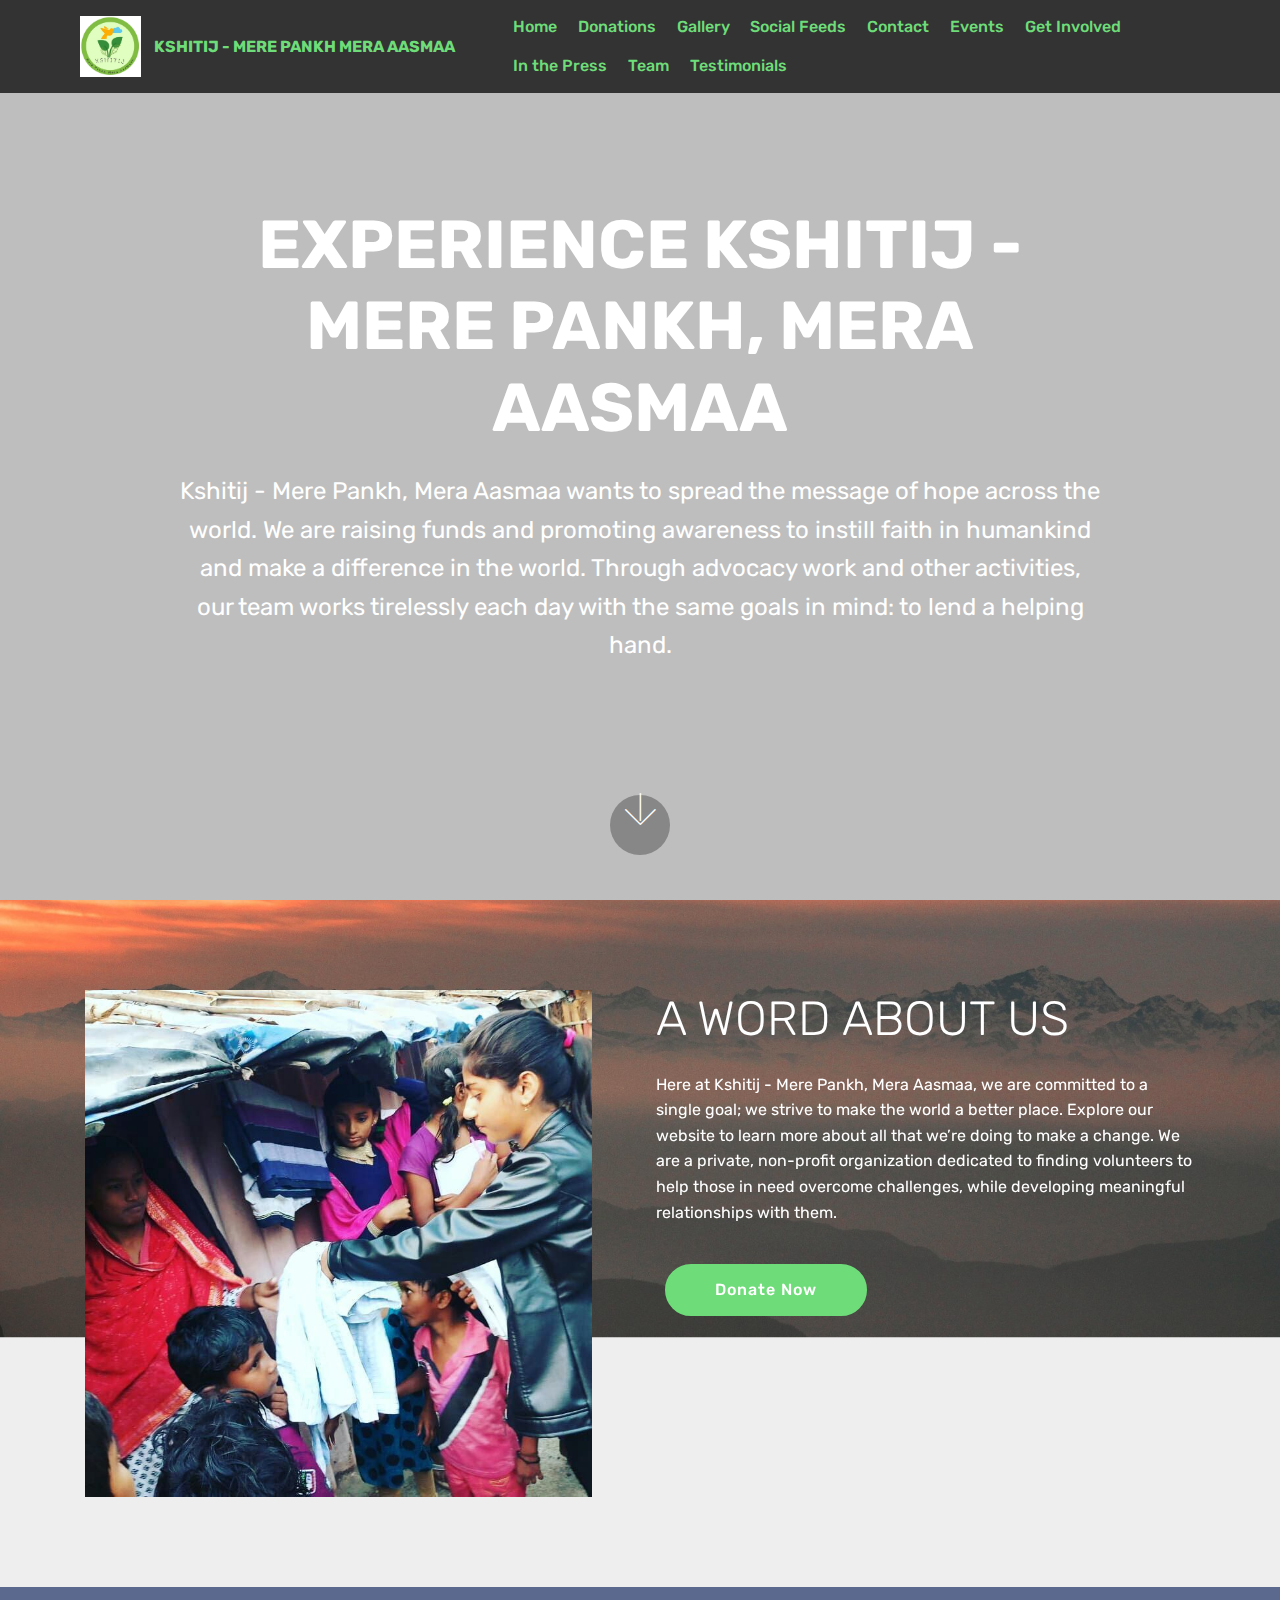
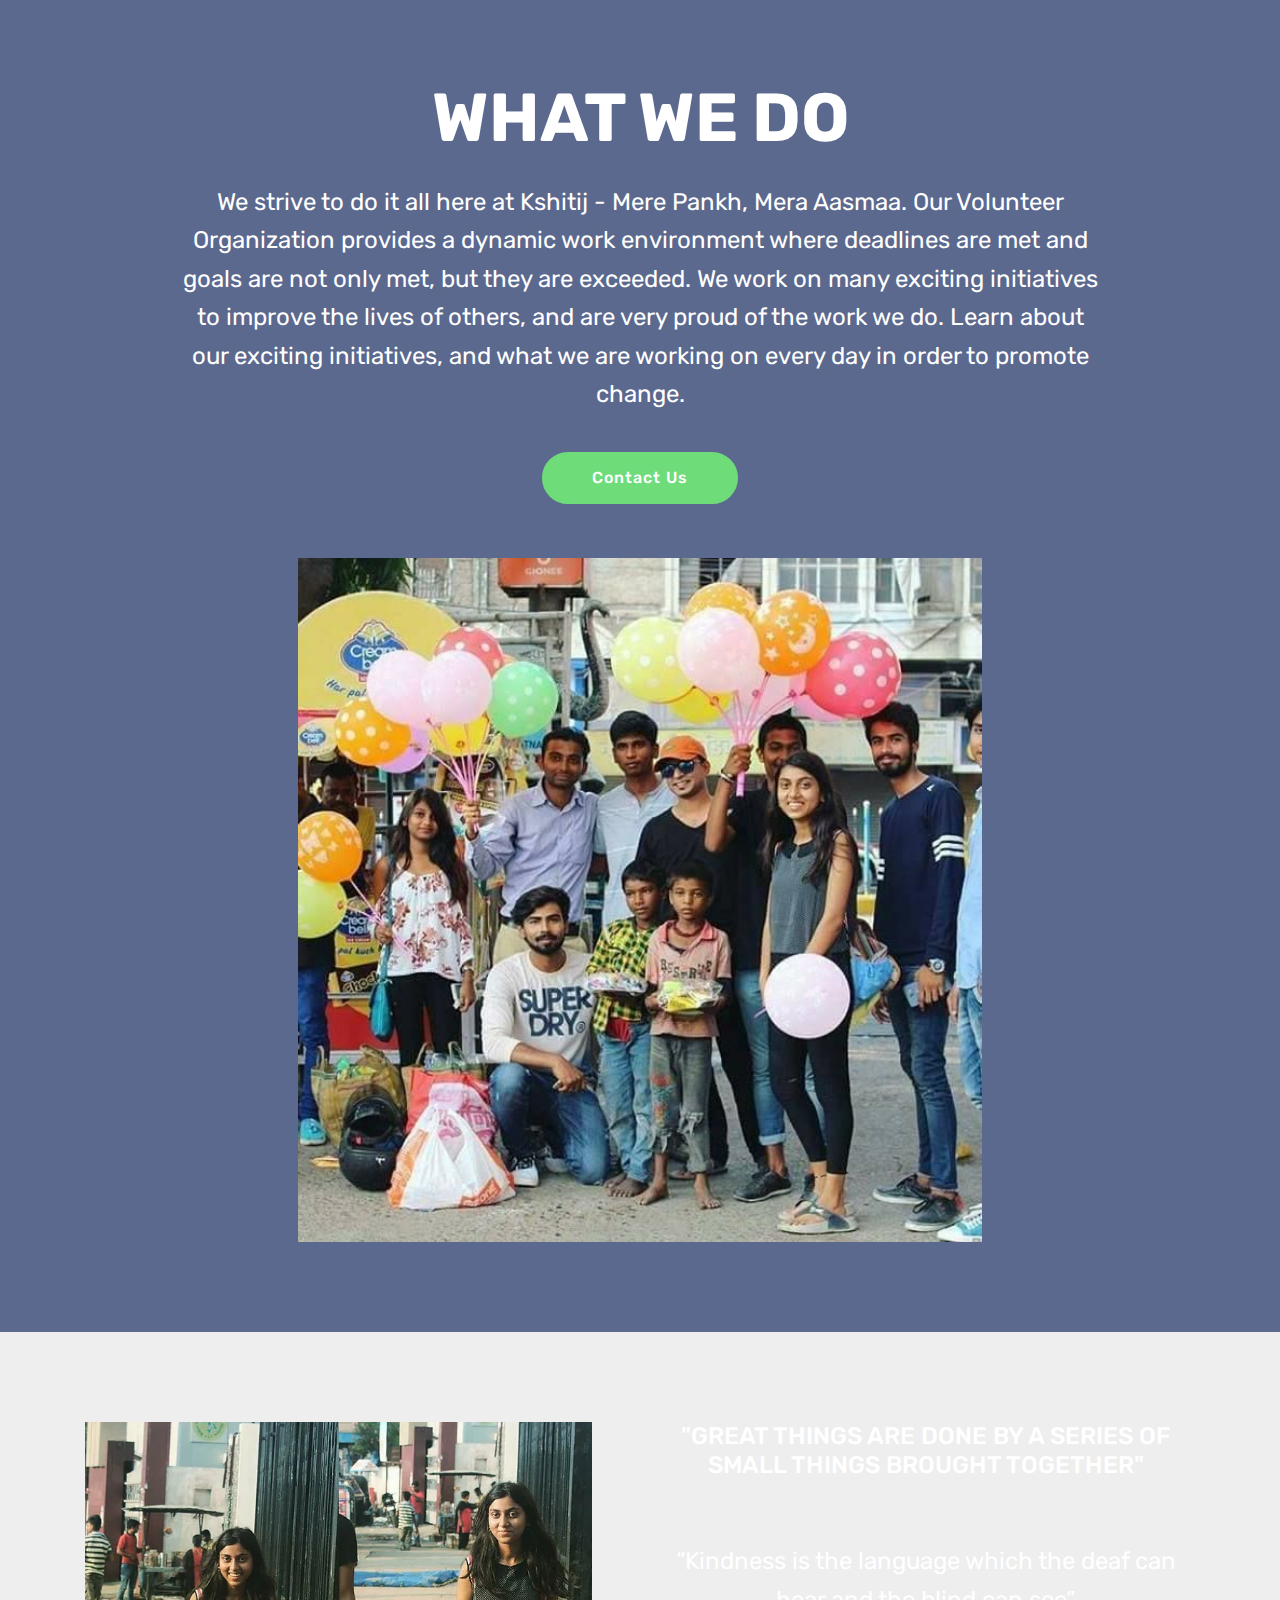
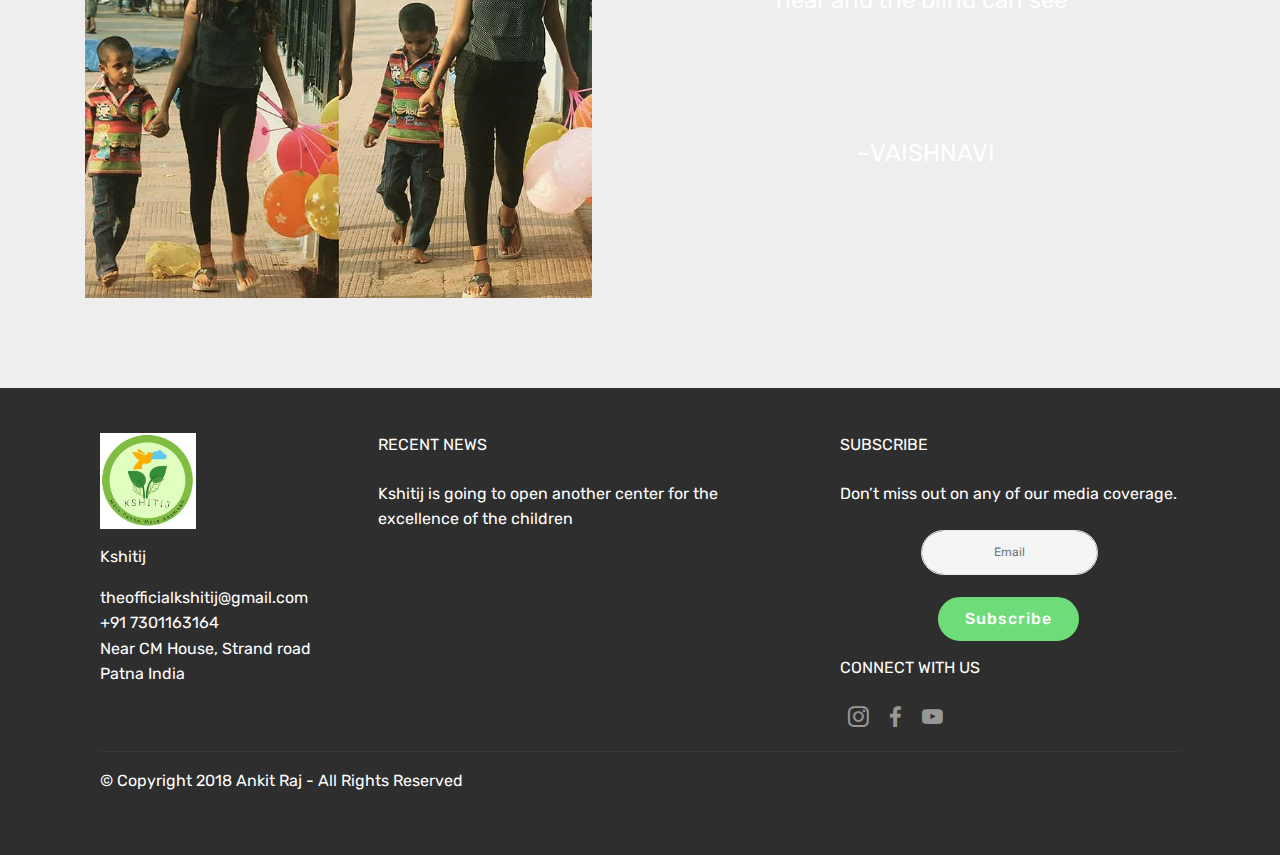
<file: index.html>
<!DOCTYPE html>
<html >
<head>
  <meta charset="UTF-8">
  <meta http-equiv="X-UA-Compatible" content="IE=edge">
  <meta name="generator" content="Mobirise v4.6.3, mobirise.com">
  <meta name="viewport" content="width=device-width, initial-scale=1, minimum-scale=1">
  <link rel="shortcut icon" href="assets/images/7e43fb-f4c77de1a1c5428dae21cd1a2941bc8a-mv2-689x689.png" type="image/x-icon">
  <meta name="description" content="">
  <title>Home</title>
  <link rel="stylesheet" href="assets/web/assets/mobirise-icons/mobirise-icons.css">
  <link rel="stylesheet" href="assets/tether/tether.min.css">
  <link rel="stylesheet" href="assets/bootstrap/css/bootstrap.min.css">
  <link rel="stylesheet" href="assets/bootstrap/css/bootstrap-grid.min.css">
  <link rel="stylesheet" href="assets/bootstrap/css/bootstrap-reboot.min.css">
  <link rel="stylesheet" href="assets/socicon/css/styles.css">
  <link rel="stylesheet" href="assets/dropdown/css/style.css">
  <link rel="stylesheet" href="assets/theme/css/style.css">
  <link rel="stylesheet" href="assets/mobirise/css/mbr-additional.css" type="text/css">
  
  
  
</head>
<body>
  <section class="menu cid-qNHuA2yHNR" once="menu" id="menu1-3">

    

    <nav class="navbar navbar-expand beta-menu navbar-dropdown align-items-center navbar-fixed-top navbar-toggleable-sm">
        <button class="navbar-toggler navbar-toggler-right" type="button" data-toggle="collapse" data-target="#navbarSupportedContent" aria-controls="navbarSupportedContent" aria-expanded="false" aria-label="Toggle navigation">
            <div class="hamburger">
                <span></span>
                <span></span>
                <span></span>
                <span></span>
            </div>
        </button>
        <div class="menu-logo">
            <div class="navbar-brand">
                <span class="navbar-logo">
                    <a href="index.html">
                         <img src="assets/images/7e43fb-f4c77de1a1c5428dae21cd1a2941bc8a-mv2-689x689.png" alt="Mobirise" title="" style="height: 3.8rem;">
                    </a>
                </span>
                <span class="navbar-caption-wrap"><a class="navbar-caption text-primary display-4" href="index.html">
                        KSHITIJ - MERE PANKH MERA AASMAA</a></span>
            </div>
        </div>
        <div class="collapse navbar-collapse" id="navbarSupportedContent">
            <ul class="navbar-nav nav-dropdown nav-right" data-app-modern-menu="true"><li class="nav-item">
                    <a class="nav-link link text-primary display-4" href="index.html">
                        Home</a>
                </li><li class="nav-item"><a class="nav-link link text-primary display-4" href="donations.html">
                        Donations</a></li>
                <li class="nav-item">
                    <a class="nav-link link text-primary display-4" href="gallery.html">
                        Gallery</a>
                </li><li class="nav-item"><a class="nav-link link text-primary display-4" href="social.html">
                        Social Feeds</a></li><li class="nav-item"><a class="nav-link link text-primary display-4" href="contact.html">
                        Contact</a></li><li class="nav-item"><a class="nav-link link text-primary display-4" href="events.html">
                        Events</a></li><li class="nav-item"><a class="nav-link link text-primary display-4" href="getinvolved.html">Get Involved</a></li><li class="nav-item"><a class="nav-link link text-primary display-4" href="inthepress.html">
                        In the Press</a></li><li class="nav-item"><a class="nav-link link text-primary display-4" href="team.html">Team</a></li><li class="nav-item"><a class="nav-link link text-primary display-4" href="testimonial.html">
                        Testimonials</a></li></ul>
            
        </div>
    </nav>
</section>

<section class="engine"><a href="https://mobirise.ws/o">mobile website builder</a></section><section class="header6 cid-qNGM42zG5u mbr-fullscreen" data-bg-video="https://www.youtube.com/watch?v=9foCNVzsAM4" id="header6-1">

    

    <div class="mbr-overlay" style="opacity: 0.2; background-color: rgb(0, 0, 0);">
    </div>

    <div class="container">
        <div class="row justify-content-md-center">
            <div class="mbr-white col-md-10">
                <h1 class="mbr-section-title align-center mbr-bold pb-3 mbr-fonts-style display-1">EXPERIENCE KSHITIJ - MERE PANKH, MERA AASMAA</h1>
                <p class="mbr-text align-center pb-3 mbr-fonts-style display-5">
                    Kshitij - Mere Pankh, Mera Aasmaa wants to spread the message of hope across the world. We are raising funds and promoting awareness to instill faith in humankind and make a difference in the world. Through advocacy work and other activities, our team works tirelessly each day with the same goals in mind: to lend a helping hand.
                </p>
                
            </div>
        </div>
    </div>

    <div class="mbr-arrow hidden-sm-down" aria-hidden="true">
        <a href="#next">
            <i class="mbri-down mbr-iconfont"></i>
        </a>
    </div>
</section>

<section class="header3 cid-qNO7wUQOvb mbr-parallax-background" id="header3-19">

    

    

    <div class="container">
        <div class="media-container-row">
            <div class="mbr-figure" style="width: 100%;">
                <img src="assets/images/img-20171222-wa0010-774x774.jpg" alt="Mobirise" title="">
            </div>

            <div class="media-content">
                <h1 class="mbr-section-title mbr-white pb-3 mbr-fonts-style display-2">A WORD ABOUT US</h1>
                
                <div class="mbr-section-text mbr-white pb-3 ">
                    <p class="mbr-text mbr-fonts-style display-7">
                        Here at Kshitij - Mere Pankh, Mera Aasmaa, we are committed to a single goal; we strive to make the world a better place. Explore our website to learn more about all that we’re doing to make a change. We are a private, non-profit organization dedicated to finding volunteers to help those in need overcome challenges, while developing meaningful relationships with them.
                    </p>
                </div>
                <div class="mbr-section-btn"><a class="btn btn-md btn-primary display-4" href="https://paytm.com" target="_blank">Donate Now</a></div>
            </div>
        </div>
    </div>

</section>

<section class="header4 cid-qNO8hOVPgj" id="header4-1a">

    

    

    <div class="container">
        <div class="row justify-content-md-center">
            <div class="media-content col-md-10">
                <h1 class="mbr-section-title align-center mbr-white pb-3 mbr-bold mbr-fonts-style display-1">WHAT WE DO</h1>
                
                <div class="mbr-text align-center mbr-white pb-3">
                    <p class="mbr-text mbr-fonts-style display-5">
                        We strive to do it all here at Kshitij - Mere Pankh, Mera Aasmaa. Our Volunteer Organization provides a dynamic work environment where deadlines are met and goals are not only met, but they are exceeded. We work on many exciting initiatives to improve the lives of others, and are very proud of the work we do. Learn about our exciting initiatives, and what we are working on every day in order to promote change.
                    </p>
                </div>
                <div class="mbr-section-btn align-center"><a class="btn btn-md btn-primary display-4" href="contact.html">Contact Us</a></div>
            </div>
            <div class="mbr-figure pt-5">
                <img src="assets/images/kshitij-7-634x634.jpg" alt="Mobirise" title="" style="width: 60%;">
            </div>
        </div>
    </div>
</section>

<section class="header3 cid-qNO8MTSGGK mbr-parallax-background" id="header3-1b">

    

    

    <div class="container">
        <div class="media-container-row">
            <div class="mbr-figure" style="width: 100%;">
                <img src="assets/images/7e43fb-e6367075b48a4bd68203065460efeed7-mv2-711x666.png" alt="Mobirise" title="">
            </div>

            <div class="media-content">
                <h1 class="mbr-section-title mbr-white pb-3 mbr-fonts-style display-5">"GREAT THINGS ARE DONE BY A SERIES OF SMALL THINGS BROUGHT TOGETHER"</h1>
                
                <div class="mbr-section-text mbr-white pb-3 ">
                    <p class="mbr-text mbr-fonts-style display-5">
                        <br>“Kindness is the language which the deaf can hear and the blind can see”<br><br><br><br>~VAISHNAVI
                    </p>
                </div>
                
            </div>
        </div>
    </div>

</section>

<section class="footer4 cid-qNO9yLLLFH" id="footer4-1d">

    

    

    <div class="container">
        <div class="media-container-row content mbr-white">
            <div class="col-md-3 col-sm-4">
                <div class="mb-3 img-logo">
                    <a href="https://mobirise.com/">
                        <img src="assets/images/7e43fb-f4c77de1a1c5428dae21cd1a2941bc8a-mv2-689x689.png" alt="Mobirise" title="">
                    </a>
                </div>
                <p class="mb-3 mbr-fonts-style foot-title display-7">
                    Kshitij</p>
                <p class="mbr-text mbr-fonts-style mbr-links-column display-7">theofficialkshitij@gmail.com
<br>+91 7301163164
<br>Near CM House, Strand road Patna India</p>
            </div>
            <div class="col-md-4 col-sm-8">
                <p class="mb-4 foot-title mbr-fonts-style display-7">
                    RECENT NEWS
                </p>
                <p class="mbr-text mbr-fonts-style foot-text display-7">Kshitij is going to open another center for the excellence of the children</p>
            </div>
            <div class="col-md-4 offset-md-1 col-sm-12">
                <p class="mb-4 foot-title mbr-fonts-style display-7">
                    SUBSCRIBE
                </p>
                <p class="mbr-text mbr-fonts-style form-text display-7">Don’t miss out on any of our media coverage.</p>
                <div class="media-container-column" data-form-type="formoid">
                    <div data-form-alert="" hidden="" class="align-center">Thanks for filling out the form!</div>

                    <form class="form-inline" action="https://mobirise.com/" method="post" data-form-title="Mobirise Form">
                        <input type="hidden" value="ZKOxdraMJQ2qsF53FcB/h9wlHjeqNo6IrGvP9triDqyxM/SWEygq4lE5Cu7FqbCUs+asUF1wwRJmno+ltCNSU1+UZgQnAQVOc6ALqlh7SIQ8jp/S4ArE5bHoGzLUWwi/" data-form-email="true">
                        <div class="form-group">
                            <input type="email" class="form-control input-sm input-inverse my-2" name="email" required="" data-form-field="Email" placeholder="Email" id="email-footer4-1d">
                        </div>
                        <div class="input-group-btn m-2">
                            <button href="" class="btn btn-primary display-4" type="submit" role="button">Subscribe</button>
                        </div>
                    </form>
                </div>
                <p class="mb-4 mbr-fonts-style foot-title display-7">
                    CONNECT WITH US
                </p>
                <div class="social-list pl-0 mb-0">
                        <div class="soc-item">
                            <a href="https://www.instagram.com/kshitij_mere_pankh_mera_aasmaa/" target="_blank">
                                <span class="mbr-iconfont mbr-iconfont-social socicon-instagram socicon"></span>
                            </a>
                        </div>
                        <div class="soc-item">
                            <a href="https://www.facebook.com/EvocativeLiberation/" target="_blank">
                                <span class="mbr-iconfont mbr-iconfont-social socicon-facebook socicon"></span>
                            </a>
                        </div>
                        <div class="soc-item">
                            <a href="https://www.youtube.com/channel/UCEKGV5BILzp3oQAYfEKdbTQ" target="_blank">
                                <span class="mbr-iconfont mbr-iconfont-social socicon-youtube socicon"></span>
                            </a>
                        </div>
                        
                        
                        
                </div>
            </div>
        </div>
        <div class="footer-lower">
            <div class="media-container-row">
                <div class="col-sm-12">
                    <hr>
                </div>
            </div>
            <div class="media-container-row mbr-white">
                <div class="col-sm-12 copyright">
                    <p class="mbr-text mbr-fonts-style display-7">
                        © Copyright 2018 Ankit Raj - All Rights Reserved
                    </p>
                </div>
            </div>
        </div>
    </div>
</section>


  <script src="assets/web/assets/jquery/jquery.min.js"></script>
  <script src="assets/popper/popper.min.js"></script>
  <script src="assets/tether/tether.min.js"></script>
  <script src="assets/bootstrap/js/bootstrap.min.js"></script>
  <script src="assets/smoothscroll/smooth-scroll.js"></script>
  <script src="assets/ytplayer/jquery.mb.ytplayer.min.js"></script>
  <script src="assets/dropdown/js/script.min.js"></script>
  <script src="assets/touchswipe/jquery.touch-swipe.min.js"></script>
  <script src="assets/parallax/jarallax.min.js"></script>
  <script src="assets/vimeoplayer/jquery.mb.vimeo_player.js"></script>
  <script src="assets/theme/js/script.js"></script>
  <script src="assets/formoid/formoid.min.js"></script>
  
  
</body>
</html>
</file>
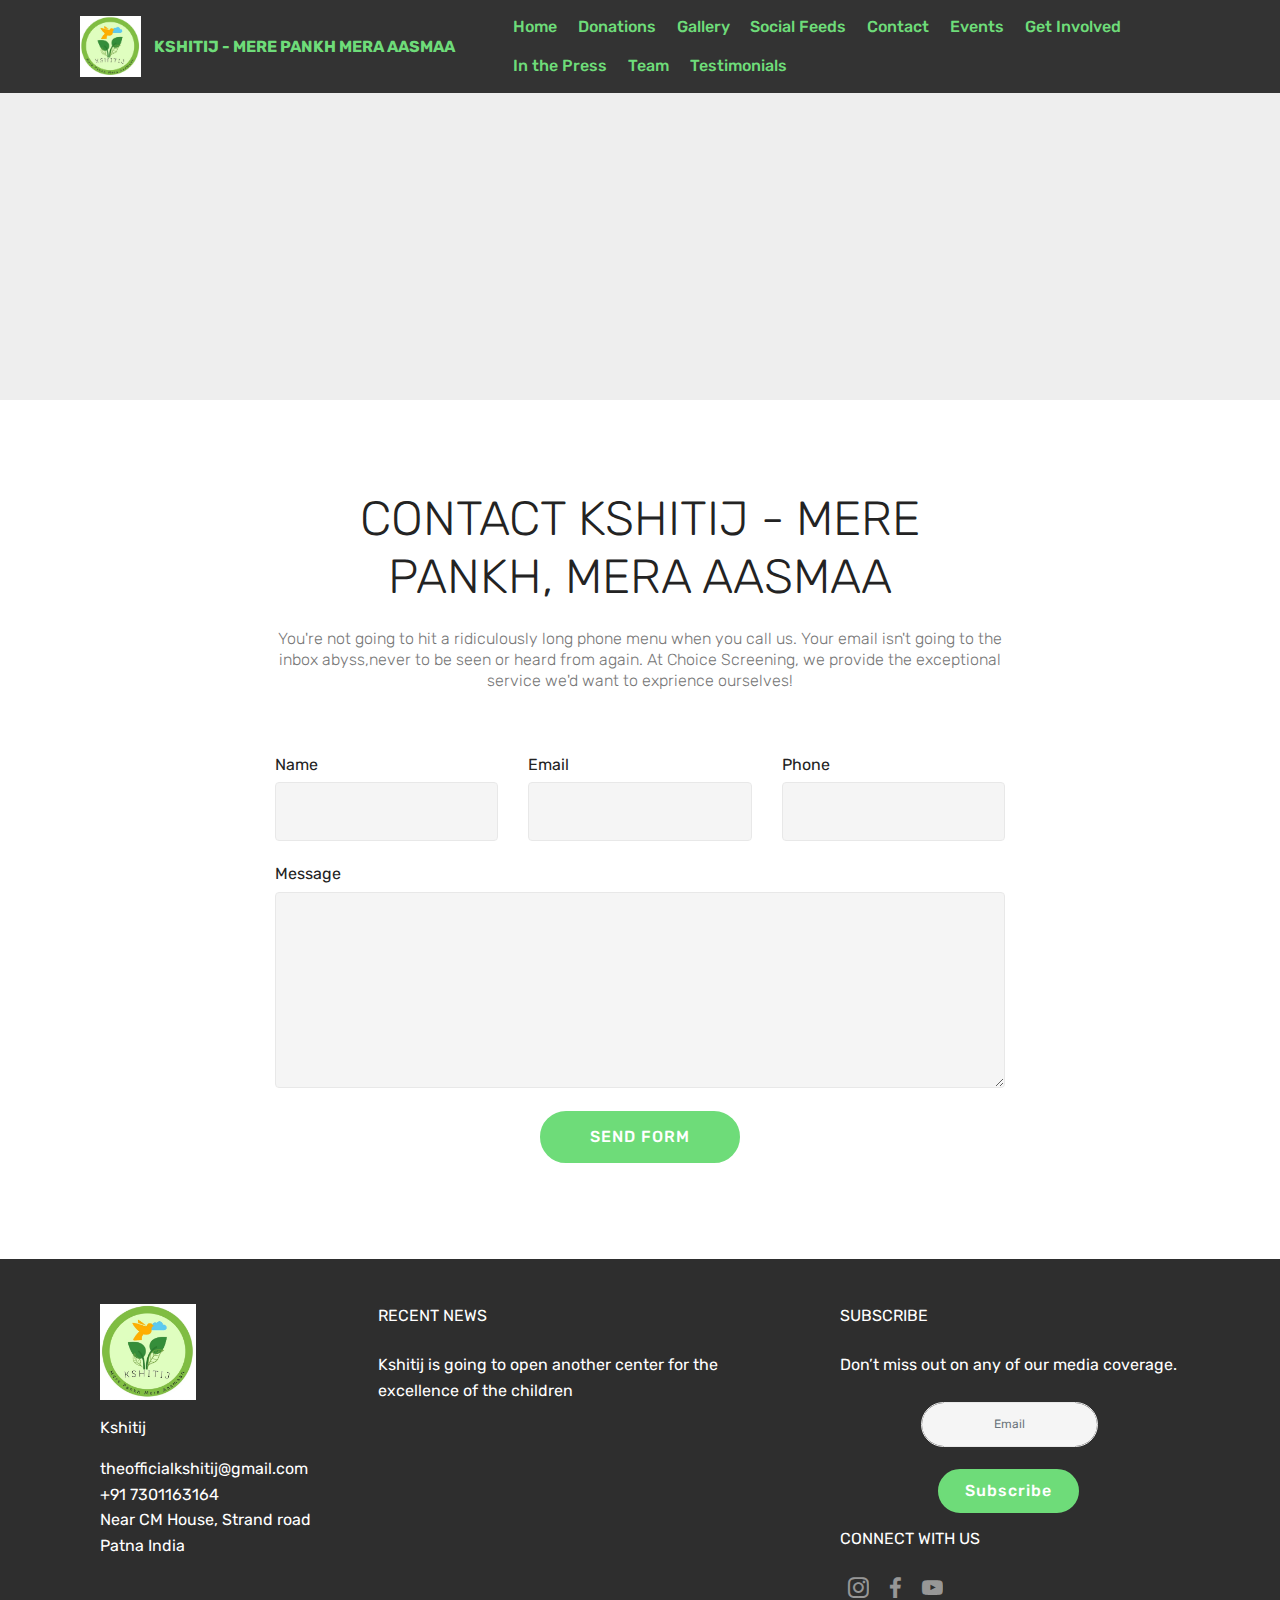
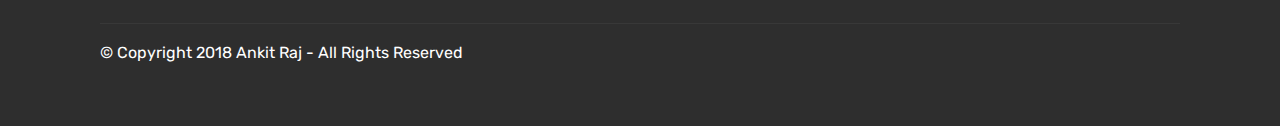
<file: contact.html>
<!DOCTYPE html>
<html >
<head>
  <meta charset="UTF-8">
  <meta http-equiv="X-UA-Compatible" content="IE=edge">
  <meta name="generator" content="Mobirise v4.6.3, mobirise.com">
  <meta name="viewport" content="width=device-width, initial-scale=1, minimum-scale=1">
  <link rel="shortcut icon" href="assets/images/7e43fb-f4c77de1a1c5428dae21cd1a2941bc8a-mv2-689x689.png" type="image/x-icon">
  <meta name="description" content="Website Generator Description">
  <title>Contact</title>
  <link rel="stylesheet" href="assets/web/assets/mobirise-icons/mobirise-icons.css">
  <link rel="stylesheet" href="assets/tether/tether.min.css">
  <link rel="stylesheet" href="assets/bootstrap/css/bootstrap.min.css">
  <link rel="stylesheet" href="assets/bootstrap/css/bootstrap-grid.min.css">
  <link rel="stylesheet" href="assets/bootstrap/css/bootstrap-reboot.min.css">
  <link rel="stylesheet" href="assets/socicon/css/styles.css">
  <link rel="stylesheet" href="assets/dropdown/css/style.css">
  <link rel="stylesheet" href="assets/theme/css/style.css">
  <link rel="stylesheet" href="assets/mobirise/css/mbr-additional.css" type="text/css">
  
  <style>
body {
  font-family: Arial, Helvetica, sans-serif;
  font-size: 20px;
}

#myBtn {
  display: none;
  position: fixed;
  bottom: 20px;
  right: 30px;
  z-index: 99;
  font-size: 18px;
  border: none;
  outline: none;
  background-color: #6EDC79;
  color: white;
  cursor: pointer;
  padding: 15px;
  border-radius: 4px;
}

#myBtn:hover {
  background-color: #555;
}
</style>
  
  
  
</head>
<body>
  <section class="menu cid-qNHuA2yHNR" once="menu" id="menu1-f">

    

    <nav class="navbar navbar-expand beta-menu navbar-dropdown align-items-center navbar-fixed-top navbar-toggleable-sm">
        <button class="navbar-toggler navbar-toggler-right" type="button" data-toggle="collapse" data-target="#navbarSupportedContent" aria-controls="navbarSupportedContent" aria-expanded="false" aria-label="Toggle navigation">
            <div class="hamburger">
                <span></span>
                <span></span>
                <span></span>
                <span></span>
            </div>
        </button>
      
      <button onclick="topFunction()" id="myBtn" title="Go to top">Top</button>
      
        <div class="menu-logo">
            <div class="navbar-brand">
                <span class="navbar-logo">
                    <a href="index.html">
                         <img src="assets/images/7e43fb-f4c77de1a1c5428dae21cd1a2941bc8a-mv2-689x689.png" alt="Mobirise" title="" style="height: 3.8rem;">
                    </a>
                </span>
                <span class="navbar-caption-wrap"><a class="navbar-caption text-primary display-4" href="index.html">
                        KSHITIJ - MERE PANKH MERA AASMAA</a></span>
            </div>
        </div>
        <div class="collapse navbar-collapse" id="navbarSupportedContent">
            <ul class="navbar-nav nav-dropdown nav-right" data-app-modern-menu="true"><li class="nav-item">
                    <a class="nav-link link text-primary display-4" href="index.html">
                        Home</a>
                </li><li class="nav-item"><a class="nav-link link text-primary display-4" href="donations.html">
                        Donations</a></li>
                <li class="nav-item">
                    <a class="nav-link link text-primary display-4" href="gallery.html">
                        Gallery</a>
                </li><li class="nav-item"><a class="nav-link link text-primary display-4" href="social.html">
                        Social Feeds</a></li><li class="nav-item"><a class="nav-link link text-primary display-4" href="contact.html">
                        Contact</a></li><li class="nav-item"><a class="nav-link link text-primary display-4" href="events.html">
                        Events</a></li><li class="nav-item"><a class="nav-link link text-primary display-4" href="getinvolved.html">Get Involved</a></li><li class="nav-item"><a class="nav-link link text-primary display-4" href="inthepress.html">
                        In the Press</a></li><li class="nav-item"><a class="nav-link link text-primary display-4" href="team.html">Team</a></li><li class="nav-item"><a class="nav-link link text-primary display-4" href="testimonial.html">
                        Testimonials</a></li></ul>
            
        </div>
    </nav>
</section>

<section class="engine"><a href="https://mobirise.ws/j">design your own website</a></section><section class="map1 cid-qNO4L4TOVI" id="map1-w">

     

    <div class="google-map"><iframe frameborder="0" style="border:0" src="https://www.google.com/maps/embed/v1/place?key=AIzaSyA0Dx_boXQiwvdz8sJHoYeZNVTdoWONYkU&amp;q=place_id:ChIJm_4iSB5Y7TkRgva3g_-kOzc" allowfullscreen=""></iframe></div>
</section>

<section class="mbr-section form1 cid-qNO4MqbkeK" id="form1-y">

    

    
    <div class="container">
        <div class="row justify-content-center">
            <div class="title col-12 col-lg-8">
                <h2 class="mbr-section-title align-center pb-3 mbr-fonts-style display-2">
                    CONTACT KSHITIJ - MERE PANKH, MERA AASMAA</h2>
                <h3 class="mbr-section-subtitle align-center mbr-light pb-3 mbr-fonts-style display-7">You're not going to hit a ridiculously long phone menu when you call us. Your email isn't going to the inbox abyss,never to be seen or heard from again. At Choice Screening, we provide the exceptional service we'd want to exprience ourselves!</h3>
            </div>
        </div>
    </div>
  
  
    <div class="container">
        <div class="row justify-content-center">
            <div class="media-container-column col-lg-8" data-form-type="formoid">
                    <div data-form-alert="" hidden="">Thanks for filling out the form!</div>
            
                    <form class="mbr-form" action="https://mobirise.com/" method="post" data-form-title="Mobirise Form"><input type="hidden" name="email" data-form-email="true" value="4wvAQnLPPOYgk10P6JK1WpTCYolymKa6c/lIN4Pcko0zvqaacCN0iot5zzscO5WW+asaXt4O+DcB2f3Lp4+cR3L6ynLUtmYG0LesWm6MCxJqFydDDdmEqoBdz3gXrtCF" data-form-field="Email">
                        <div class="row row-sm-offset">
                            <div class="col-md-4 multi-horizontal" data-for="name">
                                <div class="form-group">
                                    <label class="form-control-label mbr-fonts-style display-7" for="name-form1-y">Name</label>
                                    <input type="text" class="form-control" name="name" data-form-field="Name" required="" id="name-form1-y">
                                </div>
                            </div>
                            <div class="col-md-4 multi-horizontal" data-for="email">
                                <div class="form-group">
                                    <label class="form-control-label mbr-fonts-style display-7" for="email-form1-y">Email</label>
                                    <input type="email" class="form-control" name="email" data-form-field="Email" required="" id="email-form1-y">
                                </div>
                            </div>
                            <div class="col-md-4 multi-horizontal" data-for="phone">
                                <div class="form-group">
                                    <label class="form-control-label mbr-fonts-style display-7" for="phone-form1-y">Phone</label>
                                    <input type="tel" class="form-control" name="phone" data-form-field="Phone" id="phone-form1-y">
                                </div>
                            </div>
                        </div>
                        <div class="form-group" data-for="message">
                            <label class="form-control-label mbr-fonts-style display-7" for="message-form1-y">Message</label>
                            <textarea type="text" class="form-control" name="message" rows="7" data-form-field="Message" id="message-form1-y"></textarea>
                        </div>
            
                        <span class="input-group-btn">
                            <button href="" type="submit" class="btn btn-primary btn-form display-4">SEND FORM</button>
                        </span>
                    </form>
            </div>
        </div>
    </div>
</section>

<section class="footer4 cid-qNOiMdercX" id="footer4-1u">

    

    

    <div class="container">
        <div class="media-container-row content mbr-white">
            <div class="col-md-3 col-sm-4">
                <div class="mb-3 img-logo">
                    <a href="https://mobirise.com/">
                        <img src="assets/images/7e43fb-f4c77de1a1c5428dae21cd1a2941bc8a-mv2-689x689.png" alt="Mobirise" title="">
                    </a>
                </div>
                <p class="mb-3 mbr-fonts-style foot-title display-7">
                    Kshitij</p>
                <p class="mbr-text mbr-fonts-style mbr-links-column display-7">theofficialkshitij@gmail.com
<br>+91 7301163164
<br>Near CM House, Strand road Patna India</p>
            </div>
            <div class="col-md-4 col-sm-8">
                <p class="mb-4 foot-title mbr-fonts-style display-7">
                    RECENT NEWS
                </p>
                <p class="mbr-text mbr-fonts-style foot-text display-7">Kshitij is going to open another center for the excellence of the children</p>
            </div>
            <div class="col-md-4 offset-md-1 col-sm-12">
                <p class="mb-4 foot-title mbr-fonts-style display-7">
                    SUBSCRIBE
                </p>
                <p class="mbr-text mbr-fonts-style form-text display-7">Don’t miss out on any of our media coverage.</p>
                <div class="media-container-column" data-form-type="formoid">
                    <div data-form-alert="" hidden="" class="align-center">Thanks for filling out the form!</div>

                    <form class="form-inline" action="https://mobirise.com/" method="post" data-form-title="Mobirise Form">
                        <input type="hidden" value="EMAi9DE7Pe/pk2w6BdtcNVEGVbMOZ94QSK4cMKc3dgsHcTk2hZ6gvJnZ5R1cUZrtRzzPn93MlM8xY8g5CJMHznWRSu4UXZe7Ud9KY1v18OzFThvXpy5I3Zp/svQGGs+0" data-form-email="true">
                        <div class="form-group">
                            <input type="email" class="form-control input-sm input-inverse my-2" name="email" required="" data-form-field="Email" placeholder="Email" id="email-footer4-1u">
                        </div>
                        <div class="input-group-btn m-2">
                            <button href="" class="btn btn-primary display-4" type="submit" role="button">Subscribe</button>
                        </div>
                    </form>
                </div>
                <p class="mb-4 mbr-fonts-style foot-title display-7">
                    CONNECT WITH US
                </p>
                <div class="social-list pl-0 mb-0">
                        <div class="soc-item">
                            <a href="https://www.instagram.com/kshitij_mere_pankh_mera_aasmaa/" target="_blank">
                                <span class="mbr-iconfont mbr-iconfont-social socicon-instagram socicon"></span>
                            </a>
                        </div>
                        <div class="soc-item">
                            <a href="https://www.facebook.com/EvocativeLiberation/" target="_blank">
                                <span class="mbr-iconfont mbr-iconfont-social socicon-facebook socicon"></span>
                            </a>
                        </div>
                        <div class="soc-item">
                            <a href="https://www.youtube.com/channel/UCEKGV5BILzp3oQAYfEKdbTQ" target="_blank">
                                <span class="mbr-iconfont mbr-iconfont-social socicon-youtube socicon"></span>
                            </a>
                        </div>
                        
                        
                        
                </div>
            </div>
        </div>
        <div class="footer-lower">
            <div class="media-container-row">
                <div class="col-sm-12">
                    <hr>
                </div>
            </div>
            <div class="media-container-row mbr-white">
                <div class="col-sm-12 copyright">
                    <p class="mbr-text mbr-fonts-style display-7">
                        © Copyright 2018 Ankit Raj - All Rights Reserved
                    </p>
                </div>
            </div>
        </div>
    </div>
</section>


  <script src="assets/web/assets/jquery/jquery.min.js"></script>
  <script src="assets/popper/popper.min.js"></script>
  <script src="assets/tether/tether.min.js"></script>
  <script src="assets/bootstrap/js/bootstrap.min.js"></script>
  <script src="assets/dropdown/js/script.min.js"></script>
  <script src="assets/touchswipe/jquery.touch-swipe.min.js"></script>
  <script src="assets/smoothscroll/smooth-scroll.js"></script>
  <script src="assets/theme/js/script.js"></script>
  <script src="assets/formoid/formoid.min.js"></script>
  <script>
//Get the button
var mybutton = document.getElementById("myBtn");

// When the user scrolls down 20px from the top of the document, show the button
window.onscroll = function() {scrollFunction()};

function scrollFunction() {
  if (document.body.scrollTop > 20 || document.documentElement.scrollTop > 20) {
    mybutton.style.display = "block";
  } else {
    mybutton.style.display = "none";
  }
}

// When the user clicks on the button, scroll to the top of the document
function topFunction() {
  document.body.scrollTop = 0;
  document.documentElement.scrollTop = 0;
}
</script>
  
</body>
</html>
</file>
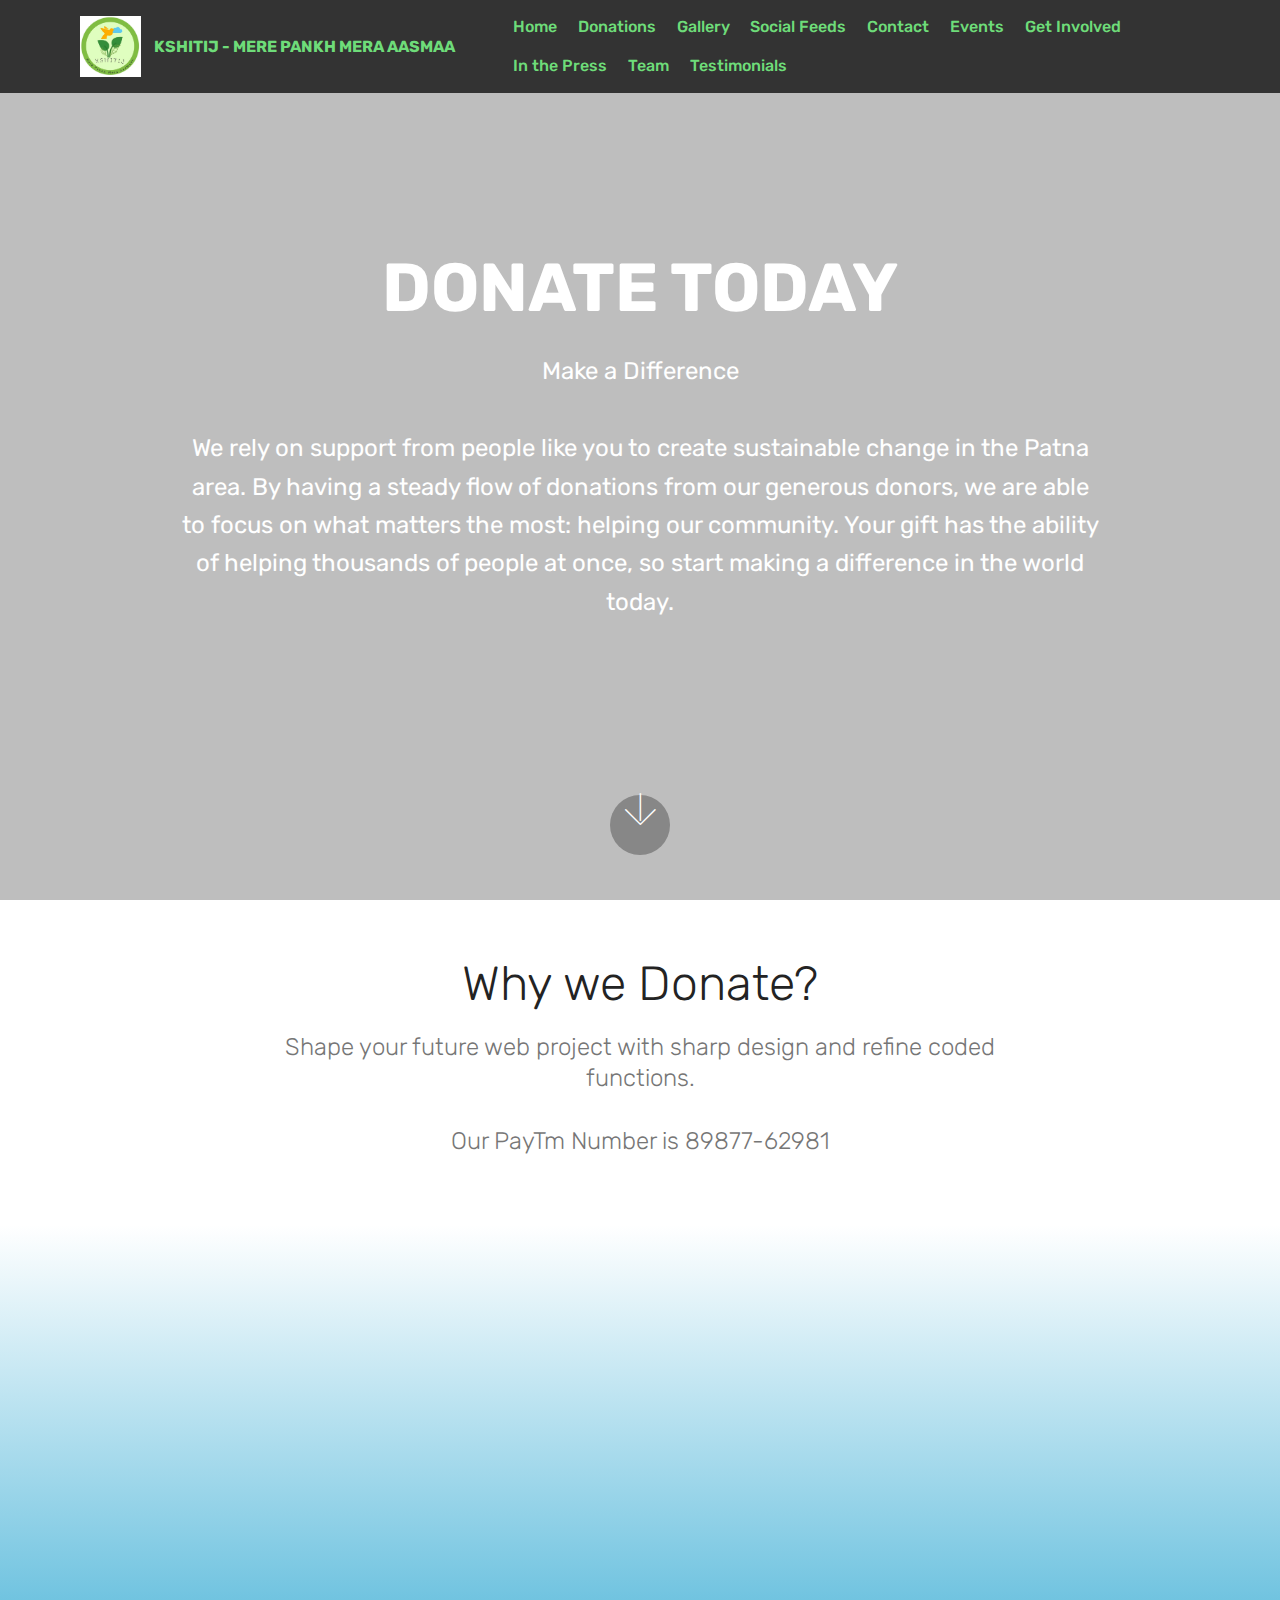
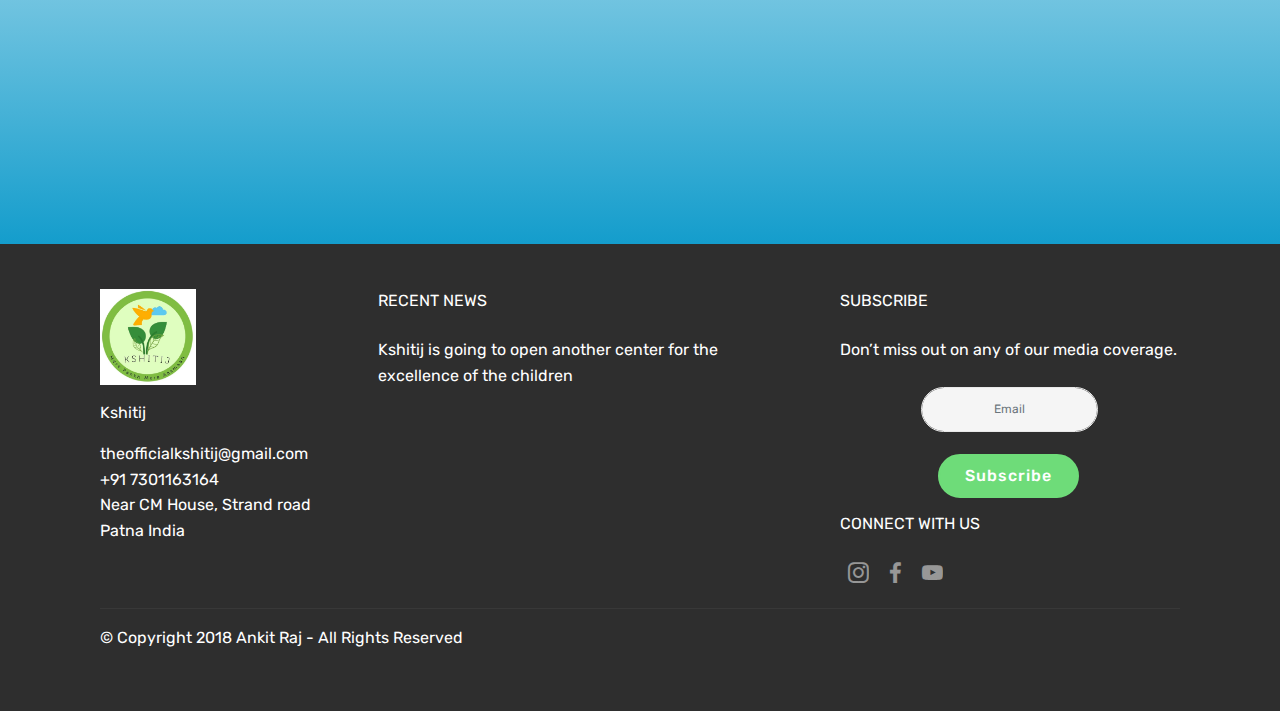
<file: donations.html>
<!DOCTYPE html>
<html >
<head>
  <meta charset="UTF-8">
  <meta http-equiv="X-UA-Compatible" content="IE=edge">
  <meta name="generator" content="Mobirise v4.6.3, mobirise.com">
  <meta name="viewport" content="width=device-width, initial-scale=1, minimum-scale=1">
  <link rel="shortcut icon" href="assets/images/7e43fb-f4c77de1a1c5428dae21cd1a2941bc8a-mv2-689x689.png" type="image/x-icon">
  <meta name="description" content="Web Page Creator Description">
  <title>Donations</title>
  <link rel="stylesheet" href="assets/web/assets/mobirise-icons/mobirise-icons.css">
  <link rel="stylesheet" href="assets/tether/tether.min.css">
  <link rel="stylesheet" href="assets/bootstrap/css/bootstrap.min.css">
  <link rel="stylesheet" href="assets/bootstrap/css/bootstrap-grid.min.css">
  <link rel="stylesheet" href="assets/bootstrap/css/bootstrap-reboot.min.css">
  <link rel="stylesheet" href="assets/socicon/css/styles.css">
  <link rel="stylesheet" href="assets/dropdown/css/style.css">
  <link rel="stylesheet" href="assets/theme/css/style.css">
  <link rel="stylesheet" href="assets/mobirise/css/mbr-additional.css" type="text/css">
  
  <style>
body {
  font-family: Arial, Helvetica, sans-serif;
  font-size: 20px;
}

#myBtn {
  display: none;
  position: fixed;
  bottom: 20px;
  right: 30px;
  z-index: 99;
  font-size: 18px;
  border: none;
  outline: none;
  background-color: #6EDC79;
  color: white;
  cursor: pointer;
  padding: 15px;
  border-radius: 4px;
}

#myBtn:hover {
  background-color: #555;
}
</style>
  
</head>
<body>
  <section class="menu cid-qNHuA2yHNR" once="menu" id="menu1-d">

    

    <nav class="navbar navbar-expand beta-menu navbar-dropdown align-items-center navbar-fixed-top navbar-toggleable-sm">
        <button class="navbar-toggler navbar-toggler-right" type="button" data-toggle="collapse" data-target="#navbarSupportedContent" aria-controls="navbarSupportedContent" aria-expanded="false" aria-label="Toggle navigation">
            <div class="hamburger">
                <span></span>
                <span></span>
                <span></span>
                <span></span>
            </div>
        </button>
      
      <button onclick="topFunction()" id="myBtn" title="Go to top">Top</button>
      
        <div class="menu-logo">
            <div class="navbar-brand">
                <span class="navbar-logo">
                    <a href="index.html">
                         <img src="assets/images/7e43fb-f4c77de1a1c5428dae21cd1a2941bc8a-mv2-689x689.png" alt="Mobirise" title="" style="height: 3.8rem;">
                    </a>
                </span>
                <span class="navbar-caption-wrap"><a class="navbar-caption text-primary display-4" href="index.html">
                        KSHITIJ - MERE PANKH MERA AASMAA</a></span>
            </div>
        </div>
        <div class="collapse navbar-collapse" id="navbarSupportedContent">
            <ul class="navbar-nav nav-dropdown nav-right" data-app-modern-menu="true"><li class="nav-item">
                    <a class="nav-link link text-primary display-4" href="index.html">
                        Home</a>
                </li><li class="nav-item"><a class="nav-link link text-primary display-4" href="donations.html">
                        Donations</a></li>
                <li class="nav-item">
                    <a class="nav-link link text-primary display-4" href="gallery.html">
                        Gallery</a>
                </li><li class="nav-item"><a class="nav-link link text-primary display-4" href="gallery.html">
                        Social Feeds</a></li><li class="nav-item"><a class="nav-link link text-primary display-4" href="social.html">
                        Contact</a></li><li class="nav-item"><a class="nav-link link text-primary display-4" href="contact.html">
                        Events</a></li><li class="nav-item"><a class="nav-link link text-primary display-4" href="events.html">Get Involved</a></li><li class="nav-item"><a class="nav-link link text-primary display-4" href="inthepress.html">
                        In the Press</a></li><li class="nav-item"><a class="nav-link link text-primary display-4" href="team.html">Team</a></li><li class="nav-item"><a class="nav-link link text-primary display-4" href="testimonial.html">
                        Testimonials</a></li></ul>
            
        </div>
    </nav>
</section>

<section class="engine"><a href="https://mobirise.ws/q">free web page builder download</a></section><section class="header6 cid-qNO61wcQum mbr-fullscreen" data-bg-video="https://www.youtube.com/watch?v=FliDuaCiY1c" id="header6-12">

    

    <div class="mbr-overlay" style="opacity: 0.2; background-color: rgb(0, 0, 0);">
    </div>

    <div class="container">
        <div class="row justify-content-md-center">
            <div class="mbr-white col-md-10">
                <h1 class="mbr-section-title align-center mbr-bold pb-3 mbr-fonts-style display-1">DONATE TODAY</h1>
                <p class="mbr-text align-center pb-3 mbr-fonts-style display-5">Make a Difference
<br>
<br>We rely on support from people like you to create sustainable change in the Patna area. By having a steady flow of donations from our generous donors, we are able to focus on what matters the most: helping our community. Your gift has the ability of helping thousands of people at once, so start making a difference in the world today.</p>
                
            </div>
        </div>
    </div>

    <div class="mbr-arrow hidden-sm-down" aria-hidden="true">
        <a href="#next">
            <i class="mbri-down mbr-iconfont"></i>
        </a>
    </div>
</section>

<section class="mbr-section content4 cid-qNO6nXMA2M" id="content4-15">

    

    <div class="container">
        <div class="media-container-row">
            <div class="title col-12 col-md-8">
                <h2 class="align-center pb-3 mbr-fonts-style display-2">Why we  Donate?</h2>
                <h3 class="mbr-section-subtitle align-center mbr-light mbr-fonts-style display-5">
                    Shape your future web project with sharp design and refine coded functions.<br><br>Our PayTm Number is 89877-62981</h3>
                
            </div>
        </div>
    </div>
</section>

<section class="cid-qNO6kyXIfN" id="video3-13">

    
    
    <figure class="mbr-figure align-center container">
        <div class="video-block" style="width: 80%;">
            <div><iframe class="mbr-embedded-video" src="https://www.youtube.com/embed/ACjuxMP6Zao?rel=0&amp;amp;showinfo=0&amp;autoplay=0&amp;loop=0" width="1280" height="720" frameborder="0" allowfullscreen></iframe></div>
        </div>
    </figure>
</section>

<section class="footer4 cid-qNOiz9qIgj" id="footer4-1s">

    

    

    <div class="container">
        <div class="media-container-row content mbr-white">
            <div class="col-md-3 col-sm-4">
                <div class="mb-3 img-logo">
                    <a href="https://mobirise.com/">
                        <img src="assets/images/7e43fb-f4c77de1a1c5428dae21cd1a2941bc8a-mv2-689x689.png" alt="Mobirise" title="">
                    </a>
                </div>
                <p class="mb-3 mbr-fonts-style foot-title display-7">
                    Kshitij</p>
                <p class="mbr-text mbr-fonts-style mbr-links-column display-7">theofficialkshitij@gmail.com
<br>+91 7301163164
<br>Near CM House, Strand road Patna India</p>
            </div>
            <div class="col-md-4 col-sm-8">
                <p class="mb-4 foot-title mbr-fonts-style display-7">
                    RECENT NEWS
                </p>
                <p class="mbr-text mbr-fonts-style foot-text display-7">Kshitij is going to open another center for the excellence of the children</p>
            </div>
            <div class="col-md-4 offset-md-1 col-sm-12">
                <p class="mb-4 foot-title mbr-fonts-style display-7">
                    SUBSCRIBE
                </p>
                <p class="mbr-text mbr-fonts-style form-text display-7">Don’t miss out on any of our media coverage.</p>
                <div class="media-container-column" data-form-type="formoid">
                    <div data-form-alert="" hidden="" class="align-center">Thanks for filling out the form!</div>

                    <form class="form-inline" action="https://mobirise.com/" method="post" data-form-title="Mobirise Form">
                        <input type="hidden" value="iVqJ5IKcOYLmGuBuwI1AfOZIQBgO7/XckY43WLsaguVJJveY+aoO87DBjylNiPER5OzaAT3oUoatxkFnFjv/vCF+bc0XOV/EcSgXVPpk2eaBW7WQZ/8EkGB5xweJbTNX" data-form-email="true">
                        <div class="form-group">
                            <input type="email" class="form-control input-sm input-inverse my-2" name="email" required="" data-form-field="Email" placeholder="Email" id="email-footer4-1s">
                        </div>
                        <div class="input-group-btn m-2">
                            <button href="" class="btn btn-primary display-4" type="submit" role="button">Subscribe</button>
                        </div>
                    </form>
                </div>
                <p class="mb-4 mbr-fonts-style foot-title display-7">
                    CONNECT WITH US
                </p>
                <div class="social-list pl-0 mb-0">
                        <div class="soc-item">
                            <a href="https://www.instagram.com/kshitij_mere_pankh_mera_aasmaa/" target="_blank">
                                <span class="mbr-iconfont mbr-iconfont-social socicon-instagram socicon"></span>
                            </a>
                        </div>
                        <div class="soc-item">
                            <a href="https://www.facebook.com/EvocativeLiberation/" target="_blank">
                                <span class="mbr-iconfont mbr-iconfont-social socicon-facebook socicon"></span>
                            </a>
                        </div>
                        <div class="soc-item">
                            <a href="https://www.youtube.com/channel/UCEKGV5BILzp3oQAYfEKdbTQ" target="_blank">
                                <span class="mbr-iconfont mbr-iconfont-social socicon-youtube socicon"></span>
                            </a>
                        </div>
                        
                        
                        
                </div>
            </div>
        </div>
        <div class="footer-lower">
            <div class="media-container-row">
                <div class="col-sm-12">
                    <hr>
                </div>
            </div>
            <div class="media-container-row mbr-white">
                <div class="col-sm-12 copyright">
                    <p class="mbr-text mbr-fonts-style display-7">
                        © Copyright 2018 Ankit Raj - All Rights Reserved
                    </p>
                </div>
            </div>
        </div>
    </div>
</section>


  <script src="assets/web/assets/jquery/jquery.min.js"></script>
  <script src="assets/popper/popper.min.js"></script>
  <script src="assets/tether/tether.min.js"></script>
  <script src="assets/bootstrap/js/bootstrap.min.js"></script>
  <script src="assets/smoothscroll/smooth-scroll.js"></script>
  <script src="assets/touchswipe/jquery.touch-swipe.min.js"></script>
  <script src="assets/ytplayer/jquery.mb.ytplayer.min.js"></script>
  <script src="assets/vimeoplayer/jquery.mb.vimeo_player.js"></script>
  <script src="assets/dropdown/js/script.min.js"></script>
  <script src="assets/theme/js/script.js"></script>
  <script src="assets/formoid/formoid.min.js"></script>
  
  <script>
//Get the button
var mybutton = document.getElementById("myBtn");

// When the user scrolls down 20px from the top of the document, show the button
window.onscroll = function() {scrollFunction()};

function scrollFunction() {
  if (document.body.scrollTop > 20 || document.documentElement.scrollTop > 20) {
    mybutton.style.display = "block";
  } else {
    mybutton.style.display = "none";
  }
}

// When the user clicks on the button, scroll to the top of the document
function topFunction() {
  document.body.scrollTop = 0;
  document.documentElement.scrollTop = 0;
}
</script>
  
</body>
</html>
</file>
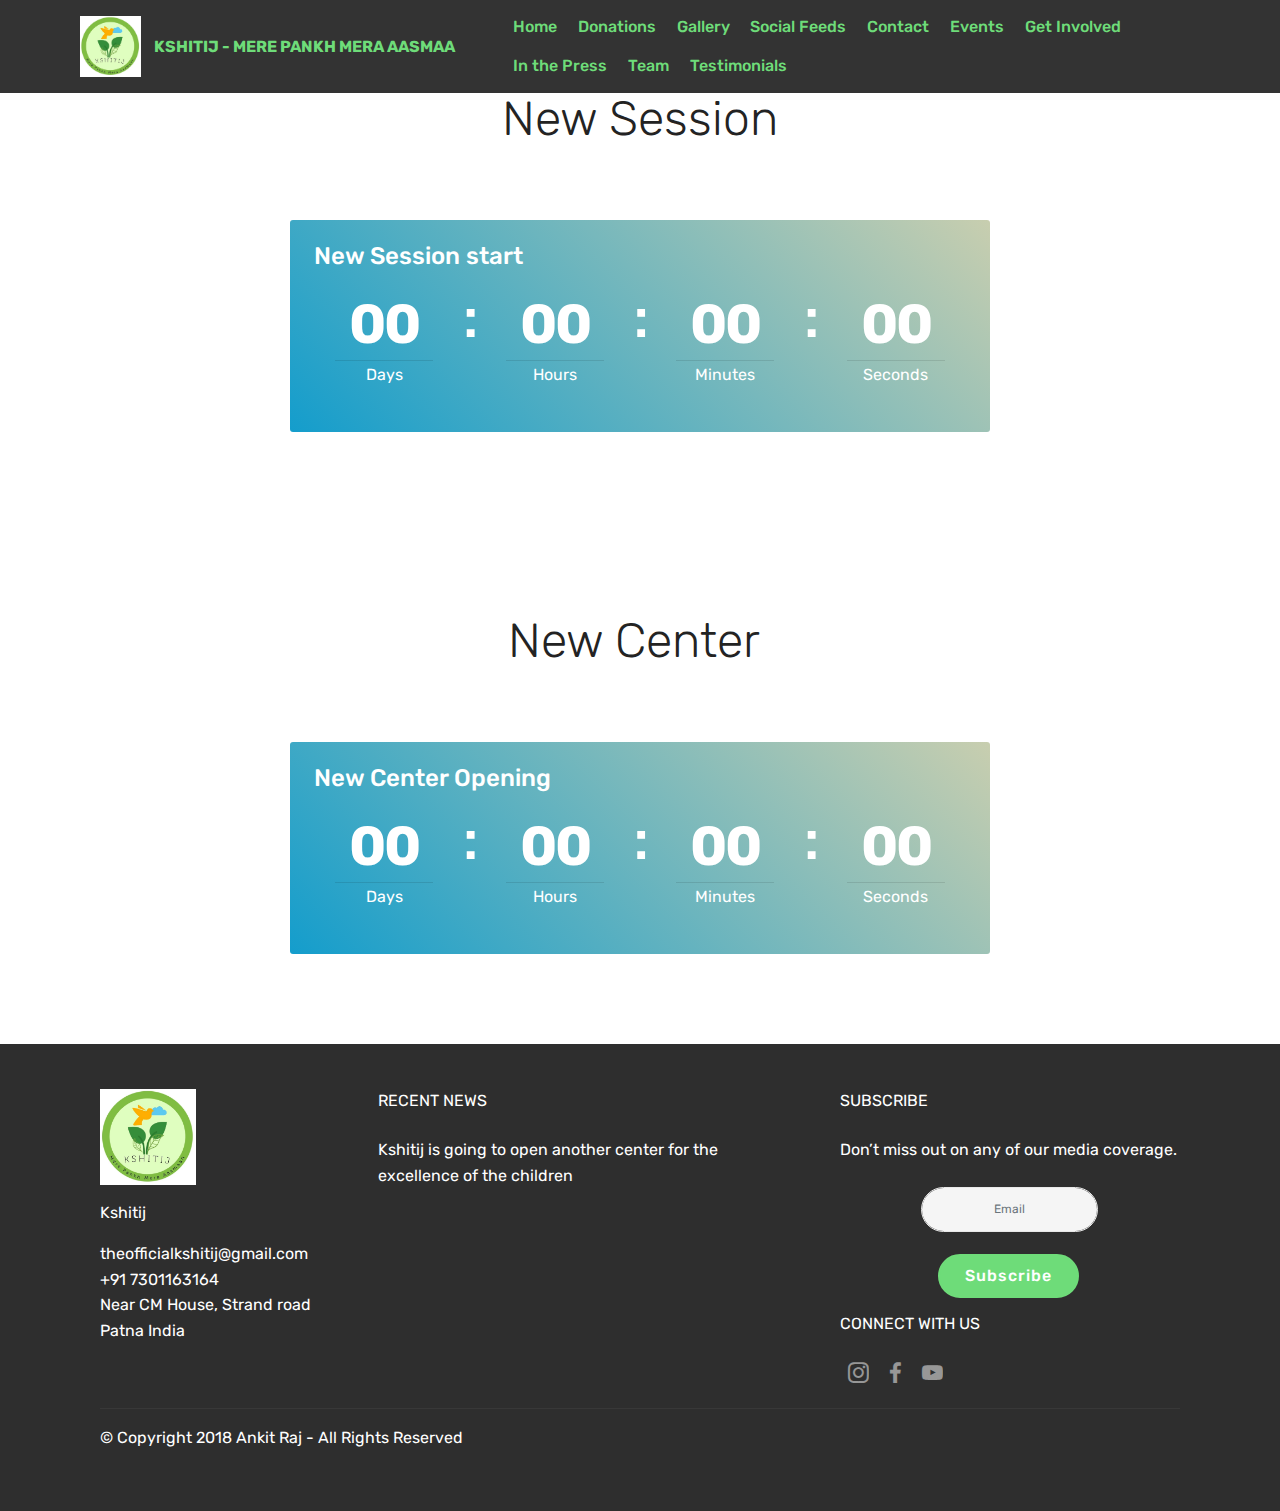
<file: events.html>
<!DOCTYPE html>
<html >
<head>
  <meta charset="UTF-8">
  <meta http-equiv="X-UA-Compatible" content="IE=edge">
  <meta name="generator" content="Mobirise v4.6.3, mobirise.com">
  <meta name="viewport" content="width=device-width, initial-scale=1, minimum-scale=1">
  <link rel="shortcut icon" href="assets/images/7e43fb-f4c77de1a1c5428dae21cd1a2941bc8a-mv2-689x689.png" type="image/x-icon">
  <meta name="description" content="Site Builder Description">
  <title>Events</title>
  <link rel="stylesheet" href="assets/web/assets/mobirise-icons/mobirise-icons.css">
  <link rel="stylesheet" href="assets/tether/tether.min.css">
  <link rel="stylesheet" href="assets/bootstrap/css/bootstrap.min.css">
  <link rel="stylesheet" href="assets/bootstrap/css/bootstrap-grid.min.css">
  <link rel="stylesheet" href="assets/bootstrap/css/bootstrap-reboot.min.css">
  <link rel="stylesheet" href="assets/socicon/css/styles.css">
  <link rel="stylesheet" href="assets/dropdown/css/style.css">
  <link rel="stylesheet" href="assets/theme/css/style.css">
  <link rel="stylesheet" href="assets/mobirise/css/mbr-additional.css" type="text/css">
  
  <style>
body {
  font-family: Arial, Helvetica, sans-serif;
  font-size: 20px;
}

#myBtn {
  display: none;
  position: fixed;
  bottom: 20px;
  right: 30px;
  z-index: 99;
  font-size: 18px;
  border: none;
  outline: none;
  background-color: #6EDC79;
  color: white;
  cursor: pointer;
  padding: 15px;
  border-radius: 4px;
}

#myBtn:hover {
  background-color: #555;
}
</style>
  
  
  
</head>
<body>
  <section class="menu cid-qNHuA2yHNR" once="menu" id="menu1-8">

    

    <nav class="navbar navbar-expand beta-menu navbar-dropdown align-items-center navbar-fixed-top navbar-toggleable-sm">
        <button class="navbar-toggler navbar-toggler-right" type="button" data-toggle="collapse" data-target="#navbarSupportedContent" aria-controls="navbarSupportedContent" aria-expanded="false" aria-label="Toggle navigation">
            <div class="hamburger">
                <span></span>
                <span></span>
                <span></span>
                <span></span>
            </div>
        </button>
      
      <button onclick="topFunction()" id="myBtn" title="Go to top">Top</button>
      
        <div class="menu-logo">
            <div class="navbar-brand">
                <span class="navbar-logo">
                    <a href="index.html">
                         <img src="assets/images/7e43fb-f4c77de1a1c5428dae21cd1a2941bc8a-mv2-689x689.png" alt="Mobirise" title="" style="height: 3.8rem;">
                    </a>
                </span>
                <span class="navbar-caption-wrap"><a class="navbar-caption text-primary display-4" href="index.html">
                        KSHITIJ - MERE PANKH MERA AASMAA</a></span>
            </div>
        </div>
        <div class="collapse navbar-collapse" id="navbarSupportedContent">
            <ul class="navbar-nav nav-dropdown nav-right" data-app-modern-menu="true"><li class="nav-item">
                    <a class="nav-link link text-primary display-4" href="index.html">
                        Home</a>
                </li><li class="nav-item"><a class="nav-link link text-primary display-4" href="donations.html">
                        Donations</a></li>
                <li class="nav-item">
                    <a class="nav-link link text-primary display-4" href="gallery.html">
                        Gallery</a>
                </li><li class="nav-item"><a class="nav-link link text-primary display-4" href="social.html">
                        Social Feeds</a></li><li class="nav-item"><a class="nav-link link text-primary display-4" href="contact.html">
                        Contact</a></li><li class="nav-item"><a class="nav-link link text-primary display-4" href="events.html">
                        Events</a></li><li class="nav-item"><a class="nav-link link text-primary display-4" href="getinvolved.html">Get Involved</a></li><li class="nav-item"><a class="nav-link link text-primary display-4" href="inthepress.html">
                        In the Press</a></li><li class="nav-item"><a class="nav-link link text-primary display-4" href="team.html">Team</a></li><li class="nav-item"><a class="nav-link link text-primary display-4" href="testimonial.html">
                        Testimonials</a></li></ul>
            
        </div>
    </nav>
</section>

<section class="engine"><a href="https://mobirise.ws/p">open source web page maker</a></section><section class="countdown2 cid-qNNN3tAhf1" id="countdown2-9">

    

    

    <div class="container">
        <h2 class="mbr-section-title pb-3 align-center mbr-fonts-style display-2">
            New Session</h2>
        
    </div>
    <div class="container pt-5 mt-2">
        <div class=" countdown-cont align-center p-4">
            <div class="event-name align-left mbr-white ">
                <h4 class="mbr-fonts-style display-5">New Session start</h4>
            </div>
            <div class="countdown align-center py-2" data-due-date="2018/04/05">
            </div>
            <div class="daysCountdown" title="Days"></div>
            <div class="hoursCountdown" title="Hours"></div>
            <div class="minutesCountdown" title="Minutes"></div>
            <div class="secondsCountdown" title="Seconds"></div>
            
        </div>

        
    </div>
</section>

<section class="countdown2 cid-qNNN4eF8u7" id="countdown2-a">

    

    

    <div class="container">
        <h2 class="mbr-section-title pb-3 align-center mbr-fonts-style display-2">New Center&nbsp;</h2>
        
    </div>
    <div class="container pt-5 mt-2">
        <div class=" countdown-cont align-center p-4">
            <div class="event-name align-left mbr-white ">
                <h4 class="mbr-fonts-style display-5">New Center Opening</h4>
            </div>
            <div class="countdown align-center py-2" data-due-date="2018/04/10">
            </div>
            <div class="daysCountdown" title="Days"></div>
            <div class="hoursCountdown" title="Hours"></div>
            <div class="minutesCountdown" title="Minutes"></div>
            <div class="secondsCountdown" title="Seconds"></div>
            
        </div>

        
    </div>
</section>

<section class="footer4 cid-qNO4npYczc" id="footer4-v">

    

    

    <div class="container">
        <div class="media-container-row content mbr-white">
            <div class="col-md-3 col-sm-4">
                <div class="mb-3 img-logo">
                    <a href="https://mobirise.com/">
                        <img src="assets/images/7e43fb-f4c77de1a1c5428dae21cd1a2941bc8a-mv2-689x689.png" alt="Mobirise" title="">
                    </a>
                </div>
                <p class="mb-3 mbr-fonts-style foot-title display-7">
                    Kshitij</p>
                <p class="mbr-text mbr-fonts-style mbr-links-column display-7">theofficialkshitij@gmail.com
<br>+91 7301163164
<br>Near CM House, Strand road Patna India</p>
            </div>
            <div class="col-md-4 col-sm-8">
                <p class="mb-4 foot-title mbr-fonts-style display-7">
                    RECENT NEWS
                </p>
                <p class="mbr-text mbr-fonts-style foot-text display-7">Kshitij is going to open another center for the excellence of the children</p>
            </div>
            <div class="col-md-4 offset-md-1 col-sm-12">
                <p class="mb-4 foot-title mbr-fonts-style display-7">
                    SUBSCRIBE
                </p>
                <p class="mbr-text mbr-fonts-style form-text display-7">Don’t miss out on any of our media coverage.</p>
                <div class="media-container-column" data-form-type="formoid">
                    <div data-form-alert="" hidden="" class="align-center">Thanks for filling out the form!</div>

                    <form class="form-inline" action="https://mobirise.com/" method="post" data-form-title="Mobirise Form">
                        <input type="hidden" value="1buynYtpqP3kF7+PJ9CMNQG99p7EkU6hPhyAAWJhV5i4tbpXoX2tUBtI1F2zKukUiQK2mB/4okIFcwqUfbjvnsywWe1AoisNBoAedHfeW9iMvmiPDZ6qjMog+P4dqPuL" data-form-email="true">
                        <div class="form-group">
                            <input type="email" class="form-control input-sm input-inverse my-2" name="email" required="" data-form-field="Email" placeholder="Email" id="email-footer4-v">
                        </div>
                        <div class="input-group-btn m-2">
                            <button href="" class="btn btn-primary display-4" type="submit" role="button">Subscribe</button>
                        </div>
                    </form>
                </div>
                <p class="mb-4 mbr-fonts-style foot-title display-7">
                    CONNECT WITH US
                </p>
                <div class="social-list pl-0 mb-0">
                        <div class="soc-item">
                            <a href="https://www.instagram.com/kshitij_mere_pankh_mera_aasmaa/" target="_blank">
                                <span class="mbr-iconfont mbr-iconfont-social socicon-instagram socicon"></span>
                            </a>
                        </div>
                        <div class="soc-item">
                            <a href="https://www.facebook.com/EvocativeLiberation/" target="_blank">
                                <span class="mbr-iconfont mbr-iconfont-social socicon-facebook socicon"></span>
                            </a>
                        </div>
                        <div class="soc-item">
                            <a href="https://www.youtube.com/channel/UCEKGV5BILzp3oQAYfEKdbTQ" target="_blank">
                                <span class="mbr-iconfont mbr-iconfont-social socicon-youtube socicon"></span>
                            </a>
                        </div>
                        
                        
                        
                </div>
            </div>
        </div>
        <div class="footer-lower">
            <div class="media-container-row">
                <div class="col-sm-12">
                    <hr>
                </div>
            </div>
            <div class="media-container-row mbr-white">
                <div class="col-sm-12 copyright">
                    <p class="mbr-text mbr-fonts-style display-7">
                        © Copyright 2018 Ankit Raj - All Rights Reserved
                    </p>
                </div>
            </div>
        </div>
    </div>
</section>


  <script src="assets/web/assets/jquery/jquery.min.js"></script>
  <script src="assets/popper/popper.min.js"></script>
  <script src="assets/tether/tether.min.js"></script>
  <script src="assets/bootstrap/js/bootstrap.min.js"></script>
  <script src="assets/smoothscroll/smooth-scroll.js"></script>
  <script src="assets/touchswipe/jquery.touch-swipe.min.js"></script>
  <script src="assets/countdown/jquery.countdown.min.js"></script>
  <script src="assets/dropdown/js/script.min.js"></script>
  <script src="assets/theme/js/script.js"></script>
  <script src="assets/formoid/formoid.min.js"></script>
  
  <script>
//Get the button
var mybutton = document.getElementById("myBtn");

// When the user scrolls down 20px from the top of the document, show the button
window.onscroll = function() {scrollFunction()};

function scrollFunction() {
  if (document.body.scrollTop > 20 || document.documentElement.scrollTop > 20) {
    mybutton.style.display = "block";
  } else {
    mybutton.style.display = "none";
  }
}

// When the user clicks on the button, scroll to the top of the document
function topFunction() {
  document.body.scrollTop = 0;
  document.documentElement.scrollTop = 0;
}
</script>
  
  
</body>
</html>
</file>
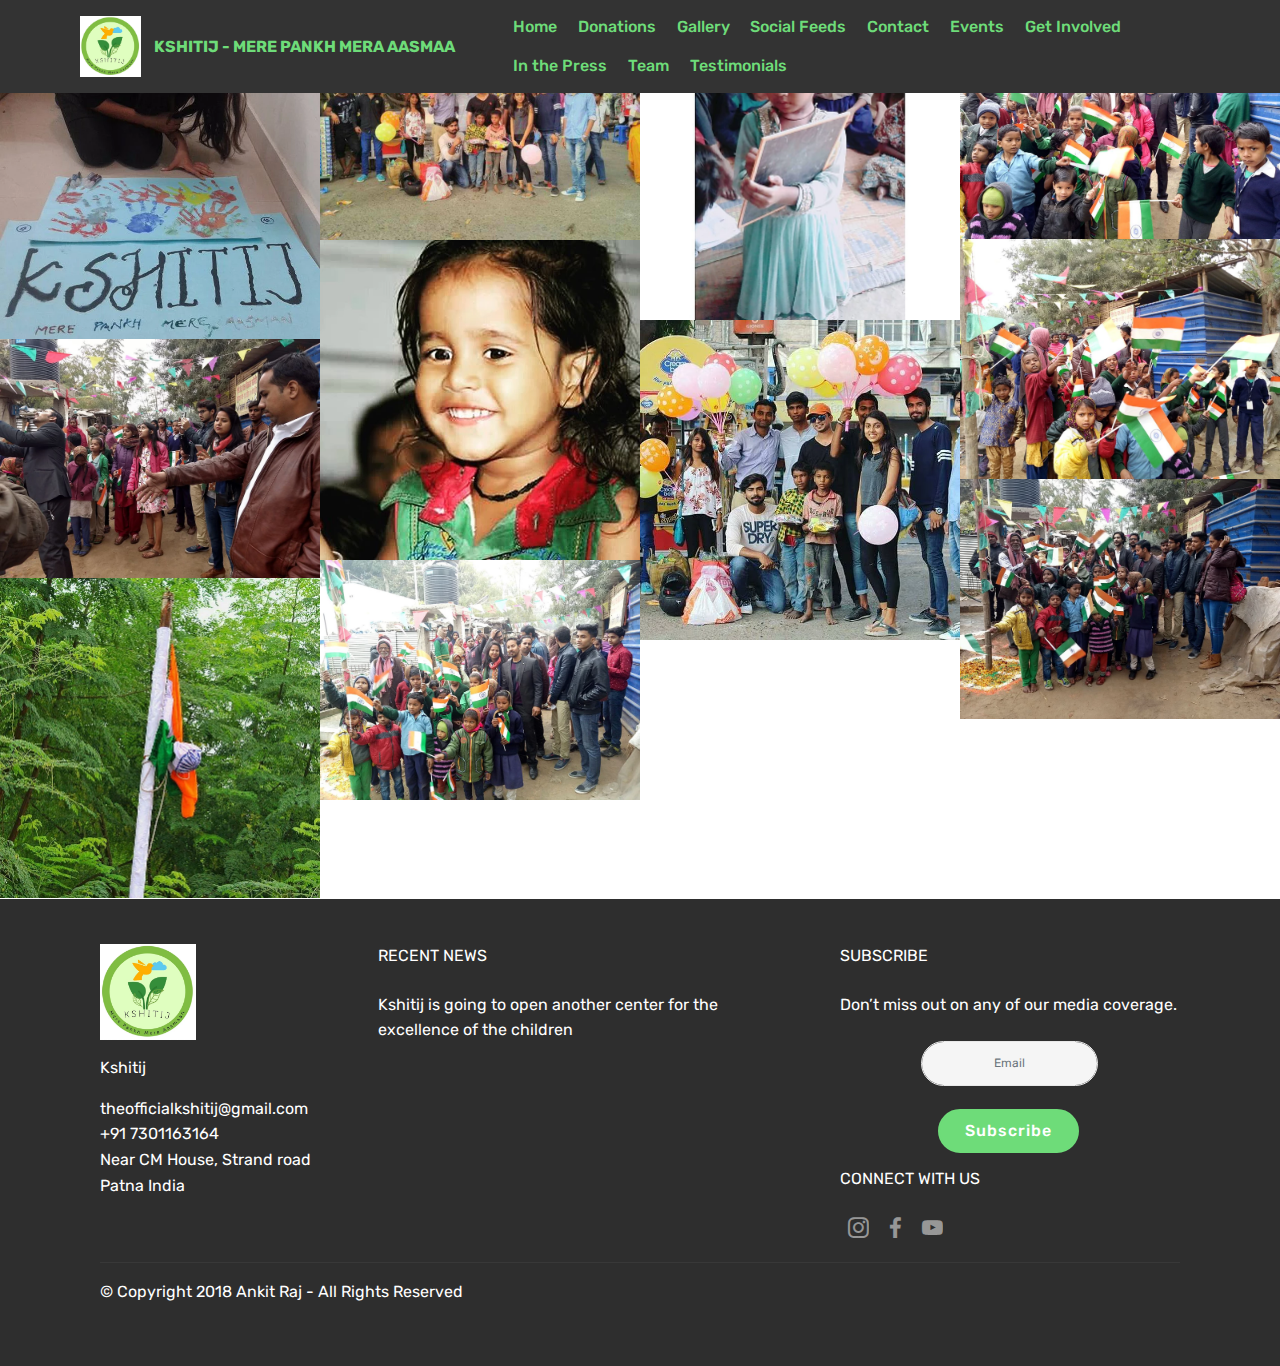
<file: gallery.html>
<!DOCTYPE html>
<html >
<head>
  <meta charset="UTF-8">
  <meta http-equiv="X-UA-Compatible" content="IE=edge">
  <meta name="generator" content="Mobirise v4.6.3, mobirise.com">
  <meta name="viewport" content="width=device-width, initial-scale=1, minimum-scale=1">
  <link rel="shortcut icon" href="assets/images/7e43fb-f4c77de1a1c5428dae21cd1a2941bc8a-mv2-689x689.png" type="image/x-icon">
  <meta name="description" content="Web Site Builder Description">
  <title>Gallery</title>
  <link rel="stylesheet" href="assets/web/assets/mobirise-icons/mobirise-icons.css">
  <link rel="stylesheet" href="assets/tether/tether.min.css">
  <link rel="stylesheet" href="assets/bootstrap/css/bootstrap.min.css">
  <link rel="stylesheet" href="assets/bootstrap/css/bootstrap-grid.min.css">
  <link rel="stylesheet" href="assets/bootstrap/css/bootstrap-reboot.min.css">
  <link rel="stylesheet" href="assets/dropdown/css/style.css">
  <link rel="stylesheet" href="assets/socicon/css/styles.css">
  <link rel="stylesheet" href="assets/theme/css/style.css">
  <link rel="stylesheet" href="assets/gallery/style.css">
  <link rel="stylesheet" href="assets/mobirise/css/mbr-additional.css" type="text/css">
  
  
<style>
body {
  font-family: Arial, Helvetica, sans-serif;
  font-size: 20px;
}

#myBtn {
  display: none;
  position: fixed;
  bottom: 20px;
  right: 30px;
  z-index: 99;
  font-size: 18px;
  border: none;
  outline: none;
  background-color: #6EDC79;
  color: white;
  cursor: pointer;
  padding: 15px;
  border-radius: 4px;
}

#myBtn:hover {
  background-color: #555;
}
</style>
  
  
</head>
<body>
  <section class="menu cid-qNHuA2yHNR" once="menu" id="menu1-c">

    

    <nav class="navbar navbar-expand beta-menu navbar-dropdown align-items-center navbar-fixed-top navbar-toggleable-sm">
        <button class="navbar-toggler navbar-toggler-right" type="button" data-toggle="collapse" data-target="#navbarSupportedContent" aria-controls="navbarSupportedContent" aria-expanded="false" aria-label="Toggle navigation">
            <div class="hamburger">
                <span></span>
                <span></span>
                <span></span>
                <span></span>
            </div>
        </button>
      
      <button onclick="topFunction()" id="myBtn" title="Go to top">Top</button>
      
        <div class="menu-logo">
            <div class="navbar-brand">
                <span class="navbar-logo">
                    <a href="index.html">
                         <img src="assets/images/7e43fb-f4c77de1a1c5428dae21cd1a2941bc8a-mv2-689x689.png" alt="Mobirise" title="" style="height: 3.8rem;">
                    </a>
                </span>
                <span class="navbar-caption-wrap"><a class="navbar-caption text-primary display-4" href="index.html">
                        KSHITIJ - MERE PANKH MERA AASMAA</a></span>
            </div>
        </div>
        <div class="collapse navbar-collapse" id="navbarSupportedContent">
            <ul class="navbar-nav nav-dropdown nav-right" data-app-modern-menu="true"><li class="nav-item">
                    <a class="nav-link link text-primary display-4" href="index.html">
                        Home</a>
                </li><li class="nav-item"><a class="nav-link link text-primary display-4" href="donations.html">
                        Donations</a></li>
                <li class="nav-item">
                    <a class="nav-link link text-primary display-4" href="gallery.html">
                        Gallery</a>
                </li><li class="nav-item"><a class="nav-link link text-primary display-4" href="social.html">
                        Social Feeds</a></li><li class="nav-item"><a class="nav-link link text-primary display-4" href="contact.html">
                        Contact</a></li><li class="nav-item"><a class="nav-link link text-primary display-4" href="events.html">
                        Events</a></li><li class="nav-item"><a class="nav-link link text-primary display-4" href="getinvolved.html">Get Involved</a></li><li class="nav-item"><a class="nav-link link text-primary display-4" href="inthepress.html">
                        In the Press</a></li><li class="nav-item"><a class="nav-link link text-primary display-4" href="team.html">Team</a></li><li class="nav-item"><a class="nav-link link text-primary display-4" href="testimonial.html">
                        Testimonials</a></li></ul>
            
        </div>
    </nav>
</section>

<section class="engine"><a href="https://mobirise.ws/m">drag and drop web creator</a></section><section class="mbr-gallery mbr-slider-carousel cid-qNOcko1b7K" id="gallery3-1i">

    

    <div>
        <div><!-- Filter --><!-- Gallery --><div class="mbr-gallery-row"><div class="mbr-gallery-layout-default"><div><div><div class="mbr-gallery-item mbr-gallery-item--pNaN" data-video-url="false" data-tags="Awesome"><div href="#lb-gallery3-1i" data-slide-to="0" data-toggle="modal"><img src="assets/images/7e43fb-3c3c1c1b47c04350b955ed7ea9efd8fd-mv2-633x671-633x671.png" alt=""><span class="icon-focus"></span></div></div><div class="mbr-gallery-item mbr-gallery-item--pNaN" data-video-url="false" data-tags="Awesome"><div href="#lb-gallery3-1i" data-slide-to="1" data-toggle="modal"><img src="assets/images/7e43fb-3f3becc5cb874d2d9631c86c7f8f96a4-mv2-768x576-768x576.png" alt=""><span class="icon-focus"></span></div></div><div class="mbr-gallery-item mbr-gallery-item--pNaN" data-video-url="false" data-tags="Awesome"><div href="#lb-gallery3-1i" data-slide-to="2" data-toggle="modal"><img src="assets/images/7e43fb-4def16a16e92483a8ab2fb64d9fd2d88-mv2-641x641-641x641.png" alt=""><span class="icon-focus"></span></div></div><div class="mbr-gallery-item mbr-gallery-item--pNaN" data-video-url="false" data-tags="Awesome"><div href="#lb-gallery3-1i" data-slide-to="3" data-toggle="modal"><img src="assets/images/7e43fb-5c8abe3b80504709bbde6d12107ee2f3-mv2-935x701-800x599.png" alt=""><span class="icon-focus"></span></div></div><div class="mbr-gallery-item mbr-gallery-item--pNaN" data-video-url="false" data-tags="Awesome"><div href="#lb-gallery3-1i" data-slide-to="4" data-toggle="modal"><img src="assets/images/7e43fb-6e66de9141ad40b9bffa3721517d1a23-mv2-855x641-800x599.png" alt=""><span class="icon-focus"></span></div></div><div class="mbr-gallery-item mbr-gallery-item--pNaN" data-video-url="false" data-tags="Awesome"><div href="#lb-gallery3-1i" data-slide-to="5" data-toggle="modal"><img src="assets/images/7e43fb-99f973c50c8f4fc48804a283db1d1f5a-mv2-460x460-460x460.png" alt=""><span class="icon-focus"></span></div></div><div class="mbr-gallery-item mbr-gallery-item--pNaN" data-video-url="false" data-tags="Awesome"><div href="#lb-gallery3-1i" data-slide-to="6" data-toggle="modal"><img src="assets/images/7e43fb-870a639fae31473a90de2934c7f37a1c-mv2-634x634-634x634.png" alt=""><span class="icon-focus"></span></div></div><div class="mbr-gallery-item mbr-gallery-item--pNaN" data-video-url="false" data-tags="Awesome"><div href="#lb-gallery3-1i" data-slide-to="7" data-toggle="modal"><img src="assets/images/7e43fb-67018336d11340ddb81ba749b99b5bd1-mv2-855x641-800x599.png" alt=""><span class="icon-focus"></span></div></div><div class="mbr-gallery-item mbr-gallery-item--pNaN" data-video-url="false" data-tags="Awesome"><div href="#lb-gallery3-1i" data-slide-to="8" data-toggle="modal"><img src="assets/images/7e43fb-e2862b9abb3249f08e84df1b8b5a58ba-mv2-855x641-800x599.png" alt=""><span class="icon-focus"></span></div></div><div class="mbr-gallery-item mbr-gallery-item--pNaN" data-video-url="false" data-tags="Awesome"><div href="#lb-gallery3-1i" data-slide-to="9" data-toggle="modal"><img src="assets/images/7e43fb-b15a66de926f4d0c87d9ee75c129d379-mv2-855x641-800x599.png" alt=""><span class="icon-focus"></span></div></div><div class="mbr-gallery-item mbr-gallery-item--pNaN" data-video-url="false" data-tags="Awesome"><div href="#lb-gallery3-1i" data-slide-to="10" data-toggle="modal"><img src="assets/images/7e43fb-e3827775a21d4e8bbcfc148aab190a92-mv2-641x641-641x641.png" alt=""><span class="icon-focus"></span></div></div></div></div><div class="clearfix"></div></div></div><!-- Lightbox --><div data-app-prevent-settings="" class="mbr-slider modal fade carousel slide" tabindex="-1" data-keyboard="true" data-interval="false" id="lb-gallery3-1i"><div class="modal-dialog"><div class="modal-content"><div class="modal-body"><div class="carousel-inner"><div class="carousel-item"><img src="assets/images/7e43fb-3c3c1c1b47c04350b955ed7ea9efd8fd-mv2-633x671.png" alt=""></div><div class="carousel-item"><img src="assets/images/7e43fb-3f3becc5cb874d2d9631c86c7f8f96a4-mv2-768x576.png" alt=""></div><div class="carousel-item"><img src="assets/images/7e43fb-4def16a16e92483a8ab2fb64d9fd2d88-mv2-641x641.png" alt=""></div><div class="carousel-item"><img src="assets/images/7e43fb-5c8abe3b80504709bbde6d12107ee2f3-mv2-935x701.png" alt=""></div><div class="carousel-item"><img src="assets/images/7e43fb-6e66de9141ad40b9bffa3721517d1a23-mv2-855x641.png" alt=""></div><div class="carousel-item"><img src="assets/images/7e43fb-99f973c50c8f4fc48804a283db1d1f5a-mv2-460x460.png" alt=""></div><div class="carousel-item"><img src="assets/images/7e43fb-870a639fae31473a90de2934c7f37a1c-mv2-634x634.png" alt=""></div><div class="carousel-item"><img src="assets/images/7e43fb-67018336d11340ddb81ba749b99b5bd1-mv2-855x641.png" alt=""></div><div class="carousel-item active"><img src="assets/images/7e43fb-e2862b9abb3249f08e84df1b8b5a58ba-mv2-855x641.png" alt=""></div><div class="carousel-item"><img src="assets/images/7e43fb-b15a66de926f4d0c87d9ee75c129d379-mv2-855x641.png" alt=""></div><div class="carousel-item"><img src="assets/images/7e43fb-e3827775a21d4e8bbcfc148aab190a92-mv2-641x641.png" alt=""></div></div><a class="carousel-control carousel-control-prev" role="button" data-slide="prev" href="#lb-gallery3-1i"><span class="mbri-left mbr-iconfont" aria-hidden="true"></span><span class="sr-only">Previous</span></a><a class="carousel-control carousel-control-next" role="button" data-slide="next" href="#lb-gallery3-1i"><span class="mbri-right mbr-iconfont" aria-hidden="true"></span><span class="sr-only">Next</span></a><a class="close" href="#" role="button" data-dismiss="modal"><span class="sr-only">Close</span></a></div></div></div></div></div>
    </div>

</section>

<section class="footer4 cid-qNOiuQEdv5" id="footer4-1r">

    

    

    <div class="container">
        <div class="media-container-row content mbr-white">
            <div class="col-md-3 col-sm-4">
                <div class="mb-3 img-logo">
                    <a href="https://mobirise.com/">
                        <img src="assets/images/7e43fb-f4c77de1a1c5428dae21cd1a2941bc8a-mv2-689x689.png" alt="Mobirise" title="">
                    </a>
                </div>
                <p class="mb-3 mbr-fonts-style foot-title display-7">
                    Kshitij</p>
                <p class="mbr-text mbr-fonts-style mbr-links-column display-7">theofficialkshitij@gmail.com
<br>+91 7301163164
<br>Near CM House, Strand road Patna India</p>
            </div>
            <div class="col-md-4 col-sm-8">
                <p class="mb-4 foot-title mbr-fonts-style display-7">
                    RECENT NEWS
                </p>
                <p class="mbr-text mbr-fonts-style foot-text display-7">Kshitij is going to open another center for the excellence of the children</p>
            </div>
            <div class="col-md-4 offset-md-1 col-sm-12">
                <p class="mb-4 foot-title mbr-fonts-style display-7">
                    SUBSCRIBE
                </p>
                <p class="mbr-text mbr-fonts-style form-text display-7">Don’t miss out on any of our media coverage.</p>
                <div class="media-container-column" data-form-type="formoid">
                    <div data-form-alert="" hidden="" class="align-center">Thanks for filling out the form!</div>

                    <form class="form-inline" action="https://mobirise.com/" method="post" data-form-title="Mobirise Form">
                        <input type="hidden" value="j1qYDzwv6I/EDTmhOGBiFFiITUcwQZQlN4v+75hkd1AxLUnBHsReMWb+m2/OwWwtxxFWT9HRxvpON5b73dmo+SamI8L159V4Tt2nRNF6Q4ykrxxfiq5q/TCuAiDHHVTV" data-form-email="true">
                        <div class="form-group">
                            <input type="email" class="form-control input-sm input-inverse my-2" name="email" required="" data-form-field="Email" placeholder="Email" id="email-footer4-1r">
                        </div>
                        <div class="input-group-btn m-2">
                            <button href="" class="btn btn-primary display-4" type="submit" role="button">Subscribe</button>
                        </div>
                    </form>
                </div>
                <p class="mb-4 mbr-fonts-style foot-title display-7">
                    CONNECT WITH US
                </p>
                <div class="social-list pl-0 mb-0">
                        <div class="soc-item">
                            <a href="https://www.instagram.com/kshitij_mere_pankh_mera_aasmaa/" target="_blank">
                                <span class="mbr-iconfont mbr-iconfont-social socicon-instagram socicon"></span>
                            </a>
                        </div>
                        <div class="soc-item">
                            <a href="https://www.facebook.com/EvocativeLiberation/" target="_blank">
                                <span class="mbr-iconfont mbr-iconfont-social socicon-facebook socicon"></span>
                            </a>
                        </div>
                        <div class="soc-item">
                            <a href="https://www.youtube.com/channel/UCEKGV5BILzp3oQAYfEKdbTQ" target="_blank">
                                <span class="mbr-iconfont mbr-iconfont-social socicon-youtube socicon"></span>
                            </a>
                        </div>
                        
                        
                        
                </div>
            </div>
        </div>
        <div class="footer-lower">
            <div class="media-container-row">
                <div class="col-sm-12">
                    <hr>
                </div>
            </div>
            <div class="media-container-row mbr-white">
                <div class="col-sm-12 copyright">
                    <p class="mbr-text mbr-fonts-style display-7">
                        © Copyright 2018 Ankit Raj - All Rights Reserved
                    </p>
                </div>
            </div>
        </div>
    </div>
</section>


  <script src="assets/web/assets/jquery/jquery.min.js"></script>
  <script src="assets/popper/popper.min.js"></script>
  <script src="assets/tether/tether.min.js"></script>
  <script src="assets/bootstrap/js/bootstrap.min.js"></script>
  <script src="assets/smoothscroll/smooth-scroll.js"></script>
  <script src="assets/dropdown/js/script.min.js"></script>
  <script src="assets/touchswipe/jquery.touch-swipe.min.js"></script>
  <script src="assets/bootstrapcarouselswipe/bootstrap-carousel-swipe.js"></script>
  <script src="assets/vimeoplayer/jquery.mb.vimeo_player.js"></script>
  <script src="assets/masonry/masonry.pkgd.min.js"></script>
  <script src="assets/imagesloaded/imagesloaded.pkgd.min.js"></script>
  <script src="assets/theme/js/script.js"></script>
  <script src="assets/gallery/player.min.js"></script>
  <script src="assets/gallery/script.js"></script>
  <script src="assets/slidervideo/script.js"></script>
  <script src="assets/formoid/formoid.min.js"></script>
  
  <script>
//Get the button
var mybutton = document.getElementById("myBtn");

// When the user scrolls down 20px from the top of the document, show the button
window.onscroll = function() {scrollFunction()};

function scrollFunction() {
  if (document.body.scrollTop > 20 || document.documentElement.scrollTop > 20) {
    mybutton.style.display = "block";
  } else {
    mybutton.style.display = "none";
  }
}

// When the user clicks on the button, scroll to the top of the document
function topFunction() {
  document.body.scrollTop = 0;
  document.documentElement.scrollTop = 0;
}
</script>
  
  
</body>
</html>
</file>
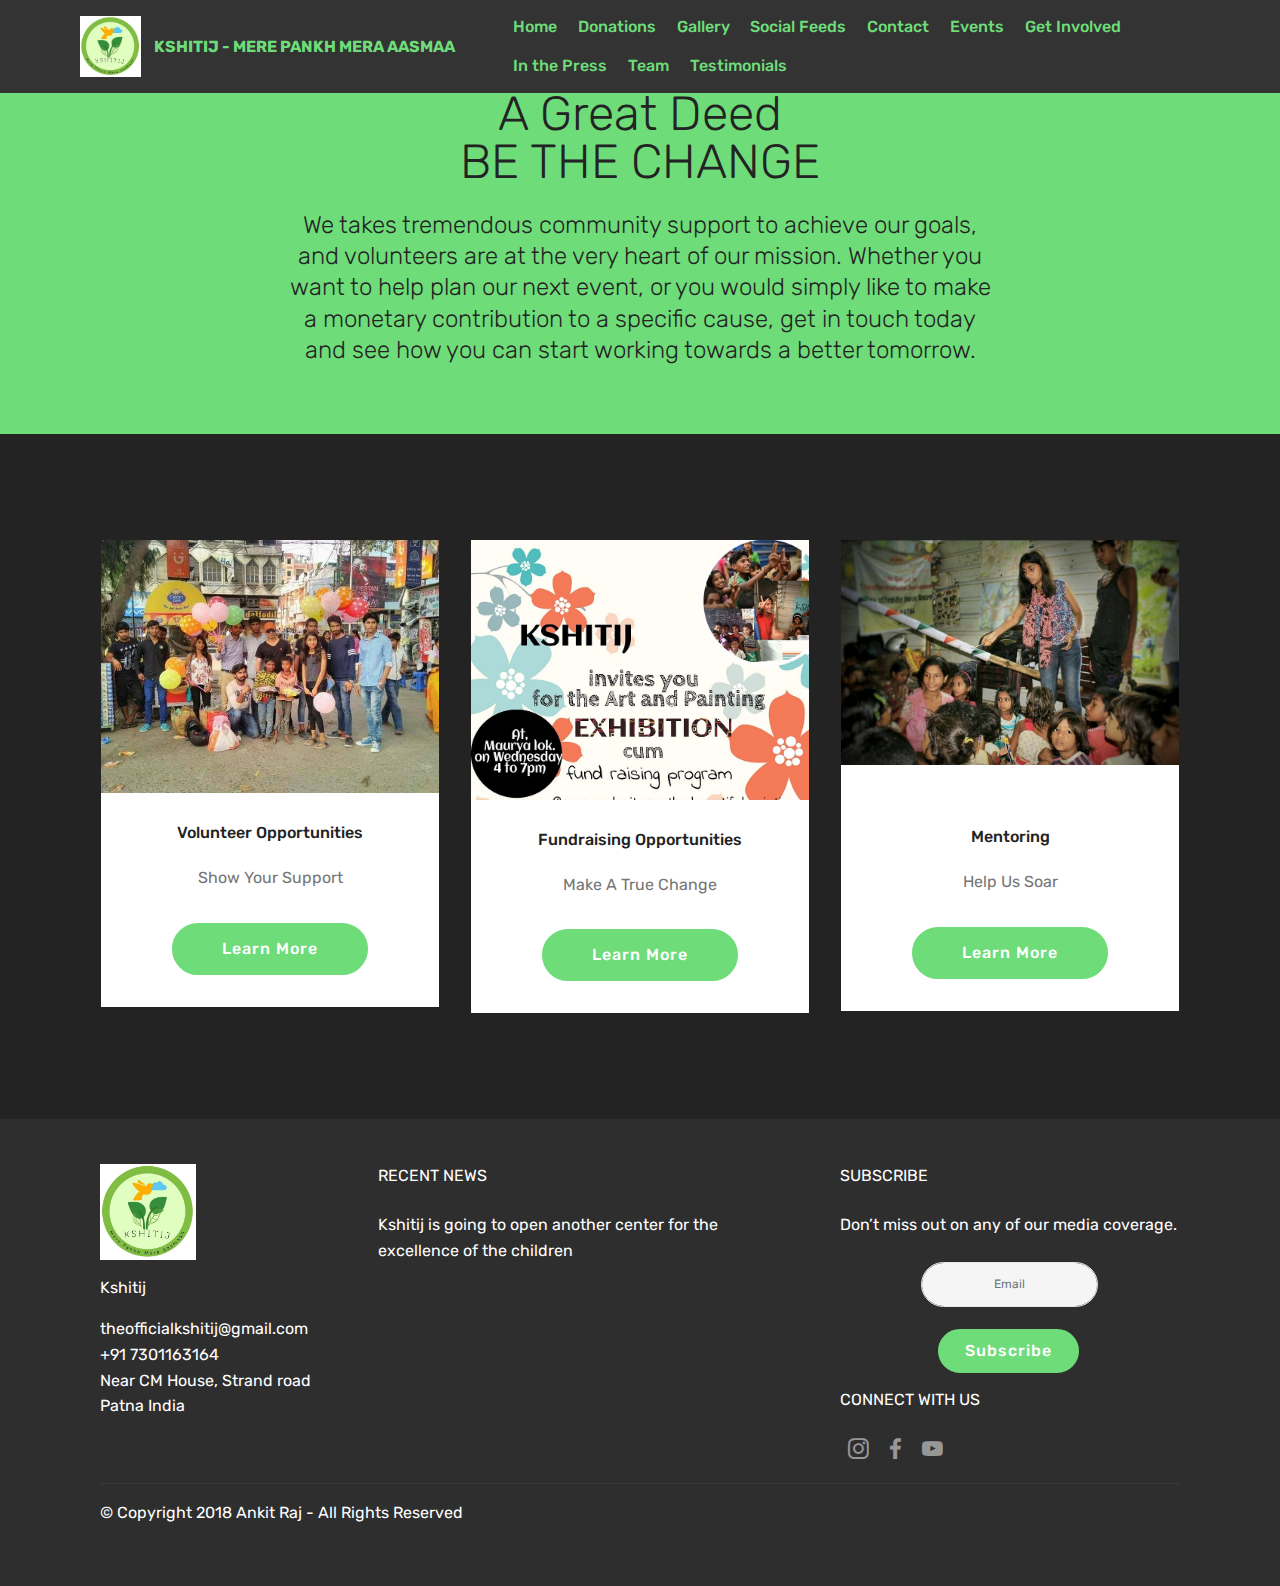
<file: getinvolved.html>
<!DOCTYPE html>
<html >
<head>
  <meta charset="UTF-8">
  <meta http-equiv="X-UA-Compatible" content="IE=edge">
  <meta name="generator" content="Mobirise v4.6.3, mobirise.com">
  <meta name="viewport" content="width=device-width, initial-scale=1, minimum-scale=1">
  <link rel="shortcut icon" href="assets/images/7e43fb-f4c77de1a1c5428dae21cd1a2941bc8a-mv2-689x689.png" type="image/x-icon">
  <meta name="description" content="Site Maker Description">
  <title>Get Involved</title>
  <link rel="stylesheet" href="assets/web/assets/mobirise-icons/mobirise-icons.css">
  <link rel="stylesheet" href="assets/tether/tether.min.css">
  <link rel="stylesheet" href="assets/bootstrap/css/bootstrap.min.css">
  <link rel="stylesheet" href="assets/bootstrap/css/bootstrap-grid.min.css">
  <link rel="stylesheet" href="assets/bootstrap/css/bootstrap-reboot.min.css">
  <link rel="stylesheet" href="assets/socicon/css/styles.css">
  <link rel="stylesheet" href="assets/dropdown/css/style.css">
  <link rel="stylesheet" href="assets/theme/css/style.css">
  <link rel="stylesheet" href="assets/mobirise/css/mbr-additional.css" type="text/css">
  
  
  
</head>
<body>
  <section class="menu cid-qNHuA2yHNR" once="menu" id="menu1-g">

    

    <nav class="navbar navbar-expand beta-menu navbar-dropdown align-items-center navbar-fixed-top navbar-toggleable-sm">
        <button class="navbar-toggler navbar-toggler-right" type="button" data-toggle="collapse" data-target="#navbarSupportedContent" aria-controls="navbarSupportedContent" aria-expanded="false" aria-label="Toggle navigation">
            <div class="hamburger">
                <span></span>
                <span></span>
                <span></span>
                <span></span>
            </div>
        </button>
        <div class="menu-logo">
            <div class="navbar-brand">
                <span class="navbar-logo">
                    <a href="index.html">
                         <img src="assets/images/7e43fb-f4c77de1a1c5428dae21cd1a2941bc8a-mv2-689x689.png" alt="Mobirise" title="" style="height: 3.8rem;">
                    </a>
                </span>
                <span class="navbar-caption-wrap"><a class="navbar-caption text-primary display-4" href="index.html">
                        KSHITIJ - MERE PANKH MERA AASMAA</a></span>
            </div>
        </div>
        <div class="collapse navbar-collapse" id="navbarSupportedContent">
            <ul class="navbar-nav nav-dropdown nav-right" data-app-modern-menu="true"><li class="nav-item">
                    <a class="nav-link link text-primary display-4" href="index.html">
                        Home</a>
                </li><li class="nav-item"><a class="nav-link link text-primary display-4" href="donations.html">
                        Donations</a></li>
                <li class="nav-item">
                    <a class="nav-link link text-primary display-4" href="gallery.html">
                        Gallery</a>
                </li><li class="nav-item"><a class="nav-link link text-primary display-4" href="social.html">
                        Social Feeds</a></li><li class="nav-item"><a class="nav-link link text-primary display-4" href="contact.html">
                        Contact</a></li><li class="nav-item"><a class="nav-link link text-primary display-4" href="events.html">
                        Events</a></li><li class="nav-item"><a class="nav-link link text-primary display-4" href="getinvolved.html">Get Involved</a></li><li class="nav-item"><a class="nav-link link text-primary display-4" href="inthepress.html">
                        In the Press</a></li><li class="nav-item"><a class="nav-link link text-primary display-4" href="team.html">Team</a></li><li class="nav-item"><a class="nav-link link text-primary display-4" href="testimonial.html">
                        Testimonials</a></li></ul>
            
        </div>
    </nav>
</section>

<section class="engine"><a href="https://mobirise.ws/a">best site builder</a></section><section class="mbr-section content4 cid-qNO0anUonn" id="content4-l">

    

    <div class="container">
        <div class="media-container-row">
            <div class="title col-12 col-md-8">
                <h2 class="align-center pb-3 mbr-fonts-style display-2">A Great Deed  
<div>BE THE CHANGE</div></h2>
                <h3 class="mbr-section-subtitle align-center mbr-light mbr-fonts-style display-5">We takes tremendous community support to achieve our goals, and volunteers are at the very heart of our mission. Whether you want to help plan our next event, or you would simply like to make a monetary contribution to a specific cause, get in touch today and see how you can start working towards a better tomorrow.</h3>
                
            </div>
        </div>
    </div>
</section>

<section class="features3 cid-qNO2KVDvN6" id="features3-q">

    

    
    <div class="container">
        <div class="media-container-row">
            <div class="card p-3 col-12 col-md-6 col-lg-4">
                <div class="card-wrapper">
                    <div class="card-img">
                        <img src="assets/images/kshitij-6-640x480.jpg" alt="Mobirise" title="">
                    </div>
                    <div class="card-box">
                        <h4 class="card-title mbr-fonts-style display-7">Volunteer Opportunities</h4>
                        <p class="mbr-text mbr-fonts-style display-7">
                            Show Your Support</p>
                    </div>
                    <div class="mbr-section-btn text-center"><a href="contact.html" class="btn btn-primary display-4">
                            Learn More
                        </a></div>
                </div>
            </div>

            <div class="card p-3 col-12 col-md-6 col-lg-4">
                <div class="card-wrapper">
                    <div class="card-img">
                        <img src="assets/images/7e43fb-a4f29213fc1f49e2b478410774d0520d-mv2-896x689.png" alt="Mobirise" title="">
                    </div>
                    <div class="card-box">
                        <h4 class="card-title mbr-fonts-style display-7">Fundraising Opportunities</h4>
                        <p class="mbr-text mbr-fonts-style display-7">
                            Make A True Change
                        </p>
                    </div>
                    <div class="mbr-section-btn text-center">
                        <a href="donations.html" class="btn btn-primary display-4">
                            Learn More
                        </a>
                    </div>
                </div>
            </div>

            <div class="card p-3 col-12 col-md-6 col-lg-4">
                <div class="card-wrapper">
                    <div class="card-img">
                        <img src="assets/images/kshitij-21-960x640.jpg" alt="Mobirise" title="">
                    </div>
                    <div class="card-box">
                        <h4 class="card-title mbr-fonts-style display-7">
                            <br><br>Mentoring
                        </h4>
                        <p class="mbr-text mbr-fonts-style display-7">Help Us Soar
                        </p>
                    </div>
                    <div class="mbr-section-btn text-center"><a href="social.html" class="btn btn-primary display-4">
                            Learn More
                        </a></div>
                </div>
            </div>

            
        </div>
    </div>
</section>

<section class="footer4 cid-qNOiXxR1Tx" id="footer4-1v">

    

    

    <div class="container">
        <div class="media-container-row content mbr-white">
            <div class="col-md-3 col-sm-4">
                <div class="mb-3 img-logo">
                    <a href="https://mobirise.com/">
                        <img src="assets/images/7e43fb-f4c77de1a1c5428dae21cd1a2941bc8a-mv2-689x689.png" alt="Mobirise" title="">
                    </a>
                </div>
                <p class="mb-3 mbr-fonts-style foot-title display-7">
                    Kshitij</p>
                <p class="mbr-text mbr-fonts-style mbr-links-column display-7">theofficialkshitij@gmail.com
<br>+91 7301163164
<br>Near CM House, Strand road Patna India</p>
            </div>
            <div class="col-md-4 col-sm-8">
                <p class="mb-4 foot-title mbr-fonts-style display-7">
                    RECENT NEWS
                </p>
                <p class="mbr-text mbr-fonts-style foot-text display-7">Kshitij is going to open another center for the excellence of the children</p>
            </div>
            <div class="col-md-4 offset-md-1 col-sm-12">
                <p class="mb-4 foot-title mbr-fonts-style display-7">
                    SUBSCRIBE
                </p>
                <p class="mbr-text mbr-fonts-style form-text display-7">Don’t miss out on any of our media coverage.</p>
                <div class="media-container-column" data-form-type="formoid">
                    <div data-form-alert="" hidden="" class="align-center">Thanks for filling out the form!</div>

                    <form class="form-inline" action="https://mobirise.com/" method="post" data-form-title="Mobirise Form">
                        <input type="hidden" value="DKIqIN/Xy/WSzeHhPtKiorsXf5VBpd7PdiGlUKPr0oE5gcL3/I4xZ/T+QwKsFW1TSo2wOvNKirs5LzBMYVZNszR4urk1TuiOz0RaFrL4yfqDJjI23SMse/JM/VJKuhho" data-form-email="true">
                        <div class="form-group">
                            <input type="email" class="form-control input-sm input-inverse my-2" name="email" required="" data-form-field="Email" placeholder="Email" id="email-footer4-1v">
                        </div>
                        <div class="input-group-btn m-2">
                            <button href="" class="btn btn-primary display-4" type="submit" role="button">Subscribe</button>
                        </div>
                    </form>
                </div>
                <p class="mb-4 mbr-fonts-style foot-title display-7">
                    CONNECT WITH US
                </p>
                <div class="social-list pl-0 mb-0">
                        <div class="soc-item">
                            <a href="https://www.instagram.com/kshitij_mere_pankh_mera_aasmaa/" target="_blank">
                                <span class="mbr-iconfont mbr-iconfont-social socicon-instagram socicon"></span>
                            </a>
                        </div>
                        <div class="soc-item">
                            <a href="https://www.facebook.com/EvocativeLiberation/" target="_blank">
                                <span class="mbr-iconfont mbr-iconfont-social socicon-facebook socicon"></span>
                            </a>
                        </div>
                        <div class="soc-item">
                            <a href="https://www.youtube.com/channel/UCEKGV5BILzp3oQAYfEKdbTQ" target="_blank">
                                <span class="mbr-iconfont mbr-iconfont-social socicon-youtube socicon"></span>
                            </a>
                        </div>
                        
                        
                        
                </div>
            </div>
        </div>
        <div class="footer-lower">
            <div class="media-container-row">
                <div class="col-sm-12">
                    <hr>
                </div>
            </div>
            <div class="media-container-row mbr-white">
                <div class="col-sm-12 copyright">
                    <p class="mbr-text mbr-fonts-style display-7">
                        © Copyright 2018 Ankit Raj - All Rights Reserved
                    </p>
                </div>
            </div>
        </div>
    </div>
</section>


  <script src="assets/web/assets/jquery/jquery.min.js"></script>
  <script src="assets/popper/popper.min.js"></script>
  <script src="assets/tether/tether.min.js"></script>
  <script src="assets/bootstrap/js/bootstrap.min.js"></script>
  <script src="assets/dropdown/js/script.min.js"></script>
  <script src="assets/touchswipe/jquery.touch-swipe.min.js"></script>
  <script src="assets/smoothscroll/smooth-scroll.js"></script>
  <script src="assets/theme/js/script.js"></script>
  <script src="assets/formoid/formoid.min.js"></script>
  
  
</body>
</html>
</file>
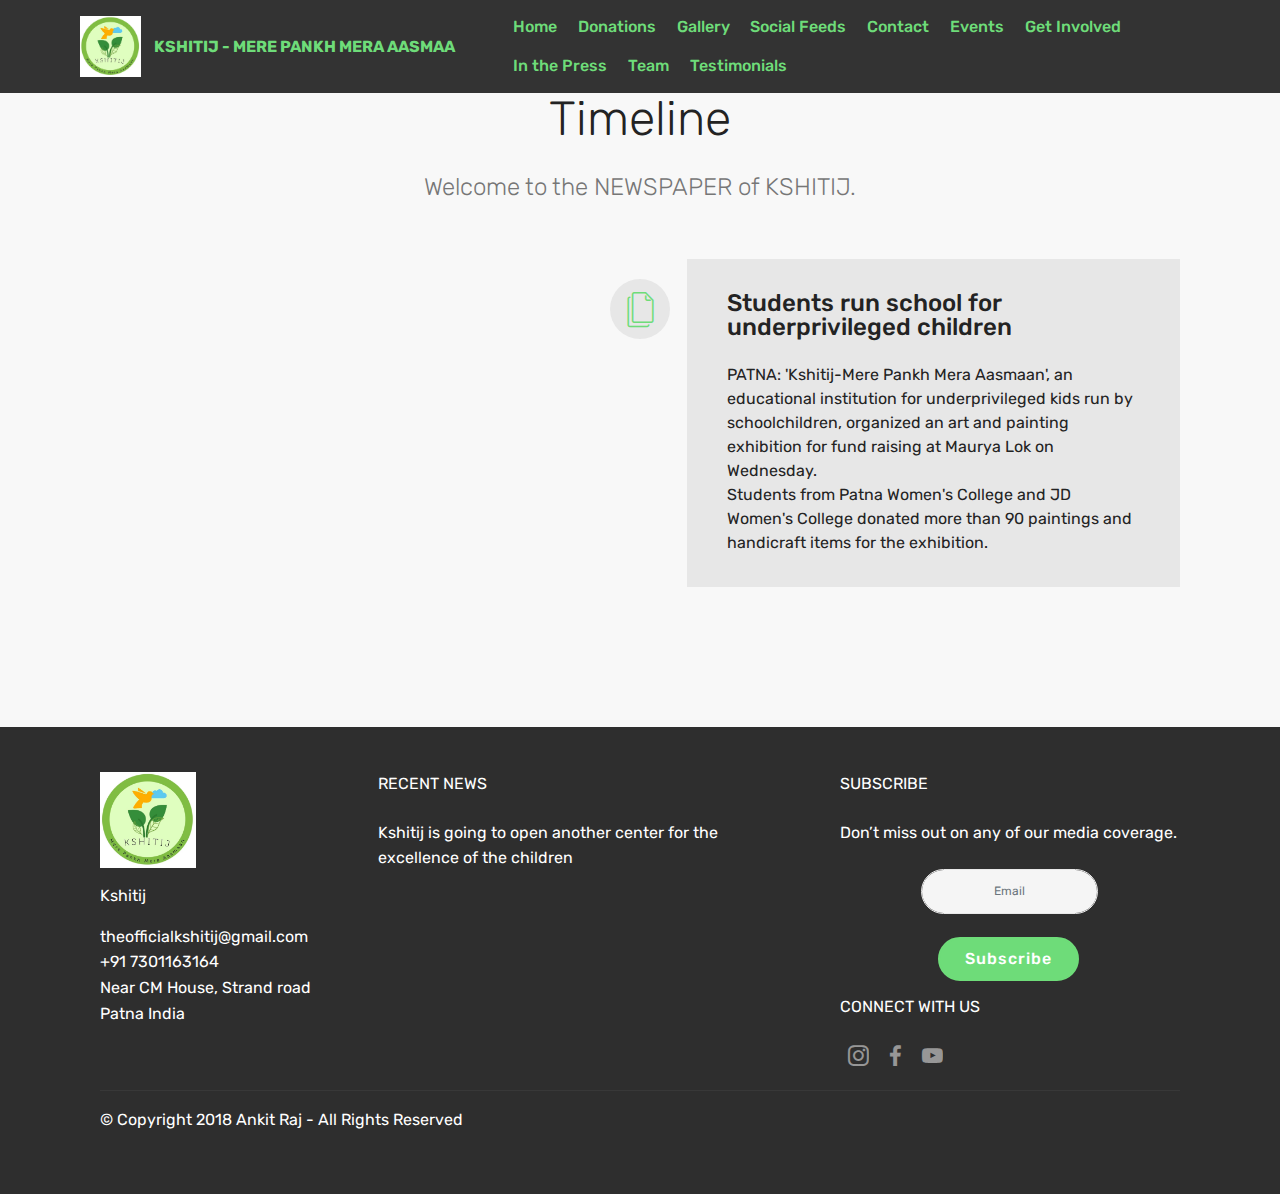
<file: inthepress.html>
<!DOCTYPE html>
<html >
<head>
  <meta charset="UTF-8">
  <meta http-equiv="X-UA-Compatible" content="IE=edge">
  <meta name="generator" content="Mobirise v4.6.3, mobirise.com">
  <meta name="viewport" content="width=device-width, initial-scale=1, minimum-scale=1">
  <link rel="shortcut icon" href="assets/images/7e43fb-f4c77de1a1c5428dae21cd1a2941bc8a-mv2-689x689.png" type="image/x-icon">
  <meta name="description" content="Web Site Builder Description">
  <title>In the Press</title>
  <link rel="stylesheet" href="assets/web/assets/mobirise-icons-bold/mobirise-icons-bold.css">
  <link rel="stylesheet" href="assets/web/assets/mobirise-icons/mobirise-icons.css">
  <link rel="stylesheet" href="assets/tether/tether.min.css">
  <link rel="stylesheet" href="assets/bootstrap/css/bootstrap.min.css">
  <link rel="stylesheet" href="assets/bootstrap/css/bootstrap-grid.min.css">
  <link rel="stylesheet" href="assets/bootstrap/css/bootstrap-reboot.min.css">
  <link rel="stylesheet" href="assets/socicon/css/styles.css">
  <link rel="stylesheet" href="assets/dropdown/css/style.css">
  <link rel="stylesheet" href="assets/theme/css/style.css">
  <link rel="stylesheet" href="assets/mobirise/css/mbr-additional.css" type="text/css">
  
  
  
</head>
<body>
  <section class="menu cid-qNHuA2yHNR" once="menu" id="menu1-4">

    

    <nav class="navbar navbar-expand beta-menu navbar-dropdown align-items-center navbar-fixed-top navbar-toggleable-sm">
        <button class="navbar-toggler navbar-toggler-right" type="button" data-toggle="collapse" data-target="#navbarSupportedContent" aria-controls="navbarSupportedContent" aria-expanded="false" aria-label="Toggle navigation">
            <div class="hamburger">
                <span></span>
                <span></span>
                <span></span>
                <span></span>
            </div>
        </button>
        <div class="menu-logo">
            <div class="navbar-brand">
                <span class="navbar-logo">
                    <a href="index.html">
                         <img src="assets/images/7e43fb-f4c77de1a1c5428dae21cd1a2941bc8a-mv2-689x689.png" alt="Mobirise" title="" style="height: 3.8rem;">
                    </a>
                </span>
                <span class="navbar-caption-wrap"><a class="navbar-caption text-primary display-4" href="index.html">
                        KSHITIJ - MERE PANKH MERA AASMAA</a></span>
            </div>
        </div>
        <div class="collapse navbar-collapse" id="navbarSupportedContent">
            <ul class="navbar-nav nav-dropdown nav-right" data-app-modern-menu="true"><li class="nav-item">
                    <a class="nav-link link text-primary display-4" href="index.html">
                        Home</a>
                </li><li class="nav-item"><a class="nav-link link text-primary display-4" href="donations.html">
                        Donations</a></li>
                <li class="nav-item">
                    <a class="nav-link link text-primary display-4" href="gallery.html">
                        Gallery</a>
                </li><li class="nav-item"><a class="nav-link link text-primary display-4" href="social.html">
                        Social Feeds</a></li><li class="nav-item"><a class="nav-link link text-primary display-4" href="contact.html">
                        Contact</a></li><li class="nav-item"><a class="nav-link link text-primary display-4" href="events.html">
                        Events</a></li><li class="nav-item"><a class="nav-link link text-primary display-4" href="getinvolved.html">Get Involved</a></li><li class="nav-item"><a class="nav-link link text-primary display-4" href="inthepress.html">
                        In the Press</a></li><li class="nav-item"><a class="nav-link link text-primary display-4" href="team.html">Team</a></li><li class="nav-item"><a class="nav-link link text-primary display-4" href="testimonial.html">
                        Testimonials</a></li></ul>
            
        </div>
    </nav>
</section>

<section class="engine"><a href="https://mobirise.ws/f">simple site creator</a></section><section class="timeline2 cid-qNNMIN7Fdz" id="timeline2-6">

    

    

    <div class="container align-center">
        <h2 class="mbr-section-title pb-3 mbr-fonts-style display-2">
            Timeline
        </h2>
        <h3 class="mbr-section-subtitle pb-5 mbr-fonts-style display-5">
		Welcome to the NEWSPAPER of KSHITIJ.
        </h3>

        <div class="container timelines-container" mbri-timelines="">
            <div class="row timeline-element reverse">      
                <span class="iconsBackground">
                    <a href="https://timesofindia.indiatimes.com/city/patna/students-run-school-for-underprivileged-children/articleshow/58035683.cms" target="_blank"><span class="mbr-iconfont mbri-pages"></span></a>
                </span>          
                <div class="col-xs-12 col-md-6 align-left">
                    <div class="timeline-text-content">
                        <h4 class="mbr-timeline-title pb-3 mbr-fonts-style display-5">Students run school for underprivileged children</h4>
                        <p class="mbr-timeline-text mbr-fonts-style display-7">PATNA: 'Kshitij-Mere Pankh Mera Aasmaan', an educational institution for underprivileged kids run by schoolchildren, organized an art and painting exhibition for fund raising at Maurya Lok on Wednesday.
<br>Students from Patna Women's College and JD Women's College donated more than 90 paintings and handicraft items for the exhibition.&nbsp;</p>
                     </div>
                </div>
            </div>

             

            

            

            

            

            

            

            

            

            

            
        </div>
    </div>
</section>

<section class="footer4 cid-qNNZU5RmSF" id="footer4-k">

    

    

    <div class="container">
        <div class="media-container-row content mbr-white">
            <div class="col-md-3 col-sm-4">
                <div class="mb-3 img-logo">
                    <a href="https://mobirise.com/">
                        <img src="assets/images/7e43fb-f4c77de1a1c5428dae21cd1a2941bc8a-mv2-689x689.png" alt="Mobirise" title="">
                    </a>
                </div>
                <p class="mb-3 mbr-fonts-style foot-title display-7">
                    Kshitij</p>
                <p class="mbr-text mbr-fonts-style mbr-links-column display-7">theofficialkshitij@gmail.com
<br>+91 7301163164
<br>Near CM House, Strand road Patna India</p>
            </div>
            <div class="col-md-4 col-sm-8">
                <p class="mb-4 foot-title mbr-fonts-style display-7">
                    RECENT NEWS
                </p>
                <p class="mbr-text mbr-fonts-style foot-text display-7">Kshitij is going to open another center for the excellence of the children</p>
            </div>
            <div class="col-md-4 offset-md-1 col-sm-12">
                <p class="mb-4 foot-title mbr-fonts-style display-7">
                    SUBSCRIBE
                </p>
                <p class="mbr-text mbr-fonts-style form-text display-7">Don’t miss out on any of our media coverage.</p>
                <div class="media-container-column" data-form-type="formoid">
                    <div data-form-alert="" hidden="" class="align-center">Thanks for filling out the form!</div>

                    <form class="form-inline" action="https://mobirise.com/" method="post" data-form-title="Mobirise Form">
                        <input type="hidden" value="L3i/ahylp9oW08BSypmJ1DIdX2TcM/pByGkyBOKy4jwegYuVp/71uxly7M9fFShjaSV30LIENyKOQschoTDdXoQ5IB1WP5uLVkhKkq2KkINKid/Te0Jo9JELJAAVxc+N" data-form-email="true">
                        <div class="form-group">
                            <input type="email" class="form-control input-sm input-inverse my-2" name="email" required="" data-form-field="Email" placeholder="Email" id="email-footer4-k">
                        </div>
                        <div class="input-group-btn m-2"><button href="" class="btn btn-primary display-4" type="submit" role="button">Subscribe</button></div>
                    </form>
                </div>
                <p class="mb-4 mbr-fonts-style foot-title display-7">
                    CONNECT WITH US
                </p>
                <div class="social-list pl-0 mb-0">
                        <div class="soc-item">
                            <a href="https://www.instagram.com/kshitij_mere_pankh_mera_aasmaa/" target="_blank">
                                <span class="mbr-iconfont mbr-iconfont-social socicon-instagram socicon"></span>
                            </a>
                        </div>
                        <div class="soc-item">
                            <a href="https://www.facebook.com/EvocativeLiberation/" target="_blank">
                                <span class="mbr-iconfont mbr-iconfont-social socicon-facebook socicon"></span>
                            </a>
                        </div>
                        <div class="soc-item">
                            <a href="https://www.youtube.com/channel/UCEKGV5BILzp3oQAYfEKdbTQ" target="_blank">
                                <span class="mbr-iconfont mbr-iconfont-social socicon-youtube socicon"></span>
                            </a>
                        </div>
                        
                        
                        
                </div>
            </div>
        </div>
        <div class="footer-lower">
            <div class="media-container-row">
                <div class="col-sm-12">
                    <hr>
                </div>
            </div>
            <div class="media-container-row mbr-white">
                <div class="col-sm-12 copyright">
                    <p class="mbr-text mbr-fonts-style display-7">
                        © Copyright 2018 Ankit Raj - All Rights Reserved
                    </p>
                </div>
            </div>
        </div>
    </div>
</section>


  <script src="assets/web/assets/jquery/jquery.min.js"></script>
  <script src="assets/popper/popper.min.js"></script>
  <script src="assets/tether/tether.min.js"></script>
  <script src="assets/bootstrap/js/bootstrap.min.js"></script>
  <script src="assets/touchswipe/jquery.touch-swipe.min.js"></script>
  <script src="assets/smoothscroll/smooth-scroll.js"></script>
  <script src="assets/dropdown/js/script.min.js"></script>
  <script src="assets/theme/js/script.js"></script>
  <script src="assets/formoid/formoid.min.js"></script>
  
  
</body>
</html>
</file>
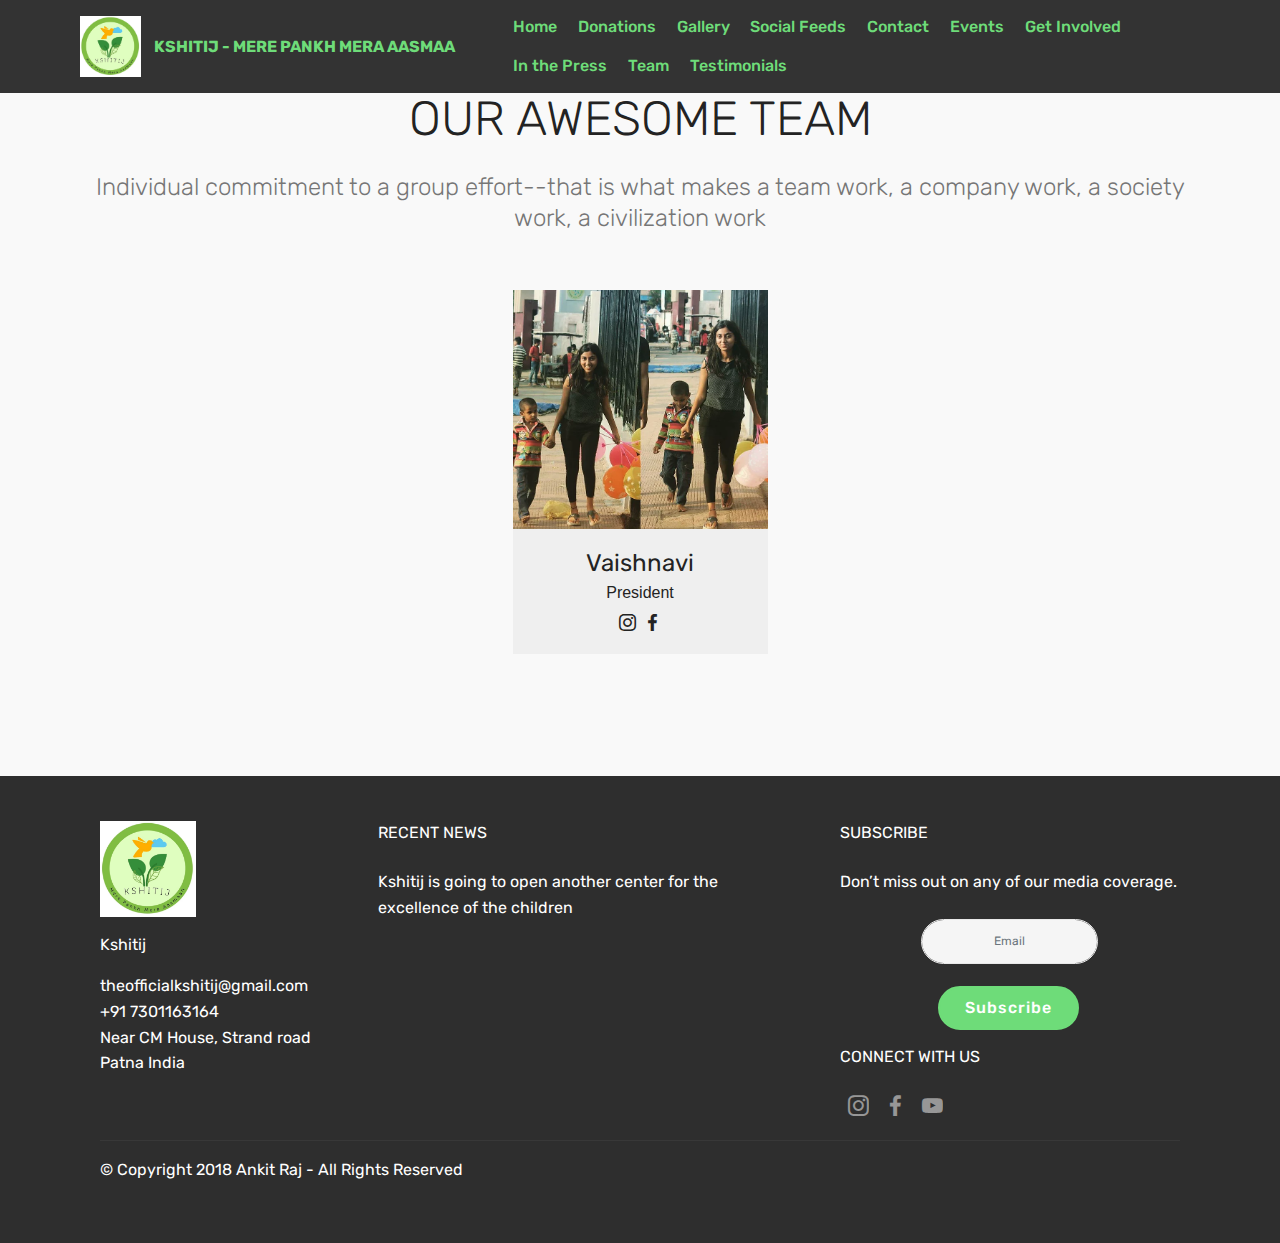
<file: team.html>
<!DOCTYPE html>
<html >
<head>
  <meta charset="UTF-8">
  <meta http-equiv="X-UA-Compatible" content="IE=edge">
  <meta name="generator" content="Mobirise v4.6.3, mobirise.com">
  <meta name="viewport" content="width=device-width, initial-scale=1, minimum-scale=1">
  <link rel="shortcut icon" href="assets/images/7e43fb-f4c77de1a1c5428dae21cd1a2941bc8a-mv2-689x689.png" type="image/x-icon">
  <meta name="description" content="Web Site Creator Description">
  <title>Team</title>
  <link rel="stylesheet" href="assets/web/assets/mobirise-icons/mobirise-icons.css">
  <link rel="stylesheet" href="assets/tether/tether.min.css">
  <link rel="stylesheet" href="assets/bootstrap/css/bootstrap.min.css">
  <link rel="stylesheet" href="assets/bootstrap/css/bootstrap-grid.min.css">
  <link rel="stylesheet" href="assets/bootstrap/css/bootstrap-reboot.min.css">
  <link rel="stylesheet" href="assets/socicon/css/styles.css">
  <link rel="stylesheet" href="assets/dropdown/css/style.css">
  <link rel="stylesheet" href="assets/theme/css/style.css">
  <link rel="stylesheet" href="assets/mobirise/css/mbr-additional.css" type="text/css">
  
  
  
</head>
<body>
  <section class="menu cid-qNHuA2yHNR" once="menu" id="menu1-h">

    

    <nav class="navbar navbar-expand beta-menu navbar-dropdown align-items-center navbar-fixed-top navbar-toggleable-sm">
        <button class="navbar-toggler navbar-toggler-right" type="button" data-toggle="collapse" data-target="#navbarSupportedContent" aria-controls="navbarSupportedContent" aria-expanded="false" aria-label="Toggle navigation">
            <div class="hamburger">
                <span></span>
                <span></span>
                <span></span>
                <span></span>
            </div>
        </button>
        <div class="menu-logo">
            <div class="navbar-brand">
                <span class="navbar-logo">
                    <a href="index.html">
                         <img src="assets/images/7e43fb-f4c77de1a1c5428dae21cd1a2941bc8a-mv2-689x689.png" alt="Mobirise" title="" style="height: 3.8rem;">
                    </a>
                </span>
                <span class="navbar-caption-wrap"><a class="navbar-caption text-primary display-4" href="index.html">
                        KSHITIJ - MERE PANKH MERA AASMAA</a></span>
            </div>
        </div>
        <div class="collapse navbar-collapse" id="navbarSupportedContent">
            <ul class="navbar-nav nav-dropdown nav-right" data-app-modern-menu="true"><li class="nav-item">
                    <a class="nav-link link text-primary display-4" href="index.html">
                        Home</a>
                </li><li class="nav-item"><a class="nav-link link text-primary display-4" href="donations.html">
                        Donations</a></li>
                <li class="nav-item">
                    <a class="nav-link link text-primary display-4" href="gallery.html">
                        Gallery</a>
                </li><li class="nav-item"><a class="nav-link link text-primary display-4" href="social.html">
                        Social Feeds</a></li><li class="nav-item"><a class="nav-link link text-primary display-4" href="contact.html">
                        Contact</a></li><li class="nav-item"><a class="nav-link link text-primary display-4" href="events.html">
                        Events</a></li><li class="nav-item"><a class="nav-link link text-primary display-4" href="inthepress.html">Get Involved</a></li><li class="nav-item"><a class="nav-link link text-primary display-4" href="getinvolved.html">
                        In the Press</a></li><li class="nav-item"><a class="nav-link link text-primary display-4" href="team.html">Team</a></li><li class="nav-item"><a class="nav-link link text-primary display-4" href="testimonial.html">
                        Testimonials</a></li></ul>
            
        </div>
    </nav>
</section>

<section class="engine"><a href="https://mobirise.ws/p">open source web page maker</a></section><section class="features16 cid-qNNVSQuK3M" id="features16-i">
    
    
    
    <div class="container align-center">
        <h2 class="pb-3 mbr-fonts-style mbr-section-title display-2">
            OUR AWESOME TEAM
        </h2>
        <h3 class="pb-5 mbr-section-subtitle mbr-fonts-style mbr-light display-5">Individual commitment to a group effort--that is what makes a team work, a company work, a society work, a civilization work</h3>
        <div class="row media-row">
            
        <div class="team-item col-lg-3 col-md-6">
                <div class="item-image">
                    <img src="assets/images/7e43fb-e6367075b48a4bd68203065460efeed7-mv2-711x666.png" alt="" title="">
                </div>
                <div class="item-caption py-3">
                    <div class="item-name px-2">
                        <p class="mbr-fonts-style display-5">
                           Vaishnavi</p>
                    </div>
                    <div class="item-role px-2">
                        <p>President</p>
                    </div>
                    <div class="item-social pt-2">
                        <a href="https://www.instagram.com/vaishnavi_kshitij/" target="_blank">
                            <span class="p-1 mbr-iconfont mbr-iconfont-social socicon-instagram socicon"></span>
                        </a>
                        <a href="https://www.facebook.com/emma.emma.399041?hc_ref=ARTsACYOQDH0Bo2QDd0IFKMzE5jOrDGqwZvSkPuFvsXaORm15_1FQlsR-3zIbWqGYOc" target="_blank">
                            <span class="p-1 mbr-iconfont mbr-iconfont-social socicon-facebook socicon"></span>
                        </a>
                        <a href="https://plus.google.com/u/0/+Mobirise" target="_blank">
                            
                        </a>
                        <a href="https://www.linkedin.com/in/mobirise" target="_blank">
                            
                        </a>
                        <a href="https://www.instagram.com/mobirise/" target="_blank">
                            
                        </a>
                        <a href="https://www.youtube.com/channel/UCt_tncVAetpK5JeM8L-8jyw" target="_blank">    
                            
                        </a>
                    </div>
                </div>
            </div></div>    
    </div>
</section>

<section class="footer4 cid-qNOj0FNSjV" id="footer4-1w">

    

    

    <div class="container">
        <div class="media-container-row content mbr-white">
            <div class="col-md-3 col-sm-4">
                <div class="mb-3 img-logo">
                    <a href="https://mobirise.com/">
                        <img src="assets/images/7e43fb-f4c77de1a1c5428dae21cd1a2941bc8a-mv2-689x689.png" alt="Mobirise" title="">
                    </a>
                </div>
                <p class="mb-3 mbr-fonts-style foot-title display-7">
                    Kshitij</p>
                <p class="mbr-text mbr-fonts-style mbr-links-column display-7">theofficialkshitij@gmail.com
<br>+91 7301163164
<br>Near CM House, Strand road Patna India</p>
            </div>
            <div class="col-md-4 col-sm-8">
                <p class="mb-4 foot-title mbr-fonts-style display-7">
                    RECENT NEWS
                </p>
                <p class="mbr-text mbr-fonts-style foot-text display-7">Kshitij is going to open another center for the excellence of the children</p>
            </div>
            <div class="col-md-4 offset-md-1 col-sm-12">
                <p class="mb-4 foot-title mbr-fonts-style display-7">
                    SUBSCRIBE
                </p>
                <p class="mbr-text mbr-fonts-style form-text display-7">Don’t miss out on any of our media coverage.</p>
                <div class="media-container-column" data-form-type="formoid">
                    <div data-form-alert="" hidden="" class="align-center">Thanks for filling out the form!</div>

                    <form class="form-inline" action="https://mobirise.com/" method="post" data-form-title="Mobirise Form">
                        <input type="hidden" value="A5Y0lq8JTlIjCVisOfKBIX50gSyTYrUFfJ6y9KgHUUF/utBZFYCj55c4S42Mb/oDnw2IB/R11BNZSWpX6ug0WYsjP6xOFHBiaLeiQqjBk9EuI5jx8k8u5oo1Fs6AAjpg" data-form-email="true">
                        <div class="form-group">
                            <input type="email" class="form-control input-sm input-inverse my-2" name="email" required="" data-form-field="Email" placeholder="Email" id="email-footer4-1w">
                        </div>
                        <div class="input-group-btn m-2">
                            <button href="" class="btn btn-primary display-4" type="submit" role="button">Subscribe</button>
                        </div>
                    </form>
                </div>
                <p class="mb-4 mbr-fonts-style foot-title display-7">
                    CONNECT WITH US
                </p>
                <div class="social-list pl-0 mb-0">
                        <div class="soc-item">
                            <a href="https://www.instagram.com/kshitij_mere_pankh_mera_aasmaa/" target="_blank">
                                <span class="mbr-iconfont mbr-iconfont-social socicon-instagram socicon"></span>
                            </a>
                        </div>
                        <div class="soc-item">
                            <a href="https://www.facebook.com/EvocativeLiberation/" target="_blank">
                                <span class="mbr-iconfont mbr-iconfont-social socicon-facebook socicon"></span>
                            </a>
                        </div>
                        <div class="soc-item">
                            <a href="https://www.youtube.com/channel/UCEKGV5BILzp3oQAYfEKdbTQ" target="_blank">
                                <span class="mbr-iconfont mbr-iconfont-social socicon-youtube socicon"></span>
                            </a>
                        </div>
                        
                        
                        
                </div>
            </div>
        </div>
        <div class="footer-lower">
            <div class="media-container-row">
                <div class="col-sm-12">
                    <hr>
                </div>
            </div>
            <div class="media-container-row mbr-white">
                <div class="col-sm-12 copyright">
                    <p class="mbr-text mbr-fonts-style display-7">
                        © Copyright 2018 Ankit Raj - All Rights Reserved
                    </p>
                </div>
            </div>
        </div>
    </div>
</section>


  <script src="assets/web/assets/jquery/jquery.min.js"></script>
  <script src="assets/popper/popper.min.js"></script>
  <script src="assets/tether/tether.min.js"></script>
  <script src="assets/bootstrap/js/bootstrap.min.js"></script>
  <script src="assets/dropdown/js/script.min.js"></script>
  <script src="assets/touchswipe/jquery.touch-swipe.min.js"></script>
  <script src="assets/smoothscroll/smooth-scroll.js"></script>
  <script src="assets/theme/js/script.js"></script>
  <script src="assets/formoid/formoid.min.js"></script>
  
  
</body>
</html>
</file>
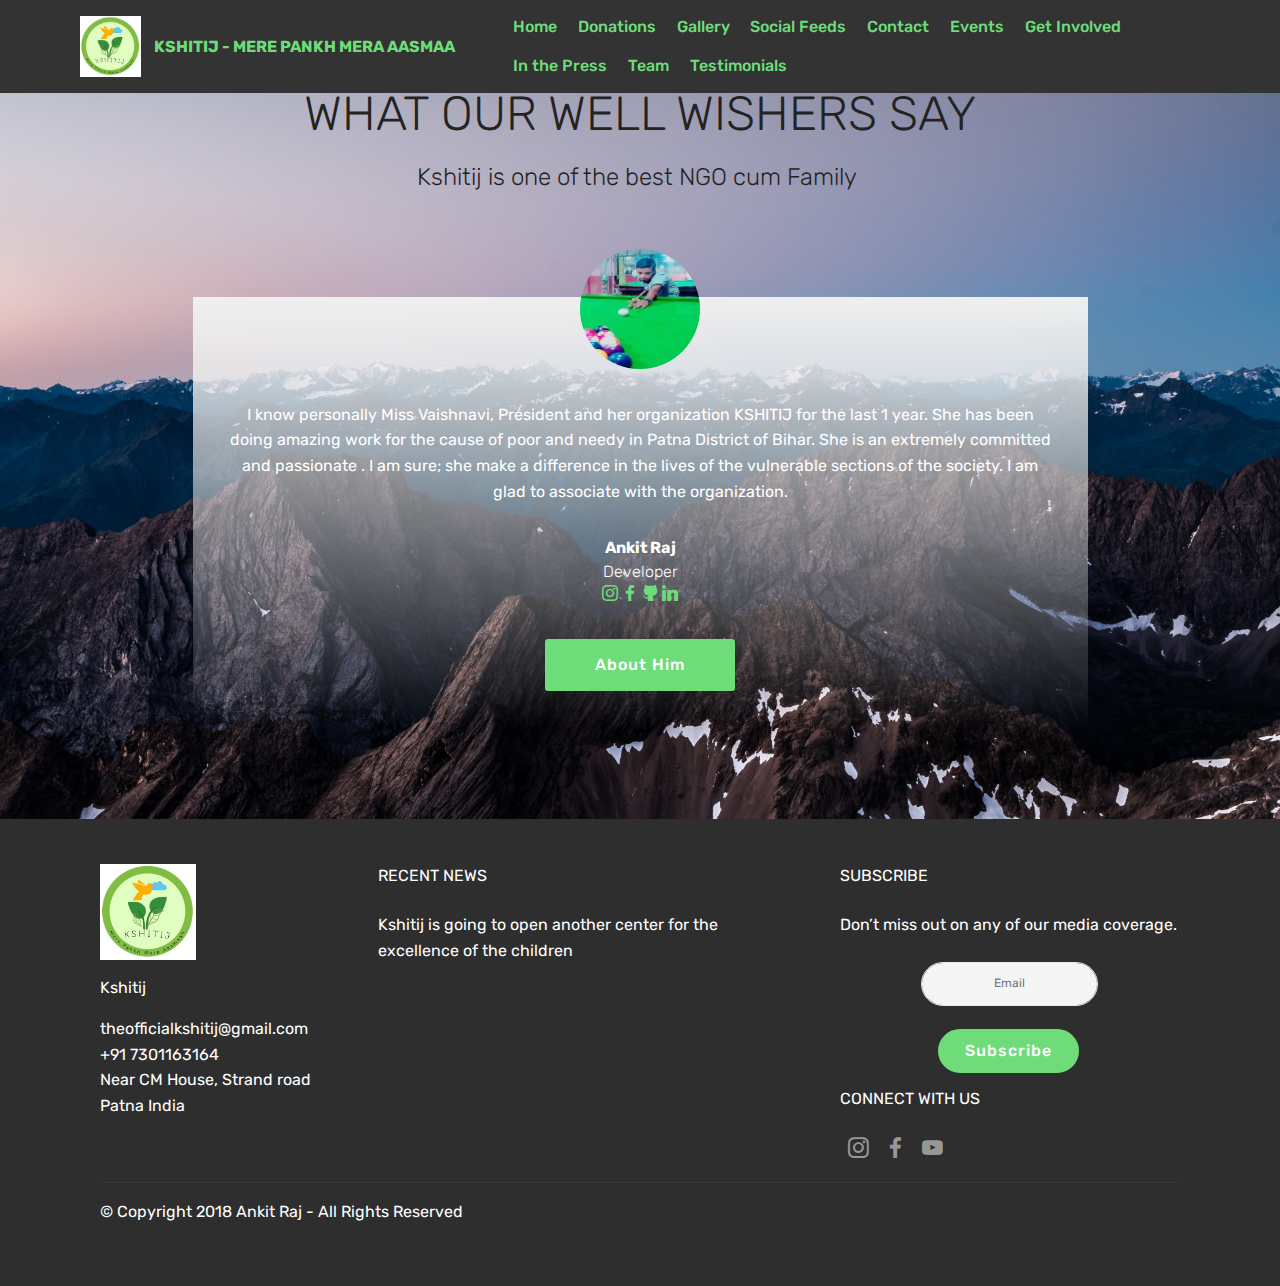
<file: testimonial.html>
<!DOCTYPE html>
<html >
<head>
  <meta charset="UTF-8">
  <meta http-equiv="X-UA-Compatible" content="IE=edge">
  <meta name="generator" content="Mobirise v4.6.3, mobirise.com">
  <meta name="viewport" content="width=device-width, initial-scale=1, minimum-scale=1">
  <link rel="shortcut icon" href="assets/images/7e43fb-f4c77de1a1c5428dae21cd1a2941bc8a-mv2-689x689.png" type="image/x-icon">
  <meta name="description" content="Web Site Maker Description">
  <title>Testimonial</title>
  <link rel="stylesheet" href="assets/web/assets/mobirise-icons/mobirise-icons.css">
  <link rel="stylesheet" href="assets/tether/tether.min.css">
  <link rel="stylesheet" href="assets/bootstrap/css/bootstrap.min.css">
  <link rel="stylesheet" href="assets/bootstrap/css/bootstrap-grid.min.css">
  <link rel="stylesheet" href="assets/bootstrap/css/bootstrap-reboot.min.css">
  <link rel="stylesheet" href="assets/socicon/css/styles.css">
  <link rel="stylesheet" href="assets/dropdown/css/style.css">
  <link rel="stylesheet" href="assets/theme/css/style.css">
  <link rel="stylesheet" href="assets/mobirise/css/mbr-additional.css" type="text/css">
  
  
  
</head>
<body>
  <section class="menu cid-qNHuA2yHNR" once="menu" id="menu1-1k">

    

    <nav class="navbar navbar-expand beta-menu navbar-dropdown align-items-center navbar-fixed-top navbar-toggleable-sm">
        <button class="navbar-toggler navbar-toggler-right" type="button" data-toggle="collapse" data-target="#navbarSupportedContent" aria-controls="navbarSupportedContent" aria-expanded="false" aria-label="Toggle navigation">
            <div class="hamburger">
                <span></span>
                <span></span>
                <span></span>
                <span></span>
            </div>
        </button>
        <div class="menu-logo">
            <div class="navbar-brand">
                <span class="navbar-logo">
                    <a href="index.html">
                         <img src="assets/images/7e43fb-f4c77de1a1c5428dae21cd1a2941bc8a-mv2-689x689.png" alt="Mobirise" title="" style="height: 3.8rem;">
                    </a>
                </span>
                <span class="navbar-caption-wrap"><a class="navbar-caption text-primary display-4" href="index.html">
                        KSHITIJ - MERE PANKH MERA AASMAA</a></span>
            </div>
        </div>
        <div class="collapse navbar-collapse" id="navbarSupportedContent">
            <ul class="navbar-nav nav-dropdown nav-right" data-app-modern-menu="true"><li class="nav-item">
                    <a class="nav-link link text-primary display-4" href="index.html">
                        Home</a>
                </li><li class="nav-item"><a class="nav-link link text-primary display-4" href="donations.html">
                        Donations</a></li>
                <li class="nav-item">
                    <a class="nav-link link text-primary display-4" href="gallery.html">
                        Gallery</a>
                </li><li class="nav-item"><a class="nav-link link text-primary display-4" href="social.html">
                        Social Feeds</a></li><li class="nav-item"><a class="nav-link link text-primary display-4" href="contact.html">
                        Contact</a></li><li class="nav-item"><a class="nav-link link text-primary display-4" href="events.html">
                        Events</a></li><li class="nav-item"><a class="nav-link link text-primary display-4" href="getinvolved.html">Get Involved</a></li><li class="nav-item"><a class="nav-link link text-primary display-4" href="inthepress.html">
                        In the Press</a></li><li class="nav-item"><a class="nav-link link text-primary display-4" href="team.html">Team</a></li><li class="nav-item"><a class="nav-link link text-primary display-4" href="testimonial.html">
                        Testimonials</a></li></ul>
            
        </div>
    </nav>
</section>

<section class="engine"><a href="https://mobirise.ws/l">free html web maker</a></section><section class="testimonials5 cid-qNOe2LEM8Y" id="testimonials5-1n">

    

    
    <div class="container">
        <div class="media-container-row">
            <div class="title col-12 align-center">
                <h2 class="pb-3 mbr-fonts-style display-2">
                    WHAT OUR WELL WISHERS SAY</h2>
                <h3 class="mbr-section-subtitle mbr-light pb-3 mbr-fonts-style display-5">Kshitij is one of the best NGO cum Family&nbsp;</h3>
            </div>
        </div>
    </div>

    <div class="container">
        <div class="media-container-column">
            

            
        <div class="mbr-testimonial align-center col-12 col-md-10">
                <div class="panel-item">
                    <div class="card-block">
                        <div class="testimonial-photo">
                            <img src="assets/images/15541415-1107688782675371-5190669370281737594-n-278x317.jpg" alt="" title="">
                        </div>
                        <p class="mbr-text mbr-fonts-style mbr-white display-7">
                           I know personally Miss Vaishnavi, President and her organization KSHITIJ for the last 1 year. She has been doing amazing work for the cause of poor and needy in Patna District of Bihar. She is an extremely committed and passionate . I am sure; she make a difference in the lives of the vulnerable sections of the society. I am glad to associate with the organization.</p>
                    </div>
                    <div class="card-footer">
                        <div class="mbr-author-name mbr-bold mbr-fonts-style mbr-white display-7">
                             Ankit Raj</div>
                        <small class="mbr-author-desc mbr-italic mbr-light mbr-fonts-style mbr-white display-7">
                               Developer
							   <br> <a href="https://www.instagram.com/ank1t_shr1vastava9/" target="_blank">
                                <span class="mbr-iconfont mbr-iconfont-social socicon-instagram socicon"></span>
								
							    <a href="https://www.facebook.com/ank1traj" target="_blank">
                                <span class="mbr-iconfont mbr-iconfont-social socicon-facebook socicon"></span>
								
							   <a href="https://github.com/ank1traj" target="_blank">
                                <span class="mbr-iconfont mbr-iconfont-social socicon-github socicon"></span>
							   
							   <a href="https://www.linkedin.com/in/ank1traj/" target="_blank">
                                <span class="mbr-iconfont mbr-iconfont-social socicon-linkedin socicon"></span></br>
                            </a>
                            <br>  <a class="btn btn-md btn-primary display-4" href="https://ankitraj.in"target="blank">About Him</a></br>
                        </small>
                    </div>
                </div>
            </div></div>
    </div>   
</section>

<section class="footer4 cid-qNOfeo76Fv" id="footer4-1p">

    

    

    <div class="container">
        <div class="media-container-row content mbr-white">
            <div class="col-md-3 col-sm-4">
                <div class="mb-3 img-logo">
                    <a href="https://mobirise.com/">
                        <img src="assets/images/7e43fb-f4c77de1a1c5428dae21cd1a2941bc8a-mv2-689x689.png" alt="Mobirise" title="">
                    </a>
                </div>
                <p class="mb-3 mbr-fonts-style foot-title display-7">
                    Kshitij</p>
                <p class="mbr-text mbr-fonts-style mbr-links-column display-7">theofficialkshitij@gmail.com
<br>+91 7301163164
<br>Near CM House, Strand road Patna India</p>
            </div>
            <div class="col-md-4 col-sm-8">
                <p class="mb-4 foot-title mbr-fonts-style display-7">
                    RECENT NEWS
                </p>
                <p class="mbr-text mbr-fonts-style foot-text display-7">Kshitij is going to open another center for the excellence of the children</p>
            </div>
            <div class="col-md-4 offset-md-1 col-sm-12">
                <p class="mb-4 foot-title mbr-fonts-style display-7">
                    SUBSCRIBE
                </p>
                <p class="mbr-text mbr-fonts-style form-text display-7">Don’t miss out on any of our media coverage.</p>
                <div class="media-container-column" data-form-type="formoid">
                    <div data-form-alert="" hidden="" class="align-center">Thanks for filling out the form!</div>

                    <form class="form-inline" action="https://mobirise.com/" method="post" data-form-title="Mobirise Form">
                        <input type="hidden" value="Ty2GJsX84Xe17XrfT8LlTg8nlBKukcPoLF2iHbaGLyd1uotI2rUVi5dnPc6JTzmbvnO4ywehwcUT02JQfqaMljQGaAsv4/3OtyM3UTUc82B/BhlsTh7CEht58YO0yy7k" data-form-email="true">
                        <div class="form-group">
                            <input type="email" class="form-control input-sm input-inverse my-2" name="email" required="" data-form-field="Email" placeholder="Email" id="email-footer4-1p">
                        </div>
                        <div class="input-group-btn m-2">
                            <button href="" class="btn btn-primary display-4" type="submit" role="button">Subscribe</button>
                        </div>
                    </form>
                </div>
                <p class="mb-4 mbr-fonts-style foot-title display-7">
                    CONNECT WITH US
                </p>
                <div class="social-list pl-0 mb-0">
                        <div class="soc-item">
                            <a href="https://www.instagram.com/kshitij_mere_pankh_mera_aasmaa/" target="_blank">
                                <span class="mbr-iconfont mbr-iconfont-social socicon-instagram socicon"></span>
                            </a>
                        </div>
                        <div class="soc-item">
                            <a href="https://www.facebook.com/EvocativeLiberation/" target="_blank">
                                <span class="mbr-iconfont mbr-iconfont-social socicon-facebook socicon"></span>
                            </a>
                        </div>
                        <div class="soc-item">
                            <a href="https://www.youtube.com/channel/UCEKGV5BILzp3oQAYfEKdbTQ" target="_blank">
                                <span class="mbr-iconfont mbr-iconfont-social socicon-youtube socicon"></span>
                            </a>
                        </div>
                        
                        
                        
                </div>
            </div>
        </div>
        <div class="footer-lower">
            <div class="media-container-row">
                <div class="col-sm-12">
                    <hr>
                </div>
            </div>
            <div class="media-container-row mbr-white">
                <div class="col-sm-12 copyright">
                    <p class="mbr-text mbr-fonts-style display-7">
                        © Copyright 2018 Ankit Raj - All Rights Reserved
                    </p>
                </div>
            </div>
        </div>
    </div>
</section>


  <script src="assets/web/assets/jquery/jquery.min.js"></script>
  <script src="assets/popper/popper.min.js"></script>
  <script src="assets/tether/tether.min.js"></script>
  <script src="assets/bootstrap/js/bootstrap.min.js"></script>
  <script src="assets/dropdown/js/script.min.js"></script>
  <script src="assets/touchswipe/jquery.touch-swipe.min.js"></script>
  <script src="assets/smoothscroll/smooth-scroll.js"></script>
  <script src="assets/theme/js/script.js"></script>
  <script src="assets/formoid/formoid.min.js"></script>
  
  
</body>
</html>
</file>
<file: assets/web/assets/mobirise-icons/mobirise-icons.css>
@font-face {
  font-family: 'MobiriseIcons';
  src:  url('mobirise-icons.eot?spat4u');
  src:  url('mobirise-icons.eot?spat4u#iefix') format('embedded-opentype'),
    url('mobirise-icons.ttf?spat4u') format('truetype'),
    url('mobirise-icons.woff?spat4u') format('woff'),
    url('mobirise-icons.svg?spat4u#MobiriseIcons') format('svg');
  font-weight: normal;
  font-style: normal;
}

[class^="mbri-"], [class*=" mbri-"] {
  /* use !important to prevent issues with browser extensions that change fonts */
  font-family: MobiriseIcons !important;
  speak: none;
  font-style: normal;
  font-weight: normal;
  font-variant: normal;
  text-transform: none;
  line-height: 1;

  /* Better Font Rendering =========== */
  -webkit-font-smoothing: antialiased;
  -moz-osx-font-smoothing: grayscale;
}

.mbri-add-submenu:before {
  content: "\e900";
}
.mbri-alert:before {
  content: "\e901";
}
.mbri-align-center:before {
  content: "\e902";
}
.mbri-align-justify:before {
  content: "\e903";
}
.mbri-align-left:before {
  content: "\e904";
}
.mbri-align-right:before {
  content: "\e905";
}
.mbri-android:before {
  content: "\e906";
}
.mbri-apple:before {
  content: "\e907";
}
.mbri-arrow-down:before {
  content: "\e908";
}
.mbri-arrow-next:before {
  content: "\e909";
}
.mbri-arrow-prev:before {
  content: "\e90a";
}
.mbri-arrow-up:before {
  content: "\e90b";
}
.mbri-bold:before {
  content: "\e90c";
}
.mbri-bookmark:before {
  content: "\e90d";
}
.mbri-bootstrap:before {
  content: "\e90e";
}
.mbri-briefcase:before {
  content: "\e90f";
}
.mbri-browse:before {
  content: "\e910";
}
.mbri-bulleted-list:before {
  content: "\e911";
}
.mbri-calendar:before {
  content: "\e912";
}
.mbri-camera:before {
  content: "\e913";
}
.mbri-cart-add:before {
  content: "\e914";
}
.mbri-cart-full:before {
  content: "\e915";
}
.mbri-cash:before {
  content: "\e916";
}
.mbri-change-style:before {
  content: "\e917";
}
.mbri-chat:before {
  content: "\e918";
}
.mbri-clock:before {
  content: "\e919";
}
.mbri-close:before {
  content: "\e91a";
}
.mbri-cloud:before {
  content: "\e91b";
}
.mbri-code:before {
  content: "\e91c";
}
.mbri-contact-form:before {
  content: "\e91d";
}
.mbri-credit-card:before {
  content: "\e91e";
}
.mbri-cursor-click:before {
  content: "\e91f";
}
.mbri-cust-feedback:before {
  content: "\e920";
}
.mbri-database:before {
  content: "\e921";
}
.mbri-delivery:before {
  content: "\e922";
}
.mbri-desktop:before {
  content: "\e923";
}
.mbri-devices:before {
  content: "\e924";
}
.mbri-down:before {
  content: "\e925";
}
.mbri-download:before {
  content: "\e989";
}
.mbri-drag-n-drop:before {
  content: "\e927";
}
.mbri-drag-n-drop2:before {
  content: "\e928";
}
.mbri-edit:before {
  content: "\e929";
}
.mbri-edit2:before {
  content: "\e92a";
}
.mbri-error:before {
  content: "\e92b";
}
.mbri-extension:before {
  content: "\e92c";
}
.mbri-features:before {
  content: "\e92d";
}
.mbri-file:before {
  content: "\e92e";
}
.mbri-flag:before {
  content: "\e92f";
}
.mbri-folder:before {
  content: "\e930";
}
.mbri-gift:before {
  content: "\e931";
}
.mbri-github:before {
  content: "\e932";
}
.mbri-globe:before {
  content: "\e933";
}
.mbri-globe-2:before {
  content: "\e934";
}
.mbri-growing-chart:before {
  content: "\e935";
}
.mbri-hearth:before {
  content: "\e936";
}
.mbri-help:before {
  content: "\e937";
}
.mbri-home:before {
  content: "\e938";
}
.mbri-hot-cup:before {
  content: "\e939";
}
.mbri-idea:before {
  content: "\e93a";
}
.mbri-image-gallery:before {
  content: "\e93b";
}
.mbri-image-slider:before {
  content: "\e93c";
}
.mbri-info:before {
  content: "\e93d";
}
.mbri-italic:before {
  content: "\e93e";
}
.mbri-key:before {
  content: "\e93f";
}
.mbri-laptop:before {
  content: "\e940";
}
.mbri-layers:before {
  content: "\e941";
}
.mbri-left-right:before {
  content: "\e942";
}
.mbri-left:before {
  content: "\e943";
}
.mbri-letter:before {
  content: "\e944";
}
.mbri-like:before {
  content: "\e945";
}
.mbri-link:before {
  content: "\e946";
}
.mbri-lock:before {
  content: "\e947";
}
.mbri-login:before {
  content: "\e948";
}
.mbri-logout:before {
  content: "\e949";
}
.mbri-magic-stick:before {
  content: "\e94a";
}
.mbri-map-pin:before {
  content: "\e94b";
}
.mbri-menu:before {
  content: "\e94c";
}
.mbri-mobile:before {
  content: "\e94d";
}
.mbri-mobile2:before {
  content: "\e94e";
}
.mbri-mobirise:before {
  content: "\e94f";
}
.mbri-more-horizontal:before {
  content: "\e950";
}
.mbri-more-vertical:before {
  content: "\e951";
}
.mbri-music:before {
  content: "\e952";
}
.mbri-new-file:before {
  content: "\e953";
}
.mbri-numbered-list:before {
  content: "\e954";
}
.mbri-opened-folder:before {
  content: "\e955";
}
.mbri-pages:before {
  content: "\e956";
}
.mbri-paper-plane:before {
  content: "\e957";
}
.mbri-paperclip:before {
  content: "\e958";
}
.mbri-photo:before {
  content: "\e959";
}
.mbri-photos:before {
  content: "\e95a";
}
.mbri-pin:before {
  content: "\e95b";
}
.mbri-play:before {
  content: "\e95c";
}
.mbri-plus:before {
  content: "\e95d";
}
.mbri-preview:before {
  content: "\e95e";
}
.mbri-print:before {
  content: "\e95f";
}
.mbri-protect:before {
  content: "\e960";
}
.mbri-question:before {
  content: "\e961";
}
.mbri-quote-left:before {
  content: "\e962";
}
.mbri-quote-right:before {
  content: "\e963";
}
.mbri-refresh:before {
  content: "\e964";
}
.mbri-responsive:before {
  content: "\e965";
}
.mbri-right:before {
  content: "\e966";
}
.mbri-rocket:before {
  content: "\e967";
}
.mbri-sad-face:before {
  content: "\e968";
}
.mbri-sale:before {
  content: "\e969";
}
.mbri-save:before {
  content: "\e96a";
}
.mbri-search:before {
  content: "\e96b";
}
.mbri-setting:before {
  content: "\e96c";
}
.mbri-setting2:before {
  content: "\e96d";
}
.mbri-setting3:before {
  content: "\e96e";
}
.mbri-share:before {
  content: "\e96f";
}
.mbri-shopping-bag:before {
  content: "\e970";
}
.mbri-shopping-basket:before {
  content: "\e971";
}
.mbri-shopping-cart:before {
  content: "\e972";
}
.mbri-sites:before {
  content: "\e973";
}
.mbri-smile-face:before {
  content: "\e974";
}
.mbri-speed:before {
  content: "\e975";
}
.mbri-star:before {
  content: "\e976";
}
.mbri-success:before {
  content: "\e977";
}
.mbri-sun:before {
  content: "\e978";
}
.mbri-sun2:before {
  content: "\e979";
}
.mbri-tablet:before {
  content: "\e97a";
}
.mbri-tablet-vertical:before {
  content: "\e97b";
}
.mbri-target:before {
  content: "\e97c";
}
.mbri-timer:before {
  content: "\e97d";
}
.mbri-to-ftp:before {
  content: "\e97e";
}
.mbri-to-local-drive:before {
  content: "\e97f";
}
.mbri-touch-swipe:before {
  content: "\e980";
}
.mbri-touch:before {
  content: "\e981";
}
.mbri-trash:before {
  content: "\e982";
}
.mbri-underline:before {
  content: "\e983";
}
.mbri-unlink:before {
  content: "\e984";
}
.mbri-unlock:before {
  content: "\e985";
}
.mbri-up-down:before {
  content: "\e986";
}
.mbri-up:before {
  content: "\e987";
}
.mbri-update:before {
  content: "\e988";
}
.mbri-upload:before {
 content: "\e926"; 
}
.mbri-user:before {
  content: "\e98a";
}
.mbri-user2:before {
  content: "\e98b";
}
.mbri-users:before {
  content: "\e98c";
}
.mbri-video:before {
  content: "\e98d";
}
.mbri-video-play:before {
  content: "\e98e";
}
.mbri-watch:before {
  content: "\e98f";
}
.mbri-website-theme:before {
  content: "\e990";
}
.mbri-wifi:before {
  content: "\e991";
}
.mbri-windows:before {
  content: "\e992";
}
.mbri-zoom-out:before {
  content: "\e993";
}
.mbri-redo:before {
  content: "\e994";
}
.mbri-undo:before {
  content: "\e995";
}
</file>
<file: assets/socicon/css/styles.css>
@charset "UTF-8";

@font-face {
  font-family: "socicon";
  src:url("../fonts/socicon.eot");
  src:url("../fonts/socicon.eot?#iefix") format("embedded-opentype"),
    url("../fonts/socicon.woff") format("woff"),
    url("../fonts/socicon.ttf") format("truetype"),
    url("../fonts/socicon.svg#socicon") format("svg");
  font-weight: normal;
  font-style: normal;

}

[data-icon]:before {
  font-family: "socicon" !important;
  content: attr(data-icon);
  font-style: normal !important;
  font-weight: normal !important;
  font-variant: normal !important;
  text-transform: none !important;
  speak: none;
  line-height: 1;
  -webkit-font-smoothing: antialiased;
  -moz-osx-font-smoothing: grayscale;
}

[class^="socicon-"]:before,
[class*=" socicon-"]:before {
  font-family: "socicon" !important;
  font-style: normal !important;
  font-weight: normal !important;
  font-variant: normal !important;
  text-transform: none !important;
  speak: none;
  line-height: 1;
  -webkit-font-smoothing: antialiased;
  -moz-osx-font-smoothing: grayscale;
}

.socicon-modelmayhem:before {
  content: "\e000";
}
.socicon-mixcloud:before {
  content: "\e001";
}
.socicon-drupal:before {
  content: "\e002";
}
.socicon-swarm:before {
  content: "\e003";
}
.socicon-istock:before {
  content: "\e004";
}
.socicon-yammer:before {
  content: "\e005";
}
.socicon-ello:before {
  content: "\e006";
}
.socicon-stackoverflow:before {
  content: "\e007";
}
.socicon-persona:before {
  content: "\e008";
}
.socicon-triplej:before {
  content: "\e009";
}
.socicon-houzz:before {
  content: "\e00a";
}
.socicon-rss:before {
  content: "\e00b";
}
.socicon-paypal:before {
  content: "\e00c";
}
.socicon-odnoklassniki:before {
  content: "\e00d";
}
.socicon-airbnb:before {
  content: "\e00e";
}
.socicon-periscope:before {
  content: "\e00f";
}
.socicon-outlook:before {
  content: "\e010";
}
.socicon-coderwall:before {
  content: "\e011";
}
.socicon-tripadvisor:before {
  content: "\e012";
}
.socicon-appnet:before {
  content: "\e013";
}
.socicon-goodreads:before {
  content: "\e014";
}
.socicon-tripit:before {
  content: "\e015";
}
.socicon-lanyrd:before {
  content: "\e016";
}
.socicon-slideshare:before {
  content: "\e017";
}
.socicon-buffer:before {
  content: "\e018";
}
.socicon-disqus:before {
  content: "\e019";
}
.socicon-vkontakte:before {
  content: "\e01a";
}
.socicon-whatsapp:before {
  content: "\e01b";
}
.socicon-patreon:before {
  content: "\e01c";
}
.socicon-storehouse:before {
  content: "\e01d";
}
.socicon-pocket:before {
  content: "\e01e";
}
.socicon-mail:before {
  content: "\e01f";
}
.socicon-blogger:before {
  content: "\e020";
}
.socicon-technorati:before {
  content: "\e021";
}
.socicon-reddit:before {
  content: "\e022";
}
.socicon-dribbble:before {
  content: "\e023";
}
.socicon-stumbleupon:before {
  content: "\e024";
}
.socicon-digg:before {
  content: "\e025";
}
.socicon-envato:before {
  content: "\e026";
}
.socicon-behance:before {
  content: "\e027";
}
.socicon-delicious:before {
  content: "\e028";
}
.socicon-deviantart:before {
  content: "\e029";
}
.socicon-forrst:before {
  content: "\e02a";
}
.socicon-play:before {
  content: "\e02b";
}
.socicon-zerply:before {
  content: "\e02c";
}
.socicon-wikipedia:before {
  content: "\e02d";
}
.socicon-apple:before {
  content: "\e02e";
}
.socicon-flattr:before {
  content: "\e02f";
}
.socicon-github:before {
  content: "\e030";
}
.socicon-renren:before {
  content: "\e031";
}
.socicon-friendfeed:before {
  content: "\e032";
}
.socicon-newsvine:before {
  content: "\e033";
}
.socicon-identica:before {
  content: "\e034";
}
.socicon-bebo:before {
  content: "\e035";
}
.socicon-zynga:before {
  content: "\e036";
}
.socicon-steam:before {
  content: "\e037";
}
.socicon-xbox:before {
  content: "\e038";
}
.socicon-windows:before {
  content: "\e039";
}
.socicon-qq:before {
  content: "\e03a";
}
.socicon-douban:before {
  content: "\e03b";
}
.socicon-meetup:before {
  content: "\e03c";
}
.socicon-playstation:before {
  content: "\e03d";
}
.socicon-android:before {
  content: "\e03e";
}
.socicon-snapchat:before {
  content: "\e03f";
}
.socicon-twitter:before {
  content: "\e040";
}
.socicon-facebook:before {
  content: "\e041";
}
.socicon-googleplus:before {
  content: "\e042";
}
.socicon-pinterest:before {
  content: "\e043";
}
.socicon-foursquare:before {
  content: "\e044";
}
.socicon-yahoo:before {
  content: "\e045";
}
.socicon-skype:before {
  content: "\e046";
}
.socicon-yelp:before {
  content: "\e047";
}
.socicon-feedburner:before {
  content: "\e048";
}
.socicon-linkedin:before {
  content: "\e049";
}
.socicon-viadeo:before {
  content: "\e04a";
}
.socicon-xing:before {
  content: "\e04b";
}
.socicon-myspace:before {
  content: "\e04c";
}
.socicon-soundcloud:before {
  content: "\e04d";
}
.socicon-spotify:before {
  content: "\e04e";
}
.socicon-grooveshark:before {
  content: "\e04f";
}
.socicon-lastfm:before {
  content: "\e050";
}
.socicon-youtube:before {
  content: "\e051";
}
.socicon-vimeo:before {
  content: "\e052";
}
.socicon-dailymotion:before {
  content: "\e053";
}
.socicon-vine:before {
  content: "\e054";
}
.socicon-flickr:before {
  content: "\e055";
}
.socicon-500px:before {
  content: "\e056";
}
.socicon-wordpress:before {
  content: "\e058";
}
.socicon-tumblr:before {
  content: "\e059";
}
.socicon-twitch:before {
  content: "\e05a";
}
.socicon-8tracks:before {
  content: "\e05b";
}
.socicon-amazon:before {
  content: "\e05c";
}
.socicon-icq:before {
  content: "\e05d";
}
.socicon-smugmug:before {
  content: "\e05e";
}
.socicon-ravelry:before {
  content: "\e05f";
}
.socicon-weibo:before {
  content: "\e060";
}
.socicon-baidu:before {
  content: "\e061";
}
.socicon-angellist:before {
  content: "\e062";
}
.socicon-ebay:before {
  content: "\e063";
}
.socicon-imdb:before {
  content: "\e064";
}
.socicon-stayfriends:before {
  content: "\e065";
}
.socicon-residentadvisor:before {
  content: "\e066";
}
.socicon-google:before {
  content: "\e067";
}
.socicon-yandex:before {
  content: "\e068";
}
.socicon-sharethis:before {
  content: "\e069";
}
.socicon-bandcamp:before {
  content: "\e06a";
}
.socicon-itunes:before {
  content: "\e06b";
}
.socicon-deezer:before {
  content: "\e06c";
}
.socicon-telegram:before {
  content: "\e06e";
}
.socicon-openid:before {
  content: "\e06f";
}
.socicon-amplement:before {
  content: "\e070";
}
.socicon-viber:before {
  content: "\e071";
}
.socicon-zomato:before {
  content: "\e072";
}
.socicon-draugiem:before {
  content: "\e074";
}
.socicon-endomodo:before {
  content: "\e075";
}
.socicon-filmweb:before {
  content: "\e076";
}
.socicon-stackexchange:before {
  content: "\e077";
}
.socicon-wykop:before {
  content: "\e078";
}
.socicon-teamspeak:before {
  content: "\e079";
}
.socicon-teamviewer:before {
  content: "\e07a";
}
.socicon-ventrilo:before {
  content: "\e07b";
}
.socicon-younow:before {
  content: "\e07c";
}
.socicon-raidcall:before {
  content: "\e07d";
}
.socicon-mumble:before {
  content: "\e07e";
}
.socicon-medium:before {
  content: "\e06d";
}
.socicon-bebee:before {
  content: "\e07f";
}
.socicon-hitbox:before {
  content: "\e080";
}
.socicon-reverbnation:before {
  content: "\e081";
}
.socicon-formulr:before {
  content: "\e082";
}
.socicon-instagram:before {
  content: "\e057";
}
.socicon-battlenet:before {
  content: "\e083";
}
.socicon-chrome:before {
  content: "\e084";
}
.socicon-discord:before {
  content: "\e086";
}
.socicon-issuu:before {
  content: "\e087";
}
.socicon-macos:before {
  content: "\e088";
}
.socicon-firefox:before {
  content: "\e089";
}
.socicon-opera:before {
  content: "\e08d";
}
.socicon-keybase:before {
  content: "\e090";
}
.socicon-alliance:before {
  content: "\e091";
}
.socicon-livejournal:before {
  content: "\e092";
}
.socicon-googlephotos:before {
  content: "\e093";
}
.socicon-horde:before {
  content: "\e094";
}
.socicon-etsy:before {
  content: "\e095";
}
.socicon-zapier:before {
  content: "\e096";
}
.socicon-google-scholar:before {
  content: "\e097";
}
.socicon-researchgate:before {
  content: "\e098";
}
.socicon-wechat:before {
  content: "\e099";
}
.socicon-strava:before {
  content: "\e09a";
}
.socicon-line:before {
  content: "\e09b";
}
.socicon-lyft:before {
  content: "\e09c";
}
.socicon-uber:before {
  content: "\e09d";
}
.socicon-songkick:before {
  content: "\e09e";
}
.socicon-viewbug:before {
  content: "\e09f";
}
.socicon-googlegroups:before {
  content: "\e0a0";
}
.socicon-quora:before {
  content: "\e073";
}
.socicon-diablo:before {
  content: "\e085";
}
.socicon-blizzard:before {
  content: "\e0a1";
}
.socicon-hearthstone:before {
  content: "\e08b";
}
.socicon-heroes:before {
  content: "\e08a";
}
.socicon-overwatch:before {
  content: "\e08c";
}
.socicon-warcraft:before {
  content: "\e08e";
}
.socicon-starcraft:before {
  content: "\e08f";
}
.socicon-beam:before {
  content: "\e0a2";
}
.socicon-curse:before {
  content: "\e0a3";
}
.socicon-player:before {
  content: "\e0a4";
}
.socicon-streamjar:before {
  content: "\e0a5";
}
.socicon-nintendo:before {
  content: "\e0a6";
}
.socicon-hellocoton:before {
  content: "\e0a7";
}
</file>
<file: assets/dropdown/css/style.css>
.navbar-dropdown {
  left: 0;
  padding: 0;
  position: absolute;
  right: 0;
  top: 0;
  transition: all 0.45s ease;
  z-index: 1030;
  background: #282828; }
  .navbar-dropdown .navbar-logo {
    margin-right: 0.8rem;
    transition: margin 0.3s ease-in-out;
    vertical-align: middle; }
    .navbar-dropdown .navbar-logo img {
      height: 3.125rem;
      transition: all 0.3s ease-in-out; }
    .navbar-dropdown .navbar-logo.mbr-iconfont {
      font-size: 3.125rem;
      line-height: 3.125rem; }
  .navbar-dropdown .navbar-caption {
    font-weight: 700;
    white-space: normal;
    vertical-align: -4px;
    line-height: 3.125rem !important; }
    .navbar-dropdown .navbar-caption, .navbar-dropdown .navbar-caption:hover {
      color: inherit;
      text-decoration: none; }
  .navbar-dropdown .mbr-iconfont + .navbar-caption {
    vertical-align: -1px; }
  .navbar-dropdown.navbar-fixed-top {
    position: fixed; }
  .navbar-dropdown .navbar-brand span {
    vertical-align: -4px; }
  .navbar-dropdown.bg-color.transparent {
    background: none; }
  .navbar-dropdown.navbar-short .navbar-brand {
    padding: 0.625rem 0; }
    .navbar-dropdown.navbar-short .navbar-brand span {
      vertical-align: -1px; }
  .navbar-dropdown.navbar-short .navbar-caption {
    line-height: 2.375rem !important;
    vertical-align: -2px; }
  .navbar-dropdown.navbar-short .navbar-logo {
    margin-right: 0.5rem; }
    .navbar-dropdown.navbar-short .navbar-logo img {
      height: 2.375rem; }
    .navbar-dropdown.navbar-short .navbar-logo.mbr-iconfont {
      font-size: 2.375rem;
      line-height: 2.375rem; }
  .navbar-dropdown.navbar-short .mbr-table-cell {
    height: 3.625rem; }
  .navbar-dropdown .navbar-close {
    left: 0.6875rem;
    position: fixed;
    top: 0.75rem;
    z-index: 1000; }
  .navbar-dropdown .hamburger-icon {
    content: "";
    display: inline-block;
    vertical-align: middle;
    width: 16px;
    -webkit-box-shadow: 0 -6px 0 1px #282828,0 0 0 1px #282828,0 6px 0 1px #282828;
    -moz-box-shadow: 0 -6px 0 1px #282828,0 0 0 1px #282828,0 6px 0 1px #282828;
    box-shadow: 0 -6px 0 1px #282828,0 0 0 1px #282828,0 6px 0 1px #282828; }

.dropdown-menu .dropdown-toggle[data-toggle="dropdown-submenu"]::after {
  border-bottom: 0.35em solid transparent;
  border-left: 0.35em solid;
  border-right: 0;
  border-top: 0.35em solid transparent;
  margin-left: 0.3rem; }

.dropdown-menu .dropdown-item:focus {
  outline: 0; }

.nav-dropdown {
  font-size: 0.75rem;
  font-weight: 500;
  height: auto !important; }
  .nav-dropdown .nav-btn {
    padding-left: 1rem; }
  .nav-dropdown .link {
    margin: .667em 1.667em;
    font-weight: 500;
    padding: 0;
    transition: color .2s ease-in-out; }
    .nav-dropdown .link.dropdown-toggle {
      margin-right: 2.583em; }
      .nav-dropdown .link.dropdown-toggle::after {
        margin-left: .25rem;
        border-top: 0.35em solid;
        border-right: 0.35em solid transparent;
        border-left: 0.35em solid transparent;
        border-bottom: 0; }
      .nav-dropdown .link.dropdown-toggle[aria-expanded="true"] {
        margin: 0;
        padding: 0.667em 3.263em  0.667em 1.667em; }
  .nav-dropdown .link::after,
  .nav-dropdown .dropdown-item::after {
    color: inherit; }
  .nav-dropdown .btn {
    font-size: 0.75rem;
    font-weight: 700;
    letter-spacing: 0;
    margin-bottom: 0;
    padding-left: 1.25rem;
    padding-right: 1.25rem; }
  .nav-dropdown .dropdown-menu {
    border-radius: 0;
    border: 0;
    left: 0;
    margin: 0;
    padding-bottom: 1.25rem;
    padding-top: 1.25rem;
    position: relative; }
  .nav-dropdown .dropdown-submenu {
    margin-left: 0.125rem;
    top: 0; }
  .nav-dropdown .dropdown-item {
    font-weight: 500;
    line-height: 2;
    padding: 0.3846em 4.615em 0.3846em 1.5385em;
    position: relative;
    transition: color .2s ease-in-out, background-color .2s ease-in-out; }
    .nav-dropdown .dropdown-item::after {
      margin-top: -0.3077em;
      position: absolute;
      right: 1.1538em;
      top: 50%; }
    .nav-dropdown .dropdown-item:focus, .nav-dropdown .dropdown-item:hover {
      background: none; }

@media (max-width: 767px) {
  .nav-dropdown.navbar-toggleable-sm {
    bottom: 0;
    display: none;
    left: 0;
    overflow-x: hidden;
    position: fixed;
    top: 0;
    transform: translateX(-100%);
    -ms-transform: translateX(-100%);
    -webkit-transform: translateX(-100%);
    width: 18.75rem;
    z-index: 999; } }
.nav-dropdown.navbar-toggleable-xl {
  bottom: 0;
  display: none;
  left: 0;
  overflow-x: hidden;
  position: fixed;
  top: 0;
  transform: translateX(-100%);
  -ms-transform: translateX(-100%);
  -webkit-transform: translateX(-100%);
  width: 18.75rem;
  z-index: 999; }

.nav-dropdown-sm {
  display: block !important;
  overflow-x: hidden;
  overflow: auto;
  padding-top: 3.875rem; }
  .nav-dropdown-sm::after {
    content: "";
    display: block;
    height: 3rem;
    width: 100%; }
  .nav-dropdown-sm.collapse.in ~ .navbar-close {
    display: block !important; }
  .nav-dropdown-sm.collapsing, .nav-dropdown-sm.collapse.in {
    transform: translateX(0);
    -ms-transform: translateX(0);
    -webkit-transform: translateX(0);
    transition: all 0.25s ease-out;
    -webkit-transition: all 0.25s ease-out;
    background: #282828; }
  .nav-dropdown-sm.collapsing[aria-expanded="false"] {
    transform: translateX(-100%);
    -ms-transform: translateX(-100%);
    -webkit-transform: translateX(-100%); }
  .nav-dropdown-sm .nav-item {
    display: block;
    margin-left: 0 !important;
    padding-left: 0; }
  .nav-dropdown-sm .link,
  .nav-dropdown-sm .dropdown-item {
    border-top: 1px dotted rgba(255, 255, 255, 0.1);
    font-size: 0.8125rem;
    line-height: 1.6;
    margin: 0 !important;
    padding: 0.875rem 2.4rem 0.875rem 1.5625rem !important;
    position: relative;
    white-space: normal; }
    .nav-dropdown-sm .link:focus, .nav-dropdown-sm .link:hover,
    .nav-dropdown-sm .dropdown-item:focus,
    .nav-dropdown-sm .dropdown-item:hover {
      background: rgba(0, 0, 0, 0.2) !important;
      color: #c0a375; }
  .nav-dropdown-sm .nav-btn {
    position: relative;
    padding: 1.5625rem 1.5625rem 0 1.5625rem; }
    .nav-dropdown-sm .nav-btn::before {
      border-top: 1px dotted rgba(255, 255, 255, 0.1);
      content: "";
      left: 0;
      position: absolute;
      top: 0;
      width: 100%; }
    .nav-dropdown-sm .nav-btn + .nav-btn {
      padding-top: 0.625rem; }
      .nav-dropdown-sm .nav-btn + .nav-btn::before {
        display: none; }
  .nav-dropdown-sm .btn {
    padding: 0.625rem 0; }
  .nav-dropdown-sm .dropdown-toggle[data-toggle="dropdown-submenu"]::after {
    margin-left: .25rem;
    border-top: 0.35em solid;
    border-right: 0.35em solid transparent;
    border-left: 0.35em solid transparent;
    border-bottom: 0; }
  .nav-dropdown-sm .dropdown-toggle[data-toggle="dropdown-submenu"][aria-expanded="true"]::after {
    border-top: 0;
    border-right: 0.35em solid transparent;
    border-left: 0.35em solid transparent;
    border-bottom: 0.35em solid; }
  .nav-dropdown-sm .dropdown-menu {
    margin: 0;
    padding: 0;
    position: relative;
    top: 0;
    left: 0;
    width: 100%;
    border: 0;
    float: none;
    border-radius: 0;
    background: none; }
  .nav-dropdown-sm .dropdown-submenu {
    left: 100%;
    margin-left: 0.125rem;
    margin-top: -1.25rem;
    top: 0; }

.navbar-toggleable-sm .nav-dropdown .dropdown-menu {
  position: absolute; }

.navbar-toggleable-sm .nav-dropdown .dropdown-submenu {
  left: 100%;
  margin-left: 0.125rem;
  margin-top: -1.25rem;
  top: 0; }

.navbar-toggleable-sm.opened .nav-dropdown .dropdown-menu {
  position: relative; }

.navbar-toggleable-sm.opened .nav-dropdown .dropdown-submenu {
  left: 0;
  margin-left: 00rem;
  margin-top: 0rem;
  top: 0; }

.is-builder .nav-dropdown.collapsing {
  transition: none !important; }

/*# sourceMappingURL=style.css.map */
</file>
<file: assets/theme/css/style.css>
/*!
 * Mobirise v4 theme (https://mobirise.com/)
 * Copyright 2017 Mobirise
 */
section {
  background-color: #eeeeee; }

section,
.container,
.container-fluid {
  position: relative;
  word-wrap: break-word; }

a.mbr-iconfont:hover {
  text-decoration: none; }

.article .lead p, .article .lead ul, .article .lead ol, .article .lead pre, .article .lead blockquote {
  margin-bottom: 0; }

a {
  font-style: normal;
  font-weight: 400;
  cursor: pointer; }
  a, a:hover {
    text-decoration: none; }

figure {
  margin-bottom: 0; }

body {
  color: #232323; }

h1, h2, h3, h4, h5, h6,
.h1, .h2, .h3, .h4, .h5, .h6,
.display-1, .display-2, .display-3, .display-4 {
  line-height: 1;
  word-break: break-word;
  word-wrap: break-word; }

b, strong {
  font-weight: bold; }

blockquote {
  padding: 10px 0 10px 20px;
  position: relative;
  border-left: 2px solid;
  border-color: #ff3366; }

input:-webkit-autofill, input:-webkit-autofill:hover, input:-webkit-autofill:focus, input:-webkit-autofill:active {
  transition-delay: 9999s;
  transition-property: background-color, color; }

textarea[type="hidden"] {
  display: none; }

body {
  position: relative; }

section {
  background-position: 50% 50%;
  background-repeat: no-repeat;
  background-size: cover; }
  section .mbr-background-video,
  section .mbr-background-video-preview {
    position: absolute;
    bottom: 0;
    left: 0;
    right: 0;
    top: 0; }

.hidden {
  visibility: hidden; }

.mbr-z-index20 {
  z-index: 20; }

/*! Base colors */
.mbr-white {
  color: #ffffff; }

.mbr-black {
  color: #000000; }

.mbr-bg-white {
  background-color: #ffffff; }

.mbr-bg-black {
  background-color: #000000; }

/*! Text-aligns */
.align-left {
  text-align: left; }

.align-center {
  text-align: center; }

.align-right {
  text-align: right; }

@media (max-width: 767px) {
  .align-left, .align-center, .align-right, .mbr-section-btn, .mbr-section-title {
    text-align: center; } }
/*! Font-weight  */
.mbr-light {
  font-weight: 300; }

.mbr-regular {
  font-weight: 400; }

.mbr-semibold {
  font-weight: 500; }

.mbr-bold {
  font-weight: 700; }

/*! Media  */
.media-size-item {
  -webkit-flex: 1 1 auto;
  -moz-flex: 1 1 auto;
  -ms-flex: 1 1 auto;
  -o-flex: 1 1 auto;
  flex: 1 1 auto; }

.media-content {
  -webkit-flex-basis: 100%;
  flex-basis: 100%; }

.media-container-row {
  display: -ms-flexbox;
  display: -webkit-flex;
  display: flex;
  -webkit-flex-direction: row;
  -ms-flex-direction: row;
  flex-direction: row;
  -webkit-flex-wrap: wrap;
  -ms-flex-wrap: wrap;
  flex-wrap: wrap;
  -webkit-justify-content: center;
  -ms-flex-pack: center;
  justify-content: center;
  -webkit-align-content: center;
  -ms-flex-line-pack: center;
  align-content: center;
  -webkit-align-items: start;
  -ms-flex-align: start;
  align-items: start; }
  .media-container-row .media-size-item {
    width: 400px; }

.media-container-column {
  display: -ms-flexbox;
  display: -webkit-flex;
  display: flex;
  -webkit-flex-direction: column;
  -ms-flex-direction: column;
  flex-direction: column;
  -webkit-flex-wrap: wrap;
  -ms-flex-wrap: wrap;
  flex-wrap: wrap;
  -webkit-justify-content: center;
  -ms-flex-pack: center;
  justify-content: center;
  -webkit-align-content: center;
  -ms-flex-line-pack: center;
  align-content: center;
  -webkit-align-items: stretch;
  -ms-flex-align: stretch;
  align-items: stretch; }
  .media-container-column > * {
    width: 100%; }

@media (min-width: 992px) {
  .media-container-row {
    -webkit-flex-wrap: nowrap;
    -ms-flex-wrap: nowrap;
    flex-wrap: nowrap; } }
figure {
  overflow: hidden; }

figure[mbr-media-size] {
  transition: width 0.1s; }

.mbr-figure img, .mbr-figure iframe {
  display: block;
  width: 100%; }

.card {
  background-color: transparent;
  border: none; }

.card-img {
  text-align: center;
  flex-shrink: 0; }

.media {
  max-width: 100%;
  margin: 0 auto; }

.mbr-figure {
  -ms-flex-item-align: center;
  -ms-grid-row-align: center;
  -webkit-align-self: center;
  align-self: center; }

.media-container > div {
  max-width: 100%; }

.mbr-figure img, .card-img img {
  width: 100%; }

@media (max-width: 991px) {
  .media-size-item {
    width: auto !important; }

  .media {
    width: auto; }

  .mbr-figure {
    width: 100% !important; } }
/*! Buttons */
.mbr-section-btn {
  margin-left: -.25rem;
  margin-right: -.25rem;
  font-size: 0; }

nav .mbr-section-btn {
  margin-left: 0rem;
  margin-right: 0rem; }

/*! Btn icon margin */
.btn .mbr-iconfont, .btn.btn-sm .mbr-iconfont {
  cursor: pointer;
  margin-right: 0.5rem; }

.btn.btn-md .mbr-iconfont, .btn.btn-md .mbr-iconfont {
  margin-right: 0.8rem; }

.mbr-regular {
  font-weight: 400; }

.mbr-semibold {
  font-weight: 500; }

.mbr-bold {
  font-weight: 700; }

[type="submit"] {
  -webkit-appearance: none; }

/*! Full-screen */
.mbr-fullscreen .mbr-overlay {
  min-height: 100vh; }

.mbr-fullscreen {
  display: flex;
  display: -webkit-flex;
  display: -moz-flex;
  display: -ms-flex;
  display: -o-flex;
  align-items: center;
  -webkit-align-items: center;
  min-height: 100vh;
  padding-top: 3rem;
  padding-bottom: 3rem; }

/*! Map */
.map {
  height: 25rem;
  position: relative; }
  .map iframe {
    width: 100%;
    height: 100%; }

/* Form */
.form-asterisk {
  font-family: initial;
  position: absolute;
  top: -2px;
  font-weight: normal; }

/*! Scroll to top arrow */
.mbr-arrow-up {
  bottom: 25px;
  right: 90px;
  position: fixed;
  text-align: right;
  z-index: 5000;
  color: #ffffff;
  font-size: 32px;
  transform: rotate(180deg);
  -webkit-transform: rotate(180deg); }

.mbr-arrow-up a {
  background: rgba(0, 0, 0, 0.2);
  border-radius: 3px;
  color: #fff;
  display: inline-block;
  height: 60px;
  width: 60px;
  outline-style: none !important;
  position: relative;
  text-decoration: none;
  transition: all .3s ease-in-out;
  cursor: pointer;
  text-align: center; }
  .mbr-arrow-up a:hover {
    background-color: rgba(0, 0, 0, 0.4); }
  .mbr-arrow-up a i {
    line-height: 60px; }

.mbr-arrow-up-icon {
  display: block;
  color: #fff; }

.mbr-arrow-up-icon::before {
  content: "\203a";
  display: inline-block;
  font-family: serif;
  font-size: 32px;
  line-height: 1;
  font-style: normal;
  position: relative;
  top: 6px;
  left: -4px;
  -webkit-transform: rotate(-90deg);
  transform: rotate(-90deg); }

/*! Arrow Down */
.mbr-arrow {
  position: absolute;
  bottom: 45px;
  left: 50%;
  width: 60px;
  height: 60px;
  cursor: pointer;
  background-color: rgba(80, 80, 80, 0.5);
  border-radius: 50%;
  -webkit-transform: translateX(-50%);
  transform: translateX(-50%); }
  .mbr-arrow > a {
    display: inline-block;
    text-decoration: none;
    outline-style: none;
    -webkit-animation: arrowdown 1.7s ease-in-out infinite;
    animation: arrowdown 1.7s ease-in-out infinite; }
    .mbr-arrow > a > i {
      position: absolute;
      top: -2px;
      left: 15px;
      font-size: 2rem; }

@keyframes arrowdown {
  0% {
    transform: translateY(0px);
    -webkit-transform: translateY(0px); }
  50% {
    transform: translateY(-5px);
    -webkit-transform: translateY(-5px); }
  100% {
    transform: translateY(0px);
    -webkit-transform: translateY(0px); } }
@-webkit-keyframes arrowdown {
  0% {
    transform: translateY(0px);
    -webkit-transform: translateY(0px); }
  50% {
    transform: translateY(-5px);
    -webkit-transform: translateY(-5px); }
  100% {
    transform: translateY(0px);
    -webkit-transform: translateY(0px); } }
@media (max-width: 500px) {
  .mbr-arrow-up {
    left: 50%;
    right: auto;
    transform: translateX(-50%) rotate(180deg);
    -webkit-transform: translateX(-50%) rotate(180deg); } }
/*Gradients animation*/
@keyframes gradient-animation {
  from {
    background-position: 0% 100%;
    animation-timing-function: ease-in-out; }
  to {
    background-position: 100% 0%;
    animation-timing-function: ease-in-out; } }
@-webkit-keyframes gradient-animation {
  from {
    background-position: 0% 100%;
    animation-timing-function: ease-in-out; }
  to {
    background-position: 100% 0%;
    animation-timing-function: ease-in-out; } }
.bg-gradient {
  background-size: 200% 200%;
  animation: gradient-animation 5s infinite alternate;
  -webkit-animation: gradient-animation 5s infinite alternate; }

.menu .navbar-brand {
  display: -webkit-flex; }
  .menu .navbar-brand span {
    display: flex;
    display: -webkit-flex; }
  .menu .navbar-brand .navbar-caption-wrap {
    display: -webkit-flex; }
  .menu .navbar-brand .navbar-logo img {
    display: -webkit-flex; }
@media (min-width: 768px) and (max-width: 991px) {
  .menu .navbar-toggleable-sm .navbar-nav {
    display: -webkit-box;
    display: -webkit-flex;
    display: -ms-flexbox; } }
@media (min-width: 992px) {
  .menu .navbar-nav.nav-dropdown {
    display: -webkit-flex; }
  .menu .navbar-toggleable-sm .navbar-collapse {
    display: -webkit-flex !important; } }

/*# sourceMappingURL=style.css.map */
.engine {
	position: absolute;
	text-indent: -2400px;
	text-align: center;
	padding: 0;
	top: 0;
	left: -2400px;
}
</file>
<file: assets/mobirise/css/mbr-additional.css>
@import url(https://fonts.googleapis.com/css?family=Rubik:300,300i,400,400i,500,500i,700,700i,900,900i);





body {
  font-style: normal;
  line-height: 1.5;
}
.mbr-section-title {
  font-style: normal;
  line-height: 1.2;
}
.mbr-section-subtitle {
  line-height: 1.3;
}
.mbr-text {
  font-style: normal;
  line-height: 1.6;
}
.display-1 {
  font-family: 'Rubik', sans-serif;
  font-size: 4.25rem;
}
.display-1 > .mbr-iconfont {
  font-size: 6.8rem;
}
.display-2 {
  font-family: 'Rubik', sans-serif;
  font-size: 3rem;
}
.display-2 > .mbr-iconfont {
  font-size: 4.8rem;
}
.display-4 {
  font-family: 'Rubik', sans-serif;
  font-size: 1rem;
}
.display-4 > .mbr-iconfont {
  font-size: 1.6rem;
}
.display-5 {
  font-family: 'Rubik', sans-serif;
  font-size: 1.5rem;
}
.display-5 > .mbr-iconfont {
  font-size: 2.4rem;
}
.display-7 {
  font-family: 'Rubik', sans-serif;
  font-size: 1rem;
}
.display-7 > .mbr-iconfont {
  font-size: 1.6rem;
}
/* ---- Fluid typography for mobile devices ---- */
/* 1.4 - font scale ratio ( bootstrap == 1.42857 ) */
/* 100vw - current viewport width */
/* (48 - 20)  48 == 48rem == 768px, 20 == 20rem == 320px(minimal supported viewport) */
/* 0.65 - min scale variable, may vary */
@media (max-width: 768px) {
  .display-1 {
    font-size: 3.4rem;
    font-size: calc( 2.1374999999999997rem + (4.25 - 2.1374999999999997) * ((100vw - 20rem) / (48 - 20)));
    line-height: calc( 1.4 * (2.1374999999999997rem + (4.25 - 2.1374999999999997) * ((100vw - 20rem) / (48 - 20))));
  }
  .display-2 {
    font-size: 2.4rem;
    font-size: calc( 1.7rem + (3 - 1.7) * ((100vw - 20rem) / (48 - 20)));
    line-height: calc( 1.4 * (1.7rem + (3 - 1.7) * ((100vw - 20rem) / (48 - 20))));
  }
  .display-4 {
    font-size: 0.8rem;
    font-size: calc( 1rem + (1 - 1) * ((100vw - 20rem) / (48 - 20)));
    line-height: calc( 1.4 * (1rem + (1 - 1) * ((100vw - 20rem) / (48 - 20))));
  }
  .display-5 {
    font-size: 1.2rem;
    font-size: calc( 1.175rem + (1.5 - 1.175) * ((100vw - 20rem) / (48 - 20)));
    line-height: calc( 1.4 * (1.175rem + (1.5 - 1.175) * ((100vw - 20rem) / (48 - 20))));
  }
}
/* Buttons */
.btn {
  font-weight: 500;
  border-width: 2px;
  font-style: normal;
  letter-spacing: 1px;
  margin: .4rem .8rem;
  white-space: normal;
  -webkit-transition: all 0.3s ease-in-out;
  -moz-transition: all 0.3s ease-in-out;
  transition: all 0.3s ease-in-out;
  padding: 1rem 3rem;
  border-radius: 3px;
  display: inline-flex;
  align-items: center;
  justify-content: center;
  word-break: break-word;
}
.btn-sm {
  font-weight: 500;
  letter-spacing: 1px;
  -webkit-transition: all 0.3s ease-in-out;
  -moz-transition: all 0.3s ease-in-out;
  transition: all 0.3s ease-in-out;
  padding: 0.6rem 1.5rem;
  border-radius: 3px;
}
.btn-md {
  font-weight: 500;
  letter-spacing: 1px;
  margin: .4rem .8rem !important;
  -webkit-transition: all 0.3s ease-in-out;
  -moz-transition: all 0.3s ease-in-out;
  transition: all 0.3s ease-in-out;
  padding: 1rem 3rem;
  border-radius: 3px;
}
.btn-lg {
  font-weight: 500;
  letter-spacing: 1px;
  margin: .4rem .8rem !important;
  -webkit-transition: all 0.3s ease-in-out;
  -moz-transition: all 0.3s ease-in-out;
  transition: all 0.3s ease-in-out;
  padding: 1.2rem 3.2rem;
  border-radius: 3px;
}
.bg-primary {
  background-color: #6edc79 !important;
}
.bg-success {
  background-color: #f7ed4a !important;
}
.bg-info {
  background-color: #82786e !important;
}
.bg-warning {
  background-color: #879a9f !important;
}
.bg-danger {
  background-color: #b1a374 !important;
}
.btn-primary,
.btn-primary:active {
  background-color: #6edc79 !important;
  border-color: #6edc79 !important;
  color: #ffffff !important;
}
.btn-primary:hover,
.btn-primary:focus,
.btn-primary.focus,
.btn-primary.active {
  color: #ffffff !important;
  background-color: #31cc41 !important;
  border-color: #31cc41 !important;
}
.btn-primary.disabled,
.btn-primary:disabled {
  color: #ffffff !important;
  background-color: #31cc41 !important;
  border-color: #31cc41 !important;
}
.btn-secondary,
.btn-secondary:active {
  background-color: #ff3366 !important;
  border-color: #ff3366 !important;
  color: #ffffff !important;
}
.btn-secondary:hover,
.btn-secondary:focus,
.btn-secondary.focus,
.btn-secondary.active {
  color: #ffffff !important;
  background-color: #e50039 !important;
  border-color: #e50039 !important;
}
.btn-secondary.disabled,
.btn-secondary:disabled {
  color: #ffffff !important;
  background-color: #e50039 !important;
  border-color: #e50039 !important;
}
.btn-info,
.btn-info:active {
  background-color: #82786e !important;
  border-color: #82786e !important;
  color: #ffffff !important;
}
.btn-info:hover,
.btn-info:focus,
.btn-info.focus,
.btn-info.active {
  color: #ffffff !important;
  background-color: #59524b !important;
  border-color: #59524b !important;
}
.btn-info.disabled,
.btn-info:disabled {
  color: #ffffff !important;
  background-color: #59524b !important;
  border-color: #59524b !important;
}
.btn-success,
.btn-success:active {
  background-color: #f7ed4a !important;
  border-color: #f7ed4a !important;
  color: #3f3c03 !important;
}
.btn-success:hover,
.btn-success:focus,
.btn-success.focus,
.btn-success.active {
  color: #3f3c03 !important;
  background-color: #eadd0a !important;
  border-color: #eadd0a !important;
}
.btn-success.disabled,
.btn-success:disabled {
  color: #3f3c03 !important;
  background-color: #eadd0a !important;
  border-color: #eadd0a !important;
}
.btn-warning,
.btn-warning:active {
  background-color: #879a9f !important;
  border-color: #879a9f !important;
  color: #ffffff !important;
}
.btn-warning:hover,
.btn-warning:focus,
.btn-warning.focus,
.btn-warning.active {
  color: #ffffff !important;
  background-color: #617479 !important;
  border-color: #617479 !important;
}
.btn-warning.disabled,
.btn-warning:disabled {
  color: #ffffff !important;
  background-color: #617479 !important;
  border-color: #617479 !important;
}
.btn-danger,
.btn-danger:active {
  background-color: #b1a374 !important;
  border-color: #b1a374 !important;
  color: #ffffff !important;
}
.btn-danger:hover,
.btn-danger:focus,
.btn-danger.focus,
.btn-danger.active {
  color: #ffffff !important;
  background-color: #8b7d4e !important;
  border-color: #8b7d4e !important;
}
.btn-danger.disabled,
.btn-danger:disabled {
  color: #ffffff !important;
  background-color: #8b7d4e !important;
  border-color: #8b7d4e !important;
}
.btn-white {
  color: #333333 !important;
}
.btn-white,
.btn-white:active {
  background-color: #ffffff !important;
  border-color: #ffffff !important;
  color: #808080 !important;
}
.btn-white:hover,
.btn-white:focus,
.btn-white.focus,
.btn-white.active {
  color: #808080 !important;
  background-color: #d9d9d9 !important;
  border-color: #d9d9d9 !important;
}
.btn-white.disabled,
.btn-white:disabled {
  color: #808080 !important;
  background-color: #d9d9d9 !important;
  border-color: #d9d9d9 !important;
}
.btn-black,
.btn-black:active {
  background-color: #333333 !important;
  border-color: #333333 !important;
  color: #ffffff !important;
}
.btn-black:hover,
.btn-black:focus,
.btn-black.focus,
.btn-black.active {
  color: #ffffff !important;
  background-color: #0d0d0d !important;
  border-color: #0d0d0d !important;
}
.btn-black.disabled,
.btn-black:disabled {
  color: #ffffff !important;
  background-color: #0d0d0d !important;
  border-color: #0d0d0d !important;
}
.btn-primary-outline,
.btn-primary-outline:active {
  background: none;
  border-color: #2cb83a;
  color: #2cb83a;
}
.btn-primary-outline:hover,
.btn-primary-outline:focus,
.btn-primary-outline.focus,
.btn-primary-outline.active {
  color: #ffffff;
  background-color: #6edc79;
  border-color: #6edc79;
}
.btn-primary-outline.disabled,
.btn-primary-outline:disabled {
  color: #ffffff !important;
  background-color: #6edc79 !important;
  border-color: #6edc79 !important;
}
.btn-secondary-outline,
.btn-secondary-outline:active {
  background: none;
  border-color: #cc0033;
  color: #cc0033;
}
.btn-secondary-outline:hover,
.btn-secondary-outline:focus,
.btn-secondary-outline.focus,
.btn-secondary-outline.active {
  color: #ffffff;
  background-color: #ff3366;
  border-color: #ff3366;
}
.btn-secondary-outline.disabled,
.btn-secondary-outline:disabled {
  color: #ffffff !important;
  background-color: #ff3366 !important;
  border-color: #ff3366 !important;
}
.btn-info-outline,
.btn-info-outline:active {
  background: none;
  border-color: #4b453f;
  color: #4b453f;
}
.btn-info-outline:hover,
.btn-info-outline:focus,
.btn-info-outline.focus,
.btn-info-outline.active {
  color: #ffffff;
  background-color: #82786e;
  border-color: #82786e;
}
.btn-info-outline.disabled,
.btn-info-outline:disabled {
  color: #ffffff !important;
  background-color: #82786e !important;
  border-color: #82786e !important;
}
.btn-success-outline,
.btn-success-outline:active {
  background: none;
  border-color: #d2c609;
  color: #d2c609;
}
.btn-success-outline:hover,
.btn-success-outline:focus,
.btn-success-outline.focus,
.btn-success-outline.active {
  color: #3f3c03;
  background-color: #f7ed4a;
  border-color: #f7ed4a;
}
.btn-success-outline.disabled,
.btn-success-outline:disabled {
  color: #3f3c03 !important;
  background-color: #f7ed4a !important;
  border-color: #f7ed4a !important;
}
.btn-warning-outline,
.btn-warning-outline:active {
  background: none;
  border-color: #55666b;
  color: #55666b;
}
.btn-warning-outline:hover,
.btn-warning-outline:focus,
.btn-warning-outline.focus,
.btn-warning-outline.active {
  color: #ffffff;
  background-color: #879a9f;
  border-color: #879a9f;
}
.btn-warning-outline.disabled,
.btn-warning-outline:disabled {
  color: #ffffff !important;
  background-color: #879a9f !important;
  border-color: #879a9f !important;
}
.btn-danger-outline,
.btn-danger-outline:active {
  background: none;
  border-color: #7a6e45;
  color: #7a6e45;
}
.btn-danger-outline:hover,
.btn-danger-outline:focus,
.btn-danger-outline.focus,
.btn-danger-outline.active {
  color: #ffffff;
  background-color: #b1a374;
  border-color: #b1a374;
}
.btn-danger-outline.disabled,
.btn-danger-outline:disabled {
  color: #ffffff !important;
  background-color: #b1a374 !important;
  border-color: #b1a374 !important;
}
.btn-black-outline,
.btn-black-outline:active {
  background: none;
  border-color: #000000;
  color: #000000;
}
.btn-black-outline:hover,
.btn-black-outline:focus,
.btn-black-outline.focus,
.btn-black-outline.active {
  color: #ffffff;
  background-color: #333333;
  border-color: #333333;
}
.btn-black-outline.disabled,
.btn-black-outline:disabled {
  color: #ffffff !important;
  background-color: #333333 !important;
  border-color: #333333 !important;
}
.btn-white-outline,
.btn-white-outline:active,
.btn-white-outline.active {
  background: none;
  border-color: #ffffff;
  color: #ffffff;
}
.btn-white-outline:hover,
.btn-white-outline:focus,
.btn-white-outline.focus {
  color: #333333;
  background-color: #ffffff;
  border-color: #ffffff;
}
.text-primary {
  color: #6edc79 !important;
}
.text-secondary {
  color: #ff3366 !important;
}
.text-success {
  color: #f7ed4a !important;
}
.text-info {
  color: #82786e !important;
}
.text-warning {
  color: #879a9f !important;
}
.text-danger {
  color: #b1a374 !important;
}
.text-white {
  color: #ffffff !important;
}
.text-black {
  color: #000000 !important;
}
a.text-primary:hover,
a.text-primary:focus {
  color: #2cb83a !important;
}
a.text-secondary:hover,
a.text-secondary:focus {
  color: #cc0033 !important;
}
a.text-success:hover,
a.text-success:focus {
  color: #d2c609 !important;
}
a.text-info:hover,
a.text-info:focus {
  color: #4b453f !important;
}
a.text-warning:hover,
a.text-warning:focus {
  color: #55666b !important;
}
a.text-danger:hover,
a.text-danger:focus {
  color: #7a6e45 !important;
}
a.text-white:hover,
a.text-white:focus {
  color: #b3b3b3 !important;
}
a.text-black:hover,
a.text-black:focus {
  color: #4d4d4d !important;
}
.alert-success {
  background-color: #70c770;
}
.alert-info {
  background-color: #82786e;
}
.alert-warning {
  background-color: #879a9f;
}
.alert-danger {
  background-color: #b1a374;
}
.mbr-section-btn a.btn:not(.btn-form) {
  border-radius: 100px;
}
.mbr-section-btn a.btn:not(.btn-form):hover,
.mbr-section-btn a.btn:not(.btn-form):focus {
  box-shadow: none !important;
}
.mbr-section-btn a.btn:not(.btn-form):hover,
.mbr-section-btn a.btn:not(.btn-form):focus {
  box-shadow: 0 10px 40px 0 rgba(0, 0, 0, 0.2) !important;
  -webkit-box-shadow: 0 10px 40px 0 rgba(0, 0, 0, 0.2) !important;
}
.mbr-gallery-filter li a {
  border-radius: 100px !important;
}
.mbr-gallery-filter li.active .btn {
  background-color: #6edc79;
  border-color: #6edc79;
  color: #ffffff;
}
.mbr-gallery-filter li.active .btn:focus {
  box-shadow: none;
}
.nav-tabs .nav-link {
  border-radius: 100px !important;
}
.btn-form {
  border-radius: 0;
}
.btn-form:hover {
  cursor: pointer;
}
a,
a:hover {
  color: #6edc79;
}
.mbr-plan-header.bg-primary .mbr-plan-subtitle,
.mbr-plan-header.bg-primary .mbr-plan-price-desc {
  color: #ffffff;
}
.mbr-plan-header.bg-success .mbr-plan-subtitle,
.mbr-plan-header.bg-success .mbr-plan-price-desc {
  color: #ffffff;
}
.mbr-plan-header.bg-info .mbr-plan-subtitle,
.mbr-plan-header.bg-info .mbr-plan-price-desc {
  color: #beb8b2;
}
.mbr-plan-header.bg-warning .mbr-plan-subtitle,
.mbr-plan-header.bg-warning .mbr-plan-price-desc {
  color: #ced6d8;
}
.mbr-plan-header.bg-danger .mbr-plan-subtitle,
.mbr-plan-header.bg-danger .mbr-plan-price-desc {
  color: #dfd9c6;
}
/* Scroll to top button*/
.scrollToTop_wraper {
  opacity: 0 !important;
}
#scrollToTop a i:before {
  content: '';
  position: absolute;
  height: 40%;
  top: 25%;
  background: #fff;
  width: 2px;
  left: calc(50% - 1px);
}
#scrollToTop a i:after {
  content: '';
  position: absolute;
  display: block;
  border-top: 2px solid #fff;
  border-right: 2px solid #fff;
  width: 40%;
  height: 40%;
  left: 30%;
  bottom: 30%;
  transform: rotate(135deg);
}
/* Others*/
.note-check a[data-value=Rubik] {
  font-style: normal;
}
.mbr-arrow a {
  color: #ffffff;
}
@media (max-width: 767px) {
  .mbr-arrow {
    display: none;
  }
}
.form-control-label {
  position: relative;
  cursor: pointer;
  margin-bottom: .357em;
  padding: 0;
}
.alert {
  color: #ffffff;
  border-radius: 0;
  border: 0;
  font-size: .875rem;
  line-height: 1.5;
  margin-bottom: 1.875rem;
  padding: 1.25rem;
  position: relative;
}
.alert.alert-form::after {
  background-color: inherit;
  bottom: -7px;
  content: "";
  display: block;
  height: 14px;
  left: 50%;
  margin-left: -7px;
  position: absolute;
  transform: rotate(45deg);
  width: 14px;
}
.form-control {
  background-color: #f5f5f5;
  box-shadow: none;
  color: #565656;
  font-family: 'Rubik', sans-serif;
  font-size: 1rem;
  line-height: 1.43;
  min-height: 3.5em;
  padding: 1.07em .5em;
}
.form-control > .mbr-iconfont {
  font-size: 1.6rem;
}
.form-control,
.form-control:focus {
  border: 1px solid #e8e8e8;
}
.form-active .form-control:invalid {
  border-color: red;
}
.mbr-overlay {
  background-color: #000;
  bottom: 0;
  left: 0;
  opacity: .5;
  position: absolute;
  right: 0;
  top: 0;
  z-index: 0;
}
blockquote {
  font-style: italic;
  padding: 10px 0 10px 20px;
  font-size: 1.09rem;
  position: relative;
  border-color: #6edc79;
  border-width: 3px;
}
ul,
ol,
pre,
blockquote {
  margin-bottom: 2.3125rem;
}
pre {
  background: #f4f4f4;
  padding: 10px 24px;
  white-space: pre-wrap;
}
.inactive {
  -webkit-user-select: none;
  -moz-user-select: none;
  -ms-user-select: none;
  user-select: none;
  pointer-events: none;
  -webkit-user-drag: none;
  user-drag: none;
}
.mbr-section__comments .row {
  justify-content: center;
}
/* Forms */
.mbr-form .btn {
  margin: .4rem 0;
}
.mbr-form .input-group-btn a.btn {
  border-radius: 100px !important;
}
.mbr-form .input-group-btn a.btn:hover {
  box-shadow: 0 10px 40px 0 rgba(0, 0, 0, 0.2);
}
.mbr-form .input-group-btn button[type="submit"] {
  border-radius: 100px !important;
  padding: 1rem 3rem;
}
.mbr-form .input-group-btn button[type="submit"]:hover {
  box-shadow: 0 10px 40px 0 rgba(0, 0, 0, 0.2);
}
.form2 .form-control {
  border-top-left-radius: 100px;
  border-bottom-left-radius: 100px;
}
.form2 .input-group-btn a.btn {
  border-top-left-radius: 0 !important;
  border-bottom-left-radius: 0 !important;
}
.form2 .input-group-btn button[type="submit"] {
  border-top-left-radius: 0 !important;
  border-bottom-left-radius: 0 !important;
}
.form3 input[type="email"] {
  border-radius: 100px !important;
}
@media (max-width: 349px) {
  .form2 input[type="email"] {
    border-radius: 100px !important;
  }
  .form2 .input-group-btn a.btn {
    border-radius: 100px !important;
  }
  .form2 .input-group-btn button[type="submit"] {
    border-radius: 100px !important;
  }
}
@media (max-width: 767px) {
  .btn {
    font-size: .75rem !important;
  }
  .btn .mbr-iconfont {
    font-size: 1rem !important;
  }
}
/* Social block */
.btn-social {
  font-size: 20px;
  border-radius: 50%;
  padding: 0;
  width: 44px;
  height: 44px;
  line-height: 44px;
  text-align: center;
  position: relative;
  border: 2px solid #c0a375;
  border-color: #6edc79;
  color: #232323;
  cursor: pointer;
}
.btn-social i {
  top: 0;
  line-height: 44px;
  width: 44px;
}
.btn-social:hover {
  color: #fff;
  background: #6edc79;
}
.btn-social + .btn {
  margin-left: .1rem;
}
/* Footer */
.mbr-footer-content li::before,
.mbr-footer .mbr-contacts li::before {
  background: #6edc79;
}
.mbr-footer-content li a:hover,
.mbr-footer .mbr-contacts li a:hover {
  color: #6edc79;
}
.footer3 input[type="email"],
.footer4 input[type="email"] {
  border-radius: 100px !important;
}
.footer3 .input-group-btn a.btn,
.footer4 .input-group-btn a.btn {
  border-radius: 100px !important;
}
.footer3 .input-group-btn button[type="submit"],
.footer4 .input-group-btn button[type="submit"] {
  border-radius: 100px !important;
}
/* Headers*/
.header13 .form-inline input[type="email"],
.header14 .form-inline input[type="email"] {
  border-radius: 100px;
}
.header13 .form-inline input[type="text"],
.header14 .form-inline input[type="text"] {
  border-radius: 100px;
}
.header13 .form-inline input[type="tel"],
.header14 .form-inline input[type="tel"] {
  border-radius: 100px;
}
.header13 .form-inline a.btn,
.header14 .form-inline a.btn {
  border-radius: 100px;
}
.header13 .form-inline button,
.header14 .form-inline button {
  border-radius: 100px !important;
}
.offset-1 {
  margin-left: 8.33333%;
}
.offset-2 {
  margin-left: 16.66667%;
}
.offset-3 {
  margin-left: 25%;
}
.offset-4 {
  margin-left: 33.33333%;
}
.offset-5 {
  margin-left: 41.66667%;
}
.offset-6 {
  margin-left: 50%;
}
.offset-7 {
  margin-left: 58.33333%;
}
.offset-8 {
  margin-left: 66.66667%;
}
.offset-9 {
  margin-left: 75%;
}
.offset-10 {
  margin-left: 83.33333%;
}
.offset-11 {
  margin-left: 91.66667%;
}
@media (min-width: 576px) {
  .offset-sm-0 {
    margin-left: 0%;
  }
  .offset-sm-1 {
    margin-left: 8.33333%;
  }
  .offset-sm-2 {
    margin-left: 16.66667%;
  }
  .offset-sm-3 {
    margin-left: 25%;
  }
  .offset-sm-4 {
    margin-left: 33.33333%;
  }
  .offset-sm-5 {
    margin-left: 41.66667%;
  }
  .offset-sm-6 {
    margin-left: 50%;
  }
  .offset-sm-7 {
    margin-left: 58.33333%;
  }
  .offset-sm-8 {
    margin-left: 66.66667%;
  }
  .offset-sm-9 {
    margin-left: 75%;
  }
  .offset-sm-10 {
    margin-left: 83.33333%;
  }
  .offset-sm-11 {
    margin-left: 91.66667%;
  }
}
@media (min-width: 768px) {
  .offset-md-0 {
    margin-left: 0%;
  }
  .offset-md-1 {
    margin-left: 8.33333%;
  }
  .offset-md-2 {
    margin-left: 16.66667%;
  }
  .offset-md-3 {
    margin-left: 25%;
  }
  .offset-md-4 {
    margin-left: 33.33333%;
  }
  .offset-md-5 {
    margin-left: 41.66667%;
  }
  .offset-md-6 {
    margin-left: 50%;
  }
  .offset-md-7 {
    margin-left: 58.33333%;
  }
  .offset-md-8 {
    margin-left: 66.66667%;
  }
  .offset-md-9 {
    margin-left: 75%;
  }
  .offset-md-10 {
    margin-left: 83.33333%;
  }
  .offset-md-11 {
    margin-left: 91.66667%;
  }
}
@media (min-width: 992px) {
  .offset-lg-0 {
    margin-left: 0%;
  }
  .offset-lg-1 {
    margin-left: 8.33333%;
  }
  .offset-lg-2 {
    margin-left: 16.66667%;
  }
  .offset-lg-3 {
    margin-left: 25%;
  }
  .offset-lg-4 {
    margin-left: 33.33333%;
  }
  .offset-lg-5 {
    margin-left: 41.66667%;
  }
  .offset-lg-6 {
    margin-left: 50%;
  }
  .offset-lg-7 {
    margin-left: 58.33333%;
  }
  .offset-lg-8 {
    margin-left: 66.66667%;
  }
  .offset-lg-9 {
    margin-left: 75%;
  }
  .offset-lg-10 {
    margin-left: 83.33333%;
  }
  .offset-lg-11 {
    margin-left: 91.66667%;
  }
}
@media (min-width: 1200px) {
  .offset-xl-0 {
    margin-left: 0%;
  }
  .offset-xl-1 {
    margin-left: 8.33333%;
  }
  .offset-xl-2 {
    margin-left: 16.66667%;
  }
  .offset-xl-3 {
    margin-left: 25%;
  }
  .offset-xl-4 {
    margin-left: 33.33333%;
  }
  .offset-xl-5 {
    margin-left: 41.66667%;
  }
  .offset-xl-6 {
    margin-left: 50%;
  }
  .offset-xl-7 {
    margin-left: 58.33333%;
  }
  .offset-xl-8 {
    margin-left: 66.66667%;
  }
  .offset-xl-9 {
    margin-left: 75%;
  }
  .offset-xl-10 {
    margin-left: 83.33333%;
  }
  .offset-xl-11 {
    margin-left: 91.66667%;
  }
}
.navbar-toggler {
  -webkit-align-self: flex-start;
  -ms-flex-item-align: start;
  align-self: flex-start;
  padding: 0.25rem 0.75rem;
  font-size: 1.25rem;
  line-height: 1;
  background: transparent;
  border: 1px solid transparent;
  -webkit-border-radius: 0.25rem;
  border-radius: 0.25rem;
}
.navbar-toggler:focus,
.navbar-toggler:hover {
  text-decoration: none;
}
.navbar-toggler-icon {
  display: inline-block;
  width: 1.5em;
  height: 1.5em;
  vertical-align: middle;
  content: "";
  background: no-repeat center center;
  -webkit-background-size: 100% 100%;
  -o-background-size: 100% 100%;
  background-size: 100% 100%;
}
.navbar-toggler-left {
  position: absolute;
  left: 1rem;
}
.navbar-toggler-right {
  position: absolute;
  right: 1rem;
}
@media (max-width: 575px) {
  .navbar-toggleable .navbar-nav .dropdown-menu {
    position: static;
    float: none;
  }
  .navbar-toggleable > .container {
    padding-right: 0;
    padding-left: 0;
  }
}
@media (min-width: 576px) {
  .navbar-toggleable {
    -webkit-box-orient: horizontal;
    -webkit-box-direction: normal;
    -webkit-flex-direction: row;
    -ms-flex-direction: row;
    flex-direction: row;
    -webkit-flex-wrap: nowrap;
    -ms-flex-wrap: nowrap;
    flex-wrap: nowrap;
    -webkit-box-align: center;
    -webkit-align-items: center;
    -ms-flex-align: center;
    align-items: center;
  }
  .navbar-toggleable .navbar-nav {
    -webkit-box-orient: horizontal;
    -webkit-box-direction: normal;
    -webkit-flex-direction: row;
    -ms-flex-direction: row;
    flex-direction: row;
  }
  .navbar-toggleable .navbar-nav .nav-link {
    padding-right: .5rem;
    padding-left: .5rem;
  }
  .navbar-toggleable > .container {
    display: -webkit-box;
    display: -webkit-flex;
    display: -ms-flexbox;
    display: flex;
    -webkit-flex-wrap: nowrap;
    -ms-flex-wrap: nowrap;
    flex-wrap: nowrap;
    -webkit-box-align: center;
    -webkit-align-items: center;
    -ms-flex-align: center;
    align-items: center;
  }
  .navbar-toggleable .navbar-collapse {
    display: -webkit-box !important;
    display: -webkit-flex !important;
    display: -ms-flexbox !important;
    display: flex !important;
    width: 100%;
  }
  .navbar-toggleable .navbar-toggler {
    display: none;
  }
}
@media (max-width: 767px) {
  .navbar-toggleable-sm .navbar-nav .dropdown-menu {
    position: static;
    float: none;
  }
  .navbar-toggleable-sm > .container {
    padding-right: 0;
    padding-left: 0;
  }
}
@media (min-width: 768px) {
  .navbar-toggleable-sm {
    -webkit-box-orient: horizontal;
    -webkit-box-direction: normal;
    -webkit-flex-direction: row;
    -ms-flex-direction: row;
    flex-direction: row;
    -webkit-flex-wrap: nowrap;
    -ms-flex-wrap: nowrap;
    flex-wrap: nowrap;
    -webkit-box-align: center;
    -webkit-align-items: center;
    -ms-flex-align: center;
    align-items: center;
  }
  .navbar-toggleable-sm .navbar-nav {
    -webkit-box-orient: horizontal;
    -webkit-box-direction: normal;
    -webkit-flex-direction: row;
    -ms-flex-direction: row;
    flex-direction: row;
  }
  .navbar-toggleable-sm .navbar-nav .nav-link {
    padding-right: .5rem;
    padding-left: .5rem;
  }
  .navbar-toggleable-sm > .container {
    display: -webkit-box;
    display: -webkit-flex;
    display: -ms-flexbox;
    display: flex;
    -webkit-flex-wrap: nowrap;
    -ms-flex-wrap: nowrap;
    flex-wrap: nowrap;
    -webkit-box-align: center;
    -webkit-align-items: center;
    -ms-flex-align: center;
    align-items: center;
  }
  .navbar-toggleable-sm .navbar-collapse {
    display: -webkit-box !important;
    display: -webkit-flex !important;
    display: -ms-flexbox !important;
    display: flex !important;
    width: 100%;
  }
  .navbar-toggleable-sm .navbar-toggler {
    display: none;
  }
}
@media (max-width: 991px) {
  .navbar-toggleable-md .navbar-nav .dropdown-menu {
    position: static;
    float: none;
  }
  .navbar-toggleable-md > .container {
    padding-right: 0;
    padding-left: 0;
  }
}
@media (min-width: 992px) {
  .navbar-toggleable-md {
    -webkit-box-orient: horizontal;
    -webkit-box-direction: normal;
    -webkit-flex-direction: row;
    -ms-flex-direction: row;
    flex-direction: row;
    -webkit-flex-wrap: nowrap;
    -ms-flex-wrap: nowrap;
    flex-wrap: nowrap;
    -webkit-box-align: center;
    -webkit-align-items: center;
    -ms-flex-align: center;
    align-items: center;
  }
  .navbar-toggleable-md .navbar-nav {
    -webkit-box-orient: horizontal;
    -webkit-box-direction: normal;
    -webkit-flex-direction: row;
    -ms-flex-direction: row;
    flex-direction: row;
  }
  .navbar-toggleable-md .navbar-nav .nav-link {
    padding-right: .5rem;
    padding-left: .5rem;
  }
  .navbar-toggleable-md > .container {
    display: -webkit-box;
    display: -webkit-flex;
    display: -ms-flexbox;
    display: flex;
    -webkit-flex-wrap: nowrap;
    -ms-flex-wrap: nowrap;
    flex-wrap: nowrap;
    -webkit-box-align: center;
    -webkit-align-items: center;
    -ms-flex-align: center;
    align-items: center;
  }
  .navbar-toggleable-md .navbar-collapse {
    display: -webkit-box !important;
    display: -webkit-flex !important;
    display: -ms-flexbox !important;
    display: flex !important;
    width: 100%;
  }
  .navbar-toggleable-md .navbar-toggler {
    display: none;
  }
}
@media (max-width: 1199px) {
  .navbar-toggleable-lg .navbar-nav .dropdown-menu {
    position: static;
    float: none;
  }
  .navbar-toggleable-lg > .container {
    padding-right: 0;
    padding-left: 0;
  }
}
@media (min-width: 1200px) {
  .navbar-toggleable-lg {
    -webkit-box-orient: horizontal;
    -webkit-box-direction: normal;
    -webkit-flex-direction: row;
    -ms-flex-direction: row;
    flex-direction: row;
    -webkit-flex-wrap: nowrap;
    -ms-flex-wrap: nowrap;
    flex-wrap: nowrap;
    -webkit-box-align: center;
    -webkit-align-items: center;
    -ms-flex-align: center;
    align-items: center;
  }
  .navbar-toggleable-lg .navbar-nav {
    -webkit-box-orient: horizontal;
    -webkit-box-direction: normal;
    -webkit-flex-direction: row;
    -ms-flex-direction: row;
    flex-direction: row;
  }
  .navbar-toggleable-lg .navbar-nav .nav-link {
    padding-right: .5rem;
    padding-left: .5rem;
  }
  .navbar-toggleable-lg > .container {
    display: -webkit-box;
    display: -webkit-flex;
    display: -ms-flexbox;
    display: flex;
    -webkit-flex-wrap: nowrap;
    -ms-flex-wrap: nowrap;
    flex-wrap: nowrap;
    -webkit-box-align: center;
    -webkit-align-items: center;
    -ms-flex-align: center;
    align-items: center;
  }
  .navbar-toggleable-lg .navbar-collapse {
    display: -webkit-box !important;
    display: -webkit-flex !important;
    display: -ms-flexbox !important;
    display: flex !important;
    width: 100%;
  }
  .navbar-toggleable-lg .navbar-toggler {
    display: none;
  }
}
.navbar-toggleable-xl {
  -webkit-box-orient: horizontal;
  -webkit-box-direction: normal;
  -webkit-flex-direction: row;
  -ms-flex-direction: row;
  flex-direction: row;
  -webkit-flex-wrap: nowrap;
  -ms-flex-wrap: nowrap;
  flex-wrap: nowrap;
  -webkit-box-align: center;
  -webkit-align-items: center;
  -ms-flex-align: center;
  align-items: center;
}
.navbar-toggleable-xl .navbar-nav .dropdown-menu {
  position: static;
  float: none;
}
.navbar-toggleable-xl > .container {
  padding-right: 0;
  padding-left: 0;
}
.navbar-toggleable-xl .navbar-nav {
  -webkit-box-orient: horizontal;
  -webkit-box-direction: normal;
  -webkit-flex-direction: row;
  -ms-flex-direction: row;
  flex-direction: row;
}
.navbar-toggleable-xl .navbar-nav .nav-link {
  padding-right: .5rem;
  padding-left: .5rem;
}
.navbar-toggleable-xl > .container {
  display: -webkit-box;
  display: -webkit-flex;
  display: -ms-flexbox;
  display: flex;
  -webkit-flex-wrap: nowrap;
  -ms-flex-wrap: nowrap;
  flex-wrap: nowrap;
  -webkit-box-align: center;
  -webkit-align-items: center;
  -ms-flex-align: center;
  align-items: center;
}
.navbar-toggleable-xl .navbar-collapse {
  display: -webkit-box !important;
  display: -webkit-flex !important;
  display: -ms-flexbox !important;
  display: flex !important;
  width: 100%;
}
.navbar-toggleable-xl .navbar-toggler {
  display: none;
}
.card-img {
  width: auto;
}
.menu .navbar.collapsed:not(.beta-menu) {
  flex-direction: column;
}
.carousel-item.active,
.carousel-item-next,
.carousel-item-prev {
  display: -webkit-box;
  display: -webkit-flex;
  display: -ms-flexbox;
  display: flex;
}
.note-air-layout .dropup .dropdown-menu,
.note-air-layout .navbar-fixed-bottom .dropdown .dropdown-menu {
  bottom: initial !important;
}
html,
body {
  height: auto;
  min-height: 100vh;
}
.dropup .dropdown-toggle::after {
  display: none;
}
.cid-qNHuA2yHNR .navbar {
  padding: .5rem 0;
  background: #333333;
  transition: none;
  min-height: 77px;
}
.cid-qNHuA2yHNR .navbar-dropdown.bg-color.transparent.opened {
  background: #333333;
}
.cid-qNHuA2yHNR a {
  font-style: normal;
}
.cid-qNHuA2yHNR .nav-item span {
  padding-right: 0.4em;
  line-height: 0.5em;
  vertical-align: text-bottom;
  position: relative;
  text-decoration: none;
}
.cid-qNHuA2yHNR .nav-item a {
  display: flex;
  align-items: center;
  justify-content: center;
  padding: 0.7rem 0 !important;
  margin: 0rem .65rem !important;
}
.cid-qNHuA2yHNR .nav-item:focus,
.cid-qNHuA2yHNR .nav-link:focus {
  outline: none;
}
.cid-qNHuA2yHNR .btn {
  padding: 0.4rem 1.5rem;
  display: inline-flex;
  align-items: center;
}
.cid-qNHuA2yHNR .btn .mbr-iconfont {
  font-size: 1.6rem;
}
.cid-qNHuA2yHNR .menu-logo {
  margin-right: auto;
}
.cid-qNHuA2yHNR .menu-logo .navbar-brand {
  display: flex;
  margin-left: 5rem;
  padding: 0;
  transition: padding .2s;
  min-height: 3.8rem;
  align-items: center;
}
.cid-qNHuA2yHNR .menu-logo .navbar-brand .navbar-caption-wrap {
  display: -webkit-flex;
  -webkit-align-items: center;
  align-items: center;
  word-break: break-word;
  min-width: 7rem;
  margin: .3rem 0;
}
.cid-qNHuA2yHNR .menu-logo .navbar-brand .navbar-caption-wrap .navbar-caption {
  line-height: 1.2rem !important;
  padding-right: 2rem;
}
.cid-qNHuA2yHNR .menu-logo .navbar-brand .navbar-logo {
  font-size: 4rem;
  transition: font-size 0.25s;
}
.cid-qNHuA2yHNR .menu-logo .navbar-brand .navbar-logo img {
  display: flex;
}
.cid-qNHuA2yHNR .menu-logo .navbar-brand .navbar-logo .mbr-iconfont {
  transition: font-size 0.25s;
}
.cid-qNHuA2yHNR .navbar-toggleable-sm .navbar-collapse {
  justify-content: flex-end;
  -webkit-justify-content: flex-end;
  padding-right: 5rem;
  width: auto;
}
.cid-qNHuA2yHNR .navbar-toggleable-sm .navbar-collapse .navbar-nav {
  flex-wrap: wrap;
  -webkit-flex-wrap: wrap;
  padding-left: 0;
}
.cid-qNHuA2yHNR .navbar-toggleable-sm .navbar-collapse .navbar-nav .nav-item {
  -webkit-align-self: center;
  align-self: center;
}
.cid-qNHuA2yHNR .navbar-toggleable-sm .navbar-collapse .navbar-buttons {
  padding-left: 0;
  padding-bottom: 0;
}
.cid-qNHuA2yHNR .dropdown .dropdown-menu {
  background: #333333;
  display: none;
  position: absolute;
  min-width: 5rem;
  padding-top: 1.4rem;
  padding-bottom: 1.4rem;
  text-align: left;
}
.cid-qNHuA2yHNR .dropdown .dropdown-menu .dropdown-item {
  width: auto;
  padding: 0.235em 1.5385em 0.235em 1.5385em !important;
}
.cid-qNHuA2yHNR .dropdown .dropdown-menu .dropdown-item::after {
  right: 0.5rem;
}
.cid-qNHuA2yHNR .dropdown .dropdown-menu .dropdown-submenu {
  margin: 0;
}
.cid-qNHuA2yHNR .dropdown.open > .dropdown-menu {
  display: block;
}
.cid-qNHuA2yHNR .navbar-toggleable-sm.opened:after {
  position: absolute;
  width: 100vw;
  height: 100vh;
  content: '';
  background-color: rgba(0, 0, 0, 0.1);
  left: 0;
  bottom: 0;
  transform: translateY(100%);
  -webkit-transform: translateY(100%);
  z-index: 1000;
}
.cid-qNHuA2yHNR .navbar.navbar-short {
  min-height: 60px;
  transition: all .2s;
}
.cid-qNHuA2yHNR .navbar.navbar-short .navbar-toggler-right {
  top: 20px;
}
.cid-qNHuA2yHNR .navbar.navbar-short .navbar-logo a {
  font-size: 2.5rem !important;
  line-height: 2.5rem;
  transition: font-size 0.25s;
}
.cid-qNHuA2yHNR .navbar.navbar-short .navbar-logo a .mbr-iconfont {
  font-size: 2.5rem !important;
}
.cid-qNHuA2yHNR .navbar.navbar-short .navbar-logo a img {
  height: 3rem !important;
}
.cid-qNHuA2yHNR .navbar.navbar-short .navbar-brand {
  min-height: 3rem;
}
.cid-qNHuA2yHNR button.navbar-toggler {
  width: 31px;
  height: 18px;
  cursor: pointer;
  transition: all .2s;
  top: 1.5rem;
  right: 1rem;
}
.cid-qNHuA2yHNR button.navbar-toggler:focus {
  outline: none;
}
.cid-qNHuA2yHNR button.navbar-toggler .hamburger span {
  position: absolute;
  right: 0;
  width: 30px;
  height: 2px;
  border-right: 5px;
  background-color: #ffffff;
}
.cid-qNHuA2yHNR button.navbar-toggler .hamburger span:nth-child(1) {
  top: 0;
  transition: all .2s;
}
.cid-qNHuA2yHNR button.navbar-toggler .hamburger span:nth-child(2) {
  top: 8px;
  transition: all .15s;
}
.cid-qNHuA2yHNR button.navbar-toggler .hamburger span:nth-child(3) {
  top: 8px;
  transition: all .15s;
}
.cid-qNHuA2yHNR button.navbar-toggler .hamburger span:nth-child(4) {
  top: 16px;
  transition: all .2s;
}
.cid-qNHuA2yHNR nav.opened .hamburger span:nth-child(1) {
  top: 8px;
  width: 0;
  opacity: 0;
  right: 50%;
  transition: all .2s;
}
.cid-qNHuA2yHNR nav.opened .hamburger span:nth-child(2) {
  -webkit-transform: rotate(45deg);
  transform: rotate(45deg);
  transition: all .25s;
}
.cid-qNHuA2yHNR nav.opened .hamburger span:nth-child(3) {
  -webkit-transform: rotate(-45deg);
  transform: rotate(-45deg);
  transition: all .25s;
}
.cid-qNHuA2yHNR nav.opened .hamburger span:nth-child(4) {
  top: 8px;
  width: 0;
  opacity: 0;
  right: 50%;
  transition: all .2s;
}
.cid-qNHuA2yHNR .collapsed.navbar-expand {
  flex-direction: column;
}
.cid-qNHuA2yHNR .collapsed .btn {
  display: flex;
}
.cid-qNHuA2yHNR .collapsed .navbar-collapse {
  display: none !important;
  padding-right: 0 !important;
}
.cid-qNHuA2yHNR .collapsed .navbar-collapse.collapsing,
.cid-qNHuA2yHNR .collapsed .navbar-collapse.show {
  display: block !important;
}
.cid-qNHuA2yHNR .collapsed .navbar-collapse.collapsing .navbar-nav,
.cid-qNHuA2yHNR .collapsed .navbar-collapse.show .navbar-nav {
  display: block;
  text-align: center;
}
.cid-qNHuA2yHNR .collapsed .navbar-collapse.collapsing .navbar-nav .nav-item,
.cid-qNHuA2yHNR .collapsed .navbar-collapse.show .navbar-nav .nav-item {
  clear: both;
}
.cid-qNHuA2yHNR .collapsed .navbar-collapse.collapsing .navbar-nav .nav-item:last-child,
.cid-qNHuA2yHNR .collapsed .navbar-collapse.show .navbar-nav .nav-item:last-child {
  margin-bottom: 1rem;
}
.cid-qNHuA2yHNR .collapsed .navbar-collapse.collapsing .navbar-buttons,
.cid-qNHuA2yHNR .collapsed .navbar-collapse.show .navbar-buttons {
  text-align: center;
}
.cid-qNHuA2yHNR .collapsed .navbar-collapse.collapsing .navbar-buttons:last-child,
.cid-qNHuA2yHNR .collapsed .navbar-collapse.show .navbar-buttons:last-child {
  margin-bottom: 1rem;
}
.cid-qNHuA2yHNR .collapsed button.navbar-toggler {
  display: block;
}
.cid-qNHuA2yHNR .collapsed .navbar-brand {
  margin-left: 1rem !important;
}
.cid-qNHuA2yHNR .collapsed .navbar-toggleable-sm {
  flex-direction: column;
  -webkit-flex-direction: column;
}
.cid-qNHuA2yHNR .collapsed .dropdown .dropdown-menu {
  width: 100%;
  text-align: center;
  position: relative;
  opacity: 0;
  display: block;
  height: 0;
  visibility: hidden;
  padding: 0;
  transition-duration: .5s;
  transition-property: opacity,padding,height;
}
.cid-qNHuA2yHNR .collapsed .dropdown.open > .dropdown-menu {
  position: relative;
  opacity: 1;
  height: auto;
  padding: 1.4rem 0;
  visibility: visible;
}
.cid-qNHuA2yHNR .collapsed .dropdown .dropdown-submenu {
  left: 0;
  text-align: center;
  width: 100%;
}
.cid-qNHuA2yHNR .collapsed .dropdown .dropdown-toggle[data-toggle="dropdown-submenu"]::after {
  margin-top: 0;
  position: inherit;
  right: 0;
  top: 50%;
  display: inline-block;
  width: 0;
  height: 0;
  margin-left: .3em;
  vertical-align: middle;
  content: "";
  border-top: .30em solid;
  border-right: .30em solid transparent;
  border-left: .30em solid transparent;
}
@media (max-width: 991px) {
  .cid-qNHuA2yHNR .navbar-expand {
    flex-direction: column;
  }
  .cid-qNHuA2yHNR img {
    height: 3.8rem !important;
  }
  .cid-qNHuA2yHNR .btn {
    display: flex;
  }
  .cid-qNHuA2yHNR button.navbar-toggler {
    display: block;
  }
  .cid-qNHuA2yHNR .navbar-brand {
    margin-left: 1rem !important;
  }
  .cid-qNHuA2yHNR .navbar-toggleable-sm {
    flex-direction: column;
    -webkit-flex-direction: column;
  }
  .cid-qNHuA2yHNR .navbar-collapse {
    display: none !important;
    padding-right: 0 !important;
  }
  .cid-qNHuA2yHNR .navbar-collapse.collapsing,
  .cid-qNHuA2yHNR .navbar-collapse.show {
    display: block !important;
  }
  .cid-qNHuA2yHNR .navbar-collapse.collapsing .navbar-nav,
  .cid-qNHuA2yHNR .navbar-collapse.show .navbar-nav {
    display: block;
    text-align: center;
  }
  .cid-qNHuA2yHNR .navbar-collapse.collapsing .navbar-nav .nav-item,
  .cid-qNHuA2yHNR .navbar-collapse.show .navbar-nav .nav-item {
    clear: both;
  }
  .cid-qNHuA2yHNR .navbar-collapse.collapsing .navbar-nav .nav-item:last-child,
  .cid-qNHuA2yHNR .navbar-collapse.show .navbar-nav .nav-item:last-child {
    margin-bottom: 1rem;
  }
  .cid-qNHuA2yHNR .navbar-collapse.collapsing .navbar-buttons,
  .cid-qNHuA2yHNR .navbar-collapse.show .navbar-buttons {
    text-align: center;
  }
  .cid-qNHuA2yHNR .navbar-collapse.collapsing .navbar-buttons:last-child,
  .cid-qNHuA2yHNR .navbar-collapse.show .navbar-buttons:last-child {
    margin-bottom: 1rem;
  }
  .cid-qNHuA2yHNR .dropdown .dropdown-menu {
    width: 100%;
    text-align: center;
    position: relative;
    opacity: 0;
    display: block;
    height: 0;
    visibility: hidden;
    padding: 0;
    transition-duration: .5s;
    transition-property: opacity,padding,height;
  }
  .cid-qNHuA2yHNR .dropdown.open > .dropdown-menu {
    position: relative;
    opacity: 1;
    height: auto;
    padding: 1.4rem 0;
    visibility: visible;
  }
  .cid-qNHuA2yHNR .dropdown .dropdown-submenu {
    left: 0;
    text-align: center;
    width: 100%;
  }
  .cid-qNHuA2yHNR .dropdown .dropdown-toggle[data-toggle="dropdown-submenu"]::after {
    margin-top: 0;
    position: inherit;
    right: 0;
    top: 50%;
    display: inline-block;
    width: 0;
    height: 0;
    margin-left: .3em;
    vertical-align: middle;
    content: "";
    border-top: .30em solid;
    border-right: .30em solid transparent;
    border-left: .30em solid transparent;
  }
}
@media (min-width: 767px) {
  .cid-qNHuA2yHNR .menu-logo {
    flex-shrink: 0;
  }
}
.cid-qNHuA2yHNR .navbar-collapse {
  flex-basis: auto;
}
.cid-qNHuA2yHNR .nav-link:hover,
.cid-qNHuA2yHNR .dropdown-item:hover {
  color: #c1c1c1 !important;
}
.cid-qNO7wUQOvb {
  padding-top: 90px;
  padding-bottom: 90px;
  background-image: url("../../../assets/images/background4.jpg");
}
@media (min-width: 992px) {
  .cid-qNO7wUQOvb .mbr-figure {
    padding-right: 4rem;
  }
}
@media (max-width: 991px) {
  .cid-qNO7wUQOvb .mbr-figure {
    padding-bottom: 3rem;
  }
}
@media (max-width: 767px) {
  .cid-qNO7wUQOvb .mbr-text {
    text-align: center;
  }
}
.cid-qNO8hOVPgj {
  padding-top: 90px;
  padding-bottom: 90px;
  background-color: #5c698e;
}
.cid-qNO8hOVPgj .mbr-figure {
  margin: 0 auto;
  width: 100%;
  display: flex;
  justify-content: center;
}
.cid-qNO8hOVPgj .mbr-figure img {
  height: 100%;
  margin: 0 auto;
}
@media (max-width: 991px) {
  .cid-qNO8hOVPgj .mbr-figure img {
    width: 100% !important;
  }
}
.cid-qNO8MTSGGK {
  padding-top: 90px;
  padding-bottom: 90px;
  background-image: url("../../../assets/images/background4.jpg");
}
@media (min-width: 992px) {
  .cid-qNO8MTSGGK .mbr-figure {
    padding-right: 4rem;
  }
}
@media (max-width: 991px) {
  .cid-qNO8MTSGGK .mbr-figure {
    padding-bottom: 3rem;
  }
}
@media (max-width: 767px) {
  .cid-qNO8MTSGGK .mbr-text {
    text-align: center;
  }
}
.cid-qNO8MTSGGK .mbr-text,
.cid-qNO8MTSGGK .mbr-section-btn {
  text-align: center;
}
.cid-qNO8MTSGGK H1 {
  text-align: center;
}
.cid-qNO9yLLLFH {
  padding-top: 45px;
  padding-bottom: 45px;
  background-color: #2e2e2e;
}
@media (max-width: 767px) {
  .cid-qNO9yLLLFH .content {
    text-align: center;
  }
  .cid-qNO9yLLLFH .content > div:not(:last-child) {
    margin-bottom: 2rem;
  }
}
.cid-qNO9yLLLFH .img-logo img {
  height: 6rem;
}
.cid-qNO9yLLLFH [type="email"] {
  font-size: .75rem;
  margin-bottom: 5px;
  text-align: center;
  min-width: 150px;
}
.cid-qNO9yLLLFH .input-group-btn {
  display: inline-block;
}
.cid-qNO9yLLLFH .input-group-btn a.btn {
  margin: 0 !important;
}
.cid-qNO9yLLLFH .input-group {
  -webkit-flex-wrap: wrap;
  flex-wrap: wrap;
  justify-content: center;
}
.cid-qNO9yLLLFH [type="submit"] {
  padding: .75rem 1.5625rem !important;
  margin-left: .625rem;
  text-transform: none;
}
.cid-qNO9yLLLFH .social-list {
  padding-left: 0;
  margin-bottom: 0;
  list-style: none;
  display: flex;
  flex-wrap: wrap;
}
.cid-qNO9yLLLFH .social-list .mbr-iconfont-social {
  font-size: 1.3rem;
  color: #fff;
}
.cid-qNO9yLLLFH .social-list .soc-item {
  margin: 0 .5rem;
}
.cid-qNO9yLLLFH .social-list a {
  margin: 0;
  opacity: .5;
  -webkit-transition: .2s linear;
  transition: .2s linear;
}
.cid-qNO9yLLLFH .social-list a:hover {
  opacity: 1;
}
@media (max-width: 767px) {
  .cid-qNO9yLLLFH .social-list {
    justify-content: center;
    -webkit-justify-content: center;
  }
}
@media (max-width: 767px) {
  .cid-qNO9yLLLFH .footer-lower .copyright {
    margin-bottom: 1rem;
    text-align: center;
  }
}
.cid-qNO9yLLLFH .footer-lower hr {
  margin: 1rem 0;
  border-color: #fff;
  opacity: .05;
}
.cid-qNO9yLLLFH form .input-group input.form-control,
.cid-qNO9yLLLFH form .input-group-btn .btn {
  border-top-right-radius: 3px;
  border-bottom-right-radius: 3px;
  border-top-left-radius: 3px;
  border-bottom-left-radius: 3px;
}
.cid-qNO9yLLLFH .form-inline {
  justify-content: center;
}
.cid-qNO9yLLLFH .form-group {
  margin: 0;
}
@media (max-width: 767px) {
  .cid-qNO9yLLLFH .foot-logo {
    text-align: center !important;
  }
  .cid-qNO9yLLLFH .foot-title {
    text-align: center !important;
  }
  .cid-qNO9yLLLFH .mbr-text {
    text-align: center !important;
  }
}
.cid-qNHuA2yHNR .navbar {
  padding: .5rem 0;
  background: #333333;
  transition: none;
  min-height: 77px;
}
.cid-qNHuA2yHNR .navbar-dropdown.bg-color.transparent.opened {
  background: #333333;
}
.cid-qNHuA2yHNR a {
  font-style: normal;
}
.cid-qNHuA2yHNR .nav-item span {
  padding-right: 0.4em;
  line-height: 0.5em;
  vertical-align: text-bottom;
  position: relative;
  text-decoration: none;
}
.cid-qNHuA2yHNR .nav-item a {
  display: flex;
  align-items: center;
  justify-content: center;
  padding: 0.7rem 0 !important;
  margin: 0rem .65rem !important;
}
.cid-qNHuA2yHNR .nav-item:focus,
.cid-qNHuA2yHNR .nav-link:focus {
  outline: none;
}
.cid-qNHuA2yHNR .btn {
  padding: 0.4rem 1.5rem;
  display: inline-flex;
  align-items: center;
}
.cid-qNHuA2yHNR .btn .mbr-iconfont {
  font-size: 1.6rem;
}
.cid-qNHuA2yHNR .menu-logo {
  margin-right: auto;
}
.cid-qNHuA2yHNR .menu-logo .navbar-brand {
  display: flex;
  margin-left: 5rem;
  padding: 0;
  transition: padding .2s;
  min-height: 3.8rem;
  align-items: center;
}
.cid-qNHuA2yHNR .menu-logo .navbar-brand .navbar-caption-wrap {
  display: -webkit-flex;
  -webkit-align-items: center;
  align-items: center;
  word-break: break-word;
  min-width: 7rem;
  margin: .3rem 0;
}
.cid-qNHuA2yHNR .menu-logo .navbar-brand .navbar-caption-wrap .navbar-caption {
  line-height: 1.2rem !important;
  padding-right: 2rem;
}
.cid-qNHuA2yHNR .menu-logo .navbar-brand .navbar-logo {
  font-size: 4rem;
  transition: font-size 0.25s;
}
.cid-qNHuA2yHNR .menu-logo .navbar-brand .navbar-logo img {
  display: flex;
}
.cid-qNHuA2yHNR .menu-logo .navbar-brand .navbar-logo .mbr-iconfont {
  transition: font-size 0.25s;
}
.cid-qNHuA2yHNR .navbar-toggleable-sm .navbar-collapse {
  justify-content: flex-end;
  -webkit-justify-content: flex-end;
  padding-right: 5rem;
  width: auto;
}
.cid-qNHuA2yHNR .navbar-toggleable-sm .navbar-collapse .navbar-nav {
  flex-wrap: wrap;
  -webkit-flex-wrap: wrap;
  padding-left: 0;
}
.cid-qNHuA2yHNR .navbar-toggleable-sm .navbar-collapse .navbar-nav .nav-item {
  -webkit-align-self: center;
  align-self: center;
}
.cid-qNHuA2yHNR .navbar-toggleable-sm .navbar-collapse .navbar-buttons {
  padding-left: 0;
  padding-bottom: 0;
}
.cid-qNHuA2yHNR .dropdown .dropdown-menu {
  background: #333333;
  display: none;
  position: absolute;
  min-width: 5rem;
  padding-top: 1.4rem;
  padding-bottom: 1.4rem;
  text-align: left;
}
.cid-qNHuA2yHNR .dropdown .dropdown-menu .dropdown-item {
  width: auto;
  padding: 0.235em 1.5385em 0.235em 1.5385em !important;
}
.cid-qNHuA2yHNR .dropdown .dropdown-menu .dropdown-item::after {
  right: 0.5rem;
}
.cid-qNHuA2yHNR .dropdown .dropdown-menu .dropdown-submenu {
  margin: 0;
}
.cid-qNHuA2yHNR .dropdown.open > .dropdown-menu {
  display: block;
}
.cid-qNHuA2yHNR .navbar-toggleable-sm.opened:after {
  position: absolute;
  width: 100vw;
  height: 100vh;
  content: '';
  background-color: rgba(0, 0, 0, 0.1);
  left: 0;
  bottom: 0;
  transform: translateY(100%);
  -webkit-transform: translateY(100%);
  z-index: 1000;
}
.cid-qNHuA2yHNR .navbar.navbar-short {
  min-height: 60px;
  transition: all .2s;
}
.cid-qNHuA2yHNR .navbar.navbar-short .navbar-toggler-right {
  top: 20px;
}
.cid-qNHuA2yHNR .navbar.navbar-short .navbar-logo a {
  font-size: 2.5rem !important;
  line-height: 2.5rem;
  transition: font-size 0.25s;
}
.cid-qNHuA2yHNR .navbar.navbar-short .navbar-logo a .mbr-iconfont {
  font-size: 2.5rem !important;
}
.cid-qNHuA2yHNR .navbar.navbar-short .navbar-logo a img {
  height: 3rem !important;
}
.cid-qNHuA2yHNR .navbar.navbar-short .navbar-brand {
  min-height: 3rem;
}
.cid-qNHuA2yHNR button.navbar-toggler {
  width: 31px;
  height: 18px;
  cursor: pointer;
  transition: all .2s;
  top: 1.5rem;
  right: 1rem;
}
.cid-qNHuA2yHNR button.navbar-toggler:focus {
  outline: none;
}
.cid-qNHuA2yHNR button.navbar-toggler .hamburger span {
  position: absolute;
  right: 0;
  width: 30px;
  height: 2px;
  border-right: 5px;
  background-color: #ffffff;
}
.cid-qNHuA2yHNR button.navbar-toggler .hamburger span:nth-child(1) {
  top: 0;
  transition: all .2s;
}
.cid-qNHuA2yHNR button.navbar-toggler .hamburger span:nth-child(2) {
  top: 8px;
  transition: all .15s;
}
.cid-qNHuA2yHNR button.navbar-toggler .hamburger span:nth-child(3) {
  top: 8px;
  transition: all .15s;
}
.cid-qNHuA2yHNR button.navbar-toggler .hamburger span:nth-child(4) {
  top: 16px;
  transition: all .2s;
}
.cid-qNHuA2yHNR nav.opened .hamburger span:nth-child(1) {
  top: 8px;
  width: 0;
  opacity: 0;
  right: 50%;
  transition: all .2s;
}
.cid-qNHuA2yHNR nav.opened .hamburger span:nth-child(2) {
  -webkit-transform: rotate(45deg);
  transform: rotate(45deg);
  transition: all .25s;
}
.cid-qNHuA2yHNR nav.opened .hamburger span:nth-child(3) {
  -webkit-transform: rotate(-45deg);
  transform: rotate(-45deg);
  transition: all .25s;
}
.cid-qNHuA2yHNR nav.opened .hamburger span:nth-child(4) {
  top: 8px;
  width: 0;
  opacity: 0;
  right: 50%;
  transition: all .2s;
}
.cid-qNHuA2yHNR .collapsed.navbar-expand {
  flex-direction: column;
}
.cid-qNHuA2yHNR .collapsed .btn {
  display: flex;
}
.cid-qNHuA2yHNR .collapsed .navbar-collapse {
  display: none !important;
  padding-right: 0 !important;
}
.cid-qNHuA2yHNR .collapsed .navbar-collapse.collapsing,
.cid-qNHuA2yHNR .collapsed .navbar-collapse.show {
  display: block !important;
}
.cid-qNHuA2yHNR .collapsed .navbar-collapse.collapsing .navbar-nav,
.cid-qNHuA2yHNR .collapsed .navbar-collapse.show .navbar-nav {
  display: block;
  text-align: center;
}
.cid-qNHuA2yHNR .collapsed .navbar-collapse.collapsing .navbar-nav .nav-item,
.cid-qNHuA2yHNR .collapsed .navbar-collapse.show .navbar-nav .nav-item {
  clear: both;
}
.cid-qNHuA2yHNR .collapsed .navbar-collapse.collapsing .navbar-nav .nav-item:last-child,
.cid-qNHuA2yHNR .collapsed .navbar-collapse.show .navbar-nav .nav-item:last-child {
  margin-bottom: 1rem;
}
.cid-qNHuA2yHNR .collapsed .navbar-collapse.collapsing .navbar-buttons,
.cid-qNHuA2yHNR .collapsed .navbar-collapse.show .navbar-buttons {
  text-align: center;
}
.cid-qNHuA2yHNR .collapsed .navbar-collapse.collapsing .navbar-buttons:last-child,
.cid-qNHuA2yHNR .collapsed .navbar-collapse.show .navbar-buttons:last-child {
  margin-bottom: 1rem;
}
.cid-qNHuA2yHNR .collapsed button.navbar-toggler {
  display: block;
}
.cid-qNHuA2yHNR .collapsed .navbar-brand {
  margin-left: 1rem !important;
}
.cid-qNHuA2yHNR .collapsed .navbar-toggleable-sm {
  flex-direction: column;
  -webkit-flex-direction: column;
}
.cid-qNHuA2yHNR .collapsed .dropdown .dropdown-menu {
  width: 100%;
  text-align: center;
  position: relative;
  opacity: 0;
  display: block;
  height: 0;
  visibility: hidden;
  padding: 0;
  transition-duration: .5s;
  transition-property: opacity,padding,height;
}
.cid-qNHuA2yHNR .collapsed .dropdown.open > .dropdown-menu {
  position: relative;
  opacity: 1;
  height: auto;
  padding: 1.4rem 0;
  visibility: visible;
}
.cid-qNHuA2yHNR .collapsed .dropdown .dropdown-submenu {
  left: 0;
  text-align: center;
  width: 100%;
}
.cid-qNHuA2yHNR .collapsed .dropdown .dropdown-toggle[data-toggle="dropdown-submenu"]::after {
  margin-top: 0;
  position: inherit;
  right: 0;
  top: 50%;
  display: inline-block;
  width: 0;
  height: 0;
  margin-left: .3em;
  vertical-align: middle;
  content: "";
  border-top: .30em solid;
  border-right: .30em solid transparent;
  border-left: .30em solid transparent;
}
@media (max-width: 991px) {
  .cid-qNHuA2yHNR .navbar-expand {
    flex-direction: column;
  }
  .cid-qNHuA2yHNR img {
    height: 3.8rem !important;
  }
  .cid-qNHuA2yHNR .btn {
    display: flex;
  }
  .cid-qNHuA2yHNR button.navbar-toggler {
    display: block;
  }
  .cid-qNHuA2yHNR .navbar-brand {
    margin-left: 1rem !important;
  }
  .cid-qNHuA2yHNR .navbar-toggleable-sm {
    flex-direction: column;
    -webkit-flex-direction: column;
  }
  .cid-qNHuA2yHNR .navbar-collapse {
    display: none !important;
    padding-right: 0 !important;
  }
  .cid-qNHuA2yHNR .navbar-collapse.collapsing,
  .cid-qNHuA2yHNR .navbar-collapse.show {
    display: block !important;
  }
  .cid-qNHuA2yHNR .navbar-collapse.collapsing .navbar-nav,
  .cid-qNHuA2yHNR .navbar-collapse.show .navbar-nav {
    display: block;
    text-align: center;
  }
  .cid-qNHuA2yHNR .navbar-collapse.collapsing .navbar-nav .nav-item,
  .cid-qNHuA2yHNR .navbar-collapse.show .navbar-nav .nav-item {
    clear: both;
  }
  .cid-qNHuA2yHNR .navbar-collapse.collapsing .navbar-nav .nav-item:last-child,
  .cid-qNHuA2yHNR .navbar-collapse.show .navbar-nav .nav-item:last-child {
    margin-bottom: 1rem;
  }
  .cid-qNHuA2yHNR .navbar-collapse.collapsing .navbar-buttons,
  .cid-qNHuA2yHNR .navbar-collapse.show .navbar-buttons {
    text-align: center;
  }
  .cid-qNHuA2yHNR .navbar-collapse.collapsing .navbar-buttons:last-child,
  .cid-qNHuA2yHNR .navbar-collapse.show .navbar-buttons:last-child {
    margin-bottom: 1rem;
  }
  .cid-qNHuA2yHNR .dropdown .dropdown-menu {
    width: 100%;
    text-align: center;
    position: relative;
    opacity: 0;
    display: block;
    height: 0;
    visibility: hidden;
    padding: 0;
    transition-duration: .5s;
    transition-property: opacity,padding,height;
  }
  .cid-qNHuA2yHNR .dropdown.open > .dropdown-menu {
    position: relative;
    opacity: 1;
    height: auto;
    padding: 1.4rem 0;
    visibility: visible;
  }
  .cid-qNHuA2yHNR .dropdown .dropdown-submenu {
    left: 0;
    text-align: center;
    width: 100%;
  }
  .cid-qNHuA2yHNR .dropdown .dropdown-toggle[data-toggle="dropdown-submenu"]::after {
    margin-top: 0;
    position: inherit;
    right: 0;
    top: 50%;
    display: inline-block;
    width: 0;
    height: 0;
    margin-left: .3em;
    vertical-align: middle;
    content: "";
    border-top: .30em solid;
    border-right: .30em solid transparent;
    border-left: .30em solid transparent;
  }
}
@media (min-width: 767px) {
  .cid-qNHuA2yHNR .menu-logo {
    flex-shrink: 0;
  }
}
.cid-qNHuA2yHNR .navbar-collapse {
  flex-basis: auto;
}
.cid-qNHuA2yHNR .nav-link:hover,
.cid-qNHuA2yHNR .dropdown-item:hover {
  color: #c1c1c1 !important;
}
.cid-qNNMIN7Fdz {
  padding-top: 90px;
  padding-bottom: 90px;
  background-color: #f8f8f8;
}
.cid-qNNMIN7Fdz .mbr-section-subtitle {
  color: #767676;
  text-align: center;
  font-weight: 300;
}
.cid-qNNMIN7Fdz .timeline-text-content {
  padding: 2rem 2.5rem;
  background: #e7e7e7;
  margin-right: 2rem;
  transition: all .4s;
}
.cid-qNNMIN7Fdz .timeline-text-content p {
  margin-bottom: 0;
}
.cid-qNNMIN7Fdz .timeline-element {
  margin-bottom: 50px;
  position: relative;
  word-wrap: break-word;
  word-break: break-word;
  display: -webkit-flex;
  flex-direction: row;
  -webkit-flex-direction: row;
}
.cid-qNNMIN7Fdz .timeline-element:hover .timeline-text-content {
  box-shadow: 0 7px 20px 0px rgba(0, 0, 0, 0.08);
  transition: all .4s;
}
.cid-qNNMIN7Fdz .reverse {
  flex-direction: row-reverse;
  -webkit-flex-direction: row-reverse;
}
.cid-qNNMIN7Fdz .reverse .timeline-text-content {
  margin-left: 2rem;
  margin-right: 0;
}
.cid-qNNMIN7Fdz .iconsBackground {
  position: absolute;
  left: 50%;
  width: 60px;
  height: 60px;
  line-height: 30px;
  text-align: center;
  border-radius: 50%;
  display: inline-block;
  background-color: #e7e7e7;
  top: 20px;
  margin-left: -30px;
}
.cid-qNNMIN7Fdz .mbr-iconfont {
  position: absolute;
  text-align: center;
  font-size: 35px;
  display: inline-block;
  z-index: 3;
  top: 13px;
  left: 13px;
}
.cid-qNNMIN7Fdz .separline:before {
  top: 20px;
  bottom: 0;
  position: absolute;
  content: "";
  width: 2px;
  background-color: #e7e7e7;
  left: calc(50% - 1px);
  height: calc(100% + 4rem);
}
@media (max-width: 768px) {
  .cid-qNNMIN7Fdz .iconsBackground {
    left: 1.5rem;
  }
  .cid-qNNMIN7Fdz .separline:before {
    left: calc(1.5rem - 1px);
  }
  .cid-qNNMIN7Fdz .timeline-text-content {
    margin-left: 3rem !important;
    margin-right: 0 !important;
  }
  .cid-qNNMIN7Fdz .reverse .timeline-text-content {
    margin-right: 0 !important;
  }
}
.cid-qNNZU5RmSF {
  padding-top: 45px;
  padding-bottom: 45px;
  background-color: #2e2e2e;
}
@media (max-width: 767px) {
  .cid-qNNZU5RmSF .content {
    text-align: center;
  }
  .cid-qNNZU5RmSF .content > div:not(:last-child) {
    margin-bottom: 2rem;
  }
}
.cid-qNNZU5RmSF .img-logo img {
  height: 6rem;
}
.cid-qNNZU5RmSF [type="email"] {
  font-size: .75rem;
  margin-bottom: 5px;
  text-align: center;
  min-width: 150px;
}
.cid-qNNZU5RmSF .input-group-btn {
  display: inline-block;
}
.cid-qNNZU5RmSF .input-group-btn a.btn {
  margin: 0 !important;
}
.cid-qNNZU5RmSF .input-group {
  -webkit-flex-wrap: wrap;
  flex-wrap: wrap;
  justify-content: center;
}
.cid-qNNZU5RmSF [type="submit"] {
  padding: .75rem 1.5625rem !important;
  margin-left: .625rem;
  text-transform: none;
}
.cid-qNNZU5RmSF .social-list {
  padding-left: 0;
  margin-bottom: 0;
  list-style: none;
  display: flex;
  flex-wrap: wrap;
}
.cid-qNNZU5RmSF .social-list .mbr-iconfont-social {
  font-size: 1.3rem;
  color: #fff;
}
.cid-qNNZU5RmSF .social-list .soc-item {
  margin: 0 .5rem;
}
.cid-qNNZU5RmSF .social-list a {
  margin: 0;
  opacity: .5;
  -webkit-transition: .2s linear;
  transition: .2s linear;
}
.cid-qNNZU5RmSF .social-list a:hover {
  opacity: 1;
}
@media (max-width: 767px) {
  .cid-qNNZU5RmSF .social-list {
    justify-content: center;
    -webkit-justify-content: center;
  }
}
@media (max-width: 767px) {
  .cid-qNNZU5RmSF .footer-lower .copyright {
    margin-bottom: 1rem;
    text-align: center;
  }
}
.cid-qNNZU5RmSF .footer-lower hr {
  margin: 1rem 0;
  border-color: #fff;
  opacity: .05;
}
.cid-qNNZU5RmSF form .input-group input.form-control,
.cid-qNNZU5RmSF form .input-group-btn .btn {
  border-top-right-radius: 3px;
  border-bottom-right-radius: 3px;
  border-top-left-radius: 3px;
  border-bottom-left-radius: 3px;
}
.cid-qNNZU5RmSF .form-inline {
  justify-content: center;
}
.cid-qNNZU5RmSF .form-group {
  margin: 0;
}
@media (max-width: 767px) {
  .cid-qNNZU5RmSF .foot-logo {
    text-align: center !important;
  }
  .cid-qNNZU5RmSF .foot-title {
    text-align: center !important;
  }
  .cid-qNNZU5RmSF .mbr-text {
    text-align: center !important;
  }
}
.cid-qNHuA2yHNR .navbar {
  padding: .5rem 0;
  background: #333333;
  transition: none;
  min-height: 77px;
}
.cid-qNHuA2yHNR .navbar-dropdown.bg-color.transparent.opened {
  background: #333333;
}
.cid-qNHuA2yHNR a {
  font-style: normal;
}
.cid-qNHuA2yHNR .nav-item span {
  padding-right: 0.4em;
  line-height: 0.5em;
  vertical-align: text-bottom;
  position: relative;
  text-decoration: none;
}
.cid-qNHuA2yHNR .nav-item a {
  display: flex;
  align-items: center;
  justify-content: center;
  padding: 0.7rem 0 !important;
  margin: 0rem .65rem !important;
}
.cid-qNHuA2yHNR .nav-item:focus,
.cid-qNHuA2yHNR .nav-link:focus {
  outline: none;
}
.cid-qNHuA2yHNR .btn {
  padding: 0.4rem 1.5rem;
  display: inline-flex;
  align-items: center;
}
.cid-qNHuA2yHNR .btn .mbr-iconfont {
  font-size: 1.6rem;
}
.cid-qNHuA2yHNR .menu-logo {
  margin-right: auto;
}
.cid-qNHuA2yHNR .menu-logo .navbar-brand {
  display: flex;
  margin-left: 5rem;
  padding: 0;
  transition: padding .2s;
  min-height: 3.8rem;
  align-items: center;
}
.cid-qNHuA2yHNR .menu-logo .navbar-brand .navbar-caption-wrap {
  display: -webkit-flex;
  -webkit-align-items: center;
  align-items: center;
  word-break: break-word;
  min-width: 7rem;
  margin: .3rem 0;
}
.cid-qNHuA2yHNR .menu-logo .navbar-brand .navbar-caption-wrap .navbar-caption {
  line-height: 1.2rem !important;
  padding-right: 2rem;
}
.cid-qNHuA2yHNR .menu-logo .navbar-brand .navbar-logo {
  font-size: 4rem;
  transition: font-size 0.25s;
}
.cid-qNHuA2yHNR .menu-logo .navbar-brand .navbar-logo img {
  display: flex;
}
.cid-qNHuA2yHNR .menu-logo .navbar-brand .navbar-logo .mbr-iconfont {
  transition: font-size 0.25s;
}
.cid-qNHuA2yHNR .navbar-toggleable-sm .navbar-collapse {
  justify-content: flex-end;
  -webkit-justify-content: flex-end;
  padding-right: 5rem;
  width: auto;
}
.cid-qNHuA2yHNR .navbar-toggleable-sm .navbar-collapse .navbar-nav {
  flex-wrap: wrap;
  -webkit-flex-wrap: wrap;
  padding-left: 0;
}
.cid-qNHuA2yHNR .navbar-toggleable-sm .navbar-collapse .navbar-nav .nav-item {
  -webkit-align-self: center;
  align-self: center;
}
.cid-qNHuA2yHNR .navbar-toggleable-sm .navbar-collapse .navbar-buttons {
  padding-left: 0;
  padding-bottom: 0;
}
.cid-qNHuA2yHNR .dropdown .dropdown-menu {
  background: #333333;
  display: none;
  position: absolute;
  min-width: 5rem;
  padding-top: 1.4rem;
  padding-bottom: 1.4rem;
  text-align: left;
}
.cid-qNHuA2yHNR .dropdown .dropdown-menu .dropdown-item {
  width: auto;
  padding: 0.235em 1.5385em 0.235em 1.5385em !important;
}
.cid-qNHuA2yHNR .dropdown .dropdown-menu .dropdown-item::after {
  right: 0.5rem;
}
.cid-qNHuA2yHNR .dropdown .dropdown-menu .dropdown-submenu {
  margin: 0;
}
.cid-qNHuA2yHNR .dropdown.open > .dropdown-menu {
  display: block;
}
.cid-qNHuA2yHNR .navbar-toggleable-sm.opened:after {
  position: absolute;
  width: 100vw;
  height: 100vh;
  content: '';
  background-color: rgba(0, 0, 0, 0.1);
  left: 0;
  bottom: 0;
  transform: translateY(100%);
  -webkit-transform: translateY(100%);
  z-index: 1000;
}
.cid-qNHuA2yHNR .navbar.navbar-short {
  min-height: 60px;
  transition: all .2s;
}
.cid-qNHuA2yHNR .navbar.navbar-short .navbar-toggler-right {
  top: 20px;
}
.cid-qNHuA2yHNR .navbar.navbar-short .navbar-logo a {
  font-size: 2.5rem !important;
  line-height: 2.5rem;
  transition: font-size 0.25s;
}
.cid-qNHuA2yHNR .navbar.navbar-short .navbar-logo a .mbr-iconfont {
  font-size: 2.5rem !important;
}
.cid-qNHuA2yHNR .navbar.navbar-short .navbar-logo a img {
  height: 3rem !important;
}
.cid-qNHuA2yHNR .navbar.navbar-short .navbar-brand {
  min-height: 3rem;
}
.cid-qNHuA2yHNR button.navbar-toggler {
  width: 31px;
  height: 18px;
  cursor: pointer;
  transition: all .2s;
  top: 1.5rem;
  right: 1rem;
}
.cid-qNHuA2yHNR button.navbar-toggler:focus {
  outline: none;
}
.cid-qNHuA2yHNR button.navbar-toggler .hamburger span {
  position: absolute;
  right: 0;
  width: 30px;
  height: 2px;
  border-right: 5px;
  background-color: #ffffff;
}
.cid-qNHuA2yHNR button.navbar-toggler .hamburger span:nth-child(1) {
  top: 0;
  transition: all .2s;
}
.cid-qNHuA2yHNR button.navbar-toggler .hamburger span:nth-child(2) {
  top: 8px;
  transition: all .15s;
}
.cid-qNHuA2yHNR button.navbar-toggler .hamburger span:nth-child(3) {
  top: 8px;
  transition: all .15s;
}
.cid-qNHuA2yHNR button.navbar-toggler .hamburger span:nth-child(4) {
  top: 16px;
  transition: all .2s;
}
.cid-qNHuA2yHNR nav.opened .hamburger span:nth-child(1) {
  top: 8px;
  width: 0;
  opacity: 0;
  right: 50%;
  transition: all .2s;
}
.cid-qNHuA2yHNR nav.opened .hamburger span:nth-child(2) {
  -webkit-transform: rotate(45deg);
  transform: rotate(45deg);
  transition: all .25s;
}
.cid-qNHuA2yHNR nav.opened .hamburger span:nth-child(3) {
  -webkit-transform: rotate(-45deg);
  transform: rotate(-45deg);
  transition: all .25s;
}
.cid-qNHuA2yHNR nav.opened .hamburger span:nth-child(4) {
  top: 8px;
  width: 0;
  opacity: 0;
  right: 50%;
  transition: all .2s;
}
.cid-qNHuA2yHNR .collapsed.navbar-expand {
  flex-direction: column;
}
.cid-qNHuA2yHNR .collapsed .btn {
  display: flex;
}
.cid-qNHuA2yHNR .collapsed .navbar-collapse {
  display: none !important;
  padding-right: 0 !important;
}
.cid-qNHuA2yHNR .collapsed .navbar-collapse.collapsing,
.cid-qNHuA2yHNR .collapsed .navbar-collapse.show {
  display: block !important;
}
.cid-qNHuA2yHNR .collapsed .navbar-collapse.collapsing .navbar-nav,
.cid-qNHuA2yHNR .collapsed .navbar-collapse.show .navbar-nav {
  display: block;
  text-align: center;
}
.cid-qNHuA2yHNR .collapsed .navbar-collapse.collapsing .navbar-nav .nav-item,
.cid-qNHuA2yHNR .collapsed .navbar-collapse.show .navbar-nav .nav-item {
  clear: both;
}
.cid-qNHuA2yHNR .collapsed .navbar-collapse.collapsing .navbar-nav .nav-item:last-child,
.cid-qNHuA2yHNR .collapsed .navbar-collapse.show .navbar-nav .nav-item:last-child {
  margin-bottom: 1rem;
}
.cid-qNHuA2yHNR .collapsed .navbar-collapse.collapsing .navbar-buttons,
.cid-qNHuA2yHNR .collapsed .navbar-collapse.show .navbar-buttons {
  text-align: center;
}
.cid-qNHuA2yHNR .collapsed .navbar-collapse.collapsing .navbar-buttons:last-child,
.cid-qNHuA2yHNR .collapsed .navbar-collapse.show .navbar-buttons:last-child {
  margin-bottom: 1rem;
}
.cid-qNHuA2yHNR .collapsed button.navbar-toggler {
  display: block;
}
.cid-qNHuA2yHNR .collapsed .navbar-brand {
  margin-left: 1rem !important;
}
.cid-qNHuA2yHNR .collapsed .navbar-toggleable-sm {
  flex-direction: column;
  -webkit-flex-direction: column;
}
.cid-qNHuA2yHNR .collapsed .dropdown .dropdown-menu {
  width: 100%;
  text-align: center;
  position: relative;
  opacity: 0;
  display: block;
  height: 0;
  visibility: hidden;
  padding: 0;
  transition-duration: .5s;
  transition-property: opacity,padding,height;
}
.cid-qNHuA2yHNR .collapsed .dropdown.open > .dropdown-menu {
  position: relative;
  opacity: 1;
  height: auto;
  padding: 1.4rem 0;
  visibility: visible;
}
.cid-qNHuA2yHNR .collapsed .dropdown .dropdown-submenu {
  left: 0;
  text-align: center;
  width: 100%;
}
.cid-qNHuA2yHNR .collapsed .dropdown .dropdown-toggle[data-toggle="dropdown-submenu"]::after {
  margin-top: 0;
  position: inherit;
  right: 0;
  top: 50%;
  display: inline-block;
  width: 0;
  height: 0;
  margin-left: .3em;
  vertical-align: middle;
  content: "";
  border-top: .30em solid;
  border-right: .30em solid transparent;
  border-left: .30em solid transparent;
}
@media (max-width: 991px) {
  .cid-qNHuA2yHNR .navbar-expand {
    flex-direction: column;
  }
  .cid-qNHuA2yHNR img {
    height: 3.8rem !important;
  }
  .cid-qNHuA2yHNR .btn {
    display: flex;
  }
  .cid-qNHuA2yHNR button.navbar-toggler {
    display: block;
  }
  .cid-qNHuA2yHNR .navbar-brand {
    margin-left: 1rem !important;
  }
  .cid-qNHuA2yHNR .navbar-toggleable-sm {
    flex-direction: column;
    -webkit-flex-direction: column;
  }
  .cid-qNHuA2yHNR .navbar-collapse {
    display: none !important;
    padding-right: 0 !important;
  }
  .cid-qNHuA2yHNR .navbar-collapse.collapsing,
  .cid-qNHuA2yHNR .navbar-collapse.show {
    display: block !important;
  }
  .cid-qNHuA2yHNR .navbar-collapse.collapsing .navbar-nav,
  .cid-qNHuA2yHNR .navbar-collapse.show .navbar-nav {
    display: block;
    text-align: center;
  }
  .cid-qNHuA2yHNR .navbar-collapse.collapsing .navbar-nav .nav-item,
  .cid-qNHuA2yHNR .navbar-collapse.show .navbar-nav .nav-item {
    clear: both;
  }
  .cid-qNHuA2yHNR .navbar-collapse.collapsing .navbar-nav .nav-item:last-child,
  .cid-qNHuA2yHNR .navbar-collapse.show .navbar-nav .nav-item:last-child {
    margin-bottom: 1rem;
  }
  .cid-qNHuA2yHNR .navbar-collapse.collapsing .navbar-buttons,
  .cid-qNHuA2yHNR .navbar-collapse.show .navbar-buttons {
    text-align: center;
  }
  .cid-qNHuA2yHNR .navbar-collapse.collapsing .navbar-buttons:last-child,
  .cid-qNHuA2yHNR .navbar-collapse.show .navbar-buttons:last-child {
    margin-bottom: 1rem;
  }
  .cid-qNHuA2yHNR .dropdown .dropdown-menu {
    width: 100%;
    text-align: center;
    position: relative;
    opacity: 0;
    display: block;
    height: 0;
    visibility: hidden;
    padding: 0;
    transition-duration: .5s;
    transition-property: opacity,padding,height;
  }
  .cid-qNHuA2yHNR .dropdown.open > .dropdown-menu {
    position: relative;
    opacity: 1;
    height: auto;
    padding: 1.4rem 0;
    visibility: visible;
  }
  .cid-qNHuA2yHNR .dropdown .dropdown-submenu {
    left: 0;
    text-align: center;
    width: 100%;
  }
  .cid-qNHuA2yHNR .dropdown .dropdown-toggle[data-toggle="dropdown-submenu"]::after {
    margin-top: 0;
    position: inherit;
    right: 0;
    top: 50%;
    display: inline-block;
    width: 0;
    height: 0;
    margin-left: .3em;
    vertical-align: middle;
    content: "";
    border-top: .30em solid;
    border-right: .30em solid transparent;
    border-left: .30em solid transparent;
  }
}
@media (min-width: 767px) {
  .cid-qNHuA2yHNR .menu-logo {
    flex-shrink: 0;
  }
}
.cid-qNHuA2yHNR .navbar-collapse {
  flex-basis: auto;
}
.cid-qNHuA2yHNR .nav-link:hover,
.cid-qNHuA2yHNR .dropdown-item:hover {
  color: #c1c1c1 !important;
}
.cid-qNNN3tAhf1 {
  padding-top: 90px;
  padding-bottom: 90px;
  background-color: #ffffff;
}
.cid-qNNN3tAhf1 .mbr-section-subtitle {
  color: #767676;
  font-weight: 300;
}
.cid-qNNN3tAhf1 .number-wrap {
  color: #ffffff;
  border-color: rgba(255, 255, 255, 0.15);
  position: relative;
  display: inline-block;
  text-align: center;
  padding: 5px 10px 13px 10px;
  margin: 0;
  min-width: 118px;
  border-radius: 2px;
  max-width: 100%;
}
.cid-qNNN3tAhf1 .number {
  font-style: normal;
  font-weight: 700;
  text-transform: none;
  letter-spacing: -2px;
  font-size: 55px;
  word-spacing: 0;
  line-height: 1.3;
  color: #ffffff;
}
.cid-qNNN3tAhf1 .period {
  display: block;
  padding-top: 2px;
  border-top: 1px solid rgba(0, 0, 0, 0.1);
}
.cid-qNNN3tAhf1 .dot {
  position: absolute;
  top: -10px;
  right: -1em;
  width: 1em;
  display: block;
  font-size: 55px;
  height: 83%;
  overflow: hidden;
  font-style: normal;
  font-weight: 700;
  line-height: 89.65px;
  text-transform: none;
  letter-spacing: 0;
  word-spacing: 0;
  color: #ffffff;
}
.cid-qNNN3tAhf1 .countdown-cont {
  background: linear-gradient(45deg, #149dcc, #c8ceaf);
  max-width: 700px;
  border-radius: 3px;
  margin: 0 auto;
}
@media (max-width: 768px) {
  .cid-qNNN3tAhf1 .dot {
    display: none;
  }
}
@media (max-width: 543px) {
  .cid-qNNN3tAhf1 .number-wrap {
    margin-bottom: 15px;
  }
}
@media (max-width: 550px) {
  .cid-qNNN3tAhf1 .col-xs-3 {
    padding-left: 0;
    padding-right: 0;
  }
  .cid-qNNN3tAhf1 .number-wrap {
    min-width: auto;
  }
}
@media (max-width: 440px) {
  .cid-qNNN3tAhf1 .number,
  .cid-qNNN3tAhf1 .dot {
    font-size: 40px;
  }
}
@media (max-width: 380px) {
  .cid-qNNN3tAhf1 .period {
    font-size: 0.8rem;
  }
}
.cid-qNNN4eF8u7 {
  padding-top: 90px;
  padding-bottom: 90px;
  background-color: #ffffff;
}
.cid-qNNN4eF8u7 .mbr-section-subtitle {
  color: #767676;
  font-weight: 300;
}
.cid-qNNN4eF8u7 .number-wrap {
  color: #ffffff;
  border-color: rgba(255, 255, 255, 0.15);
  position: relative;
  display: inline-block;
  text-align: center;
  padding: 5px 10px 13px 10px;
  margin: 0;
  min-width: 118px;
  border-radius: 2px;
  max-width: 100%;
}
.cid-qNNN4eF8u7 .number {
  font-style: normal;
  font-weight: 700;
  text-transform: none;
  letter-spacing: -2px;
  font-size: 55px;
  word-spacing: 0;
  line-height: 1.3;
  color: #ffffff;
}
.cid-qNNN4eF8u7 .period {
  display: block;
  padding-top: 2px;
  border-top: 1px solid rgba(0, 0, 0, 0.1);
}
.cid-qNNN4eF8u7 .dot {
  position: absolute;
  top: -10px;
  right: -1em;
  width: 1em;
  display: block;
  font-size: 55px;
  height: 83%;
  overflow: hidden;
  font-style: normal;
  font-weight: 700;
  line-height: 89.65px;
  text-transform: none;
  letter-spacing: 0;
  word-spacing: 0;
  color: #ffffff;
}
.cid-qNNN4eF8u7 .countdown-cont {
  background: linear-gradient(45deg, #149dcc, #c8ceaf);
  max-width: 700px;
  border-radius: 3px;
  margin: 0 auto;
}
@media (max-width: 768px) {
  .cid-qNNN4eF8u7 .dot {
    display: none;
  }
}
@media (max-width: 543px) {
  .cid-qNNN4eF8u7 .number-wrap {
    margin-bottom: 15px;
  }
}
@media (max-width: 550px) {
  .cid-qNNN4eF8u7 .col-xs-3 {
    padding-left: 0;
    padding-right: 0;
  }
  .cid-qNNN4eF8u7 .number-wrap {
    min-width: auto;
  }
}
@media (max-width: 440px) {
  .cid-qNNN4eF8u7 .number,
  .cid-qNNN4eF8u7 .dot {
    font-size: 40px;
  }
}
@media (max-width: 380px) {
  .cid-qNNN4eF8u7 .period {
    font-size: 0.8rem;
  }
}
.cid-qNO4npYczc {
  padding-top: 45px;
  padding-bottom: 45px;
  background-color: #2e2e2e;
}
@media (max-width: 767px) {
  .cid-qNO4npYczc .content {
    text-align: center;
  }
  .cid-qNO4npYczc .content > div:not(:last-child) {
    margin-bottom: 2rem;
  }
}
.cid-qNO4npYczc .img-logo img {
  height: 6rem;
}
.cid-qNO4npYczc [type="email"] {
  font-size: .75rem;
  margin-bottom: 5px;
  text-align: center;
  min-width: 150px;
}
.cid-qNO4npYczc .input-group-btn {
  display: inline-block;
}
.cid-qNO4npYczc .input-group-btn a.btn {
  margin: 0 !important;
}
.cid-qNO4npYczc .input-group {
  -webkit-flex-wrap: wrap;
  flex-wrap: wrap;
  justify-content: center;
}
.cid-qNO4npYczc [type="submit"] {
  padding: .75rem 1.5625rem !important;
  margin-left: .625rem;
  text-transform: none;
}
.cid-qNO4npYczc .social-list {
  padding-left: 0;
  margin-bottom: 0;
  list-style: none;
  display: flex;
  flex-wrap: wrap;
}
.cid-qNO4npYczc .social-list .mbr-iconfont-social {
  font-size: 1.3rem;
  color: #fff;
}
.cid-qNO4npYczc .social-list .soc-item {
  margin: 0 .5rem;
}
.cid-qNO4npYczc .social-list a {
  margin: 0;
  opacity: .5;
  -webkit-transition: .2s linear;
  transition: .2s linear;
}
.cid-qNO4npYczc .social-list a:hover {
  opacity: 1;
}
@media (max-width: 767px) {
  .cid-qNO4npYczc .social-list {
    justify-content: center;
    -webkit-justify-content: center;
  }
}
@media (max-width: 767px) {
  .cid-qNO4npYczc .footer-lower .copyright {
    margin-bottom: 1rem;
    text-align: center;
  }
}
.cid-qNO4npYczc .footer-lower hr {
  margin: 1rem 0;
  border-color: #fff;
  opacity: .05;
}
.cid-qNO4npYczc form .input-group input.form-control,
.cid-qNO4npYczc form .input-group-btn .btn {
  border-top-right-radius: 3px;
  border-bottom-right-radius: 3px;
  border-top-left-radius: 3px;
  border-bottom-left-radius: 3px;
}
.cid-qNO4npYczc .form-inline {
  justify-content: center;
}
.cid-qNO4npYczc .form-group {
  margin: 0;
}
@media (max-width: 767px) {
  .cid-qNO4npYczc .foot-logo {
    text-align: center !important;
  }
  .cid-qNO4npYczc .foot-title {
    text-align: center !important;
  }
  .cid-qNO4npYczc .mbr-text {
    text-align: center !important;
  }
}
.cid-qNHuA2yHNR .navbar {
  padding: .5rem 0;
  background: #333333;
  transition: none;
  min-height: 77px;
}
.cid-qNHuA2yHNR .navbar-dropdown.bg-color.transparent.opened {
  background: #333333;
}
.cid-qNHuA2yHNR a {
  font-style: normal;
}
.cid-qNHuA2yHNR .nav-item span {
  padding-right: 0.4em;
  line-height: 0.5em;
  vertical-align: text-bottom;
  position: relative;
  text-decoration: none;
}
.cid-qNHuA2yHNR .nav-item a {
  display: flex;
  align-items: center;
  justify-content: center;
  padding: 0.7rem 0 !important;
  margin: 0rem .65rem !important;
}
.cid-qNHuA2yHNR .nav-item:focus,
.cid-qNHuA2yHNR .nav-link:focus {
  outline: none;
}
.cid-qNHuA2yHNR .btn {
  padding: 0.4rem 1.5rem;
  display: inline-flex;
  align-items: center;
}
.cid-qNHuA2yHNR .btn .mbr-iconfont {
  font-size: 1.6rem;
}
.cid-qNHuA2yHNR .menu-logo {
  margin-right: auto;
}
.cid-qNHuA2yHNR .menu-logo .navbar-brand {
  display: flex;
  margin-left: 5rem;
  padding: 0;
  transition: padding .2s;
  min-height: 3.8rem;
  align-items: center;
}
.cid-qNHuA2yHNR .menu-logo .navbar-brand .navbar-caption-wrap {
  display: -webkit-flex;
  -webkit-align-items: center;
  align-items: center;
  word-break: break-word;
  min-width: 7rem;
  margin: .3rem 0;
}
.cid-qNHuA2yHNR .menu-logo .navbar-brand .navbar-caption-wrap .navbar-caption {
  line-height: 1.2rem !important;
  padding-right: 2rem;
}
.cid-qNHuA2yHNR .menu-logo .navbar-brand .navbar-logo {
  font-size: 4rem;
  transition: font-size 0.25s;
}
.cid-qNHuA2yHNR .menu-logo .navbar-brand .navbar-logo img {
  display: flex;
}
.cid-qNHuA2yHNR .menu-logo .navbar-brand .navbar-logo .mbr-iconfont {
  transition: font-size 0.25s;
}
.cid-qNHuA2yHNR .navbar-toggleable-sm .navbar-collapse {
  justify-content: flex-end;
  -webkit-justify-content: flex-end;
  padding-right: 5rem;
  width: auto;
}
.cid-qNHuA2yHNR .navbar-toggleable-sm .navbar-collapse .navbar-nav {
  flex-wrap: wrap;
  -webkit-flex-wrap: wrap;
  padding-left: 0;
}
.cid-qNHuA2yHNR .navbar-toggleable-sm .navbar-collapse .navbar-nav .nav-item {
  -webkit-align-self: center;
  align-self: center;
}
.cid-qNHuA2yHNR .navbar-toggleable-sm .navbar-collapse .navbar-buttons {
  padding-left: 0;
  padding-bottom: 0;
}
.cid-qNHuA2yHNR .dropdown .dropdown-menu {
  background: #333333;
  display: none;
  position: absolute;
  min-width: 5rem;
  padding-top: 1.4rem;
  padding-bottom: 1.4rem;
  text-align: left;
}
.cid-qNHuA2yHNR .dropdown .dropdown-menu .dropdown-item {
  width: auto;
  padding: 0.235em 1.5385em 0.235em 1.5385em !important;
}
.cid-qNHuA2yHNR .dropdown .dropdown-menu .dropdown-item::after {
  right: 0.5rem;
}
.cid-qNHuA2yHNR .dropdown .dropdown-menu .dropdown-submenu {
  margin: 0;
}
.cid-qNHuA2yHNR .dropdown.open > .dropdown-menu {
  display: block;
}
.cid-qNHuA2yHNR .navbar-toggleable-sm.opened:after {
  position: absolute;
  width: 100vw;
  height: 100vh;
  content: '';
  background-color: rgba(0, 0, 0, 0.1);
  left: 0;
  bottom: 0;
  transform: translateY(100%);
  -webkit-transform: translateY(100%);
  z-index: 1000;
}
.cid-qNHuA2yHNR .navbar.navbar-short {
  min-height: 60px;
  transition: all .2s;
}
.cid-qNHuA2yHNR .navbar.navbar-short .navbar-toggler-right {
  top: 20px;
}
.cid-qNHuA2yHNR .navbar.navbar-short .navbar-logo a {
  font-size: 2.5rem !important;
  line-height: 2.5rem;
  transition: font-size 0.25s;
}
.cid-qNHuA2yHNR .navbar.navbar-short .navbar-logo a .mbr-iconfont {
  font-size: 2.5rem !important;
}
.cid-qNHuA2yHNR .navbar.navbar-short .navbar-logo a img {
  height: 3rem !important;
}
.cid-qNHuA2yHNR .navbar.navbar-short .navbar-brand {
  min-height: 3rem;
}
.cid-qNHuA2yHNR button.navbar-toggler {
  width: 31px;
  height: 18px;
  cursor: pointer;
  transition: all .2s;
  top: 1.5rem;
  right: 1rem;
}
.cid-qNHuA2yHNR button.navbar-toggler:focus {
  outline: none;
}
.cid-qNHuA2yHNR button.navbar-toggler .hamburger span {
  position: absolute;
  right: 0;
  width: 30px;
  height: 2px;
  border-right: 5px;
  background-color: #ffffff;
}
.cid-qNHuA2yHNR button.navbar-toggler .hamburger span:nth-child(1) {
  top: 0;
  transition: all .2s;
}
.cid-qNHuA2yHNR button.navbar-toggler .hamburger span:nth-child(2) {
  top: 8px;
  transition: all .15s;
}
.cid-qNHuA2yHNR button.navbar-toggler .hamburger span:nth-child(3) {
  top: 8px;
  transition: all .15s;
}
.cid-qNHuA2yHNR button.navbar-toggler .hamburger span:nth-child(4) {
  top: 16px;
  transition: all .2s;
}
.cid-qNHuA2yHNR nav.opened .hamburger span:nth-child(1) {
  top: 8px;
  width: 0;
  opacity: 0;
  right: 50%;
  transition: all .2s;
}
.cid-qNHuA2yHNR nav.opened .hamburger span:nth-child(2) {
  -webkit-transform: rotate(45deg);
  transform: rotate(45deg);
  transition: all .25s;
}
.cid-qNHuA2yHNR nav.opened .hamburger span:nth-child(3) {
  -webkit-transform: rotate(-45deg);
  transform: rotate(-45deg);
  transition: all .25s;
}
.cid-qNHuA2yHNR nav.opened .hamburger span:nth-child(4) {
  top: 8px;
  width: 0;
  opacity: 0;
  right: 50%;
  transition: all .2s;
}
.cid-qNHuA2yHNR .collapsed.navbar-expand {
  flex-direction: column;
}
.cid-qNHuA2yHNR .collapsed .btn {
  display: flex;
}
.cid-qNHuA2yHNR .collapsed .navbar-collapse {
  display: none !important;
  padding-right: 0 !important;
}
.cid-qNHuA2yHNR .collapsed .navbar-collapse.collapsing,
.cid-qNHuA2yHNR .collapsed .navbar-collapse.show {
  display: block !important;
}
.cid-qNHuA2yHNR .collapsed .navbar-collapse.collapsing .navbar-nav,
.cid-qNHuA2yHNR .collapsed .navbar-collapse.show .navbar-nav {
  display: block;
  text-align: center;
}
.cid-qNHuA2yHNR .collapsed .navbar-collapse.collapsing .navbar-nav .nav-item,
.cid-qNHuA2yHNR .collapsed .navbar-collapse.show .navbar-nav .nav-item {
  clear: both;
}
.cid-qNHuA2yHNR .collapsed .navbar-collapse.collapsing .navbar-nav .nav-item:last-child,
.cid-qNHuA2yHNR .collapsed .navbar-collapse.show .navbar-nav .nav-item:last-child {
  margin-bottom: 1rem;
}
.cid-qNHuA2yHNR .collapsed .navbar-collapse.collapsing .navbar-buttons,
.cid-qNHuA2yHNR .collapsed .navbar-collapse.show .navbar-buttons {
  text-align: center;
}
.cid-qNHuA2yHNR .collapsed .navbar-collapse.collapsing .navbar-buttons:last-child,
.cid-qNHuA2yHNR .collapsed .navbar-collapse.show .navbar-buttons:last-child {
  margin-bottom: 1rem;
}
.cid-qNHuA2yHNR .collapsed button.navbar-toggler {
  display: block;
}
.cid-qNHuA2yHNR .collapsed .navbar-brand {
  margin-left: 1rem !important;
}
.cid-qNHuA2yHNR .collapsed .navbar-toggleable-sm {
  flex-direction: column;
  -webkit-flex-direction: column;
}
.cid-qNHuA2yHNR .collapsed .dropdown .dropdown-menu {
  width: 100%;
  text-align: center;
  position: relative;
  opacity: 0;
  display: block;
  height: 0;
  visibility: hidden;
  padding: 0;
  transition-duration: .5s;
  transition-property: opacity,padding,height;
}
.cid-qNHuA2yHNR .collapsed .dropdown.open > .dropdown-menu {
  position: relative;
  opacity: 1;
  height: auto;
  padding: 1.4rem 0;
  visibility: visible;
}
.cid-qNHuA2yHNR .collapsed .dropdown .dropdown-submenu {
  left: 0;
  text-align: center;
  width: 100%;
}
.cid-qNHuA2yHNR .collapsed .dropdown .dropdown-toggle[data-toggle="dropdown-submenu"]::after {
  margin-top: 0;
  position: inherit;
  right: 0;
  top: 50%;
  display: inline-block;
  width: 0;
  height: 0;
  margin-left: .3em;
  vertical-align: middle;
  content: "";
  border-top: .30em solid;
  border-right: .30em solid transparent;
  border-left: .30em solid transparent;
}
@media (max-width: 991px) {
  .cid-qNHuA2yHNR .navbar-expand {
    flex-direction: column;
  }
  .cid-qNHuA2yHNR img {
    height: 3.8rem !important;
  }
  .cid-qNHuA2yHNR .btn {
    display: flex;
  }
  .cid-qNHuA2yHNR button.navbar-toggler {
    display: block;
  }
  .cid-qNHuA2yHNR .navbar-brand {
    margin-left: 1rem !important;
  }
  .cid-qNHuA2yHNR .navbar-toggleable-sm {
    flex-direction: column;
    -webkit-flex-direction: column;
  }
  .cid-qNHuA2yHNR .navbar-collapse {
    display: none !important;
    padding-right: 0 !important;
  }
  .cid-qNHuA2yHNR .navbar-collapse.collapsing,
  .cid-qNHuA2yHNR .navbar-collapse.show {
    display: block !important;
  }
  .cid-qNHuA2yHNR .navbar-collapse.collapsing .navbar-nav,
  .cid-qNHuA2yHNR .navbar-collapse.show .navbar-nav {
    display: block;
    text-align: center;
  }
  .cid-qNHuA2yHNR .navbar-collapse.collapsing .navbar-nav .nav-item,
  .cid-qNHuA2yHNR .navbar-collapse.show .navbar-nav .nav-item {
    clear: both;
  }
  .cid-qNHuA2yHNR .navbar-collapse.collapsing .navbar-nav .nav-item:last-child,
  .cid-qNHuA2yHNR .navbar-collapse.show .navbar-nav .nav-item:last-child {
    margin-bottom: 1rem;
  }
  .cid-qNHuA2yHNR .navbar-collapse.collapsing .navbar-buttons,
  .cid-qNHuA2yHNR .navbar-collapse.show .navbar-buttons {
    text-align: center;
  }
  .cid-qNHuA2yHNR .navbar-collapse.collapsing .navbar-buttons:last-child,
  .cid-qNHuA2yHNR .navbar-collapse.show .navbar-buttons:last-child {
    margin-bottom: 1rem;
  }
  .cid-qNHuA2yHNR .dropdown .dropdown-menu {
    width: 100%;
    text-align: center;
    position: relative;
    opacity: 0;
    display: block;
    height: 0;
    visibility: hidden;
    padding: 0;
    transition-duration: .5s;
    transition-property: opacity,padding,height;
  }
  .cid-qNHuA2yHNR .dropdown.open > .dropdown-menu {
    position: relative;
    opacity: 1;
    height: auto;
    padding: 1.4rem 0;
    visibility: visible;
  }
  .cid-qNHuA2yHNR .dropdown .dropdown-submenu {
    left: 0;
    text-align: center;
    width: 100%;
  }
  .cid-qNHuA2yHNR .dropdown .dropdown-toggle[data-toggle="dropdown-submenu"]::after {
    margin-top: 0;
    position: inherit;
    right: 0;
    top: 50%;
    display: inline-block;
    width: 0;
    height: 0;
    margin-left: .3em;
    vertical-align: middle;
    content: "";
    border-top: .30em solid;
    border-right: .30em solid transparent;
    border-left: .30em solid transparent;
  }
}
@media (min-width: 767px) {
  .cid-qNHuA2yHNR .menu-logo {
    flex-shrink: 0;
  }
}
.cid-qNHuA2yHNR .navbar-collapse {
  flex-basis: auto;
}
.cid-qNHuA2yHNR .nav-link:hover,
.cid-qNHuA2yHNR .dropdown-item:hover {
  color: #c1c1c1 !important;
}
.cid-qNOcko1b7K {
  padding-top: 0px;
  padding-bottom: 0px;
  background-color: #ffffff;
}
.cid-qNOcko1b7K .mbr-slider .carousel-control {
  background: #1b1b1b;
}
.cid-qNOcko1b7K .mbr-slider .carousel-control-prev {
  left: 0;
  margin-left: 2.5rem;
}
.cid-qNOcko1b7K .mbr-slider .carousel-control-next {
  right: 0;
  margin-right: 2.5rem;
}
.cid-qNOcko1b7K .mbr-slider .modal-body .close {
  background: #1b1b1b;
}
.cid-qNOcko1b7K .mbr-gallery-item > div::before {
  content: '';
  position: absolute;
  left: 0;
  top: 0;
  width: 100%;
  height: 100%;
  background: #554346;
  background: linear-gradient(to left, #554346, #45505b) !important;
  opacity: 0;
  -webkit-transition: 0.2s opacity ease-in-out;
  transition: 0.2s opacity ease-in-out;
}
.cid-qNOcko1b7K .mbr-gallery-item > div:hover .mbr-gallery-title::before {
  background: transparent !important;
}
.cid-qNOcko1b7K .mbr-gallery-item > div:hover:before {
  opacity: 0.7 !important;
}
.cid-qNOcko1b7K .mbr-gallery-title {
  font-size: .9em;
  position: absolute;
  display: block;
  width: 100%;
  bottom: 0;
  padding: 1rem;
  color: #fff;
  z-index: 2;
}
.cid-qNOcko1b7K .mbr-gallery-title:before {
  content: " ";
  width: 100%;
  height: 100%;
  top: 0;
  left: 0;
  z-index: -1;
  position: absolute;
  background: #554346 !important;
  background: linear-gradient(to left, #554346, #45505b) !important;
  opacity: 0.7;
  -webkit-transition: 0.2s background ease-in-out;
  transition: 0.2s background ease-in-out;
}
.cid-qNOiuQEdv5 {
  padding-top: 45px;
  padding-bottom: 45px;
  background-color: #2e2e2e;
}
@media (max-width: 767px) {
  .cid-qNOiuQEdv5 .content {
    text-align: center;
  }
  .cid-qNOiuQEdv5 .content > div:not(:last-child) {
    margin-bottom: 2rem;
  }
}
.cid-qNOiuQEdv5 .img-logo img {
  height: 6rem;
}
.cid-qNOiuQEdv5 [type="email"] {
  font-size: .75rem;
  margin-bottom: 5px;
  text-align: center;
  min-width: 150px;
}
.cid-qNOiuQEdv5 .input-group-btn {
  display: inline-block;
}
.cid-qNOiuQEdv5 .input-group-btn a.btn {
  margin: 0 !important;
}
.cid-qNOiuQEdv5 .input-group {
  -webkit-flex-wrap: wrap;
  flex-wrap: wrap;
  justify-content: center;
}
.cid-qNOiuQEdv5 [type="submit"] {
  padding: .75rem 1.5625rem !important;
  margin-left: .625rem;
  text-transform: none;
}
.cid-qNOiuQEdv5 .social-list {
  padding-left: 0;
  margin-bottom: 0;
  list-style: none;
  display: flex;
  flex-wrap: wrap;
}
.cid-qNOiuQEdv5 .social-list .mbr-iconfont-social {
  font-size: 1.3rem;
  color: #fff;
}
.cid-qNOiuQEdv5 .social-list .soc-item {
  margin: 0 .5rem;
}
.cid-qNOiuQEdv5 .social-list a {
  margin: 0;
  opacity: .5;
  -webkit-transition: .2s linear;
  transition: .2s linear;
}
.cid-qNOiuQEdv5 .social-list a:hover {
  opacity: 1;
}
@media (max-width: 767px) {
  .cid-qNOiuQEdv5 .social-list {
    justify-content: center;
    -webkit-justify-content: center;
  }
}
@media (max-width: 767px) {
  .cid-qNOiuQEdv5 .footer-lower .copyright {
    margin-bottom: 1rem;
    text-align: center;
  }
}
.cid-qNOiuQEdv5 .footer-lower hr {
  margin: 1rem 0;
  border-color: #fff;
  opacity: .05;
}
.cid-qNOiuQEdv5 form .input-group input.form-control,
.cid-qNOiuQEdv5 form .input-group-btn .btn {
  border-top-right-radius: 3px;
  border-bottom-right-radius: 3px;
  border-top-left-radius: 3px;
  border-bottom-left-radius: 3px;
}
.cid-qNOiuQEdv5 .form-inline {
  justify-content: center;
}
.cid-qNOiuQEdv5 .form-group {
  margin: 0;
}
@media (max-width: 767px) {
  .cid-qNOiuQEdv5 .foot-logo {
    text-align: center !important;
  }
  .cid-qNOiuQEdv5 .foot-title {
    text-align: center !important;
  }
  .cid-qNOiuQEdv5 .mbr-text {
    text-align: center !important;
  }
}
.cid-qNHuA2yHNR .navbar {
  padding: .5rem 0;
  background: #333333;
  transition: none;
  min-height: 77px;
}
.cid-qNHuA2yHNR .navbar-dropdown.bg-color.transparent.opened {
  background: #333333;
}
.cid-qNHuA2yHNR a {
  font-style: normal;
}
.cid-qNHuA2yHNR .nav-item span {
  padding-right: 0.4em;
  line-height: 0.5em;
  vertical-align: text-bottom;
  position: relative;
  text-decoration: none;
}
.cid-qNHuA2yHNR .nav-item a {
  display: flex;
  align-items: center;
  justify-content: center;
  padding: 0.7rem 0 !important;
  margin: 0rem .65rem !important;
}
.cid-qNHuA2yHNR .nav-item:focus,
.cid-qNHuA2yHNR .nav-link:focus {
  outline: none;
}
.cid-qNHuA2yHNR .btn {
  padding: 0.4rem 1.5rem;
  display: inline-flex;
  align-items: center;
}
.cid-qNHuA2yHNR .btn .mbr-iconfont {
  font-size: 1.6rem;
}
.cid-qNHuA2yHNR .menu-logo {
  margin-right: auto;
}
.cid-qNHuA2yHNR .menu-logo .navbar-brand {
  display: flex;
  margin-left: 5rem;
  padding: 0;
  transition: padding .2s;
  min-height: 3.8rem;
  align-items: center;
}
.cid-qNHuA2yHNR .menu-logo .navbar-brand .navbar-caption-wrap {
  display: -webkit-flex;
  -webkit-align-items: center;
  align-items: center;
  word-break: break-word;
  min-width: 7rem;
  margin: .3rem 0;
}
.cid-qNHuA2yHNR .menu-logo .navbar-brand .navbar-caption-wrap .navbar-caption {
  line-height: 1.2rem !important;
  padding-right: 2rem;
}
.cid-qNHuA2yHNR .menu-logo .navbar-brand .navbar-logo {
  font-size: 4rem;
  transition: font-size 0.25s;
}
.cid-qNHuA2yHNR .menu-logo .navbar-brand .navbar-logo img {
  display: flex;
}
.cid-qNHuA2yHNR .menu-logo .navbar-brand .navbar-logo .mbr-iconfont {
  transition: font-size 0.25s;
}
.cid-qNHuA2yHNR .navbar-toggleable-sm .navbar-collapse {
  justify-content: flex-end;
  -webkit-justify-content: flex-end;
  padding-right: 5rem;
  width: auto;
}
.cid-qNHuA2yHNR .navbar-toggleable-sm .navbar-collapse .navbar-nav {
  flex-wrap: wrap;
  -webkit-flex-wrap: wrap;
  padding-left: 0;
}
.cid-qNHuA2yHNR .navbar-toggleable-sm .navbar-collapse .navbar-nav .nav-item {
  -webkit-align-self: center;
  align-self: center;
}
.cid-qNHuA2yHNR .navbar-toggleable-sm .navbar-collapse .navbar-buttons {
  padding-left: 0;
  padding-bottom: 0;
}
.cid-qNHuA2yHNR .dropdown .dropdown-menu {
  background: #333333;
  display: none;
  position: absolute;
  min-width: 5rem;
  padding-top: 1.4rem;
  padding-bottom: 1.4rem;
  text-align: left;
}
.cid-qNHuA2yHNR .dropdown .dropdown-menu .dropdown-item {
  width: auto;
  padding: 0.235em 1.5385em 0.235em 1.5385em !important;
}
.cid-qNHuA2yHNR .dropdown .dropdown-menu .dropdown-item::after {
  right: 0.5rem;
}
.cid-qNHuA2yHNR .dropdown .dropdown-menu .dropdown-submenu {
  margin: 0;
}
.cid-qNHuA2yHNR .dropdown.open > .dropdown-menu {
  display: block;
}
.cid-qNHuA2yHNR .navbar-toggleable-sm.opened:after {
  position: absolute;
  width: 100vw;
  height: 100vh;
  content: '';
  background-color: rgba(0, 0, 0, 0.1);
  left: 0;
  bottom: 0;
  transform: translateY(100%);
  -webkit-transform: translateY(100%);
  z-index: 1000;
}
.cid-qNHuA2yHNR .navbar.navbar-short {
  min-height: 60px;
  transition: all .2s;
}
.cid-qNHuA2yHNR .navbar.navbar-short .navbar-toggler-right {
  top: 20px;
}
.cid-qNHuA2yHNR .navbar.navbar-short .navbar-logo a {
  font-size: 2.5rem !important;
  line-height: 2.5rem;
  transition: font-size 0.25s;
}
.cid-qNHuA2yHNR .navbar.navbar-short .navbar-logo a .mbr-iconfont {
  font-size: 2.5rem !important;
}
.cid-qNHuA2yHNR .navbar.navbar-short .navbar-logo a img {
  height: 3rem !important;
}
.cid-qNHuA2yHNR .navbar.navbar-short .navbar-brand {
  min-height: 3rem;
}
.cid-qNHuA2yHNR button.navbar-toggler {
  width: 31px;
  height: 18px;
  cursor: pointer;
  transition: all .2s;
  top: 1.5rem;
  right: 1rem;
}
.cid-qNHuA2yHNR button.navbar-toggler:focus {
  outline: none;
}
.cid-qNHuA2yHNR button.navbar-toggler .hamburger span {
  position: absolute;
  right: 0;
  width: 30px;
  height: 2px;
  border-right: 5px;
  background-color: #ffffff;
}
.cid-qNHuA2yHNR button.navbar-toggler .hamburger span:nth-child(1) {
  top: 0;
  transition: all .2s;
}
.cid-qNHuA2yHNR button.navbar-toggler .hamburger span:nth-child(2) {
  top: 8px;
  transition: all .15s;
}
.cid-qNHuA2yHNR button.navbar-toggler .hamburger span:nth-child(3) {
  top: 8px;
  transition: all .15s;
}
.cid-qNHuA2yHNR button.navbar-toggler .hamburger span:nth-child(4) {
  top: 16px;
  transition: all .2s;
}
.cid-qNHuA2yHNR nav.opened .hamburger span:nth-child(1) {
  top: 8px;
  width: 0;
  opacity: 0;
  right: 50%;
  transition: all .2s;
}
.cid-qNHuA2yHNR nav.opened .hamburger span:nth-child(2) {
  -webkit-transform: rotate(45deg);
  transform: rotate(45deg);
  transition: all .25s;
}
.cid-qNHuA2yHNR nav.opened .hamburger span:nth-child(3) {
  -webkit-transform: rotate(-45deg);
  transform: rotate(-45deg);
  transition: all .25s;
}
.cid-qNHuA2yHNR nav.opened .hamburger span:nth-child(4) {
  top: 8px;
  width: 0;
  opacity: 0;
  right: 50%;
  transition: all .2s;
}
.cid-qNHuA2yHNR .collapsed.navbar-expand {
  flex-direction: column;
}
.cid-qNHuA2yHNR .collapsed .btn {
  display: flex;
}
.cid-qNHuA2yHNR .collapsed .navbar-collapse {
  display: none !important;
  padding-right: 0 !important;
}
.cid-qNHuA2yHNR .collapsed .navbar-collapse.collapsing,
.cid-qNHuA2yHNR .collapsed .navbar-collapse.show {
  display: block !important;
}
.cid-qNHuA2yHNR .collapsed .navbar-collapse.collapsing .navbar-nav,
.cid-qNHuA2yHNR .collapsed .navbar-collapse.show .navbar-nav {
  display: block;
  text-align: center;
}
.cid-qNHuA2yHNR .collapsed .navbar-collapse.collapsing .navbar-nav .nav-item,
.cid-qNHuA2yHNR .collapsed .navbar-collapse.show .navbar-nav .nav-item {
  clear: both;
}
.cid-qNHuA2yHNR .collapsed .navbar-collapse.collapsing .navbar-nav .nav-item:last-child,
.cid-qNHuA2yHNR .collapsed .navbar-collapse.show .navbar-nav .nav-item:last-child {
  margin-bottom: 1rem;
}
.cid-qNHuA2yHNR .collapsed .navbar-collapse.collapsing .navbar-buttons,
.cid-qNHuA2yHNR .collapsed .navbar-collapse.show .navbar-buttons {
  text-align: center;
}
.cid-qNHuA2yHNR .collapsed .navbar-collapse.collapsing .navbar-buttons:last-child,
.cid-qNHuA2yHNR .collapsed .navbar-collapse.show .navbar-buttons:last-child {
  margin-bottom: 1rem;
}
.cid-qNHuA2yHNR .collapsed button.navbar-toggler {
  display: block;
}
.cid-qNHuA2yHNR .collapsed .navbar-brand {
  margin-left: 1rem !important;
}
.cid-qNHuA2yHNR .collapsed .navbar-toggleable-sm {
  flex-direction: column;
  -webkit-flex-direction: column;
}
.cid-qNHuA2yHNR .collapsed .dropdown .dropdown-menu {
  width: 100%;
  text-align: center;
  position: relative;
  opacity: 0;
  display: block;
  height: 0;
  visibility: hidden;
  padding: 0;
  transition-duration: .5s;
  transition-property: opacity,padding,height;
}
.cid-qNHuA2yHNR .collapsed .dropdown.open > .dropdown-menu {
  position: relative;
  opacity: 1;
  height: auto;
  padding: 1.4rem 0;
  visibility: visible;
}
.cid-qNHuA2yHNR .collapsed .dropdown .dropdown-submenu {
  left: 0;
  text-align: center;
  width: 100%;
}
.cid-qNHuA2yHNR .collapsed .dropdown .dropdown-toggle[data-toggle="dropdown-submenu"]::after {
  margin-top: 0;
  position: inherit;
  right: 0;
  top: 50%;
  display: inline-block;
  width: 0;
  height: 0;
  margin-left: .3em;
  vertical-align: middle;
  content: "";
  border-top: .30em solid;
  border-right: .30em solid transparent;
  border-left: .30em solid transparent;
}
@media (max-width: 991px) {
  .cid-qNHuA2yHNR .navbar-expand {
    flex-direction: column;
  }
  .cid-qNHuA2yHNR img {
    height: 3.8rem !important;
  }
  .cid-qNHuA2yHNR .btn {
    display: flex;
  }
  .cid-qNHuA2yHNR button.navbar-toggler {
    display: block;
  }
  .cid-qNHuA2yHNR .navbar-brand {
    margin-left: 1rem !important;
  }
  .cid-qNHuA2yHNR .navbar-toggleable-sm {
    flex-direction: column;
    -webkit-flex-direction: column;
  }
  .cid-qNHuA2yHNR .navbar-collapse {
    display: none !important;
    padding-right: 0 !important;
  }
  .cid-qNHuA2yHNR .navbar-collapse.collapsing,
  .cid-qNHuA2yHNR .navbar-collapse.show {
    display: block !important;
  }
  .cid-qNHuA2yHNR .navbar-collapse.collapsing .navbar-nav,
  .cid-qNHuA2yHNR .navbar-collapse.show .navbar-nav {
    display: block;
    text-align: center;
  }
  .cid-qNHuA2yHNR .navbar-collapse.collapsing .navbar-nav .nav-item,
  .cid-qNHuA2yHNR .navbar-collapse.show .navbar-nav .nav-item {
    clear: both;
  }
  .cid-qNHuA2yHNR .navbar-collapse.collapsing .navbar-nav .nav-item:last-child,
  .cid-qNHuA2yHNR .navbar-collapse.show .navbar-nav .nav-item:last-child {
    margin-bottom: 1rem;
  }
  .cid-qNHuA2yHNR .navbar-collapse.collapsing .navbar-buttons,
  .cid-qNHuA2yHNR .navbar-collapse.show .navbar-buttons {
    text-align: center;
  }
  .cid-qNHuA2yHNR .navbar-collapse.collapsing .navbar-buttons:last-child,
  .cid-qNHuA2yHNR .navbar-collapse.show .navbar-buttons:last-child {
    margin-bottom: 1rem;
  }
  .cid-qNHuA2yHNR .dropdown .dropdown-menu {
    width: 100%;
    text-align: center;
    position: relative;
    opacity: 0;
    display: block;
    height: 0;
    visibility: hidden;
    padding: 0;
    transition-duration: .5s;
    transition-property: opacity,padding,height;
  }
  .cid-qNHuA2yHNR .dropdown.open > .dropdown-menu {
    position: relative;
    opacity: 1;
    height: auto;
    padding: 1.4rem 0;
    visibility: visible;
  }
  .cid-qNHuA2yHNR .dropdown .dropdown-submenu {
    left: 0;
    text-align: center;
    width: 100%;
  }
  .cid-qNHuA2yHNR .dropdown .dropdown-toggle[data-toggle="dropdown-submenu"]::after {
    margin-top: 0;
    position: inherit;
    right: 0;
    top: 50%;
    display: inline-block;
    width: 0;
    height: 0;
    margin-left: .3em;
    vertical-align: middle;
    content: "";
    border-top: .30em solid;
    border-right: .30em solid transparent;
    border-left: .30em solid transparent;
  }
}
@media (min-width: 767px) {
  .cid-qNHuA2yHNR .menu-logo {
    flex-shrink: 0;
  }
}
.cid-qNHuA2yHNR .navbar-collapse {
  flex-basis: auto;
}
.cid-qNHuA2yHNR .nav-link:hover,
.cid-qNHuA2yHNR .dropdown-item:hover {
  color: #c1c1c1 !important;
}
.cid-qNO61wcQum .mbr-text,
.cid-qNO61wcQum .mbr-section-btn {
  color: #ffffff;
}
.cid-qNO61wcQum H1 {
  color: #ffffff;
}
.cid-qNO6nXMA2M {
  padding-top: 60px;
  padding-bottom: 60px;
  background-color: #ffffff;
}
.cid-qNO6nXMA2M .mbr-section-subtitle {
  color: #767676;
}
.cid-qNO6kyXIfN {
  padding-top: 60px;
  padding-bottom: 60px;
  background: #149dcc;
  background: linear-gradient(0deg, #149dcc, #ffffff);
}
.cid-qNO6kyXIfN .video-block {
  margin: auto;
}
@media (max-width: 768px) {
  .cid-qNO6kyXIfN .video-block {
    width: 100% !important;
  }
}
.cid-qNOiz9qIgj {
  padding-top: 45px;
  padding-bottom: 45px;
  background-color: #2e2e2e;
}
@media (max-width: 767px) {
  .cid-qNOiz9qIgj .content {
    text-align: center;
  }
  .cid-qNOiz9qIgj .content > div:not(:last-child) {
    margin-bottom: 2rem;
  }
}
.cid-qNOiz9qIgj .img-logo img {
  height: 6rem;
}
.cid-qNOiz9qIgj [type="email"] {
  font-size: .75rem;
  margin-bottom: 5px;
  text-align: center;
  min-width: 150px;
}
.cid-qNOiz9qIgj .input-group-btn {
  display: inline-block;
}
.cid-qNOiz9qIgj .input-group-btn a.btn {
  margin: 0 !important;
}
.cid-qNOiz9qIgj .input-group {
  -webkit-flex-wrap: wrap;
  flex-wrap: wrap;
  justify-content: center;
}
.cid-qNOiz9qIgj [type="submit"] {
  padding: .75rem 1.5625rem !important;
  margin-left: .625rem;
  text-transform: none;
}
.cid-qNOiz9qIgj .social-list {
  padding-left: 0;
  margin-bottom: 0;
  list-style: none;
  display: flex;
  flex-wrap: wrap;
}
.cid-qNOiz9qIgj .social-list .mbr-iconfont-social {
  font-size: 1.3rem;
  color: #fff;
}
.cid-qNOiz9qIgj .social-list .soc-item {
  margin: 0 .5rem;
}
.cid-qNOiz9qIgj .social-list a {
  margin: 0;
  opacity: .5;
  -webkit-transition: .2s linear;
  transition: .2s linear;
}
.cid-qNOiz9qIgj .social-list a:hover {
  opacity: 1;
}
@media (max-width: 767px) {
  .cid-qNOiz9qIgj .social-list {
    justify-content: center;
    -webkit-justify-content: center;
  }
}
@media (max-width: 767px) {
  .cid-qNOiz9qIgj .footer-lower .copyright {
    margin-bottom: 1rem;
    text-align: center;
  }
}
.cid-qNOiz9qIgj .footer-lower hr {
  margin: 1rem 0;
  border-color: #fff;
  opacity: .05;
}
.cid-qNOiz9qIgj form .input-group input.form-control,
.cid-qNOiz9qIgj form .input-group-btn .btn {
  border-top-right-radius: 3px;
  border-bottom-right-radius: 3px;
  border-top-left-radius: 3px;
  border-bottom-left-radius: 3px;
}
.cid-qNOiz9qIgj .form-inline {
  justify-content: center;
}
.cid-qNOiz9qIgj .form-group {
  margin: 0;
}
@media (max-width: 767px) {
  .cid-qNOiz9qIgj .foot-logo {
    text-align: center !important;
  }
  .cid-qNOiz9qIgj .foot-title {
    text-align: center !important;
  }
  .cid-qNOiz9qIgj .mbr-text {
    text-align: center !important;
  }
}
.cid-qNHuA2yHNR .navbar {
  padding: .5rem 0;
  background: #333333;
  transition: none;
  min-height: 77px;
}
.cid-qNHuA2yHNR .navbar-dropdown.bg-color.transparent.opened {
  background: #333333;
}
.cid-qNHuA2yHNR a {
  font-style: normal;
}
.cid-qNHuA2yHNR .nav-item span {
  padding-right: 0.4em;
  line-height: 0.5em;
  vertical-align: text-bottom;
  position: relative;
  text-decoration: none;
}
.cid-qNHuA2yHNR .nav-item a {
  display: flex;
  align-items: center;
  justify-content: center;
  padding: 0.7rem 0 !important;
  margin: 0rem .65rem !important;
}
.cid-qNHuA2yHNR .nav-item:focus,
.cid-qNHuA2yHNR .nav-link:focus {
  outline: none;
}
.cid-qNHuA2yHNR .btn {
  padding: 0.4rem 1.5rem;
  display: inline-flex;
  align-items: center;
}
.cid-qNHuA2yHNR .btn .mbr-iconfont {
  font-size: 1.6rem;
}
.cid-qNHuA2yHNR .menu-logo {
  margin-right: auto;
}
.cid-qNHuA2yHNR .menu-logo .navbar-brand {
  display: flex;
  margin-left: 5rem;
  padding: 0;
  transition: padding .2s;
  min-height: 3.8rem;
  align-items: center;
}
.cid-qNHuA2yHNR .menu-logo .navbar-brand .navbar-caption-wrap {
  display: -webkit-flex;
  -webkit-align-items: center;
  align-items: center;
  word-break: break-word;
  min-width: 7rem;
  margin: .3rem 0;
}
.cid-qNHuA2yHNR .menu-logo .navbar-brand .navbar-caption-wrap .navbar-caption {
  line-height: 1.2rem !important;
  padding-right: 2rem;
}
.cid-qNHuA2yHNR .menu-logo .navbar-brand .navbar-logo {
  font-size: 4rem;
  transition: font-size 0.25s;
}
.cid-qNHuA2yHNR .menu-logo .navbar-brand .navbar-logo img {
  display: flex;
}
.cid-qNHuA2yHNR .menu-logo .navbar-brand .navbar-logo .mbr-iconfont {
  transition: font-size 0.25s;
}
.cid-qNHuA2yHNR .navbar-toggleable-sm .navbar-collapse {
  justify-content: flex-end;
  -webkit-justify-content: flex-end;
  padding-right: 5rem;
  width: auto;
}
.cid-qNHuA2yHNR .navbar-toggleable-sm .navbar-collapse .navbar-nav {
  flex-wrap: wrap;
  -webkit-flex-wrap: wrap;
  padding-left: 0;
}
.cid-qNHuA2yHNR .navbar-toggleable-sm .navbar-collapse .navbar-nav .nav-item {
  -webkit-align-self: center;
  align-self: center;
}
.cid-qNHuA2yHNR .navbar-toggleable-sm .navbar-collapse .navbar-buttons {
  padding-left: 0;
  padding-bottom: 0;
}
.cid-qNHuA2yHNR .dropdown .dropdown-menu {
  background: #333333;
  display: none;
  position: absolute;
  min-width: 5rem;
  padding-top: 1.4rem;
  padding-bottom: 1.4rem;
  text-align: left;
}
.cid-qNHuA2yHNR .dropdown .dropdown-menu .dropdown-item {
  width: auto;
  padding: 0.235em 1.5385em 0.235em 1.5385em !important;
}
.cid-qNHuA2yHNR .dropdown .dropdown-menu .dropdown-item::after {
  right: 0.5rem;
}
.cid-qNHuA2yHNR .dropdown .dropdown-menu .dropdown-submenu {
  margin: 0;
}
.cid-qNHuA2yHNR .dropdown.open > .dropdown-menu {
  display: block;
}
.cid-qNHuA2yHNR .navbar-toggleable-sm.opened:after {
  position: absolute;
  width: 100vw;
  height: 100vh;
  content: '';
  background-color: rgba(0, 0, 0, 0.1);
  left: 0;
  bottom: 0;
  transform: translateY(100%);
  -webkit-transform: translateY(100%);
  z-index: 1000;
}
.cid-qNHuA2yHNR .navbar.navbar-short {
  min-height: 60px;
  transition: all .2s;
}
.cid-qNHuA2yHNR .navbar.navbar-short .navbar-toggler-right {
  top: 20px;
}
.cid-qNHuA2yHNR .navbar.navbar-short .navbar-logo a {
  font-size: 2.5rem !important;
  line-height: 2.5rem;
  transition: font-size 0.25s;
}
.cid-qNHuA2yHNR .navbar.navbar-short .navbar-logo a .mbr-iconfont {
  font-size: 2.5rem !important;
}
.cid-qNHuA2yHNR .navbar.navbar-short .navbar-logo a img {
  height: 3rem !important;
}
.cid-qNHuA2yHNR .navbar.navbar-short .navbar-brand {
  min-height: 3rem;
}
.cid-qNHuA2yHNR button.navbar-toggler {
  width: 31px;
  height: 18px;
  cursor: pointer;
  transition: all .2s;
  top: 1.5rem;
  right: 1rem;
}
.cid-qNHuA2yHNR button.navbar-toggler:focus {
  outline: none;
}
.cid-qNHuA2yHNR button.navbar-toggler .hamburger span {
  position: absolute;
  right: 0;
  width: 30px;
  height: 2px;
  border-right: 5px;
  background-color: #ffffff;
}
.cid-qNHuA2yHNR button.navbar-toggler .hamburger span:nth-child(1) {
  top: 0;
  transition: all .2s;
}
.cid-qNHuA2yHNR button.navbar-toggler .hamburger span:nth-child(2) {
  top: 8px;
  transition: all .15s;
}
.cid-qNHuA2yHNR button.navbar-toggler .hamburger span:nth-child(3) {
  top: 8px;
  transition: all .15s;
}
.cid-qNHuA2yHNR button.navbar-toggler .hamburger span:nth-child(4) {
  top: 16px;
  transition: all .2s;
}
.cid-qNHuA2yHNR nav.opened .hamburger span:nth-child(1) {
  top: 8px;
  width: 0;
  opacity: 0;
  right: 50%;
  transition: all .2s;
}
.cid-qNHuA2yHNR nav.opened .hamburger span:nth-child(2) {
  -webkit-transform: rotate(45deg);
  transform: rotate(45deg);
  transition: all .25s;
}
.cid-qNHuA2yHNR nav.opened .hamburger span:nth-child(3) {
  -webkit-transform: rotate(-45deg);
  transform: rotate(-45deg);
  transition: all .25s;
}
.cid-qNHuA2yHNR nav.opened .hamburger span:nth-child(4) {
  top: 8px;
  width: 0;
  opacity: 0;
  right: 50%;
  transition: all .2s;
}
.cid-qNHuA2yHNR .collapsed.navbar-expand {
  flex-direction: column;
}
.cid-qNHuA2yHNR .collapsed .btn {
  display: flex;
}
.cid-qNHuA2yHNR .collapsed .navbar-collapse {
  display: none !important;
  padding-right: 0 !important;
}
.cid-qNHuA2yHNR .collapsed .navbar-collapse.collapsing,
.cid-qNHuA2yHNR .collapsed .navbar-collapse.show {
  display: block !important;
}
.cid-qNHuA2yHNR .collapsed .navbar-collapse.collapsing .navbar-nav,
.cid-qNHuA2yHNR .collapsed .navbar-collapse.show .navbar-nav {
  display: block;
  text-align: center;
}
.cid-qNHuA2yHNR .collapsed .navbar-collapse.collapsing .navbar-nav .nav-item,
.cid-qNHuA2yHNR .collapsed .navbar-collapse.show .navbar-nav .nav-item {
  clear: both;
}
.cid-qNHuA2yHNR .collapsed .navbar-collapse.collapsing .navbar-nav .nav-item:last-child,
.cid-qNHuA2yHNR .collapsed .navbar-collapse.show .navbar-nav .nav-item:last-child {
  margin-bottom: 1rem;
}
.cid-qNHuA2yHNR .collapsed .navbar-collapse.collapsing .navbar-buttons,
.cid-qNHuA2yHNR .collapsed .navbar-collapse.show .navbar-buttons {
  text-align: center;
}
.cid-qNHuA2yHNR .collapsed .navbar-collapse.collapsing .navbar-buttons:last-child,
.cid-qNHuA2yHNR .collapsed .navbar-collapse.show .navbar-buttons:last-child {
  margin-bottom: 1rem;
}
.cid-qNHuA2yHNR .collapsed button.navbar-toggler {
  display: block;
}
.cid-qNHuA2yHNR .collapsed .navbar-brand {
  margin-left: 1rem !important;
}
.cid-qNHuA2yHNR .collapsed .navbar-toggleable-sm {
  flex-direction: column;
  -webkit-flex-direction: column;
}
.cid-qNHuA2yHNR .collapsed .dropdown .dropdown-menu {
  width: 100%;
  text-align: center;
  position: relative;
  opacity: 0;
  display: block;
  height: 0;
  visibility: hidden;
  padding: 0;
  transition-duration: .5s;
  transition-property: opacity,padding,height;
}
.cid-qNHuA2yHNR .collapsed .dropdown.open > .dropdown-menu {
  position: relative;
  opacity: 1;
  height: auto;
  padding: 1.4rem 0;
  visibility: visible;
}
.cid-qNHuA2yHNR .collapsed .dropdown .dropdown-submenu {
  left: 0;
  text-align: center;
  width: 100%;
}
.cid-qNHuA2yHNR .collapsed .dropdown .dropdown-toggle[data-toggle="dropdown-submenu"]::after {
  margin-top: 0;
  position: inherit;
  right: 0;
  top: 50%;
  display: inline-block;
  width: 0;
  height: 0;
  margin-left: .3em;
  vertical-align: middle;
  content: "";
  border-top: .30em solid;
  border-right: .30em solid transparent;
  border-left: .30em solid transparent;
}
@media (max-width: 991px) {
  .cid-qNHuA2yHNR .navbar-expand {
    flex-direction: column;
  }
  .cid-qNHuA2yHNR img {
    height: 3.8rem !important;
  }
  .cid-qNHuA2yHNR .btn {
    display: flex;
  }
  .cid-qNHuA2yHNR button.navbar-toggler {
    display: block;
  }
  .cid-qNHuA2yHNR .navbar-brand {
    margin-left: 1rem !important;
  }
  .cid-qNHuA2yHNR .navbar-toggleable-sm {
    flex-direction: column;
    -webkit-flex-direction: column;
  }
  .cid-qNHuA2yHNR .navbar-collapse {
    display: none !important;
    padding-right: 0 !important;
  }
  .cid-qNHuA2yHNR .navbar-collapse.collapsing,
  .cid-qNHuA2yHNR .navbar-collapse.show {
    display: block !important;
  }
  .cid-qNHuA2yHNR .navbar-collapse.collapsing .navbar-nav,
  .cid-qNHuA2yHNR .navbar-collapse.show .navbar-nav {
    display: block;
    text-align: center;
  }
  .cid-qNHuA2yHNR .navbar-collapse.collapsing .navbar-nav .nav-item,
  .cid-qNHuA2yHNR .navbar-collapse.show .navbar-nav .nav-item {
    clear: both;
  }
  .cid-qNHuA2yHNR .navbar-collapse.collapsing .navbar-nav .nav-item:last-child,
  .cid-qNHuA2yHNR .navbar-collapse.show .navbar-nav .nav-item:last-child {
    margin-bottom: 1rem;
  }
  .cid-qNHuA2yHNR .navbar-collapse.collapsing .navbar-buttons,
  .cid-qNHuA2yHNR .navbar-collapse.show .navbar-buttons {
    text-align: center;
  }
  .cid-qNHuA2yHNR .navbar-collapse.collapsing .navbar-buttons:last-child,
  .cid-qNHuA2yHNR .navbar-collapse.show .navbar-buttons:last-child {
    margin-bottom: 1rem;
  }
  .cid-qNHuA2yHNR .dropdown .dropdown-menu {
    width: 100%;
    text-align: center;
    position: relative;
    opacity: 0;
    display: block;
    height: 0;
    visibility: hidden;
    padding: 0;
    transition-duration: .5s;
    transition-property: opacity,padding,height;
  }
  .cid-qNHuA2yHNR .dropdown.open > .dropdown-menu {
    position: relative;
    opacity: 1;
    height: auto;
    padding: 1.4rem 0;
    visibility: visible;
  }
  .cid-qNHuA2yHNR .dropdown .dropdown-submenu {
    left: 0;
    text-align: center;
    width: 100%;
  }
  .cid-qNHuA2yHNR .dropdown .dropdown-toggle[data-toggle="dropdown-submenu"]::after {
    margin-top: 0;
    position: inherit;
    right: 0;
    top: 50%;
    display: inline-block;
    width: 0;
    height: 0;
    margin-left: .3em;
    vertical-align: middle;
    content: "";
    border-top: .30em solid;
    border-right: .30em solid transparent;
    border-left: .30em solid transparent;
  }
}
@media (min-width: 767px) {
  .cid-qNHuA2yHNR .menu-logo {
    flex-shrink: 0;
  }
}
.cid-qNHuA2yHNR .navbar-collapse {
  flex-basis: auto;
}
.cid-qNHuA2yHNR .nav-link:hover,
.cid-qNHuA2yHNR .dropdown-item:hover {
  color: #c1c1c1 !important;
}
.cid-qNOiGNaRPA {
  padding-top: 45px;
  padding-bottom: 45px;
  background-color: #2e2e2e;
}
@media (max-width: 767px) {
  .cid-qNOiGNaRPA .content {
    text-align: center;
  }
  .cid-qNOiGNaRPA .content > div:not(:last-child) {
    margin-bottom: 2rem;
  }
}
.cid-qNOiGNaRPA .img-logo img {
  height: 6rem;
}
.cid-qNOiGNaRPA [type="email"] {
  font-size: .75rem;
  margin-bottom: 5px;
  text-align: center;
  min-width: 150px;
}
.cid-qNOiGNaRPA .input-group-btn {
  display: inline-block;
}
.cid-qNOiGNaRPA .input-group-btn a.btn {
  margin: 0 !important;
}
.cid-qNOiGNaRPA .input-group {
  -webkit-flex-wrap: wrap;
  flex-wrap: wrap;
  justify-content: center;
}
.cid-qNOiGNaRPA [type="submit"] {
  padding: .75rem 1.5625rem !important;
  margin-left: .625rem;
  text-transform: none;
}
.cid-qNOiGNaRPA .social-list {
  padding-left: 0;
  margin-bottom: 0;
  list-style: none;
  display: flex;
  flex-wrap: wrap;
}
.cid-qNOiGNaRPA .social-list .mbr-iconfont-social {
  font-size: 1.3rem;
  color: #fff;
}
.cid-qNOiGNaRPA .social-list .soc-item {
  margin: 0 .5rem;
}
.cid-qNOiGNaRPA .social-list a {
  margin: 0;
  opacity: .5;
  -webkit-transition: .2s linear;
  transition: .2s linear;
}
.cid-qNOiGNaRPA .social-list a:hover {
  opacity: 1;
}
@media (max-width: 767px) {
  .cid-qNOiGNaRPA .social-list {
    justify-content: center;
    -webkit-justify-content: center;
  }
}
@media (max-width: 767px) {
  .cid-qNOiGNaRPA .footer-lower .copyright {
    margin-bottom: 1rem;
    text-align: center;
  }
}
.cid-qNOiGNaRPA .footer-lower hr {
  margin: 1rem 0;
  border-color: #fff;
  opacity: .05;
}
.cid-qNOiGNaRPA form .input-group input.form-control,
.cid-qNOiGNaRPA form .input-group-btn .btn {
  border-top-right-radius: 3px;
  border-bottom-right-radius: 3px;
  border-top-left-radius: 3px;
  border-bottom-left-radius: 3px;
}
.cid-qNOiGNaRPA .form-inline {
  justify-content: center;
}
.cid-qNOiGNaRPA .form-group {
  margin: 0;
}
@media (max-width: 767px) {
  .cid-qNOiGNaRPA .foot-logo {
    text-align: center !important;
  }
  .cid-qNOiGNaRPA .foot-title {
    text-align: center !important;
  }
  .cid-qNOiGNaRPA .mbr-text {
    text-align: center !important;
  }
}
.cid-qNHuA2yHNR .navbar {
  padding: .5rem 0;
  background: #333333;
  transition: none;
  min-height: 77px;
}
.cid-qNHuA2yHNR .navbar-dropdown.bg-color.transparent.opened {
  background: #333333;
}
.cid-qNHuA2yHNR a {
  font-style: normal;
}
.cid-qNHuA2yHNR .nav-item span {
  padding-right: 0.4em;
  line-height: 0.5em;
  vertical-align: text-bottom;
  position: relative;
  text-decoration: none;
}
.cid-qNHuA2yHNR .nav-item a {
  display: flex;
  align-items: center;
  justify-content: center;
  padding: 0.7rem 0 !important;
  margin: 0rem .65rem !important;
}
.cid-qNHuA2yHNR .nav-item:focus,
.cid-qNHuA2yHNR .nav-link:focus {
  outline: none;
}
.cid-qNHuA2yHNR .btn {
  padding: 0.4rem 1.5rem;
  display: inline-flex;
  align-items: center;
}
.cid-qNHuA2yHNR .btn .mbr-iconfont {
  font-size: 1.6rem;
}
.cid-qNHuA2yHNR .menu-logo {
  margin-right: auto;
}
.cid-qNHuA2yHNR .menu-logo .navbar-brand {
  display: flex;
  margin-left: 5rem;
  padding: 0;
  transition: padding .2s;
  min-height: 3.8rem;
  align-items: center;
}
.cid-qNHuA2yHNR .menu-logo .navbar-brand .navbar-caption-wrap {
  display: -webkit-flex;
  -webkit-align-items: center;
  align-items: center;
  word-break: break-word;
  min-width: 7rem;
  margin: .3rem 0;
}
.cid-qNHuA2yHNR .menu-logo .navbar-brand .navbar-caption-wrap .navbar-caption {
  line-height: 1.2rem !important;
  padding-right: 2rem;
}
.cid-qNHuA2yHNR .menu-logo .navbar-brand .navbar-logo {
  font-size: 4rem;
  transition: font-size 0.25s;
}
.cid-qNHuA2yHNR .menu-logo .navbar-brand .navbar-logo img {
  display: flex;
}
.cid-qNHuA2yHNR .menu-logo .navbar-brand .navbar-logo .mbr-iconfont {
  transition: font-size 0.25s;
}
.cid-qNHuA2yHNR .navbar-toggleable-sm .navbar-collapse {
  justify-content: flex-end;
  -webkit-justify-content: flex-end;
  padding-right: 5rem;
  width: auto;
}
.cid-qNHuA2yHNR .navbar-toggleable-sm .navbar-collapse .navbar-nav {
  flex-wrap: wrap;
  -webkit-flex-wrap: wrap;
  padding-left: 0;
}
.cid-qNHuA2yHNR .navbar-toggleable-sm .navbar-collapse .navbar-nav .nav-item {
  -webkit-align-self: center;
  align-self: center;
}
.cid-qNHuA2yHNR .navbar-toggleable-sm .navbar-collapse .navbar-buttons {
  padding-left: 0;
  padding-bottom: 0;
}
.cid-qNHuA2yHNR .dropdown .dropdown-menu {
  background: #333333;
  display: none;
  position: absolute;
  min-width: 5rem;
  padding-top: 1.4rem;
  padding-bottom: 1.4rem;
  text-align: left;
}
.cid-qNHuA2yHNR .dropdown .dropdown-menu .dropdown-item {
  width: auto;
  padding: 0.235em 1.5385em 0.235em 1.5385em !important;
}
.cid-qNHuA2yHNR .dropdown .dropdown-menu .dropdown-item::after {
  right: 0.5rem;
}
.cid-qNHuA2yHNR .dropdown .dropdown-menu .dropdown-submenu {
  margin: 0;
}
.cid-qNHuA2yHNR .dropdown.open > .dropdown-menu {
  display: block;
}
.cid-qNHuA2yHNR .navbar-toggleable-sm.opened:after {
  position: absolute;
  width: 100vw;
  height: 100vh;
  content: '';
  background-color: rgba(0, 0, 0, 0.1);
  left: 0;
  bottom: 0;
  transform: translateY(100%);
  -webkit-transform: translateY(100%);
  z-index: 1000;
}
.cid-qNHuA2yHNR .navbar.navbar-short {
  min-height: 60px;
  transition: all .2s;
}
.cid-qNHuA2yHNR .navbar.navbar-short .navbar-toggler-right {
  top: 20px;
}
.cid-qNHuA2yHNR .navbar.navbar-short .navbar-logo a {
  font-size: 2.5rem !important;
  line-height: 2.5rem;
  transition: font-size 0.25s;
}
.cid-qNHuA2yHNR .navbar.navbar-short .navbar-logo a .mbr-iconfont {
  font-size: 2.5rem !important;
}
.cid-qNHuA2yHNR .navbar.navbar-short .navbar-logo a img {
  height: 3rem !important;
}
.cid-qNHuA2yHNR .navbar.navbar-short .navbar-brand {
  min-height: 3rem;
}
.cid-qNHuA2yHNR button.navbar-toggler {
  width: 31px;
  height: 18px;
  cursor: pointer;
  transition: all .2s;
  top: 1.5rem;
  right: 1rem;
}
.cid-qNHuA2yHNR button.navbar-toggler:focus {
  outline: none;
}
.cid-qNHuA2yHNR button.navbar-toggler .hamburger span {
  position: absolute;
  right: 0;
  width: 30px;
  height: 2px;
  border-right: 5px;
  background-color: #ffffff;
}
.cid-qNHuA2yHNR button.navbar-toggler .hamburger span:nth-child(1) {
  top: 0;
  transition: all .2s;
}
.cid-qNHuA2yHNR button.navbar-toggler .hamburger span:nth-child(2) {
  top: 8px;
  transition: all .15s;
}
.cid-qNHuA2yHNR button.navbar-toggler .hamburger span:nth-child(3) {
  top: 8px;
  transition: all .15s;
}
.cid-qNHuA2yHNR button.navbar-toggler .hamburger span:nth-child(4) {
  top: 16px;
  transition: all .2s;
}
.cid-qNHuA2yHNR nav.opened .hamburger span:nth-child(1) {
  top: 8px;
  width: 0;
  opacity: 0;
  right: 50%;
  transition: all .2s;
}
.cid-qNHuA2yHNR nav.opened .hamburger span:nth-child(2) {
  -webkit-transform: rotate(45deg);
  transform: rotate(45deg);
  transition: all .25s;
}
.cid-qNHuA2yHNR nav.opened .hamburger span:nth-child(3) {
  -webkit-transform: rotate(-45deg);
  transform: rotate(-45deg);
  transition: all .25s;
}
.cid-qNHuA2yHNR nav.opened .hamburger span:nth-child(4) {
  top: 8px;
  width: 0;
  opacity: 0;
  right: 50%;
  transition: all .2s;
}
.cid-qNHuA2yHNR .collapsed.navbar-expand {
  flex-direction: column;
}
.cid-qNHuA2yHNR .collapsed .btn {
  display: flex;
}
.cid-qNHuA2yHNR .collapsed .navbar-collapse {
  display: none !important;
  padding-right: 0 !important;
}
.cid-qNHuA2yHNR .collapsed .navbar-collapse.collapsing,
.cid-qNHuA2yHNR .collapsed .navbar-collapse.show {
  display: block !important;
}
.cid-qNHuA2yHNR .collapsed .navbar-collapse.collapsing .navbar-nav,
.cid-qNHuA2yHNR .collapsed .navbar-collapse.show .navbar-nav {
  display: block;
  text-align: center;
}
.cid-qNHuA2yHNR .collapsed .navbar-collapse.collapsing .navbar-nav .nav-item,
.cid-qNHuA2yHNR .collapsed .navbar-collapse.show .navbar-nav .nav-item {
  clear: both;
}
.cid-qNHuA2yHNR .collapsed .navbar-collapse.collapsing .navbar-nav .nav-item:last-child,
.cid-qNHuA2yHNR .collapsed .navbar-collapse.show .navbar-nav .nav-item:last-child {
  margin-bottom: 1rem;
}
.cid-qNHuA2yHNR .collapsed .navbar-collapse.collapsing .navbar-buttons,
.cid-qNHuA2yHNR .collapsed .navbar-collapse.show .navbar-buttons {
  text-align: center;
}
.cid-qNHuA2yHNR .collapsed .navbar-collapse.collapsing .navbar-buttons:last-child,
.cid-qNHuA2yHNR .collapsed .navbar-collapse.show .navbar-buttons:last-child {
  margin-bottom: 1rem;
}
.cid-qNHuA2yHNR .collapsed button.navbar-toggler {
  display: block;
}
.cid-qNHuA2yHNR .collapsed .navbar-brand {
  margin-left: 1rem !important;
}
.cid-qNHuA2yHNR .collapsed .navbar-toggleable-sm {
  flex-direction: column;
  -webkit-flex-direction: column;
}
.cid-qNHuA2yHNR .collapsed .dropdown .dropdown-menu {
  width: 100%;
  text-align: center;
  position: relative;
  opacity: 0;
  display: block;
  height: 0;
  visibility: hidden;
  padding: 0;
  transition-duration: .5s;
  transition-property: opacity,padding,height;
}
.cid-qNHuA2yHNR .collapsed .dropdown.open > .dropdown-menu {
  position: relative;
  opacity: 1;
  height: auto;
  padding: 1.4rem 0;
  visibility: visible;
}
.cid-qNHuA2yHNR .collapsed .dropdown .dropdown-submenu {
  left: 0;
  text-align: center;
  width: 100%;
}
.cid-qNHuA2yHNR .collapsed .dropdown .dropdown-toggle[data-toggle="dropdown-submenu"]::after {
  margin-top: 0;
  position: inherit;
  right: 0;
  top: 50%;
  display: inline-block;
  width: 0;
  height: 0;
  margin-left: .3em;
  vertical-align: middle;
  content: "";
  border-top: .30em solid;
  border-right: .30em solid transparent;
  border-left: .30em solid transparent;
}
@media (max-width: 991px) {
  .cid-qNHuA2yHNR .navbar-expand {
    flex-direction: column;
  }
  .cid-qNHuA2yHNR img {
    height: 3.8rem !important;
  }
  .cid-qNHuA2yHNR .btn {
    display: flex;
  }
  .cid-qNHuA2yHNR button.navbar-toggler {
    display: block;
  }
  .cid-qNHuA2yHNR .navbar-brand {
    margin-left: 1rem !important;
  }
  .cid-qNHuA2yHNR .navbar-toggleable-sm {
    flex-direction: column;
    -webkit-flex-direction: column;
  }
  .cid-qNHuA2yHNR .navbar-collapse {
    display: none !important;
    padding-right: 0 !important;
  }
  .cid-qNHuA2yHNR .navbar-collapse.collapsing,
  .cid-qNHuA2yHNR .navbar-collapse.show {
    display: block !important;
  }
  .cid-qNHuA2yHNR .navbar-collapse.collapsing .navbar-nav,
  .cid-qNHuA2yHNR .navbar-collapse.show .navbar-nav {
    display: block;
    text-align: center;
  }
  .cid-qNHuA2yHNR .navbar-collapse.collapsing .navbar-nav .nav-item,
  .cid-qNHuA2yHNR .navbar-collapse.show .navbar-nav .nav-item {
    clear: both;
  }
  .cid-qNHuA2yHNR .navbar-collapse.collapsing .navbar-nav .nav-item:last-child,
  .cid-qNHuA2yHNR .navbar-collapse.show .navbar-nav .nav-item:last-child {
    margin-bottom: 1rem;
  }
  .cid-qNHuA2yHNR .navbar-collapse.collapsing .navbar-buttons,
  .cid-qNHuA2yHNR .navbar-collapse.show .navbar-buttons {
    text-align: center;
  }
  .cid-qNHuA2yHNR .navbar-collapse.collapsing .navbar-buttons:last-child,
  .cid-qNHuA2yHNR .navbar-collapse.show .navbar-buttons:last-child {
    margin-bottom: 1rem;
  }
  .cid-qNHuA2yHNR .dropdown .dropdown-menu {
    width: 100%;
    text-align: center;
    position: relative;
    opacity: 0;
    display: block;
    height: 0;
    visibility: hidden;
    padding: 0;
    transition-duration: .5s;
    transition-property: opacity,padding,height;
  }
  .cid-qNHuA2yHNR .dropdown.open > .dropdown-menu {
    position: relative;
    opacity: 1;
    height: auto;
    padding: 1.4rem 0;
    visibility: visible;
  }
  .cid-qNHuA2yHNR .dropdown .dropdown-submenu {
    left: 0;
    text-align: center;
    width: 100%;
  }
  .cid-qNHuA2yHNR .dropdown .dropdown-toggle[data-toggle="dropdown-submenu"]::after {
    margin-top: 0;
    position: inherit;
    right: 0;
    top: 50%;
    display: inline-block;
    width: 0;
    height: 0;
    margin-left: .3em;
    vertical-align: middle;
    content: "";
    border-top: .30em solid;
    border-right: .30em solid transparent;
    border-left: .30em solid transparent;
  }
}
@media (min-width: 767px) {
  .cid-qNHuA2yHNR .menu-logo {
    flex-shrink: 0;
  }
}
.cid-qNHuA2yHNR .navbar-collapse {
  flex-basis: auto;
}
.cid-qNHuA2yHNR .nav-link:hover,
.cid-qNHuA2yHNR .dropdown-item:hover {
  color: #c1c1c1 !important;
}
.cid-qNO4L4TOVI .google-map {
  height: 25rem;
  position: relative;
}
.cid-qNO4L4TOVI .google-map iframe {
  height: 100%;
  width: 100%;
}
.cid-qNO4L4TOVI .google-map [data-state-details] {
  color: #6b6763;
  font-family: Montserrat;
  height: 1.5em;
  margin-top: -0.75em;
  padding-left: 1.25rem;
  padding-right: 1.25rem;
  position: absolute;
  text-align: center;
  top: 50%;
  width: 100%;
}
.cid-qNO4L4TOVI .google-map[data-state] {
  background: #e9e5dc;
}
.cid-qNO4L4TOVI .google-map[data-state="loading"] [data-state-details] {
  display: none;
}
.cid-qNO4MqbkeK {
  padding-top: 90px;
  padding-bottom: 90px;
  background-color: #ffffff;
}
.cid-qNO4MqbkeK .title {
  margin-bottom: 2rem;
}
.cid-qNO4MqbkeK .mbr-section-subtitle {
  color: #767676;
}
.cid-qNO4MqbkeK a:not([href]):not([tabindex]) {
  color: #fff;
  border-radius: 3px;
}
.cid-qNO4MqbkeK a.btn-white:not([href]):not([tabindex]) {
  color: #333;
}
.cid-qNO4MqbkeK .multi-horizontal {
  flex-grow: 1;
  -webkit-flex-grow: 1;
  max-width: 100%;
}
.cid-qNO4MqbkeK .input-group-btn {
  display: block;
  text-align: center;
}
.cid-qNOiMdercX {
  padding-top: 45px;
  padding-bottom: 45px;
  background-color: #2e2e2e;
}
@media (max-width: 767px) {
  .cid-qNOiMdercX .content {
    text-align: center;
  }
  .cid-qNOiMdercX .content > div:not(:last-child) {
    margin-bottom: 2rem;
  }
}
.cid-qNOiMdercX .img-logo img {
  height: 6rem;
}
.cid-qNOiMdercX [type="email"] {
  font-size: .75rem;
  margin-bottom: 5px;
  text-align: center;
  min-width: 150px;
}
.cid-qNOiMdercX .input-group-btn {
  display: inline-block;
}
.cid-qNOiMdercX .input-group-btn a.btn {
  margin: 0 !important;
}
.cid-qNOiMdercX .input-group {
  -webkit-flex-wrap: wrap;
  flex-wrap: wrap;
  justify-content: center;
}
.cid-qNOiMdercX [type="submit"] {
  padding: .75rem 1.5625rem !important;
  margin-left: .625rem;
  text-transform: none;
}
.cid-qNOiMdercX .social-list {
  padding-left: 0;
  margin-bottom: 0;
  list-style: none;
  display: flex;
  flex-wrap: wrap;
}
.cid-qNOiMdercX .social-list .mbr-iconfont-social {
  font-size: 1.3rem;
  color: #fff;
}
.cid-qNOiMdercX .social-list .soc-item {
  margin: 0 .5rem;
}
.cid-qNOiMdercX .social-list a {
  margin: 0;
  opacity: .5;
  -webkit-transition: .2s linear;
  transition: .2s linear;
}
.cid-qNOiMdercX .social-list a:hover {
  opacity: 1;
}
@media (max-width: 767px) {
  .cid-qNOiMdercX .social-list {
    justify-content: center;
    -webkit-justify-content: center;
  }
}
@media (max-width: 767px) {
  .cid-qNOiMdercX .footer-lower .copyright {
    margin-bottom: 1rem;
    text-align: center;
  }
}
.cid-qNOiMdercX .footer-lower hr {
  margin: 1rem 0;
  border-color: #fff;
  opacity: .05;
}
.cid-qNOiMdercX form .input-group input.form-control,
.cid-qNOiMdercX form .input-group-btn .btn {
  border-top-right-radius: 3px;
  border-bottom-right-radius: 3px;
  border-top-left-radius: 3px;
  border-bottom-left-radius: 3px;
}
.cid-qNOiMdercX .form-inline {
  justify-content: center;
}
.cid-qNOiMdercX .form-group {
  margin: 0;
}
@media (max-width: 767px) {
  .cid-qNOiMdercX .foot-logo {
    text-align: center !important;
  }
  .cid-qNOiMdercX .foot-title {
    text-align: center !important;
  }
  .cid-qNOiMdercX .mbr-text {
    text-align: center !important;
  }
}
.cid-qNHuA2yHNR .navbar {
  padding: .5rem 0;
  background: #333333;
  transition: none;
  min-height: 77px;
}
.cid-qNHuA2yHNR .navbar-dropdown.bg-color.transparent.opened {
  background: #333333;
}
.cid-qNHuA2yHNR a {
  font-style: normal;
}
.cid-qNHuA2yHNR .nav-item span {
  padding-right: 0.4em;
  line-height: 0.5em;
  vertical-align: text-bottom;
  position: relative;
  text-decoration: none;
}
.cid-qNHuA2yHNR .nav-item a {
  display: flex;
  align-items: center;
  justify-content: center;
  padding: 0.7rem 0 !important;
  margin: 0rem .65rem !important;
}
.cid-qNHuA2yHNR .nav-item:focus,
.cid-qNHuA2yHNR .nav-link:focus {
  outline: none;
}
.cid-qNHuA2yHNR .btn {
  padding: 0.4rem 1.5rem;
  display: inline-flex;
  align-items: center;
}
.cid-qNHuA2yHNR .btn .mbr-iconfont {
  font-size: 1.6rem;
}
.cid-qNHuA2yHNR .menu-logo {
  margin-right: auto;
}
.cid-qNHuA2yHNR .menu-logo .navbar-brand {
  display: flex;
  margin-left: 5rem;
  padding: 0;
  transition: padding .2s;
  min-height: 3.8rem;
  align-items: center;
}
.cid-qNHuA2yHNR .menu-logo .navbar-brand .navbar-caption-wrap {
  display: -webkit-flex;
  -webkit-align-items: center;
  align-items: center;
  word-break: break-word;
  min-width: 7rem;
  margin: .3rem 0;
}
.cid-qNHuA2yHNR .menu-logo .navbar-brand .navbar-caption-wrap .navbar-caption {
  line-height: 1.2rem !important;
  padding-right: 2rem;
}
.cid-qNHuA2yHNR .menu-logo .navbar-brand .navbar-logo {
  font-size: 4rem;
  transition: font-size 0.25s;
}
.cid-qNHuA2yHNR .menu-logo .navbar-brand .navbar-logo img {
  display: flex;
}
.cid-qNHuA2yHNR .menu-logo .navbar-brand .navbar-logo .mbr-iconfont {
  transition: font-size 0.25s;
}
.cid-qNHuA2yHNR .navbar-toggleable-sm .navbar-collapse {
  justify-content: flex-end;
  -webkit-justify-content: flex-end;
  padding-right: 5rem;
  width: auto;
}
.cid-qNHuA2yHNR .navbar-toggleable-sm .navbar-collapse .navbar-nav {
  flex-wrap: wrap;
  -webkit-flex-wrap: wrap;
  padding-left: 0;
}
.cid-qNHuA2yHNR .navbar-toggleable-sm .navbar-collapse .navbar-nav .nav-item {
  -webkit-align-self: center;
  align-self: center;
}
.cid-qNHuA2yHNR .navbar-toggleable-sm .navbar-collapse .navbar-buttons {
  padding-left: 0;
  padding-bottom: 0;
}
.cid-qNHuA2yHNR .dropdown .dropdown-menu {
  background: #333333;
  display: none;
  position: absolute;
  min-width: 5rem;
  padding-top: 1.4rem;
  padding-bottom: 1.4rem;
  text-align: left;
}
.cid-qNHuA2yHNR .dropdown .dropdown-menu .dropdown-item {
  width: auto;
  padding: 0.235em 1.5385em 0.235em 1.5385em !important;
}
.cid-qNHuA2yHNR .dropdown .dropdown-menu .dropdown-item::after {
  right: 0.5rem;
}
.cid-qNHuA2yHNR .dropdown .dropdown-menu .dropdown-submenu {
  margin: 0;
}
.cid-qNHuA2yHNR .dropdown.open > .dropdown-menu {
  display: block;
}
.cid-qNHuA2yHNR .navbar-toggleable-sm.opened:after {
  position: absolute;
  width: 100vw;
  height: 100vh;
  content: '';
  background-color: rgba(0, 0, 0, 0.1);
  left: 0;
  bottom: 0;
  transform: translateY(100%);
  -webkit-transform: translateY(100%);
  z-index: 1000;
}
.cid-qNHuA2yHNR .navbar.navbar-short {
  min-height: 60px;
  transition: all .2s;
}
.cid-qNHuA2yHNR .navbar.navbar-short .navbar-toggler-right {
  top: 20px;
}
.cid-qNHuA2yHNR .navbar.navbar-short .navbar-logo a {
  font-size: 2.5rem !important;
  line-height: 2.5rem;
  transition: font-size 0.25s;
}
.cid-qNHuA2yHNR .navbar.navbar-short .navbar-logo a .mbr-iconfont {
  font-size: 2.5rem !important;
}
.cid-qNHuA2yHNR .navbar.navbar-short .navbar-logo a img {
  height: 3rem !important;
}
.cid-qNHuA2yHNR .navbar.navbar-short .navbar-brand {
  min-height: 3rem;
}
.cid-qNHuA2yHNR button.navbar-toggler {
  width: 31px;
  height: 18px;
  cursor: pointer;
  transition: all .2s;
  top: 1.5rem;
  right: 1rem;
}
.cid-qNHuA2yHNR button.navbar-toggler:focus {
  outline: none;
}
.cid-qNHuA2yHNR button.navbar-toggler .hamburger span {
  position: absolute;
  right: 0;
  width: 30px;
  height: 2px;
  border-right: 5px;
  background-color: #ffffff;
}
.cid-qNHuA2yHNR button.navbar-toggler .hamburger span:nth-child(1) {
  top: 0;
  transition: all .2s;
}
.cid-qNHuA2yHNR button.navbar-toggler .hamburger span:nth-child(2) {
  top: 8px;
  transition: all .15s;
}
.cid-qNHuA2yHNR button.navbar-toggler .hamburger span:nth-child(3) {
  top: 8px;
  transition: all .15s;
}
.cid-qNHuA2yHNR button.navbar-toggler .hamburger span:nth-child(4) {
  top: 16px;
  transition: all .2s;
}
.cid-qNHuA2yHNR nav.opened .hamburger span:nth-child(1) {
  top: 8px;
  width: 0;
  opacity: 0;
  right: 50%;
  transition: all .2s;
}
.cid-qNHuA2yHNR nav.opened .hamburger span:nth-child(2) {
  -webkit-transform: rotate(45deg);
  transform: rotate(45deg);
  transition: all .25s;
}
.cid-qNHuA2yHNR nav.opened .hamburger span:nth-child(3) {
  -webkit-transform: rotate(-45deg);
  transform: rotate(-45deg);
  transition: all .25s;
}
.cid-qNHuA2yHNR nav.opened .hamburger span:nth-child(4) {
  top: 8px;
  width: 0;
  opacity: 0;
  right: 50%;
  transition: all .2s;
}
.cid-qNHuA2yHNR .collapsed.navbar-expand {
  flex-direction: column;
}
.cid-qNHuA2yHNR .collapsed .btn {
  display: flex;
}
.cid-qNHuA2yHNR .collapsed .navbar-collapse {
  display: none !important;
  padding-right: 0 !important;
}
.cid-qNHuA2yHNR .collapsed .navbar-collapse.collapsing,
.cid-qNHuA2yHNR .collapsed .navbar-collapse.show {
  display: block !important;
}
.cid-qNHuA2yHNR .collapsed .navbar-collapse.collapsing .navbar-nav,
.cid-qNHuA2yHNR .collapsed .navbar-collapse.show .navbar-nav {
  display: block;
  text-align: center;
}
.cid-qNHuA2yHNR .collapsed .navbar-collapse.collapsing .navbar-nav .nav-item,
.cid-qNHuA2yHNR .collapsed .navbar-collapse.show .navbar-nav .nav-item {
  clear: both;
}
.cid-qNHuA2yHNR .collapsed .navbar-collapse.collapsing .navbar-nav .nav-item:last-child,
.cid-qNHuA2yHNR .collapsed .navbar-collapse.show .navbar-nav .nav-item:last-child {
  margin-bottom: 1rem;
}
.cid-qNHuA2yHNR .collapsed .navbar-collapse.collapsing .navbar-buttons,
.cid-qNHuA2yHNR .collapsed .navbar-collapse.show .navbar-buttons {
  text-align: center;
}
.cid-qNHuA2yHNR .collapsed .navbar-collapse.collapsing .navbar-buttons:last-child,
.cid-qNHuA2yHNR .collapsed .navbar-collapse.show .navbar-buttons:last-child {
  margin-bottom: 1rem;
}
.cid-qNHuA2yHNR .collapsed button.navbar-toggler {
  display: block;
}
.cid-qNHuA2yHNR .collapsed .navbar-brand {
  margin-left: 1rem !important;
}
.cid-qNHuA2yHNR .collapsed .navbar-toggleable-sm {
  flex-direction: column;
  -webkit-flex-direction: column;
}
.cid-qNHuA2yHNR .collapsed .dropdown .dropdown-menu {
  width: 100%;
  text-align: center;
  position: relative;
  opacity: 0;
  display: block;
  height: 0;
  visibility: hidden;
  padding: 0;
  transition-duration: .5s;
  transition-property: opacity,padding,height;
}
.cid-qNHuA2yHNR .collapsed .dropdown.open > .dropdown-menu {
  position: relative;
  opacity: 1;
  height: auto;
  padding: 1.4rem 0;
  visibility: visible;
}
.cid-qNHuA2yHNR .collapsed .dropdown .dropdown-submenu {
  left: 0;
  text-align: center;
  width: 100%;
}
.cid-qNHuA2yHNR .collapsed .dropdown .dropdown-toggle[data-toggle="dropdown-submenu"]::after {
  margin-top: 0;
  position: inherit;
  right: 0;
  top: 50%;
  display: inline-block;
  width: 0;
  height: 0;
  margin-left: .3em;
  vertical-align: middle;
  content: "";
  border-top: .30em solid;
  border-right: .30em solid transparent;
  border-left: .30em solid transparent;
}
@media (max-width: 991px) {
  .cid-qNHuA2yHNR .navbar-expand {
    flex-direction: column;
  }
  .cid-qNHuA2yHNR img {
    height: 3.8rem !important;
  }
  .cid-qNHuA2yHNR .btn {
    display: flex;
  }
  .cid-qNHuA2yHNR button.navbar-toggler {
    display: block;
  }
  .cid-qNHuA2yHNR .navbar-brand {
    margin-left: 1rem !important;
  }
  .cid-qNHuA2yHNR .navbar-toggleable-sm {
    flex-direction: column;
    -webkit-flex-direction: column;
  }
  .cid-qNHuA2yHNR .navbar-collapse {
    display: none !important;
    padding-right: 0 !important;
  }
  .cid-qNHuA2yHNR .navbar-collapse.collapsing,
  .cid-qNHuA2yHNR .navbar-collapse.show {
    display: block !important;
  }
  .cid-qNHuA2yHNR .navbar-collapse.collapsing .navbar-nav,
  .cid-qNHuA2yHNR .navbar-collapse.show .navbar-nav {
    display: block;
    text-align: center;
  }
  .cid-qNHuA2yHNR .navbar-collapse.collapsing .navbar-nav .nav-item,
  .cid-qNHuA2yHNR .navbar-collapse.show .navbar-nav .nav-item {
    clear: both;
  }
  .cid-qNHuA2yHNR .navbar-collapse.collapsing .navbar-nav .nav-item:last-child,
  .cid-qNHuA2yHNR .navbar-collapse.show .navbar-nav .nav-item:last-child {
    margin-bottom: 1rem;
  }
  .cid-qNHuA2yHNR .navbar-collapse.collapsing .navbar-buttons,
  .cid-qNHuA2yHNR .navbar-collapse.show .navbar-buttons {
    text-align: center;
  }
  .cid-qNHuA2yHNR .navbar-collapse.collapsing .navbar-buttons:last-child,
  .cid-qNHuA2yHNR .navbar-collapse.show .navbar-buttons:last-child {
    margin-bottom: 1rem;
  }
  .cid-qNHuA2yHNR .dropdown .dropdown-menu {
    width: 100%;
    text-align: center;
    position: relative;
    opacity: 0;
    display: block;
    height: 0;
    visibility: hidden;
    padding: 0;
    transition-duration: .5s;
    transition-property: opacity,padding,height;
  }
  .cid-qNHuA2yHNR .dropdown.open > .dropdown-menu {
    position: relative;
    opacity: 1;
    height: auto;
    padding: 1.4rem 0;
    visibility: visible;
  }
  .cid-qNHuA2yHNR .dropdown .dropdown-submenu {
    left: 0;
    text-align: center;
    width: 100%;
  }
  .cid-qNHuA2yHNR .dropdown .dropdown-toggle[data-toggle="dropdown-submenu"]::after {
    margin-top: 0;
    position: inherit;
    right: 0;
    top: 50%;
    display: inline-block;
    width: 0;
    height: 0;
    margin-left: .3em;
    vertical-align: middle;
    content: "";
    border-top: .30em solid;
    border-right: .30em solid transparent;
    border-left: .30em solid transparent;
  }
}
@media (min-width: 767px) {
  .cid-qNHuA2yHNR .menu-logo {
    flex-shrink: 0;
  }
}
.cid-qNHuA2yHNR .navbar-collapse {
  flex-basis: auto;
}
.cid-qNHuA2yHNR .nav-link:hover,
.cid-qNHuA2yHNR .dropdown-item:hover {
  color: #c1c1c1 !important;
}
.cid-qNO0anUonn {
  padding-top: 90px;
  padding-bottom: 60px;
  background-color: #6edc79;
}
.cid-qNO0anUonn .mbr-section-subtitle {
  color: #232323;
  text-align: center;
}
.cid-qNO2KVDvN6 {
  padding-top: 90px;
  padding-bottom: 90px;
  background-color: #232323;
}
.cid-qNO2KVDvN6 .card-box {
  padding: 0 2rem;
}
.cid-qNO2KVDvN6 .mbr-section-btn {
  padding-top: 1rem;
}
.cid-qNO2KVDvN6 .mbr-section-btn a {
  margin-top: 1rem;
  margin-bottom: 0;
}
.cid-qNO2KVDvN6 h4 {
  font-weight: 500;
  margin-bottom: 0;
  text-align: left;
  padding-top: 2rem;
}
.cid-qNO2KVDvN6 p {
  margin-bottom: 0;
  text-align: left;
  padding-top: 1.5rem;
}
.cid-qNO2KVDvN6 .mbr-text {
  color: #767676;
  text-align: center;
}
.cid-qNO2KVDvN6 .card-wrapper {
  height: 100%;
  padding-bottom: 2rem;
  background: #ffffff;
  box-shadow: 0px 0px 0px 0px rgba(0, 0, 0, 0);
  transition: box-shadow 0.3s;
}
.cid-qNO2KVDvN6 .card-wrapper:hover {
  box-shadow: 0px 0px 30px 0px rgba(0, 0, 0, 0.05);
  transition: box-shadow 0.3s;
}
.cid-qNO2KVDvN6 .card-title {
  text-align: center;
}
.cid-qNOiXxR1Tx {
  padding-top: 45px;
  padding-bottom: 45px;
  background-color: #2e2e2e;
}
@media (max-width: 767px) {
  .cid-qNOiXxR1Tx .content {
    text-align: center;
  }
  .cid-qNOiXxR1Tx .content > div:not(:last-child) {
    margin-bottom: 2rem;
  }
}
.cid-qNOiXxR1Tx .img-logo img {
  height: 6rem;
}
.cid-qNOiXxR1Tx [type="email"] {
  font-size: .75rem;
  margin-bottom: 5px;
  text-align: center;
  min-width: 150px;
}
.cid-qNOiXxR1Tx .input-group-btn {
  display: inline-block;
}
.cid-qNOiXxR1Tx .input-group-btn a.btn {
  margin: 0 !important;
}
.cid-qNOiXxR1Tx .input-group {
  -webkit-flex-wrap: wrap;
  flex-wrap: wrap;
  justify-content: center;
}
.cid-qNOiXxR1Tx [type="submit"] {
  padding: .75rem 1.5625rem !important;
  margin-left: .625rem;
  text-transform: none;
}
.cid-qNOiXxR1Tx .social-list {
  padding-left: 0;
  margin-bottom: 0;
  list-style: none;
  display: flex;
  flex-wrap: wrap;
}
.cid-qNOiXxR1Tx .social-list .mbr-iconfont-social {
  font-size: 1.3rem;
  color: #fff;
}
.cid-qNOiXxR1Tx .social-list .soc-item {
  margin: 0 .5rem;
}
.cid-qNOiXxR1Tx .social-list a {
  margin: 0;
  opacity: .5;
  -webkit-transition: .2s linear;
  transition: .2s linear;
}
.cid-qNOiXxR1Tx .social-list a:hover {
  opacity: 1;
}
@media (max-width: 767px) {
  .cid-qNOiXxR1Tx .social-list {
    justify-content: center;
    -webkit-justify-content: center;
  }
}
@media (max-width: 767px) {
  .cid-qNOiXxR1Tx .footer-lower .copyright {
    margin-bottom: 1rem;
    text-align: center;
  }
}
.cid-qNOiXxR1Tx .footer-lower hr {
  margin: 1rem 0;
  border-color: #fff;
  opacity: .05;
}
.cid-qNOiXxR1Tx form .input-group input.form-control,
.cid-qNOiXxR1Tx form .input-group-btn .btn {
  border-top-right-radius: 3px;
  border-bottom-right-radius: 3px;
  border-top-left-radius: 3px;
  border-bottom-left-radius: 3px;
}
.cid-qNOiXxR1Tx .form-inline {
  justify-content: center;
}
.cid-qNOiXxR1Tx .form-group {
  margin: 0;
}
@media (max-width: 767px) {
  .cid-qNOiXxR1Tx .foot-logo {
    text-align: center !important;
  }
  .cid-qNOiXxR1Tx .foot-title {
    text-align: center !important;
  }
  .cid-qNOiXxR1Tx .mbr-text {
    text-align: center !important;
  }
}
.cid-qNHuA2yHNR .navbar {
  padding: .5rem 0;
  background: #333333;
  transition: none;
  min-height: 77px;
}
.cid-qNHuA2yHNR .navbar-dropdown.bg-color.transparent.opened {
  background: #333333;
}
.cid-qNHuA2yHNR a {
  font-style: normal;
}
.cid-qNHuA2yHNR .nav-item span {
  padding-right: 0.4em;
  line-height: 0.5em;
  vertical-align: text-bottom;
  position: relative;
  text-decoration: none;
}
.cid-qNHuA2yHNR .nav-item a {
  display: flex;
  align-items: center;
  justify-content: center;
  padding: 0.7rem 0 !important;
  margin: 0rem .65rem !important;
}
.cid-qNHuA2yHNR .nav-item:focus,
.cid-qNHuA2yHNR .nav-link:focus {
  outline: none;
}
.cid-qNHuA2yHNR .btn {
  padding: 0.4rem 1.5rem;
  display: inline-flex;
  align-items: center;
}
.cid-qNHuA2yHNR .btn .mbr-iconfont {
  font-size: 1.6rem;
}
.cid-qNHuA2yHNR .menu-logo {
  margin-right: auto;
}
.cid-qNHuA2yHNR .menu-logo .navbar-brand {
  display: flex;
  margin-left: 5rem;
  padding: 0;
  transition: padding .2s;
  min-height: 3.8rem;
  align-items: center;
}
.cid-qNHuA2yHNR .menu-logo .navbar-brand .navbar-caption-wrap {
  display: -webkit-flex;
  -webkit-align-items: center;
  align-items: center;
  word-break: break-word;
  min-width: 7rem;
  margin: .3rem 0;
}
.cid-qNHuA2yHNR .menu-logo .navbar-brand .navbar-caption-wrap .navbar-caption {
  line-height: 1.2rem !important;
  padding-right: 2rem;
}
.cid-qNHuA2yHNR .menu-logo .navbar-brand .navbar-logo {
  font-size: 4rem;
  transition: font-size 0.25s;
}
.cid-qNHuA2yHNR .menu-logo .navbar-brand .navbar-logo img {
  display: flex;
}
.cid-qNHuA2yHNR .menu-logo .navbar-brand .navbar-logo .mbr-iconfont {
  transition: font-size 0.25s;
}
.cid-qNHuA2yHNR .navbar-toggleable-sm .navbar-collapse {
  justify-content: flex-end;
  -webkit-justify-content: flex-end;
  padding-right: 5rem;
  width: auto;
}
.cid-qNHuA2yHNR .navbar-toggleable-sm .navbar-collapse .navbar-nav {
  flex-wrap: wrap;
  -webkit-flex-wrap: wrap;
  padding-left: 0;
}
.cid-qNHuA2yHNR .navbar-toggleable-sm .navbar-collapse .navbar-nav .nav-item {
  -webkit-align-self: center;
  align-self: center;
}
.cid-qNHuA2yHNR .navbar-toggleable-sm .navbar-collapse .navbar-buttons {
  padding-left: 0;
  padding-bottom: 0;
}
.cid-qNHuA2yHNR .dropdown .dropdown-menu {
  background: #333333;
  display: none;
  position: absolute;
  min-width: 5rem;
  padding-top: 1.4rem;
  padding-bottom: 1.4rem;
  text-align: left;
}
.cid-qNHuA2yHNR .dropdown .dropdown-menu .dropdown-item {
  width: auto;
  padding: 0.235em 1.5385em 0.235em 1.5385em !important;
}
.cid-qNHuA2yHNR .dropdown .dropdown-menu .dropdown-item::after {
  right: 0.5rem;
}
.cid-qNHuA2yHNR .dropdown .dropdown-menu .dropdown-submenu {
  margin: 0;
}
.cid-qNHuA2yHNR .dropdown.open > .dropdown-menu {
  display: block;
}
.cid-qNHuA2yHNR .navbar-toggleable-sm.opened:after {
  position: absolute;
  width: 100vw;
  height: 100vh;
  content: '';
  background-color: rgba(0, 0, 0, 0.1);
  left: 0;
  bottom: 0;
  transform: translateY(100%);
  -webkit-transform: translateY(100%);
  z-index: 1000;
}
.cid-qNHuA2yHNR .navbar.navbar-short {
  min-height: 60px;
  transition: all .2s;
}
.cid-qNHuA2yHNR .navbar.navbar-short .navbar-toggler-right {
  top: 20px;
}
.cid-qNHuA2yHNR .navbar.navbar-short .navbar-logo a {
  font-size: 2.5rem !important;
  line-height: 2.5rem;
  transition: font-size 0.25s;
}
.cid-qNHuA2yHNR .navbar.navbar-short .navbar-logo a .mbr-iconfont {
  font-size: 2.5rem !important;
}
.cid-qNHuA2yHNR .navbar.navbar-short .navbar-logo a img {
  height: 3rem !important;
}
.cid-qNHuA2yHNR .navbar.navbar-short .navbar-brand {
  min-height: 3rem;
}
.cid-qNHuA2yHNR button.navbar-toggler {
  width: 31px;
  height: 18px;
  cursor: pointer;
  transition: all .2s;
  top: 1.5rem;
  right: 1rem;
}
.cid-qNHuA2yHNR button.navbar-toggler:focus {
  outline: none;
}
.cid-qNHuA2yHNR button.navbar-toggler .hamburger span {
  position: absolute;
  right: 0;
  width: 30px;
  height: 2px;
  border-right: 5px;
  background-color: #ffffff;
}
.cid-qNHuA2yHNR button.navbar-toggler .hamburger span:nth-child(1) {
  top: 0;
  transition: all .2s;
}
.cid-qNHuA2yHNR button.navbar-toggler .hamburger span:nth-child(2) {
  top: 8px;
  transition: all .15s;
}
.cid-qNHuA2yHNR button.navbar-toggler .hamburger span:nth-child(3) {
  top: 8px;
  transition: all .15s;
}
.cid-qNHuA2yHNR button.navbar-toggler .hamburger span:nth-child(4) {
  top: 16px;
  transition: all .2s;
}
.cid-qNHuA2yHNR nav.opened .hamburger span:nth-child(1) {
  top: 8px;
  width: 0;
  opacity: 0;
  right: 50%;
  transition: all .2s;
}
.cid-qNHuA2yHNR nav.opened .hamburger span:nth-child(2) {
  -webkit-transform: rotate(45deg);
  transform: rotate(45deg);
  transition: all .25s;
}
.cid-qNHuA2yHNR nav.opened .hamburger span:nth-child(3) {
  -webkit-transform: rotate(-45deg);
  transform: rotate(-45deg);
  transition: all .25s;
}
.cid-qNHuA2yHNR nav.opened .hamburger span:nth-child(4) {
  top: 8px;
  width: 0;
  opacity: 0;
  right: 50%;
  transition: all .2s;
}
.cid-qNHuA2yHNR .collapsed.navbar-expand {
  flex-direction: column;
}
.cid-qNHuA2yHNR .collapsed .btn {
  display: flex;
}
.cid-qNHuA2yHNR .collapsed .navbar-collapse {
  display: none !important;
  padding-right: 0 !important;
}
.cid-qNHuA2yHNR .collapsed .navbar-collapse.collapsing,
.cid-qNHuA2yHNR .collapsed .navbar-collapse.show {
  display: block !important;
}
.cid-qNHuA2yHNR .collapsed .navbar-collapse.collapsing .navbar-nav,
.cid-qNHuA2yHNR .collapsed .navbar-collapse.show .navbar-nav {
  display: block;
  text-align: center;
}
.cid-qNHuA2yHNR .collapsed .navbar-collapse.collapsing .navbar-nav .nav-item,
.cid-qNHuA2yHNR .collapsed .navbar-collapse.show .navbar-nav .nav-item {
  clear: both;
}
.cid-qNHuA2yHNR .collapsed .navbar-collapse.collapsing .navbar-nav .nav-item:last-child,
.cid-qNHuA2yHNR .collapsed .navbar-collapse.show .navbar-nav .nav-item:last-child {
  margin-bottom: 1rem;
}
.cid-qNHuA2yHNR .collapsed .navbar-collapse.collapsing .navbar-buttons,
.cid-qNHuA2yHNR .collapsed .navbar-collapse.show .navbar-buttons {
  text-align: center;
}
.cid-qNHuA2yHNR .collapsed .navbar-collapse.collapsing .navbar-buttons:last-child,
.cid-qNHuA2yHNR .collapsed .navbar-collapse.show .navbar-buttons:last-child {
  margin-bottom: 1rem;
}
.cid-qNHuA2yHNR .collapsed button.navbar-toggler {
  display: block;
}
.cid-qNHuA2yHNR .collapsed .navbar-brand {
  margin-left: 1rem !important;
}
.cid-qNHuA2yHNR .collapsed .navbar-toggleable-sm {
  flex-direction: column;
  -webkit-flex-direction: column;
}
.cid-qNHuA2yHNR .collapsed .dropdown .dropdown-menu {
  width: 100%;
  text-align: center;
  position: relative;
  opacity: 0;
  display: block;
  height: 0;
  visibility: hidden;
  padding: 0;
  transition-duration: .5s;
  transition-property: opacity,padding,height;
}
.cid-qNHuA2yHNR .collapsed .dropdown.open > .dropdown-menu {
  position: relative;
  opacity: 1;
  height: auto;
  padding: 1.4rem 0;
  visibility: visible;
}
.cid-qNHuA2yHNR .collapsed .dropdown .dropdown-submenu {
  left: 0;
  text-align: center;
  width: 100%;
}
.cid-qNHuA2yHNR .collapsed .dropdown .dropdown-toggle[data-toggle="dropdown-submenu"]::after {
  margin-top: 0;
  position: inherit;
  right: 0;
  top: 50%;
  display: inline-block;
  width: 0;
  height: 0;
  margin-left: .3em;
  vertical-align: middle;
  content: "";
  border-top: .30em solid;
  border-right: .30em solid transparent;
  border-left: .30em solid transparent;
}
@media (max-width: 991px) {
  .cid-qNHuA2yHNR .navbar-expand {
    flex-direction: column;
  }
  .cid-qNHuA2yHNR img {
    height: 3.8rem !important;
  }
  .cid-qNHuA2yHNR .btn {
    display: flex;
  }
  .cid-qNHuA2yHNR button.navbar-toggler {
    display: block;
  }
  .cid-qNHuA2yHNR .navbar-brand {
    margin-left: 1rem !important;
  }
  .cid-qNHuA2yHNR .navbar-toggleable-sm {
    flex-direction: column;
    -webkit-flex-direction: column;
  }
  .cid-qNHuA2yHNR .navbar-collapse {
    display: none !important;
    padding-right: 0 !important;
  }
  .cid-qNHuA2yHNR .navbar-collapse.collapsing,
  .cid-qNHuA2yHNR .navbar-collapse.show {
    display: block !important;
  }
  .cid-qNHuA2yHNR .navbar-collapse.collapsing .navbar-nav,
  .cid-qNHuA2yHNR .navbar-collapse.show .navbar-nav {
    display: block;
    text-align: center;
  }
  .cid-qNHuA2yHNR .navbar-collapse.collapsing .navbar-nav .nav-item,
  .cid-qNHuA2yHNR .navbar-collapse.show .navbar-nav .nav-item {
    clear: both;
  }
  .cid-qNHuA2yHNR .navbar-collapse.collapsing .navbar-nav .nav-item:last-child,
  .cid-qNHuA2yHNR .navbar-collapse.show .navbar-nav .nav-item:last-child {
    margin-bottom: 1rem;
  }
  .cid-qNHuA2yHNR .navbar-collapse.collapsing .navbar-buttons,
  .cid-qNHuA2yHNR .navbar-collapse.show .navbar-buttons {
    text-align: center;
  }
  .cid-qNHuA2yHNR .navbar-collapse.collapsing .navbar-buttons:last-child,
  .cid-qNHuA2yHNR .navbar-collapse.show .navbar-buttons:last-child {
    margin-bottom: 1rem;
  }
  .cid-qNHuA2yHNR .dropdown .dropdown-menu {
    width: 100%;
    text-align: center;
    position: relative;
    opacity: 0;
    display: block;
    height: 0;
    visibility: hidden;
    padding: 0;
    transition-duration: .5s;
    transition-property: opacity,padding,height;
  }
  .cid-qNHuA2yHNR .dropdown.open > .dropdown-menu {
    position: relative;
    opacity: 1;
    height: auto;
    padding: 1.4rem 0;
    visibility: visible;
  }
  .cid-qNHuA2yHNR .dropdown .dropdown-submenu {
    left: 0;
    text-align: center;
    width: 100%;
  }
  .cid-qNHuA2yHNR .dropdown .dropdown-toggle[data-toggle="dropdown-submenu"]::after {
    margin-top: 0;
    position: inherit;
    right: 0;
    top: 50%;
    display: inline-block;
    width: 0;
    height: 0;
    margin-left: .3em;
    vertical-align: middle;
    content: "";
    border-top: .30em solid;
    border-right: .30em solid transparent;
    border-left: .30em solid transparent;
  }
}
@media (min-width: 767px) {
  .cid-qNHuA2yHNR .menu-logo {
    flex-shrink: 0;
  }
}
.cid-qNHuA2yHNR .navbar-collapse {
  flex-basis: auto;
}
.cid-qNHuA2yHNR .nav-link:hover,
.cid-qNHuA2yHNR .dropdown-item:hover {
  color: #c1c1c1 !important;
}
.cid-qNNVSQuK3M {
  padding-top: 90px;
  padding-bottom: 90px;
  background-color: #f9f9f9;
}
.cid-qNNVSQuK3M .mbr-section-subtitle {
  color: #767676;
}
.cid-qNNVSQuK3M .media-row {
  display: flex;
  justify-content: center;
}
.cid-qNNVSQuK3M .team-item {
  transition: all .2s;
  margin-bottom: 2rem;
}
.cid-qNNVSQuK3M .team-item .item-image img {
  width: 100%;
}
.cid-qNNVSQuK3M .team-item .item-name p {
  margin-bottom: 0;
}
.cid-qNNVSQuK3M .team-item .item-role p {
  margin-bottom: 0;
}
.cid-qNNVSQuK3M .team-item .item-social {
  display: flex;
  flex-wrap: wrap;
  justify-content: center;
}
.cid-qNNVSQuK3M .team-item .item-social .socicon {
  color: #232323;
  font-size: 17px;
}
.cid-qNNVSQuK3M .team-item .item-caption {
  background: #efefef;
}
.cid-qNOj0FNSjV {
  padding-top: 45px;
  padding-bottom: 45px;
  background-color: #2e2e2e;
}
@media (max-width: 767px) {
  .cid-qNOj0FNSjV .content {
    text-align: center;
  }
  .cid-qNOj0FNSjV .content > div:not(:last-child) {
    margin-bottom: 2rem;
  }
}
.cid-qNOj0FNSjV .img-logo img {
  height: 6rem;
}
.cid-qNOj0FNSjV [type="email"] {
  font-size: .75rem;
  margin-bottom: 5px;
  text-align: center;
  min-width: 150px;
}
.cid-qNOj0FNSjV .input-group-btn {
  display: inline-block;
}
.cid-qNOj0FNSjV .input-group-btn a.btn {
  margin: 0 !important;
}
.cid-qNOj0FNSjV .input-group {
  -webkit-flex-wrap: wrap;
  flex-wrap: wrap;
  justify-content: center;
}
.cid-qNOj0FNSjV [type="submit"] {
  padding: .75rem 1.5625rem !important;
  margin-left: .625rem;
  text-transform: none;
}
.cid-qNOj0FNSjV .social-list {
  padding-left: 0;
  margin-bottom: 0;
  list-style: none;
  display: flex;
  flex-wrap: wrap;
}
.cid-qNOj0FNSjV .social-list .mbr-iconfont-social {
  font-size: 1.3rem;
  color: #fff;
}
.cid-qNOj0FNSjV .social-list .soc-item {
  margin: 0 .5rem;
}
.cid-qNOj0FNSjV .social-list a {
  margin: 0;
  opacity: .5;
  -webkit-transition: .2s linear;
  transition: .2s linear;
}
.cid-qNOj0FNSjV .social-list a:hover {
  opacity: 1;
}
@media (max-width: 767px) {
  .cid-qNOj0FNSjV .social-list {
    justify-content: center;
    -webkit-justify-content: center;
  }
}
@media (max-width: 767px) {
  .cid-qNOj0FNSjV .footer-lower .copyright {
    margin-bottom: 1rem;
    text-align: center;
  }
}
.cid-qNOj0FNSjV .footer-lower hr {
  margin: 1rem 0;
  border-color: #fff;
  opacity: .05;
}
.cid-qNOj0FNSjV form .input-group input.form-control,
.cid-qNOj0FNSjV form .input-group-btn .btn {
  border-top-right-radius: 3px;
  border-bottom-right-radius: 3px;
  border-top-left-radius: 3px;
  border-bottom-left-radius: 3px;
}
.cid-qNOj0FNSjV .form-inline {
  justify-content: center;
}
.cid-qNOj0FNSjV .form-group {
  margin: 0;
}
@media (max-width: 767px) {
  .cid-qNOj0FNSjV .foot-logo {
    text-align: center !important;
  }
  .cid-qNOj0FNSjV .foot-title {
    text-align: center !important;
  }
  .cid-qNOj0FNSjV .mbr-text {
    text-align: center !important;
  }
}
.cid-qNHuA2yHNR .navbar {
  padding: .5rem 0;
  background: #333333;
  transition: none;
  min-height: 77px;
}
.cid-qNHuA2yHNR .navbar-dropdown.bg-color.transparent.opened {
  background: #333333;
}
.cid-qNHuA2yHNR a {
  font-style: normal;
}
.cid-qNHuA2yHNR .nav-item span {
  padding-right: 0.4em;
  line-height: 0.5em;
  vertical-align: text-bottom;
  position: relative;
  text-decoration: none;
}
.cid-qNHuA2yHNR .nav-item a {
  display: flex;
  align-items: center;
  justify-content: center;
  padding: 0.7rem 0 !important;
  margin: 0rem .65rem !important;
}
.cid-qNHuA2yHNR .nav-item:focus,
.cid-qNHuA2yHNR .nav-link:focus {
  outline: none;
}
.cid-qNHuA2yHNR .btn {
  padding: 0.4rem 1.5rem;
  display: inline-flex;
  align-items: center;
}
.cid-qNHuA2yHNR .btn .mbr-iconfont {
  font-size: 1.6rem;
}
.cid-qNHuA2yHNR .menu-logo {
  margin-right: auto;
}
.cid-qNHuA2yHNR .menu-logo .navbar-brand {
  display: flex;
  margin-left: 5rem;
  padding: 0;
  transition: padding .2s;
  min-height: 3.8rem;
  align-items: center;
}
.cid-qNHuA2yHNR .menu-logo .navbar-brand .navbar-caption-wrap {
  display: -webkit-flex;
  -webkit-align-items: center;
  align-items: center;
  word-break: break-word;
  min-width: 7rem;
  margin: .3rem 0;
}
.cid-qNHuA2yHNR .menu-logo .navbar-brand .navbar-caption-wrap .navbar-caption {
  line-height: 1.2rem !important;
  padding-right: 2rem;
}
.cid-qNHuA2yHNR .menu-logo .navbar-brand .navbar-logo {
  font-size: 4rem;
  transition: font-size 0.25s;
}
.cid-qNHuA2yHNR .menu-logo .navbar-brand .navbar-logo img {
  display: flex;
}
.cid-qNHuA2yHNR .menu-logo .navbar-brand .navbar-logo .mbr-iconfont {
  transition: font-size 0.25s;
}
.cid-qNHuA2yHNR .navbar-toggleable-sm .navbar-collapse {
  justify-content: flex-end;
  -webkit-justify-content: flex-end;
  padding-right: 5rem;
  width: auto;
}
.cid-qNHuA2yHNR .navbar-toggleable-sm .navbar-collapse .navbar-nav {
  flex-wrap: wrap;
  -webkit-flex-wrap: wrap;
  padding-left: 0;
}
.cid-qNHuA2yHNR .navbar-toggleable-sm .navbar-collapse .navbar-nav .nav-item {
  -webkit-align-self: center;
  align-self: center;
}
.cid-qNHuA2yHNR .navbar-toggleable-sm .navbar-collapse .navbar-buttons {
  padding-left: 0;
  padding-bottom: 0;
}
.cid-qNHuA2yHNR .dropdown .dropdown-menu {
  background: #333333;
  display: none;
  position: absolute;
  min-width: 5rem;
  padding-top: 1.4rem;
  padding-bottom: 1.4rem;
  text-align: left;
}
.cid-qNHuA2yHNR .dropdown .dropdown-menu .dropdown-item {
  width: auto;
  padding: 0.235em 1.5385em 0.235em 1.5385em !important;
}
.cid-qNHuA2yHNR .dropdown .dropdown-menu .dropdown-item::after {
  right: 0.5rem;
}
.cid-qNHuA2yHNR .dropdown .dropdown-menu .dropdown-submenu {
  margin: 0;
}
.cid-qNHuA2yHNR .dropdown.open > .dropdown-menu {
  display: block;
}
.cid-qNHuA2yHNR .navbar-toggleable-sm.opened:after {
  position: absolute;
  width: 100vw;
  height: 100vh;
  content: '';
  background-color: rgba(0, 0, 0, 0.1);
  left: 0;
  bottom: 0;
  transform: translateY(100%);
  -webkit-transform: translateY(100%);
  z-index: 1000;
}
.cid-qNHuA2yHNR .navbar.navbar-short {
  min-height: 60px;
  transition: all .2s;
}
.cid-qNHuA2yHNR .navbar.navbar-short .navbar-toggler-right {
  top: 20px;
}
.cid-qNHuA2yHNR .navbar.navbar-short .navbar-logo a {
  font-size: 2.5rem !important;
  line-height: 2.5rem;
  transition: font-size 0.25s;
}
.cid-qNHuA2yHNR .navbar.navbar-short .navbar-logo a .mbr-iconfont {
  font-size: 2.5rem !important;
}
.cid-qNHuA2yHNR .navbar.navbar-short .navbar-logo a img {
  height: 3rem !important;
}
.cid-qNHuA2yHNR .navbar.navbar-short .navbar-brand {
  min-height: 3rem;
}
.cid-qNHuA2yHNR button.navbar-toggler {
  width: 31px;
  height: 18px;
  cursor: pointer;
  transition: all .2s;
  top: 1.5rem;
  right: 1rem;
}
.cid-qNHuA2yHNR button.navbar-toggler:focus {
  outline: none;
}
.cid-qNHuA2yHNR button.navbar-toggler .hamburger span {
  position: absolute;
  right: 0;
  width: 30px;
  height: 2px;
  border-right: 5px;
  background-color: #ffffff;
}
.cid-qNHuA2yHNR button.navbar-toggler .hamburger span:nth-child(1) {
  top: 0;
  transition: all .2s;
}
.cid-qNHuA2yHNR button.navbar-toggler .hamburger span:nth-child(2) {
  top: 8px;
  transition: all .15s;
}
.cid-qNHuA2yHNR button.navbar-toggler .hamburger span:nth-child(3) {
  top: 8px;
  transition: all .15s;
}
.cid-qNHuA2yHNR button.navbar-toggler .hamburger span:nth-child(4) {
  top: 16px;
  transition: all .2s;
}
.cid-qNHuA2yHNR nav.opened .hamburger span:nth-child(1) {
  top: 8px;
  width: 0;
  opacity: 0;
  right: 50%;
  transition: all .2s;
}
.cid-qNHuA2yHNR nav.opened .hamburger span:nth-child(2) {
  -webkit-transform: rotate(45deg);
  transform: rotate(45deg);
  transition: all .25s;
}
.cid-qNHuA2yHNR nav.opened .hamburger span:nth-child(3) {
  -webkit-transform: rotate(-45deg);
  transform: rotate(-45deg);
  transition: all .25s;
}
.cid-qNHuA2yHNR nav.opened .hamburger span:nth-child(4) {
  top: 8px;
  width: 0;
  opacity: 0;
  right: 50%;
  transition: all .2s;
}
.cid-qNHuA2yHNR .collapsed.navbar-expand {
  flex-direction: column;
}
.cid-qNHuA2yHNR .collapsed .btn {
  display: flex;
}
.cid-qNHuA2yHNR .collapsed .navbar-collapse {
  display: none !important;
  padding-right: 0 !important;
}
.cid-qNHuA2yHNR .collapsed .navbar-collapse.collapsing,
.cid-qNHuA2yHNR .collapsed .navbar-collapse.show {
  display: block !important;
}
.cid-qNHuA2yHNR .collapsed .navbar-collapse.collapsing .navbar-nav,
.cid-qNHuA2yHNR .collapsed .navbar-collapse.show .navbar-nav {
  display: block;
  text-align: center;
}
.cid-qNHuA2yHNR .collapsed .navbar-collapse.collapsing .navbar-nav .nav-item,
.cid-qNHuA2yHNR .collapsed .navbar-collapse.show .navbar-nav .nav-item {
  clear: both;
}
.cid-qNHuA2yHNR .collapsed .navbar-collapse.collapsing .navbar-nav .nav-item:last-child,
.cid-qNHuA2yHNR .collapsed .navbar-collapse.show .navbar-nav .nav-item:last-child {
  margin-bottom: 1rem;
}
.cid-qNHuA2yHNR .collapsed .navbar-collapse.collapsing .navbar-buttons,
.cid-qNHuA2yHNR .collapsed .navbar-collapse.show .navbar-buttons {
  text-align: center;
}
.cid-qNHuA2yHNR .collapsed .navbar-collapse.collapsing .navbar-buttons:last-child,
.cid-qNHuA2yHNR .collapsed .navbar-collapse.show .navbar-buttons:last-child {
  margin-bottom: 1rem;
}
.cid-qNHuA2yHNR .collapsed button.navbar-toggler {
  display: block;
}
.cid-qNHuA2yHNR .collapsed .navbar-brand {
  margin-left: 1rem !important;
}
.cid-qNHuA2yHNR .collapsed .navbar-toggleable-sm {
  flex-direction: column;
  -webkit-flex-direction: column;
}
.cid-qNHuA2yHNR .collapsed .dropdown .dropdown-menu {
  width: 100%;
  text-align: center;
  position: relative;
  opacity: 0;
  display: block;
  height: 0;
  visibility: hidden;
  padding: 0;
  transition-duration: .5s;
  transition-property: opacity,padding,height;
}
.cid-qNHuA2yHNR .collapsed .dropdown.open > .dropdown-menu {
  position: relative;
  opacity: 1;
  height: auto;
  padding: 1.4rem 0;
  visibility: visible;
}
.cid-qNHuA2yHNR .collapsed .dropdown .dropdown-submenu {
  left: 0;
  text-align: center;
  width: 100%;
}
.cid-qNHuA2yHNR .collapsed .dropdown .dropdown-toggle[data-toggle="dropdown-submenu"]::after {
  margin-top: 0;
  position: inherit;
  right: 0;
  top: 50%;
  display: inline-block;
  width: 0;
  height: 0;
  margin-left: .3em;
  vertical-align: middle;
  content: "";
  border-top: .30em solid;
  border-right: .30em solid transparent;
  border-left: .30em solid transparent;
}
@media (max-width: 991px) {
  .cid-qNHuA2yHNR .navbar-expand {
    flex-direction: column;
  }
  .cid-qNHuA2yHNR img {
    height: 3.8rem !important;
  }
  .cid-qNHuA2yHNR .btn {
    display: flex;
  }
  .cid-qNHuA2yHNR button.navbar-toggler {
    display: block;
  }
  .cid-qNHuA2yHNR .navbar-brand {
    margin-left: 1rem !important;
  }
  .cid-qNHuA2yHNR .navbar-toggleable-sm {
    flex-direction: column;
    -webkit-flex-direction: column;
  }
  .cid-qNHuA2yHNR .navbar-collapse {
    display: none !important;
    padding-right: 0 !important;
  }
  .cid-qNHuA2yHNR .navbar-collapse.collapsing,
  .cid-qNHuA2yHNR .navbar-collapse.show {
    display: block !important;
  }
  .cid-qNHuA2yHNR .navbar-collapse.collapsing .navbar-nav,
  .cid-qNHuA2yHNR .navbar-collapse.show .navbar-nav {
    display: block;
    text-align: center;
  }
  .cid-qNHuA2yHNR .navbar-collapse.collapsing .navbar-nav .nav-item,
  .cid-qNHuA2yHNR .navbar-collapse.show .navbar-nav .nav-item {
    clear: both;
  }
  .cid-qNHuA2yHNR .navbar-collapse.collapsing .navbar-nav .nav-item:last-child,
  .cid-qNHuA2yHNR .navbar-collapse.show .navbar-nav .nav-item:last-child {
    margin-bottom: 1rem;
  }
  .cid-qNHuA2yHNR .navbar-collapse.collapsing .navbar-buttons,
  .cid-qNHuA2yHNR .navbar-collapse.show .navbar-buttons {
    text-align: center;
  }
  .cid-qNHuA2yHNR .navbar-collapse.collapsing .navbar-buttons:last-child,
  .cid-qNHuA2yHNR .navbar-collapse.show .navbar-buttons:last-child {
    margin-bottom: 1rem;
  }
  .cid-qNHuA2yHNR .dropdown .dropdown-menu {
    width: 100%;
    text-align: center;
    position: relative;
    opacity: 0;
    display: block;
    height: 0;
    visibility: hidden;
    padding: 0;
    transition-duration: .5s;
    transition-property: opacity,padding,height;
  }
  .cid-qNHuA2yHNR .dropdown.open > .dropdown-menu {
    position: relative;
    opacity: 1;
    height: auto;
    padding: 1.4rem 0;
    visibility: visible;
  }
  .cid-qNHuA2yHNR .dropdown .dropdown-submenu {
    left: 0;
    text-align: center;
    width: 100%;
  }
  .cid-qNHuA2yHNR .dropdown .dropdown-toggle[data-toggle="dropdown-submenu"]::after {
    margin-top: 0;
    position: inherit;
    right: 0;
    top: 50%;
    display: inline-block;
    width: 0;
    height: 0;
    margin-left: .3em;
    vertical-align: middle;
    content: "";
    border-top: .30em solid;
    border-right: .30em solid transparent;
    border-left: .30em solid transparent;
  }
}
@media (min-width: 767px) {
  .cid-qNHuA2yHNR .menu-logo {
    flex-shrink: 0;
  }
}
.cid-qNHuA2yHNR .navbar-collapse {
  flex-basis: auto;
}
.cid-qNHuA2yHNR .nav-link:hover,
.cid-qNHuA2yHNR .dropdown-item:hover {
  color: #c1c1c1 !important;
}
.cid-qNOe2LEM8Y {
  padding-top: 90px;
  padding-bottom: 90px;
  background-image: url("../../../assets/images/jumbotron2.jpg");
}
.cid-qNOe2LEM8Y .media-container-column {
  align-items: center;
}
.cid-qNOe2LEM8Y .mbr-author-desc {
  display: block;
}
.cid-qNOe2LEM8Y .mbr-testimonial {
  flex-basis: auto;
  margin-top: 5rem;
}
.cid-qNOe2LEM8Y .mbr-testimonial .panel-item {
  background-color: #efefef;
  background: linear-gradient(#efefef, transparent);
}
.cid-qNOe2LEM8Y .mbr-testimonial .card-block {
  -webkit-flex-grow: 0;
  flex-grow: 0;
  padding: 2rem;
}
.cid-qNOe2LEM8Y .mbr-testimonial .card-block .testimonial-photo {
  margin-top: -5rem;
  display: inline-block;
  width: 120px;
  height: 120px;
  margin-bottom: 1.6rem;
  overflow: hidden;
  border-radius: 50%;
}
.cid-qNOe2LEM8Y .mbr-testimonial .card-block .testimonial-photo img {
  width: 100%;
  min-width: 100%;
  min-height: 100%;
}
.cid-qNOe2LEM8Y .mbr-testimonial .card-block p {
  margin: 0;
}
.cid-qNOe2LEM8Y .mbr-testimonial .card-footer {
  padding: 0 2rem 2rem 2rem;
  border-top: 0;
  word-wrap: break-word;
  word-break: break-word;
  background: none;
}
@media (max-width: 260px) {
  .cid-qNOe2LEM8Y .testimonial-photo {
    width: 100% !important;
    height: auto !important;
  }
}
.cid-qNOfeo76Fv {
  padding-top: 45px;
  padding-bottom: 45px;
  background-color: #2e2e2e;
}
@media (max-width: 767px) {
  .cid-qNOfeo76Fv .content {
    text-align: center;
  }
  .cid-qNOfeo76Fv .content > div:not(:last-child) {
    margin-bottom: 2rem;
  }
}
.cid-qNOfeo76Fv .img-logo img {
  height: 6rem;
}
.cid-qNOfeo76Fv [type="email"] {
  font-size: .75rem;
  margin-bottom: 5px;
  text-align: center;
  min-width: 150px;
}
.cid-qNOfeo76Fv .input-group-btn {
  display: inline-block;
}
.cid-qNOfeo76Fv .input-group-btn a.btn {
  margin: 0 !important;
}
.cid-qNOfeo76Fv .input-group {
  -webkit-flex-wrap: wrap;
  flex-wrap: wrap;
  justify-content: center;
}
.cid-qNOfeo76Fv [type="submit"] {
  padding: .75rem 1.5625rem !important;
  margin-left: .625rem;
  text-transform: none;
}
.cid-qNOfeo76Fv .social-list {
  padding-left: 0;
  margin-bottom: 0;
  list-style: none;
  display: flex;
  flex-wrap: wrap;
}
.cid-qNOfeo76Fv .social-list .mbr-iconfont-social {
  font-size: 1.3rem;
  color: #fff;
}
.cid-qNOfeo76Fv .social-list .soc-item {
  margin: 0 .5rem;
}
.cid-qNOfeo76Fv .social-list a {
  margin: 0;
  opacity: .5;
  -webkit-transition: .2s linear;
  transition: .2s linear;
}
.cid-qNOfeo76Fv .social-list a:hover {
  opacity: 1;
}
@media (max-width: 767px) {
  .cid-qNOfeo76Fv .social-list {
    justify-content: center;
    -webkit-justify-content: center;
  }
}
@media (max-width: 767px) {
  .cid-qNOfeo76Fv .footer-lower .copyright {
    margin-bottom: 1rem;
    text-align: center;
  }
}
.cid-qNOfeo76Fv .footer-lower hr {
  margin: 1rem 0;
  border-color: #fff;
  opacity: .05;
}
.cid-qNOfeo76Fv form .input-group input.form-control,
.cid-qNOfeo76Fv form .input-group-btn .btn {
  border-top-right-radius: 3px;
  border-bottom-right-radius: 3px;
  border-top-left-radius: 3px;
  border-bottom-left-radius: 3px;
}
.cid-qNOfeo76Fv .form-inline {
  justify-content: center;
}
.cid-qNOfeo76Fv .form-group {
  margin: 0;
}
@media (max-width: 767px) {
  .cid-qNOfeo76Fv .foot-logo {
    text-align: center !important;
  }
  .cid-qNOfeo76Fv .foot-title {
    text-align: center !important;
  }
  .cid-qNOfeo76Fv .mbr-text {
    text-align: center !important;
  }
}
</file>
<file: assets/gallery/style.css>
/*-------

   Gallery

-------*/
.mbr-gallery .mbr-gallery-item {
  position: relative;
  display: inline-block;
  width: 25%;
  cursor: pointer; }

@media (max-width: 768px) {
  .mbr-gallery .mbr-gallery-item {
    width: 50%; } }
@media (max-width: 400px) {
  .mbr-gallery .mbr-gallery-item {
    width: 100%; } }
.mbr-gallery .icon-focus,
.mbr-gallery .icon-video {
  position: absolute;
  top: calc(50% - 32px);
  left: calc(50% - 24px);
  font-family: 'MobiriseIcons' !important;
  font-size: 3rem !important;
  color: #fff;
  opacity: 0;
  transition: .2s opacity ease-in-out;
  z-index: 5; }

.mbr-gallery .icon-focus::before {
  content: '\e96b'; }

.mbr-gallery .icon-video::before {
  content: '\e95c'; }

.mbr-gallery .mbr-gallery-item > div:hover .icon-focus,
.mbr-gallery .mbr-gallery-item > div:hover .icon-video {
  opacity: 1; }

.mbr-gallery .mbr-gallery-item img {
  width: 100%;
  opacity: 1;
  -webkit-transition: .2s opacity ease-in-out;
  transition: .2s opacity ease-in-out; }

.mbr-gallery .mbr-gallery-item > div:hover img {
  opacity: 1; }

.mbr-gallery .mbr-gallery-item > div {
  background: #fff;
  display: block;
  outline: none;
  position: relative; }

.mbr-gallery .mbr-gallery-item .icon {
  -webkit-transform: translateX(-50%) translateY(-50%);
  -webkit-transition: .2s opacity ease-in-out;
  color: #000;
  font-size: 30px;
  height: 69px;
  left: 50%;
  opacity: 0;
  position: absolute;
  top: 50%;
  transform: translateX(-50%) translateY(-50%);
  transition: .2s opacity ease-in-out;
  width: 69px; }

.mbr-gallery .mbr-gallery-item .icon::after,
.mbr-gallery .mbr-gallery-item .icon::before {
  content: '';
  display: block;
  position: absolute;
  height: 69px;
  width: 1px;
  margin-left: 34.5px;
  background-color: #fff; }

.mbr-gallery .mbr-gallery-item .icon::after {
  width: 69px;
  height: 1px;
  margin-left: 0;
  margin-top: 34.5px; }

.mbr-gallery .mbr-gallery-item > div:hover .icon {
  opacity: 1; }

.mbr-gallery .mbr-gallery-item > div:hover::before {
  opacity: .9; }

.mbr-gallery .mbr-gallery-item > div:hover .mbr-gallery-title {
  background: transparent !important; }

/* remove spacing */
.mbr-gallery .mbr-gallery-row.no-gutter {
  margin: 0; }

.mbr-gallery .mbr-gallery-row.no-gutter .mbr-gallery-item {
  padding: 0; }

/* container */
.mbr-gallery .container.mbr-gallery-layout-default {
  padding: 93px 0; }

/* fix horizontal scrollbar */
.mbr-gallery .mbr-gallery-layout-article,
.mbr-gallery .mbr-gallery-layout-default {
  overflow: hidden; }

/* lightbox */
.mbr-gallery .modal {
  position: fixed;
  overflow: hidden;
  padding-right: 0 !important; }

.mbr-gallery .modal-content {
  border-radius: 0;
  border: none;
  background: transparent; }

.mbr-gallery .modal-body {
  padding: 0; }

.mbr-gallery .modal-body img {
  width: 100%; }

.mbr-gallery .modal .close {
  position: fixed;
  background: #1b1b1b;
  opacity: .5;
  font-size: 35px;
  font-weight: 300;
  width: 70px;
  height: 70px;
  border-radius: 50%;
  color: #fff;
  top: 2.5rem;
  right: 2.5rem;
  line-height: 70px;
  border: none;
  text-align: center;
  text-shadow: none;
  z-index: 5;
  -webkit-transition: opacity .3s ease;
  -moz-transition: opacity .3s ease;
  -o-transition: opacity .3s ease;
  transition: opacity .3s ease;
  font-family: 'MobiriseIcons'; }
  .mbr-gallery .modal .close::before {
    content: '\e91a'; }

.mbr-gallery .modal .close:hover {
  opacity: 1;
  background: #000;
  color: #fff; }

.mbr-gallery .modal-dialog {
  max-width: 100% !important; }

.mbr-gallery .modal.in .modal-dialog {
  margin: 0 auto; }

/* modal back color opacity */
.modal-backdrop.in {
  opacity: .8;
  filter: alpha(opacity=80); }

@media (max-width: 768px) {
  .mbr-gallery .carousel-control,
  .mbr-gallery .carousel-indicators,
  .mbr-gallery .modal .close {
    position: fixed; } }
/* fix fade in effect */
.mbr-gallery .modal.fade .modal-dialog {
  -webkit-transition: margin-top .3s ease-out;
  -moz-transition: margin-top .3s ease-out;
  -o-transition: margin-top .3s ease-out;
  transition: margin-top .3s ease-out; }

.mbr-gallery .modal.fade .modal-dialog,
.mbr-gallery .modal.in .modal-dialog {
  -webkit-transform: none;
  -ms-transform: none;
  -o-transform: none;
  transform: none; }

/*-------

   Slider

-------*/
.mbr-slider .carousel-inner > .active,
.mbr-slider .carousel-inner > .next,
.mbr-slider .carousel-inner > .prev {
  display: table; }

.mbr-slider .carousel-control {
  position: absolute;
  width: 70px;
  height: 70px;
  top: 50%;
  margin-top: -35px;
  line-height: 70px;
  border-radius: 50%;
  font-size: 35px;
  border: 0;
  opacity: .5;
  text-shadow: none;
  z-index: 5;
  color: #fff;
  -webkit-transition: all .2s ease-in-out 0s;
  -o-transition: all .2s ease-in-out 0s;
  transition: all .2s ease-in-out 0s; }

.mbr-gallery .mbr-slider .carousel-control {
  position: fixed; }

@media (max-width: 991px) {
  .mbr-gallery .mbr-slider .carousel-control {
    bottom: 2.5rem;
    margin-top: 0;
    top: auto;
    z-index: 17; } }
.mbr-gallery .mbr-slider .carousel-inner > .active {
  display: block; }

.mbr-slider .carousel-control.left {
  left: 0;
  margin-left: 2.5rem; }

.mbr-slider .carousel-control.right {
  right: 0;
  margin-right: 2.5rem; }

.mbr-slider .carousel-control .icon-next,
.mbr-slider .carousel-control .icon-prev {
  margin-top: -18px;
  font-size: 40px;
  line-height: 27px; }

.mbr-slider .carousel-control:hover {
  background: #1b1b1b;
  color: #fff;
  opacity: 1; }

.mbr-slider .carousel-indicators {
  position: absolute;
  bottom: 0;
  margin-bottom: 1.5rem !important; }

@media (max-width: 543px) {
  .mbr-slider .carousel-indicators {
    display: none; } }
.carousel-indicators .active,
.carousel-indicators li {
  width: 15px;
  height: 15px;
  margin: 3px;
  background: #1b1b1b;
  border: 0;
  opacity: .5; }

.carousel-indicators .active {
  border: 4px solid #1b1b1b;
  background: #fff; }

.carousel-indicators li {
  max-width: 15px;
  max-height: 15px;
  margin: 3px;
  background: #1b1b1b;
  border: 0;
  border-radius: 50%;
  opacity: .5; }

.carousel-indicators li.active {
  border: 4px solid #1b1b1b;
  background: #fff; }

.container .carousel-indicators {
  margin-bottom: 3px; }

.mbr-gallery .mbr-slider .carousel-indicators {
  position: fixed;
  margin-bottom: 2.5rem !important; }

@media (max-width: 991px) {
  .mbr-gallery .mbr-slider .carousel-indicators {
    margin-bottom: 3.625rem !important;
    padding-left: 2.5rem;
    padding-right: 2.5rem; } }
.mbr-slider .carousel-indicators .active,
.mbr-slider .carousel-indicators li {
  width: 20px;
  height: 20px;
  margin: 3px;
  background: #1b1b1b;
  border: 0;
  opacity: .5; }

.mbr-slider .carousel-indicators .active {
  border: 4px solid #1b1b1b;
  background: #fff; }

@media (max-width: 767px) {
  .mbr-slider .carousel-control {
    top: auto;
    bottom: 20px; }

  .mbr-slider > .container .carousel-control {
    margin-bottom: 0; } }
/* boxed slider */
.mbr-slider > .boxed-slider {
  position: relative;
  padding: 93px 0; }

.mbr-slider > .boxed-slider > div {
  position: relative; }

.mbr-slider > .container img {
  width: 100%; }

.mbr-slider > .container img + .row {
  position: absolute;
  top: 50%;
  left: 0;
  right: 0;
  -webkit-transform: translateY(-50%);
  -moz-transform: translateY(-50%);
  transform: translateY(-50%);
  z-index: 2; }

.mbr-slider .mbr-section {
  padding: 0;
  background-attachment: scroll; }

.mbr-slider .mbr-table-cell {
  padding: 0; }

.mbr-slider > .container .carousel-indicators {
  margin-bottom: 3px; }

/* article slider */
.mbr-slider > .article-slider .mbr-section,
.mbr-slider > .article-slider .mbr-section .mbr-table-cell {
  padding-top: 0;
  padding-bottom: 0; }

.modal-backdrop.show {
  opacity: .7; }

.video-container .mbr-background-video iframe {
  width: 100%;
  height: 100%; }

.mbr-gallery-item__hided {
  position: absolute !important;
  left: 0 !important;
  width: 0 !important;
  height: 0;
  padding: 0 !important; }

.mbr-gallery-item__hided img {
  display: none !important; }

.mbr-gallery-item__hided span {
  display: none !important; }

.mbr-gallery-filter {
  padding-top: 30px;
  padding-bottom: 30px;
  text-align: center; }
  .mbr-gallery-filter li {
    display: inline-block;
    padding: 5px 0;
    transition: all .3s ease-out; }
    .mbr-gallery-filter li .btn {
      cursor: pointer; }
  .mbr-gallery-filter.gallery-filter__bg li {
    color: #fff; }
  .mbr-gallery-filter.gallery-filter__bg .active {
    color: #000;
    background-color: #fff; }
  .mbr-gallery-filter ul {
    display: inline-block;
    width: 100%;
    padding-left: 0;
    margin-bottom: 0;
    list-style: none; }

.mbr-gallery-item > div {
  position: relative; }

.mbr-gallery-item--p1 {
  padding: 0.5rem; }

.mbr-gallery-item--p2 {
  padding: 1rem; }

.mbr-gallery-item--p3 {
  padding: 1.5rem; }

.mbr-gallery-item--p4 {
  padding: 2rem; }

.mbr-gallery-item--p5 {
  padding: 2.5rem; }

.mbr-gallery-item--p6 {
  padding: 3rem; }

.mbr-gallery .mbr-gallery-item--p4 {
  width: 33.333%; }

.mbr-gallery .mbr-gallery-item--p6, .mbr-gallery .mbr-gallery-item--p5 {
  width: 50%; }

@media (max-width: 992px) {
  .mbr-gallery-item--p1 {
    padding: 0.5rem; }

  .mbr-gallery-item--p2 {
    padding: 0.8rem; }

  .mbr-gallery-item--p3 {
    padding: 1rem; }

  .mbr-gallery-item--p4 {
    padding: 1.5rem; }

  .mbr-gallery-item--p5 {
    padding: 1.8rem; }

  .mbr-gallery-item--p6 {
    padding: 2rem; }

  .mbr-gallery .mbr-gallery-item--p2,
  .mbr-gallery .mbr-gallery-item--p3 {
    width: 50%; }

  .mbr-gallery .mbr-gallery-item--p6,
  .mbr-gallery .mbr-gallery-item--p5,
  .mbr-gallery .mbr-gallery-item--p4 {
    width: 100%; } }
@media (max-width: 400px) {
  .mbr-gallery .mbr-gallery-item--p3,
  .mbr-gallery .mbr-gallery-item--p2,
  .mbr-gallery .mbr-gallery-item--p1 {
    width: 100%; } }

/*# sourceMappingURL=style.css.map */
</file>
<file: assets/web/assets/mobirise-icons-bold/mobirise-icons-bold.css>
@font-face {
  font-family: 'mobirise-icons-bold';
  src:  url('mobirise-icons-bold.eot?m1l4yr');
  src:  url('mobirise-icons-bold.eot?m1l4yr#iefix') format('embedded-opentype'),
    url('mobirise-icons-bold.ttf?m1l4yr') format('truetype'),
    url('mobirise-icons-bold.woff?m1l4yr') format('woff'),
    url('mobirise-icons-bold.svg?m1l4yr#mobirise-icons-bold') format('svg');
  font-weight: normal;
  font-style: normal;
}

[class^="mbrib-"], [class*="mbrib-"] {
  /* use !important to prevent issues with browser extensions that change fonts */
  font-family: 'mobirise-icons-bold' !important;
  speak: none;
  font-style: normal;
  font-weight: normal;
  font-variant: normal;
  text-transform: none;
  line-height: 1;

  /* Better Font Rendering =========== */
  -webkit-font-smoothing: antialiased;
  -moz-osx-font-smoothing: grayscale;
}

.mbrib-add-submenu:before {
  content: "\e900";
}
.mbrib-alert:before {
  content: "\e901";
}
.mbrib-align-center:before {
  content: "\e902";
}
.mbrib-align-justify:before {
  content: "\e903";
}
.mbrib-align-left:before {
  content: "\e904";
}
.mbrib-align-right:before {
  content: "\e905";
}
.mbrib-android:before {
  content: "\e906";
}
.mbrib-apple:before {
  content: "\e907";
}
.mbrib-arrow-down:before {
  content: "\e908";
}
.mbrib-arrow-next:before {
  content: "\e909";
}
.mbrib-arrow-prev:before {
  content: "\e90a";
}
.mbrib-arrow-up:before {
  content: "\e90b";
}
.mbrib-bold:before {
  content: "\e90c";
}
.mbrib-bookmark:before {
  content: "\e90d";
}
.mbrib-bootstrap:before {
  content: "\e90e";
}
.mbrib-briefcase:before {
  content: "\e90f";
}
.mbrib-browse:before {
  content: "\e910";
}
.mbrib-bulleted-list:before {
  content: "\e911";
}
.mbrib-calendar:before {
  content: "\e912";
}
.mbrib-camera:before {
  content: "\e913";
}
.mbrib-cart-add:before {
  content: "\e914";
}
.mbrib-cart-full:before {
  content: "\e915";
}
.mbrib-cash:before {
  content: "\e916";
}
.mbrib-change-style:before {
  content: "\e917";
}
.mbrib-chat:before {
  content: "\e918";
}
.mbrib-clock:before {
  content: "\e919";
}
.mbrib-close:before {
  content: "\e91a";
}
.mbrib-cloud:before {
  content: "\e91b";
}
.mbrib-code:before {
  content: "\e91c";
}
.mbrib-contact-form:before {
  content: "\e91d";
}
.mbrib-credit-card:before {
  content: "\e91e";
}
.mbrib-cursor-click:before {
  content: "\e91f";
}
.mbrib-cust-feedback:before {
  content: "\e920";
}
.mbrib-database:before {
  content: "\e921";
}
.mbrib-delivery:before {
  content: "\e922";
}
.mbrib-desktop:before {
  content: "\e923";
}
.mbrib-devices:before {
  content: "\e924";
}
.mbrib-down:before {
  content: "\e925";
}
.mbrib-download:before {
  content: "\e926";
}
.mbrib-drag-n-drop:before {
  content: "\e927";
}
.mbrib-drag-n-drop2:before {
  content: "\e928";
}
.mbrib-edit:before {
  content: "\e929";
}
.mbrib-edit2:before {
  content: "\e92a";
}
.mbrib-error:before {
  content: "\e92b";
}
.mbrib-extension:before {
  content: "\e92c";
}
.mbrib-features:before {
  content: "\e92d";
}
.mbrib-file:before {
  content: "\e92e";
}
.mbrib-flag:before {
  content: "\e92f";
}
.mbrib-folder:before {
  content: "\e930";
}
.mbrib-gift:before {
  content: "\e931";
}
.mbrib-github:before {
  content: "\e932";
}
.mbrib-globe-2:before {
  content: "\e933";
}
.mbrib-globe:before {
  content: "\e934";
}
.mbrib-growing-chart:before {
  content: "\e935";
}
.mbrib-hearth:before {
  content: "\e936";
}
.mbrib-help:before {
  content: "\e937";
}
.mbrib-home:before {
  content: "\e938";
}
.mbrib-hot-cup:before {
  content: "\e939";
}
.mbrib-idea:before {
  content: "\e93a";
}
.mbrib-image-gallery:before {
  content: "\e93b";
}
.mbrib-image-slider:before {
  content: "\e93c";
}
.mbrib-info:before {
  content: "\e93d";
}
.mbrib-italic:before {
  content: "\e93e";
}
.mbrib-key:before {
  content: "\e93f";
}
.mbrib-laptop:before {
  content: "\e940";
}
.mbrib-layers:before {
  content: "\e941";
}
.mbrib-left-right:before {
  content: "\e942";
}
.mbrib-left:before {
  content: "\e943";
}
.mbrib-letter:before {
  content: "\e944";
}
.mbrib-like:before {
  content: "\e945";
}
.mbrib-link:before {
  content: "\e946";
}
.mbrib-lock:before {
  content: "\e947";
}
.mbrib-login:before {
  content: "\e948";
}
.mbrib-logout:before {
  content: "\e949";
}
.mbrib-magic-stick:before {
  content: "\e94a";
}
.mbrib-map-pin:before {
  content: "\e94b";
}
.mbrib-menu:before {
  content: "\e94c";
}
.mbrib-mobile:before {
  content: "\e94d";
}
.mbrib-mobile2:before {
  content: "\e94e";
}
.mbrib-mobirise:before {
  content: "\e94f";
}
.mbrib-more-horizontal:before {
  content: "\e950";
}
.mbrib-more-vertical:before {
  content: "\e951";
}
.mbrib-music:before {
  content: "\e952";
}
.mbrib-new-file:before {
  content: "\e953";
}
.mbrib-numbered-list:before {
  content: "\e954";
}
.mbrib-opened-folder:before {
  content: "\e955";
}
.mbrib-pages:before {
  content: "\e956";
}
.mbrib-paper-plane:before {
  content: "\e957";
}
.mbrib-paperclip:before {
  content: "\e958";
}
.mbrib-photo:before {
  content: "\e959";
}
.mbrib-photos:before {
  content: "\e95a";
}
.mbrib-pin:before {
  content: "\e95b";
}
.mbrib-play:before {
  content: "\e95c";
}
.mbrib-plus:before {
  content: "\e95d";
}
.mbrib-preview:before {
  content: "\e95e";
}
.mbrib-print:before {
  content: "\e95f";
}
.mbrib-protect:before {
  content: "\e960";
}
.mbrib-question:before {
  content: "\e961";
}
.mbrib-quote-left:before {
  content: "\e962";
}
.mbrib-quote-right:before {
  content: "\e963";
}
.mbrib-redo:before {
  content: "\e964";
}
.mbrib-refresh:before {
  content: "\e965";
}
.mbrib-responsive:before {
  content: "\e966";
}
.mbrib-right:before {
  content: "\e967";
}
.mbrib-rocket:before {
  content: "\e968";
}
.mbrib-sad-face:before {
  content: "\e969";
}
.mbrib-sale:before {
  content: "\e96a";
}
.mbrib-save:before {
  content: "\e96b";
}
.mbrib-search:before {
  content: "\e96c";
}
.mbrib-setting:before {
  content: "\e96d";
}
.mbrib-setting2:before {
  content: "\e96e";
}
.mbrib-setting3:before {
  content: "\e96f";
}
.mbrib-share:before {
  content: "\e970";
}
.mbrib-shopping-bag:before {
  content: "\e971";
}
.mbrib-shopping-basket:before {
  content: "\e972";
}
.mbrib-shopping-cart:before {
  content: "\e973";
}
.mbrib-sites:before {
  content: "\e974";
}
.mbrib-smile-face:before {
  content: "\e975";
}
.mbrib-speed:before {
  content: "\e976";
}
.mbrib-star:before {
  content: "\e977";
}
.mbrib-success:before {
  content: "\e978";
}
.mbrib-sun:before {
  content: "\e979";
}
.mbrib-sun2:before {
  content: "\e97a";
}
.mbrib-tablet-vertical:before {
  content: "\e97b";
}
.mbrib-tablet:before {
  content: "\e97c";
}
.mbrib-target:before {
  content: "\e97d";
}
.mbrib-timer:before {
  content: "\e97e";
}
.mbrib-to-ftp:before {
  content: "\e97f";
}
.mbrib-to-local-drive:before {
  content: "\e980";
}
.mbrib-touch-swipe:before {
  content: "\e981";
}
.mbrib-touch:before {
  content: "\e982";
}
.mbrib-trash:before {
  content: "\e983";
}
.mbrib-underline:before {
  content: "\e984";
}
.mbrib-undo:before {
  content: "\e985";
}
.mbrib-unlink:before {
  content: "\e986";
}
.mbrib-unlock:before {
  content: "\e987";
}
.mbrib-up-down:before {
  content: "\e988";
}
.mbrib-up:before {
  content: "\e989";
}
.mbrib-update:before {
  content: "\e98a";
}
.mbrib-upload:before {
  content: "\e98b";
}
.mbrib-user:before {
  content: "\e98c";
}
.mbrib-user2:before {
  content: "\e98d";
}
.mbrib-users:before {
  content: "\e98e";
}
.mbrib-video-play:before {
  content: "\e98f";
}
.mbrib-video:before {
  content: "\e990";
}
.mbrib-watch:before {
  content: "\e991";
}
.mbrib-website-theme:before {
  content: "\e992";
}
.mbrib-wifi:before {
  content: "\e993";
}
.mbrib-windows:before {
  content: "\e994";
}
.mbrib-zoom-out:before {
  content: "\e995";
}
</file>
